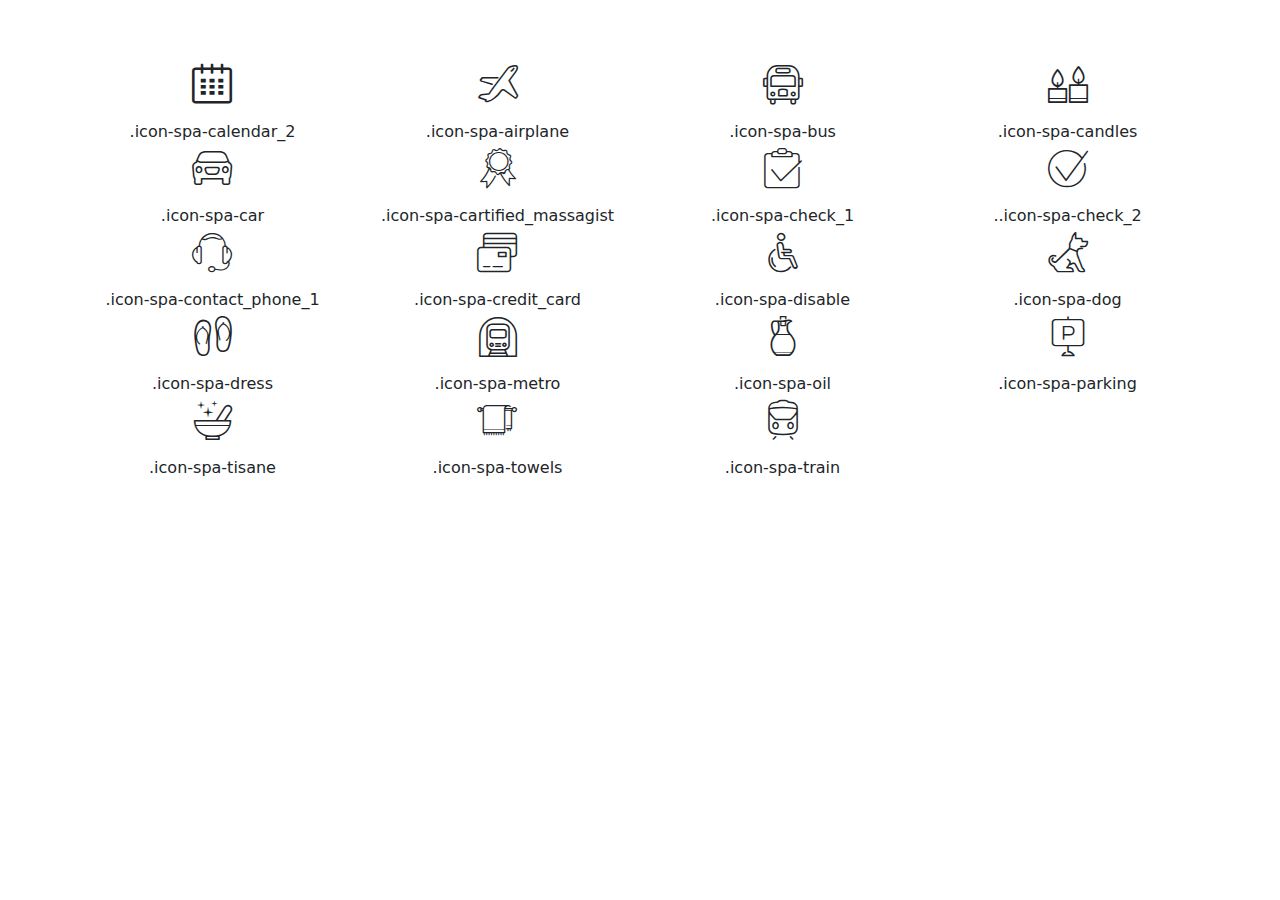
<file: css/custom-icons/demo_icon_set_1.html>
<!doctype html>
<html>
<head>
<title>Your Font/Glyphs</title>
<link rel="stylesheet" href="css/custom-icons.css">
<link href="../bootstrap.min.css" rel="stylesheet">
<!--[if lte IE 7]><script src="lte-ie7.js"></script><![endif]-->
<style>
	#icons i{
		font-size:40px;
		display:block;
}
	</style>
</head>
<body>
 <div class="container" style="margin-top:60px;">
    	<div class="row" id="icons">
        	<div class="col-md-3 col-sm3 text-center add_bottom_20">
            	<i class="icon-spa-calendar_2"></i>.icon-spa-calendar_2
            </div>
           <div class="col-md-3 col-sm3 text-center add_bottom_20">
           <i class="icon-spa-airplane"></i>.icon-spa-airplane
            </div>
            <div class="col-md-3 col-sm3 text-center add_bottom_20">
            <i class="icon-spa-bus"></i>.icon-spa-bus
            </div>
            <div class="col-md-3 col-sm3 text-center add_bottom_20">
            <i class="icon-spa-candles"></i>.icon-spa-candles
            </div>
            <div class="col-md-3 col-sm3 text-center add_bottom_20">
            <i class="icon-spa-car"></i>.icon-spa-car
            </div>
           <div class="col-md-3 col-sm3 text-center add_bottom_20">
            <i class="icon-spa-cartified_massagist"></i>.icon-spa-cartified_massagist
            </div>
            <div class="col-md-3 col-sm3 text-center add_bottom_20">
            <i class="icon-spa-check_1"></i>.icon-spa-check_1
            </div>
          <div class="col-md-3 col-sm3 text-center add_bottom_20">
            <i class="icon-spa-check_2"></i>..icon-spa-check_2
            </div>
            <div class="col-md-3 col-sm3 text-center add_bottom_20">
            <i class="icon-spa-contact_phone_1"></i>.icon-spa-contact_phone_1
            </div>
            <div class="col-md-3 col-sm3 text-center add_bottom_20">
            <i class="icon-spa-credit_card"></i>.icon-spa-credit_card
            </div>
            <div class="col-md-3 col-sm3 text-center add_bottom_20">
            <i class="icon-spa-disable"></i>.icon-spa-disable
            </div>
            <div class="col-md-3 col-sm3 text-center add_bottom_20">
            <i class="icon-spa-dog"></i>.icon-spa-dog
            </div>
            <div class="col-md-3 col-sm3 text-center add_bottom_20">
            <i class="icon-spa-dress"></i>.icon-spa-dress
            </div>
            <div class="col-md-3 col-sm3 text-center add_bottom_20">
            <i class="icon-spa-metro"></i>.icon-spa-metro
            </div>
            <div class="col-md-3 col-sm3 text-center add_bottom_20">
            <i class="icon-spa-oil"></i>.icon-spa-oil
            </div>
            <div class="col-md-3 col-sm3 text-center add_bottom_20">
            <i class="icon-spa-parking"></i>.icon-spa-parking
            </div>
            <div class="col-md-3 col-sm3 text-center add_bottom_20">
            <i class="icon-spa-tisane"></i>.icon-spa-tisane
            </div>
            <div class="col-md-3 col-sm3 text-center add_bottom_20">
            <i class="icon-spa-towels"></i>.icon-spa-towels
            </div>
            <div class="col-md-3 col-sm3 text-center add_bottom_20">
            <i class="icon-spa-train"></i>.icon-spa-train
            </div>
          
        </div>
    </div>
</body>
</html>
</file>
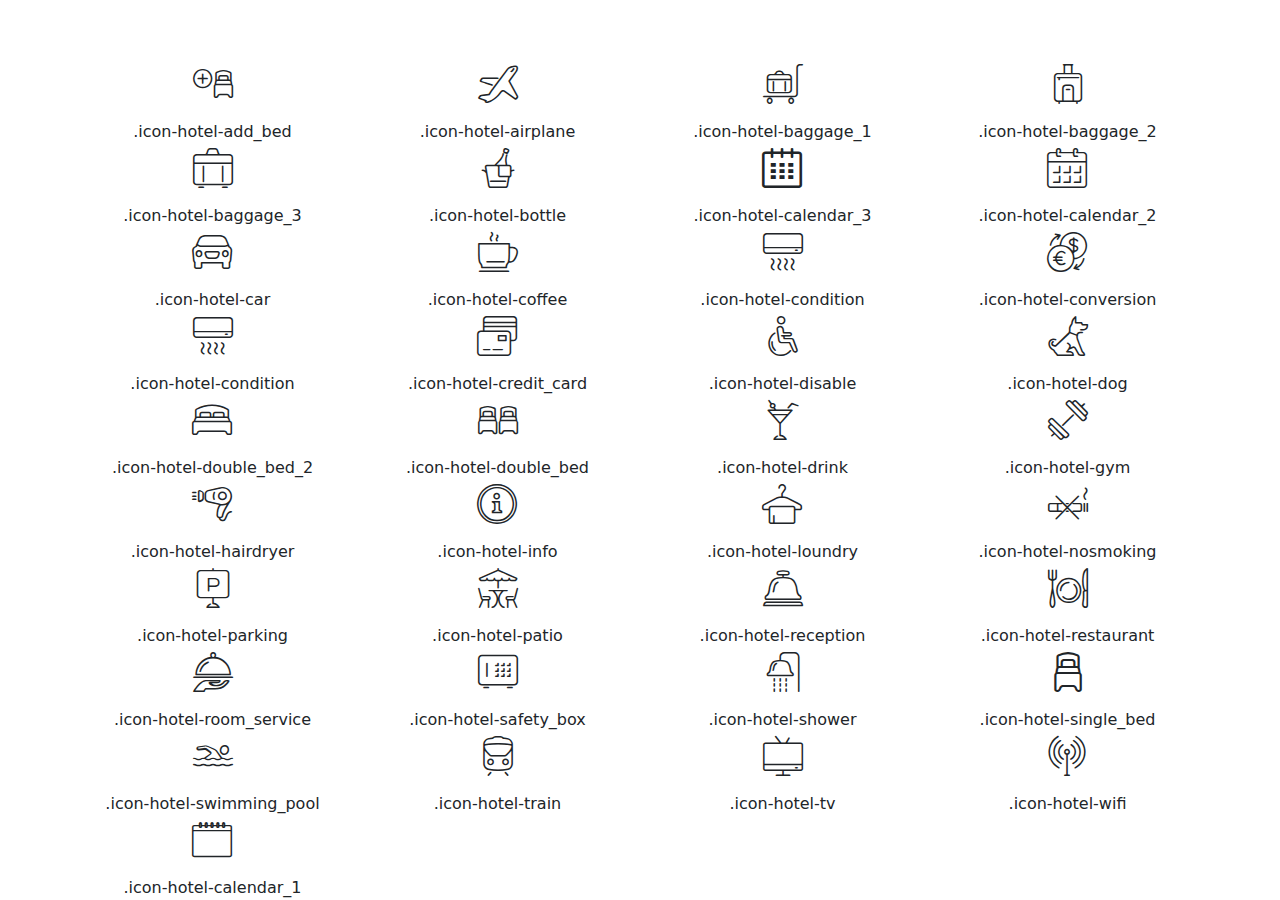
<file: css/custom-icons/demo_icon_set_2.html>
<!doctype html>
<html>
<head>
<title>Your Font/Glyphs</title>
<link rel="stylesheet" href="css/custom-icons.css">
<link href="../bootstrap.min.css" rel="stylesheet">
<!--[if lte IE 7]><script src="lte-ie7.js"></script><![endif]-->
<style>
	#icons i{
		font-size:40px;
		display:block;
}
	</style>
</head>
<body>
  <div class="container" style="margin-top:60px;">
    	<div class="row" id="icons">
        	<div class="col-md-3 col-sm3 text-center add_bottom_20">
            	<i class="icon-hotel-add_bed"></i>.icon-hotel-add_bed
            </div>
           <div class="col-md-3 col-sm3 text-center add_bottom_20">
           <i class="icon-hotel-airplane"></i>.icon-hotel-airplane
            </div>
            <div class="col-md-3 col-sm3 text-center add_bottom_20">
            <i class="icon-hotel-baggage_1"></i>.icon-hotel-baggage_1
            </div>
            <div class="col-md-3 col-sm3 text-center add_bottom_20">
            <i class="icon-hotel-baggage_2"></i>.icon-hotel-baggage_2
            </div>
            <div class="col-md-3 col-sm3 text-center add_bottom_20">
            <i class="icon-hotel-baggage_3"></i>.icon-hotel-baggage_3
            </div>
           <div class="col-md-3 col-sm3 text-center add_bottom_20">
            <i class="icon-hotel-bottle"></i>.icon-hotel-bottle
            </div>
            <div class="col-md-3 col-sm3 text-center add_bottom_20">
            <i class="icon-hotel-calendar_3"></i>.icon-hotel-calendar_3
            </div>
          <div class="col-md-3 col-sm3 text-center add_bottom_20">
            <i class="icon-hotel-calendar_2"></i>.icon-hotel-calendar_2
            </div>
            <div class="col-md-3 col-sm3 text-center add_bottom_20">
            <i class="icon-hotel-car"></i>.icon-hotel-car
            </div>
            <div class="col-md-3 col-sm3 text-center add_bottom_20">
            <i class="icon-hotel-coffee"></i>.icon-hotel-coffee
            </div>
            <div class="col-md-3 col-sm3 text-center add_bottom_20">
            <i class="icon-hotel-condition"></i>.icon-hotel-condition
            </div>
            <div class="col-md-3 col-sm3 text-center add_bottom_20">
            <i class="icon-hotel-conversion"></i>.icon-hotel-conversion
            </div>
            <div class="col-md-3 col-sm3 text-center add_bottom_20">
            <i class="icon-hotel-condition"></i>.icon-hotel-condition
            </div>
            <div class="col-md-3 col-sm3 text-center add_bottom_20">
            <i class="icon-hotel-credit_card"></i>.icon-hotel-credit_card
            </div>
            <div class="col-md-3 col-sm3 text-center add_bottom_20">
            <i class="icon-hotel-disable"></i>.icon-hotel-disable
            </div>
            <div class="col-md-3 col-sm3 text-center add_bottom_20">
            <i class="icon-hotel-dog"></i>.icon-hotel-dog
            </div>
            <div class="col-md-3 col-sm3 text-center add_bottom_20">
            <i class="icon-hotel-double_bed_2"></i>.icon-hotel-double_bed_2
            </div>
            <div class="col-md-3 col-sm3 text-center add_bottom_20">
            <i class="icon-hotel-double_bed"></i>.icon-hotel-double_bed
            </div>
            <div class="col-md-3 col-sm3 text-center add_bottom_20">
            <i class="icon-hotel-drink"></i>.icon-hotel-drink
            </div>
            <div class="col-md-3 col-sm3 text-center add_bottom_20">
            <i class="icon-hotel-gym"></i>.icon-hotel-gym
            </div>
            <div class="col-md-3 col-sm3 text-center add_bottom_20">
            <i class="icon-hotel-hairdryer"></i>.icon-hotel-hairdryer
            </div>
            <div class="col-md-3 col-sm3 text-center add_bottom_20">
            <i class="icon-hotel-info"></i>.icon-hotel-info
            </div>
            <div class="col-md-3 col-sm3 text-center add_bottom_20">
            <i class="icon-hotel-loundry"></i>.icon-hotel-loundry
            </div>
            <div class="col-md-3 col-sm3 text-center add_bottom_20">
            <i class="icon-hotel-nosmoking"></i>.icon-hotel-nosmoking
            </div>
            <div class="col-md-3 col-sm3 text-center add_bottom_20">
            <i class="icon-hotel-parking"></i>.icon-hotel-parking
            </div>
            <div class="col-md-3 col-sm3 text-center add_bottom_20">
            <i class="icon-hotel-patio"></i>.icon-hotel-patio
            </div>
           <div class="col-md-3 col-sm3 text-center add_bottom_20">
            <i class="icon-hotel-reception"></i>.icon-hotel-reception
            </div>
            <div class="col-md-3 col-sm3 text-center add_bottom_20">
            <i class="icon-hotel-restaurant"></i>.icon-hotel-restaurant
            </div>
            <div class="col-md-3 col-sm3 text-center add_bottom_20">
            <i class="icon-hotel-room_service"></i>.icon-hotel-room_service
            </div>
            <div class="col-md-3 col-sm3 text-center add_bottom_20">
            <i class="icon-hotel-safety_box"></i>.icon-hotel-safety_box
            </div>
            <div class="col-md-3 col-sm3 text-center add_bottom_20">
            <i class="icon-hotel-shower"></i>.icon-hotel-shower
            </div>
            <div class="col-md-3 col-sm3 text-center add_bottom_20">
            <i class="icon-hotel-single_bed"></i>.icon-hotel-single_bed
            </div>
            <div class="col-md-3 col-sm3 text-center add_bottom_20">
            <i class="icon-hotel-swimming_pool"></i>.icon-hotel-swimming_pool
            </div>
            <div class="col-md-3 col-sm3 text-center add_bottom_20">
            <i class="icon-hotel-train"></i>.icon-hotel-train
            </div>
            <div class="col-md-3 col-sm3 text-center add_bottom_20">
            <i class="icon-hotel-tv"></i>.icon-hotel-tv
            </div>
            <div class="col-md-3 col-sm3 text-center add_bottom_20">
            <i class="icon-hotel-wifi"></i>.icon-hotel-wifi
            </div>
            <div class="col-md-3 col-sm3 text-center add_bottom_20">
            <i class="icon-hotel-calendar_1"></i>.icon-hotel-calendar_1
            </div>
        </div>
    </div>
</body>
</html>
</file>
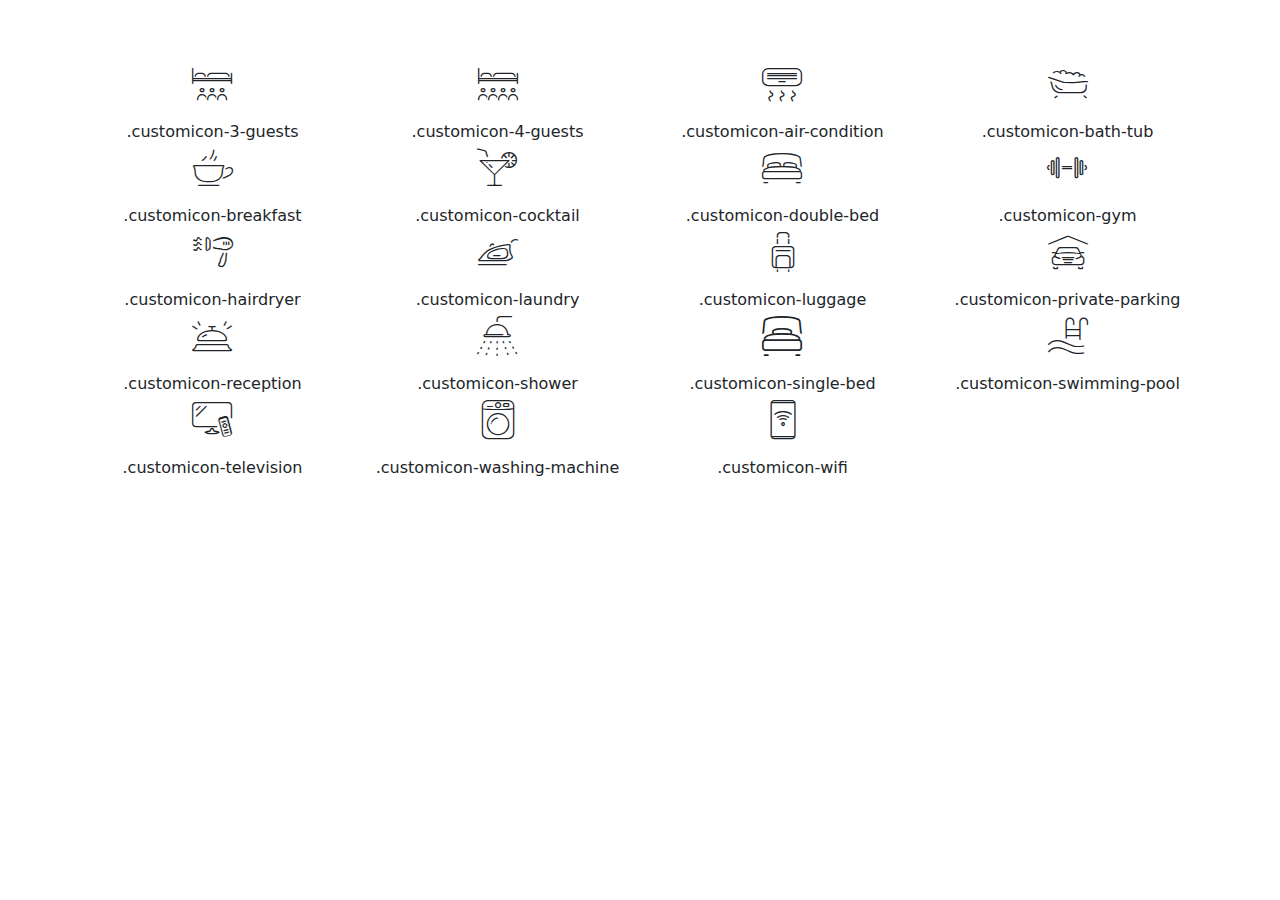
<file: css/custom-icons/demo_icon_set_3.html>
<!doctype html>
<html>
<head>
<title>Your Font/Glyphs</title>
<link rel="stylesheet" href="css/custom-icons.css">
<link href="../bootstrap.min.css" rel="stylesheet">
<!--[if lte IE 7]><script src="lte-ie7.js"></script><![endif]-->
<style>
	#icons i{
		font-size:40px;
		display:block;
}
	</style>
</head>
<body>
  <div class="container" style="margin-top:60px;">
    	<div class="row" id="icons">
           <div class="col-md-3 col-sm3 text-center add_bottom_20">
           <i class="customicon-3-guests"></i>.customicon-3-guests
            </div>
            <div class="col-md-3 col-sm3 text-center add_bottom_20">
            <i class="customicon-4-guests"></i>.customicon-4-guests
            </div>
            <div class="col-md-3 col-sm3 text-center add_bottom_20">
            <i class="customicon-air-condition"></i>.customicon-air-condition
            </div>
            <div class="col-md-3 col-sm3 text-center add_bottom_20">
            <i class="customicon-bath-tub"></i>.customicon-bath-tub
            </div>
           <div class="col-md-3 col-sm3 text-center add_bottom_20">
            <i class="customicon-breakfast"></i>.customicon-breakfast
            </div>
            <div class="col-md-3 col-sm3 text-center add_bottom_20">
            <i class="customicon-cocktail"></i>.customicon-cocktail
            </div>
          <div class="col-md-3 col-sm3 text-center add_bottom_20">
            <i class="customicon-double-bed"></i>.customicon-double-bed
            </div>
            <div class="col-md-3 col-sm3 text-center add_bottom_20">
            <i class="customicon-gym"></i>.customicon-gym
            </div>
            <div class="col-md-3 col-sm3 text-center add_bottom_20">
            <i class="customicon-hairdryer"></i>.customicon-hairdryer
            </div>
            <div class="col-md-3 col-sm3 text-center add_bottom_20">
            <i class="customicon-laundry"></i>.customicon-laundry
            </div>
            <div class="col-md-3 col-sm3 text-center add_bottom_20">
            <i class="customicon-luggage"></i>.customicon-luggage
            </div>
            <div class="col-md-3 col-sm3 text-center add_bottom_20">
            <i class="customicon-private-parking"></i>.customicon-private-parking
            </div>
            <div class="col-md-3 col-sm3 text-center add_bottom_20">
            <i class="customicon-reception"></i>.customicon-reception
            </div>
            <div class="col-md-3 col-sm3 text-center add_bottom_20">
            <i class="customicon-shower"></i>.customicon-shower
            </div>
            <div class="col-md-3 col-sm3 text-center add_bottom_20">
            <i class="customicon-single-bed"></i>.customicon-single-bed
            </div>
            <div class="col-md-3 col-sm3 text-center add_bottom_20">
            <i class="customicon-swimming-pool"></i>.customicon-swimming-pool
            </div>
            <div class="col-md-3 col-sm3 text-center add_bottom_20">
            <i class="customicon-television"></i>.customicon-television
            </div>
            <div class="col-md-3 col-sm3 text-center add_bottom_20">
            <i class="customicon-washing-machine"></i>.customicon-washing-machine
            </div>
            <div class="col-md-3 col-sm3 text-center add_bottom_20">
            <i class="customicon-wifi"></i>.customicon-wifi
            </div>
          
        </div>
    </div>
</body>
</html>
</file>
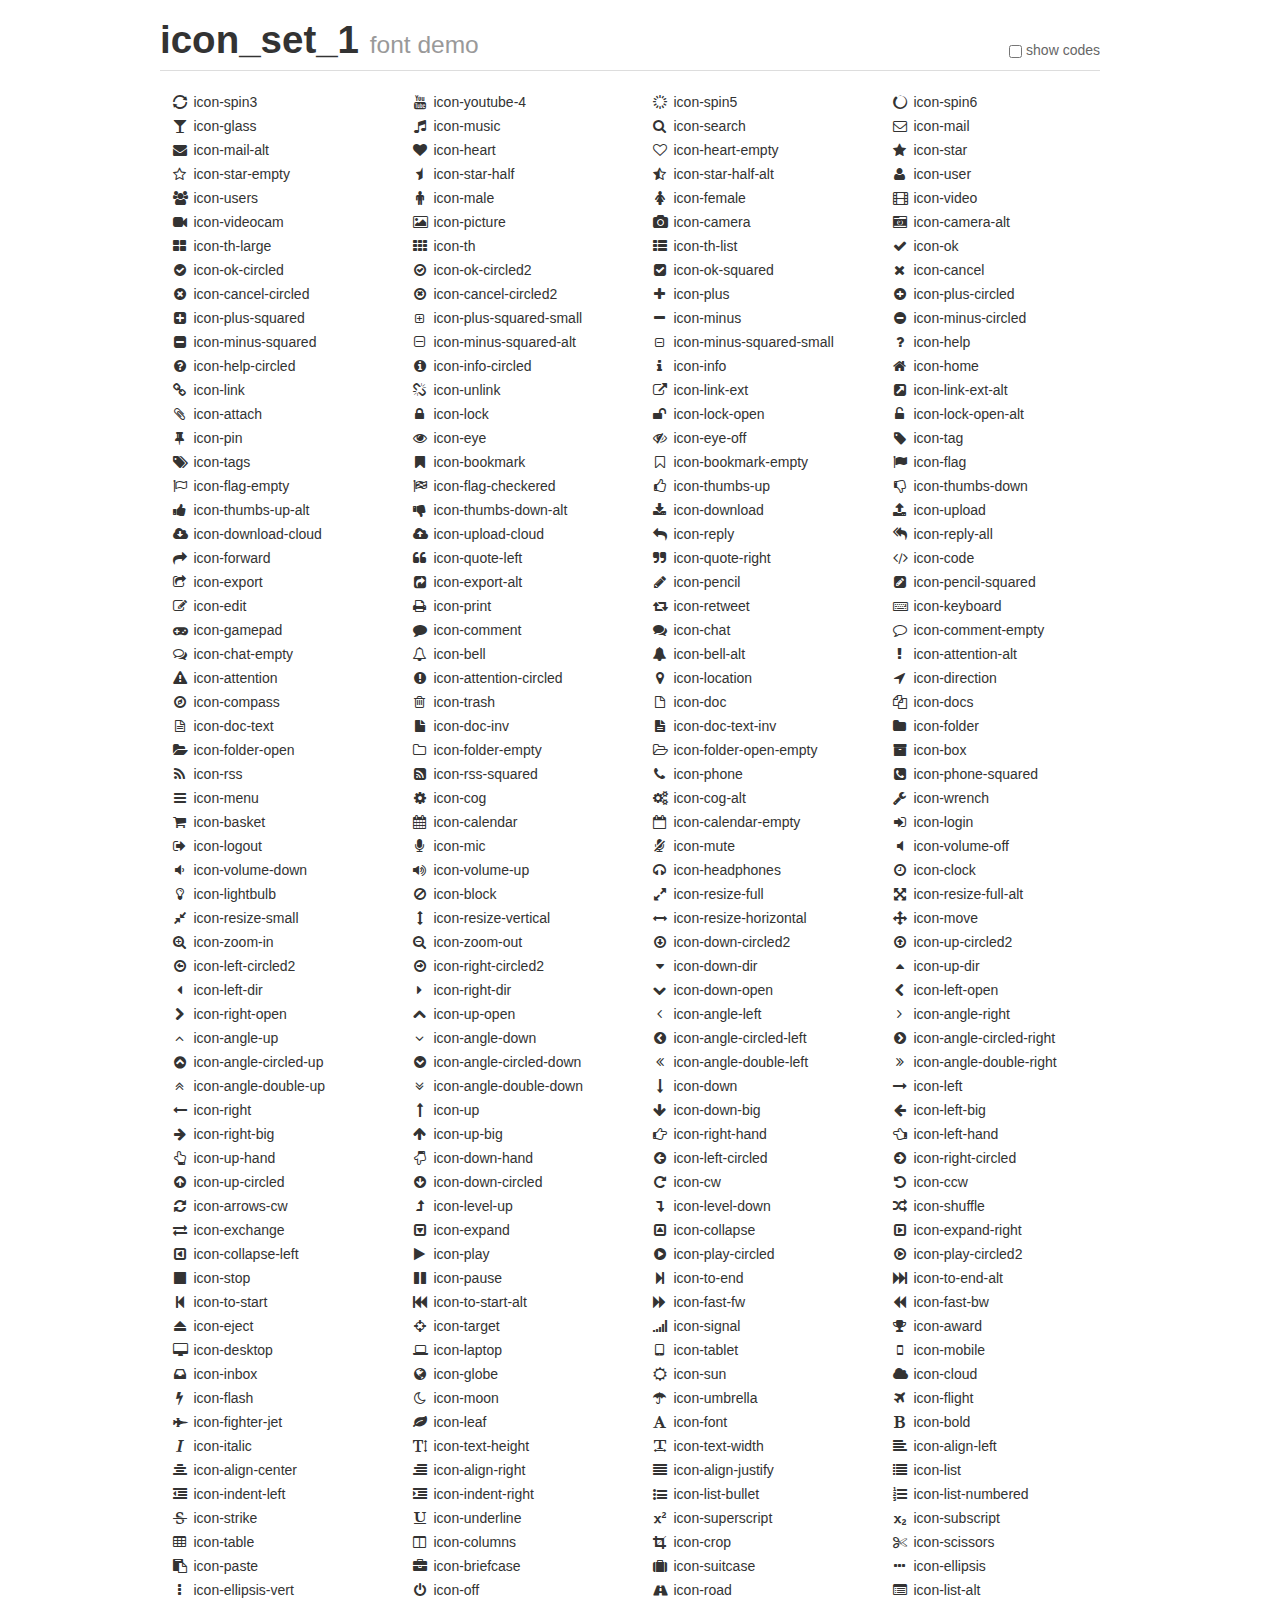
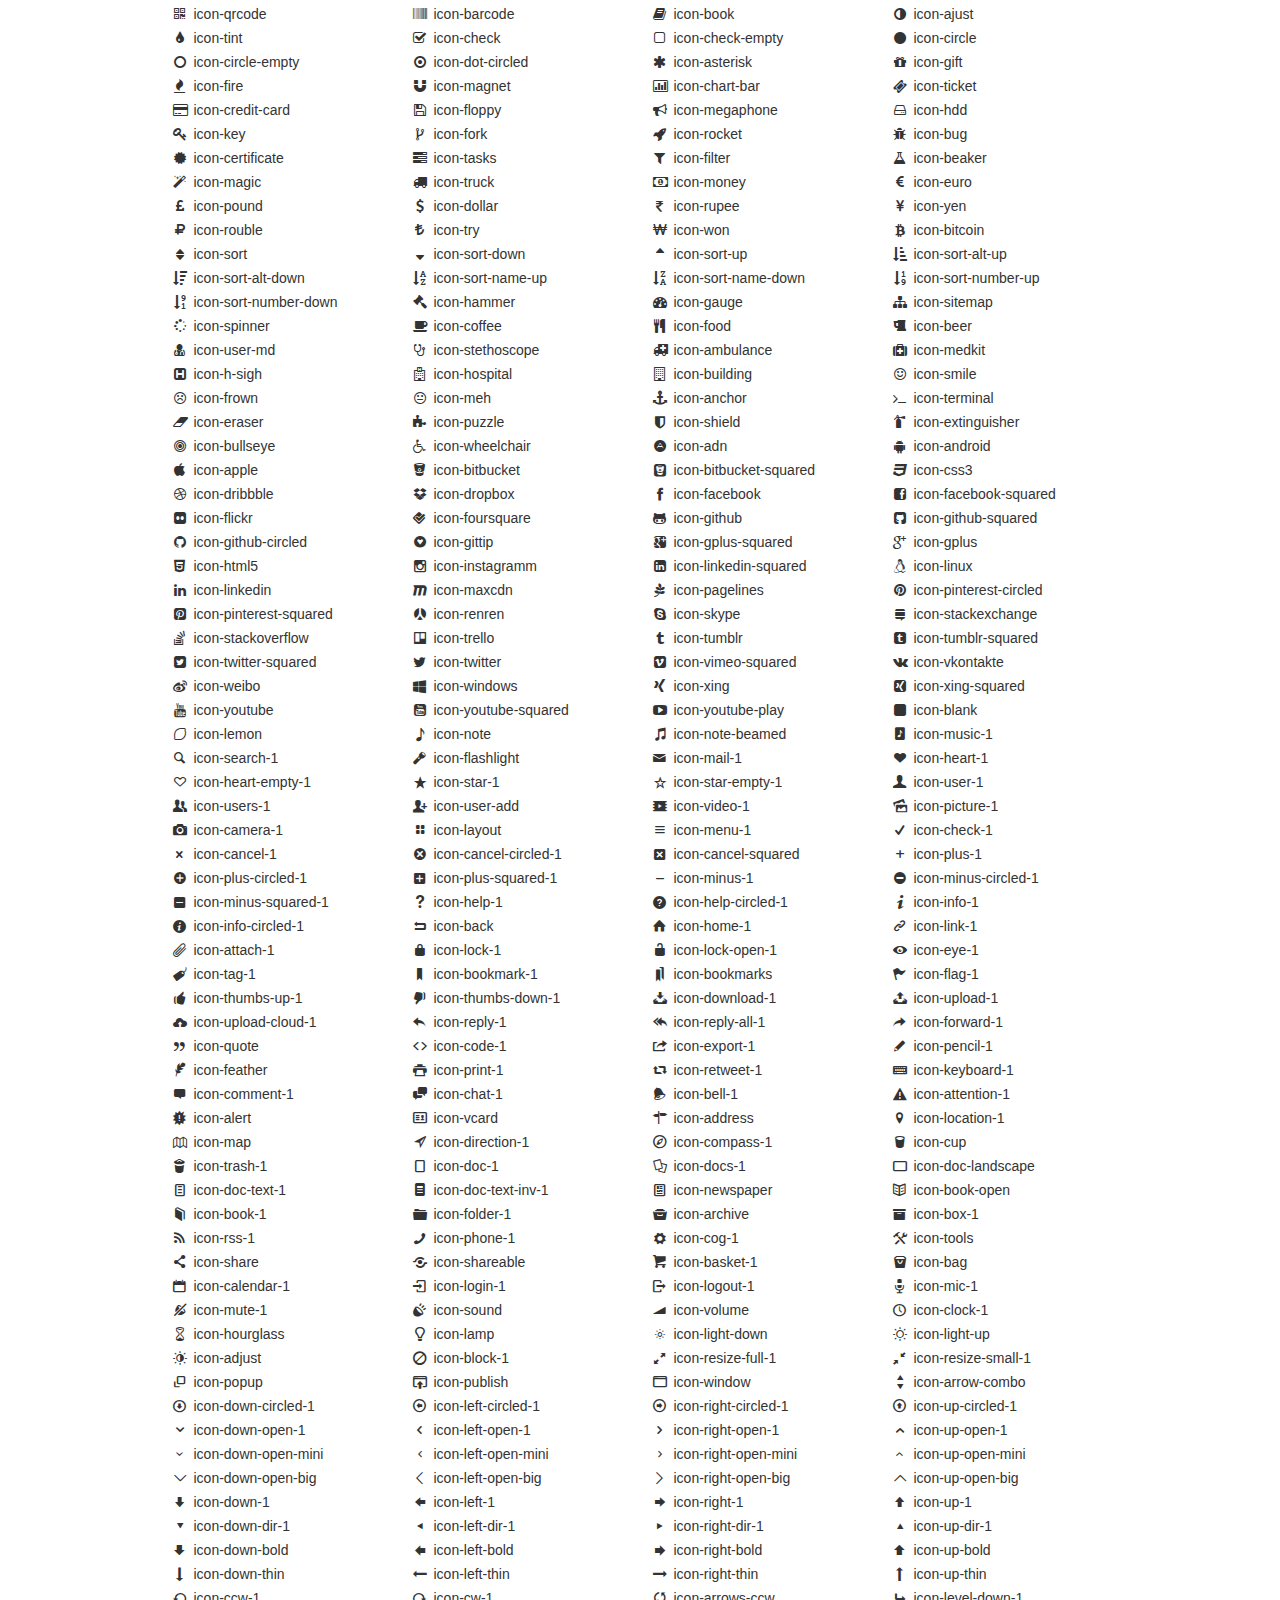
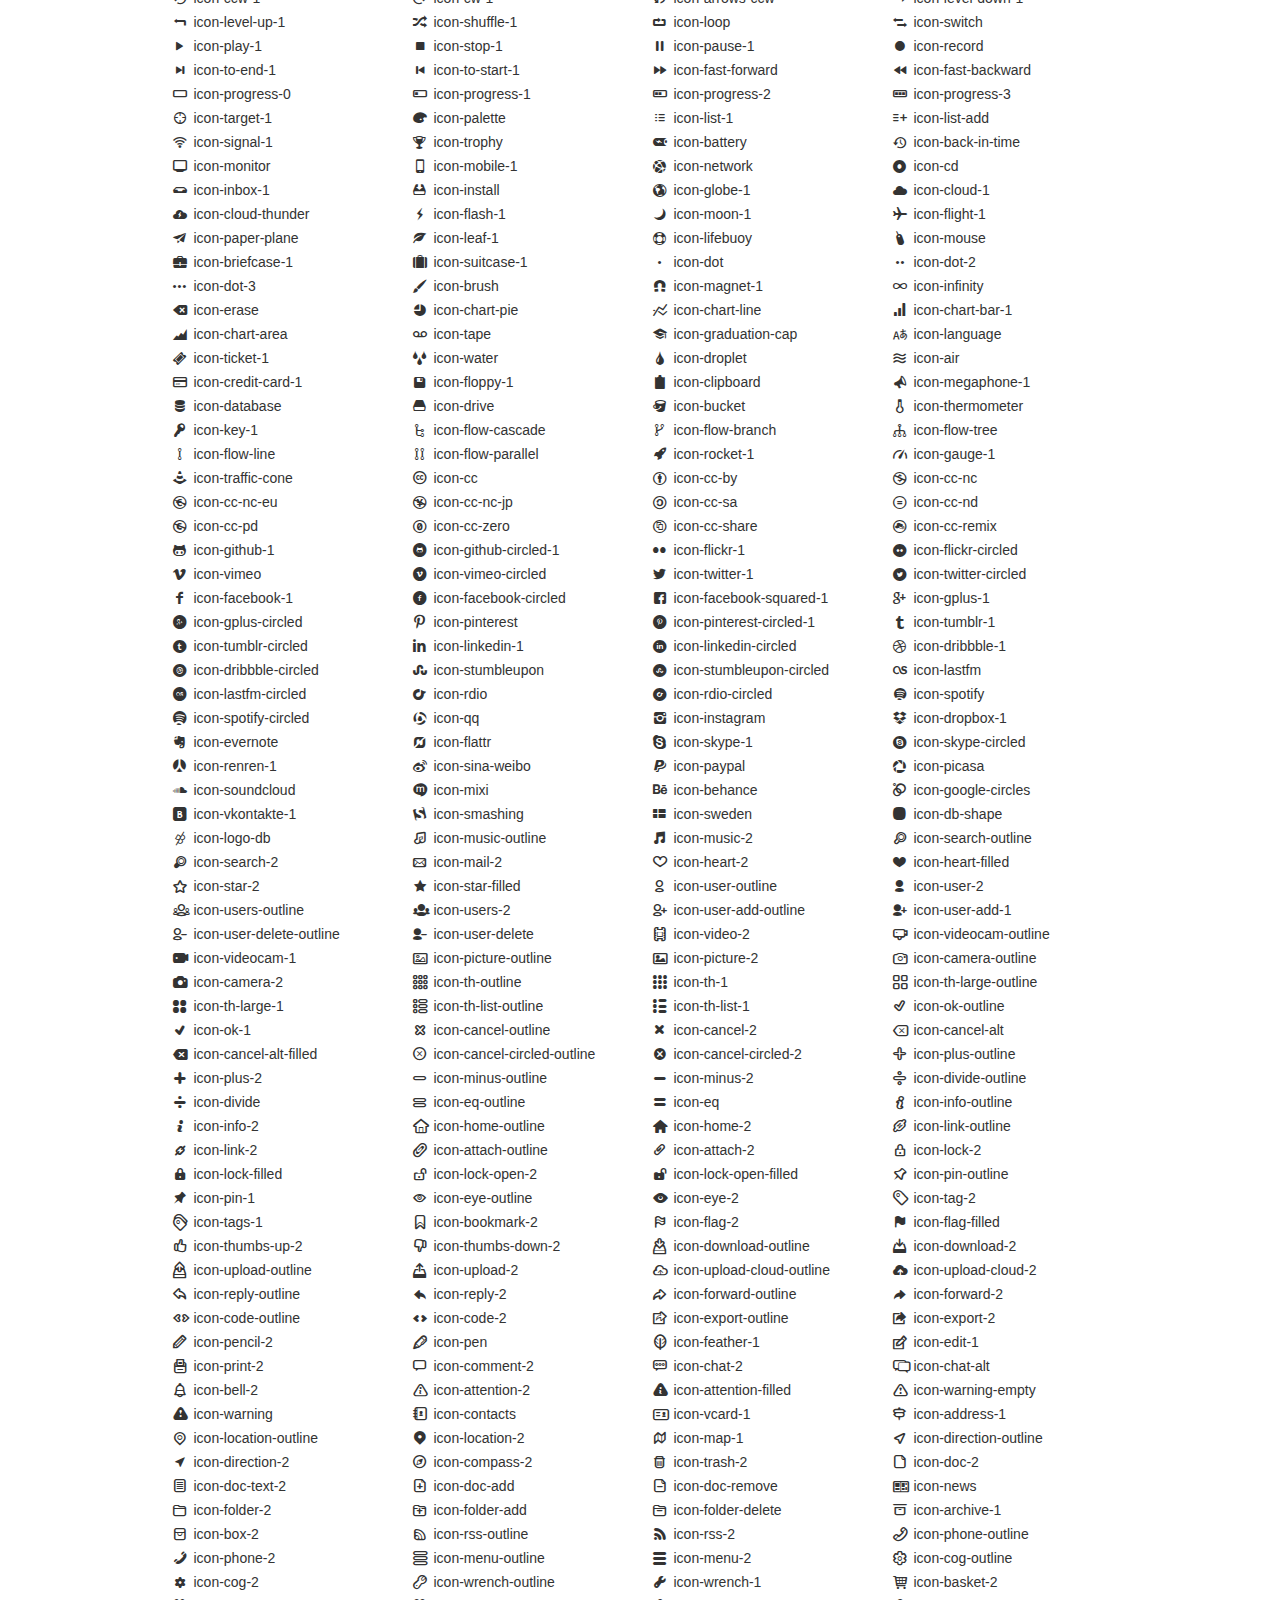
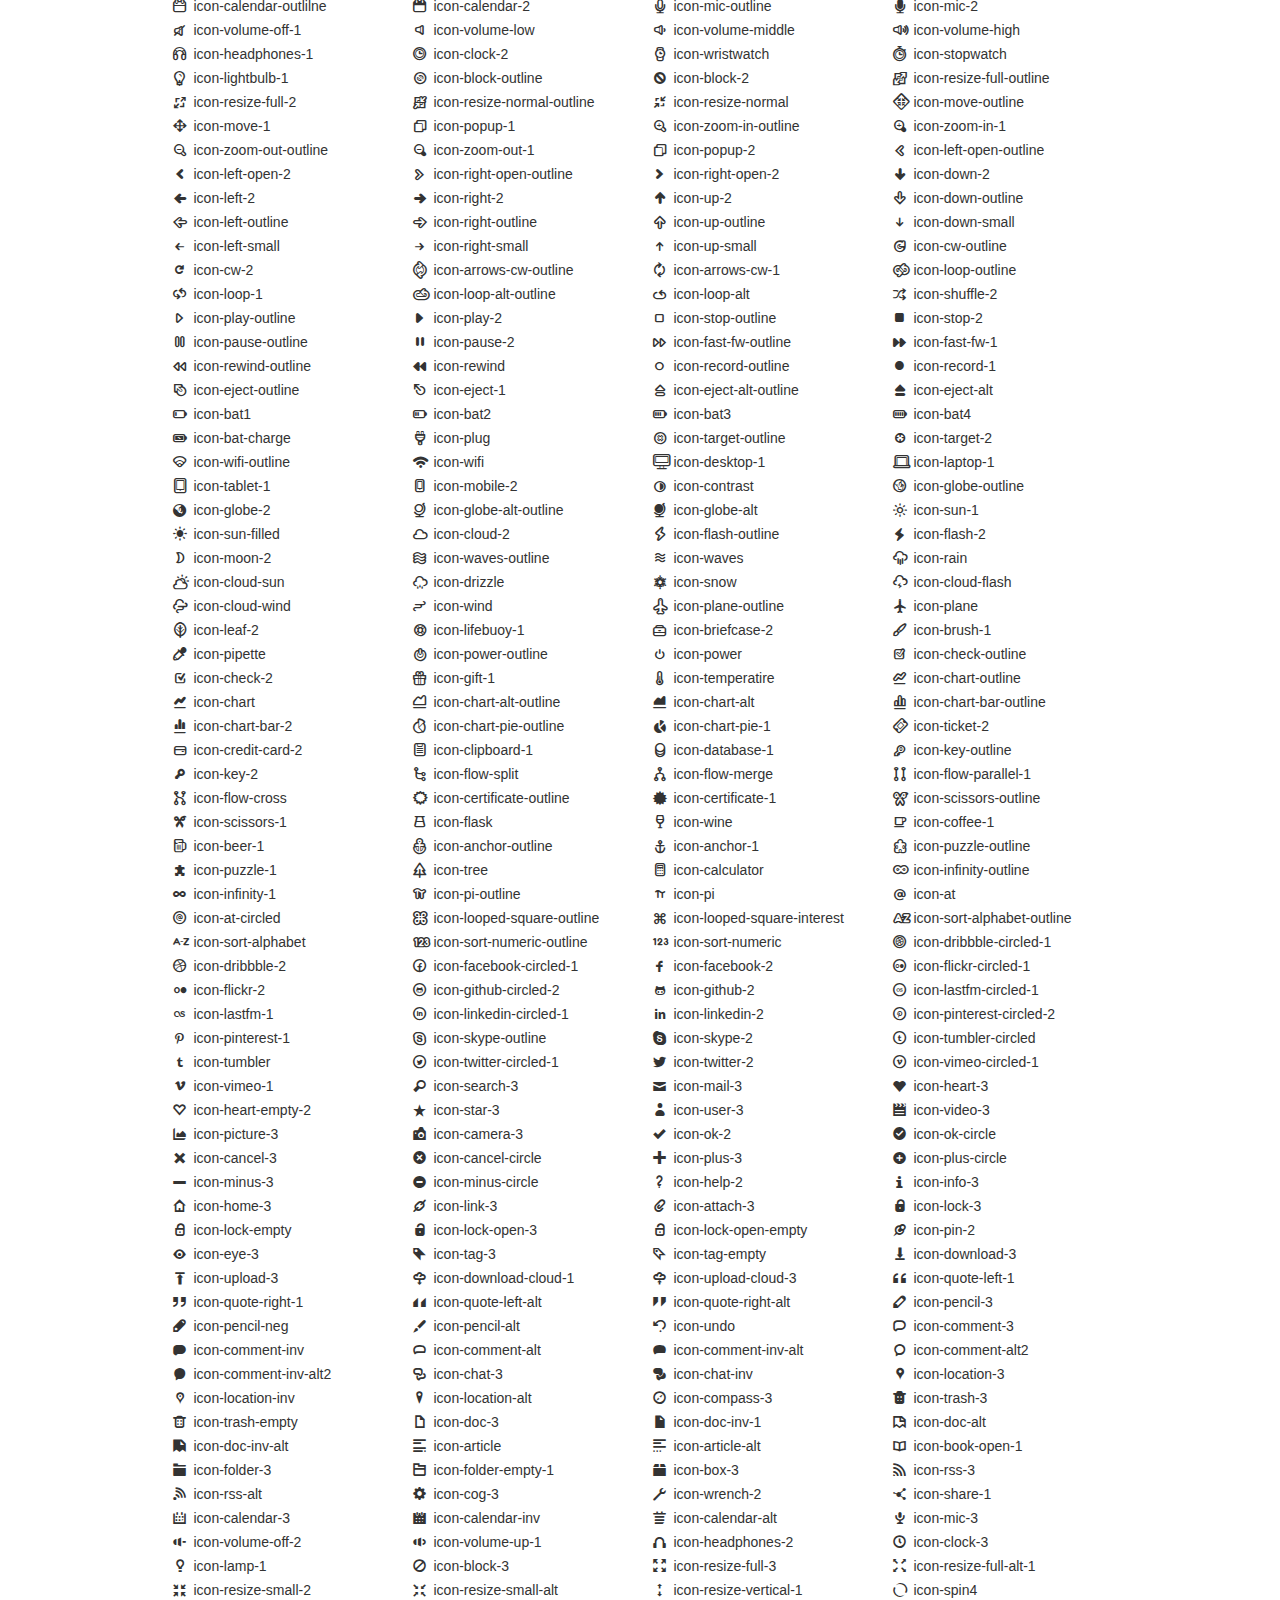
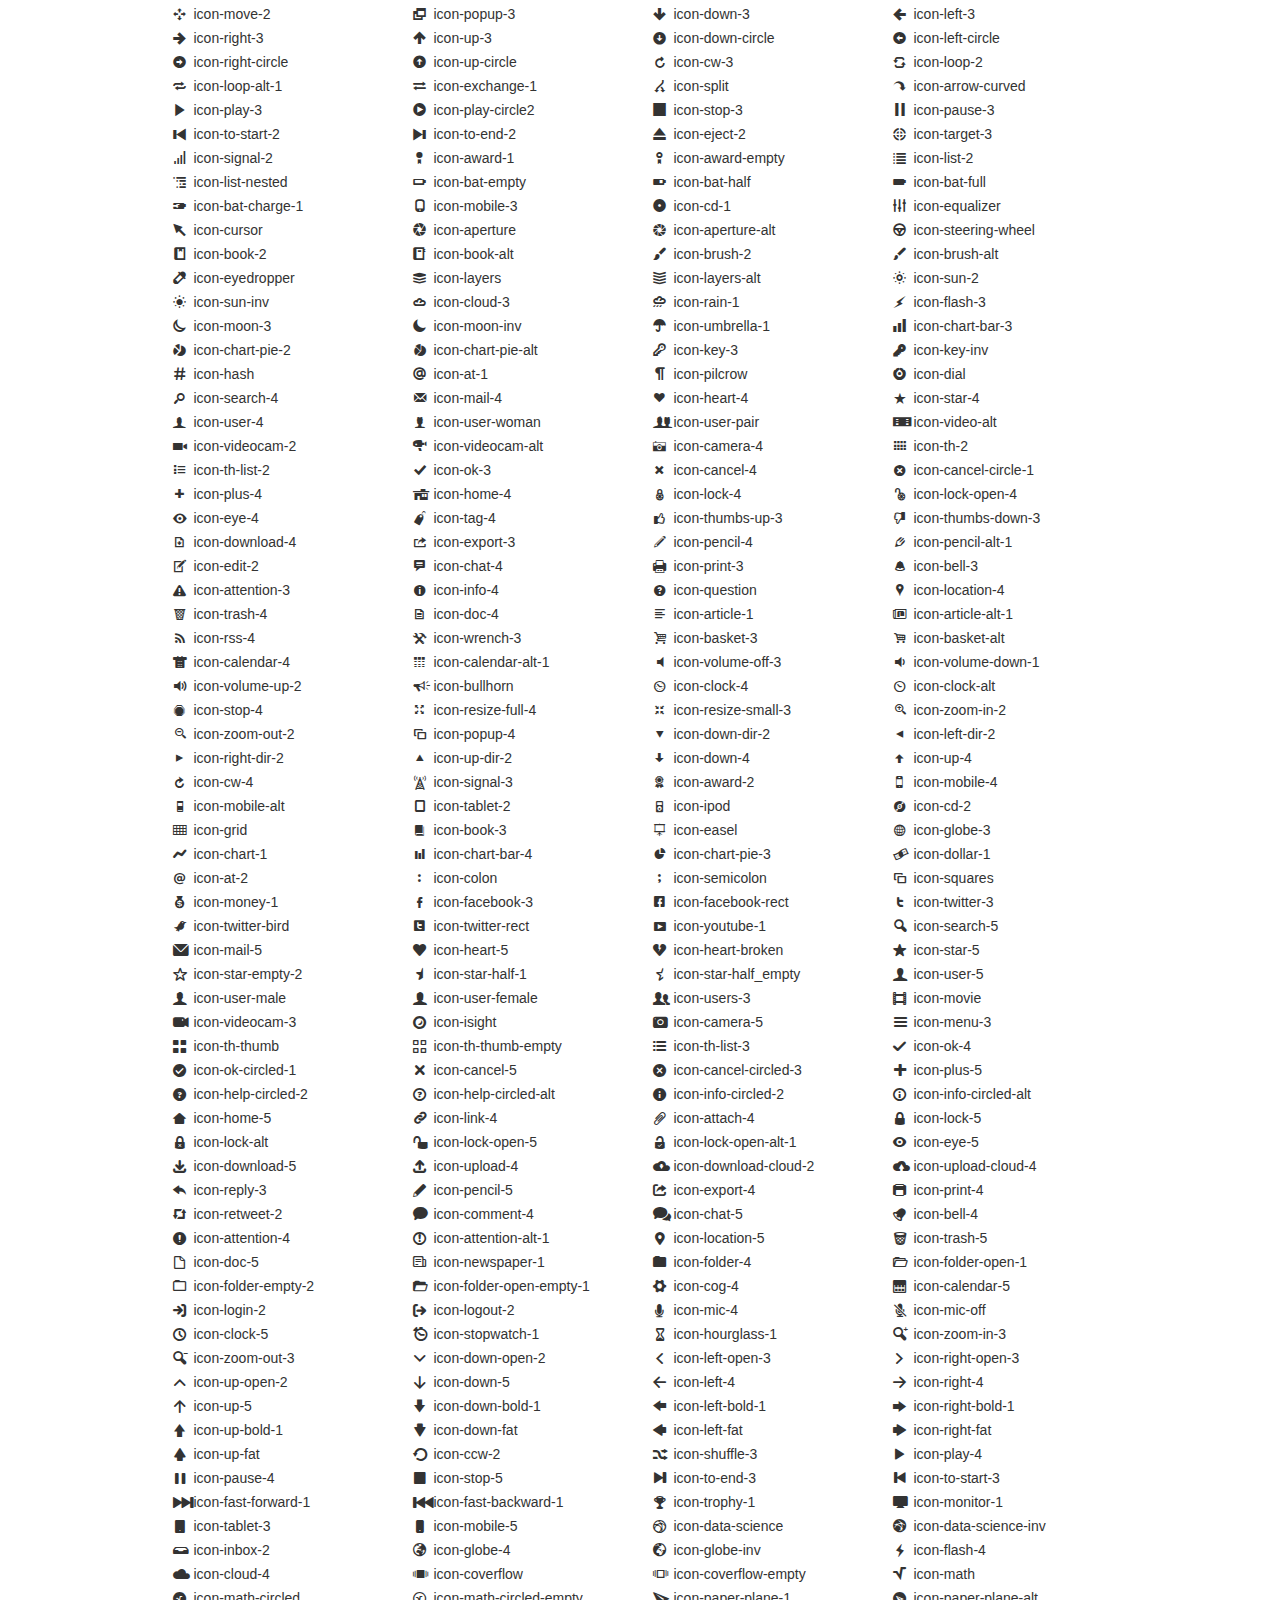
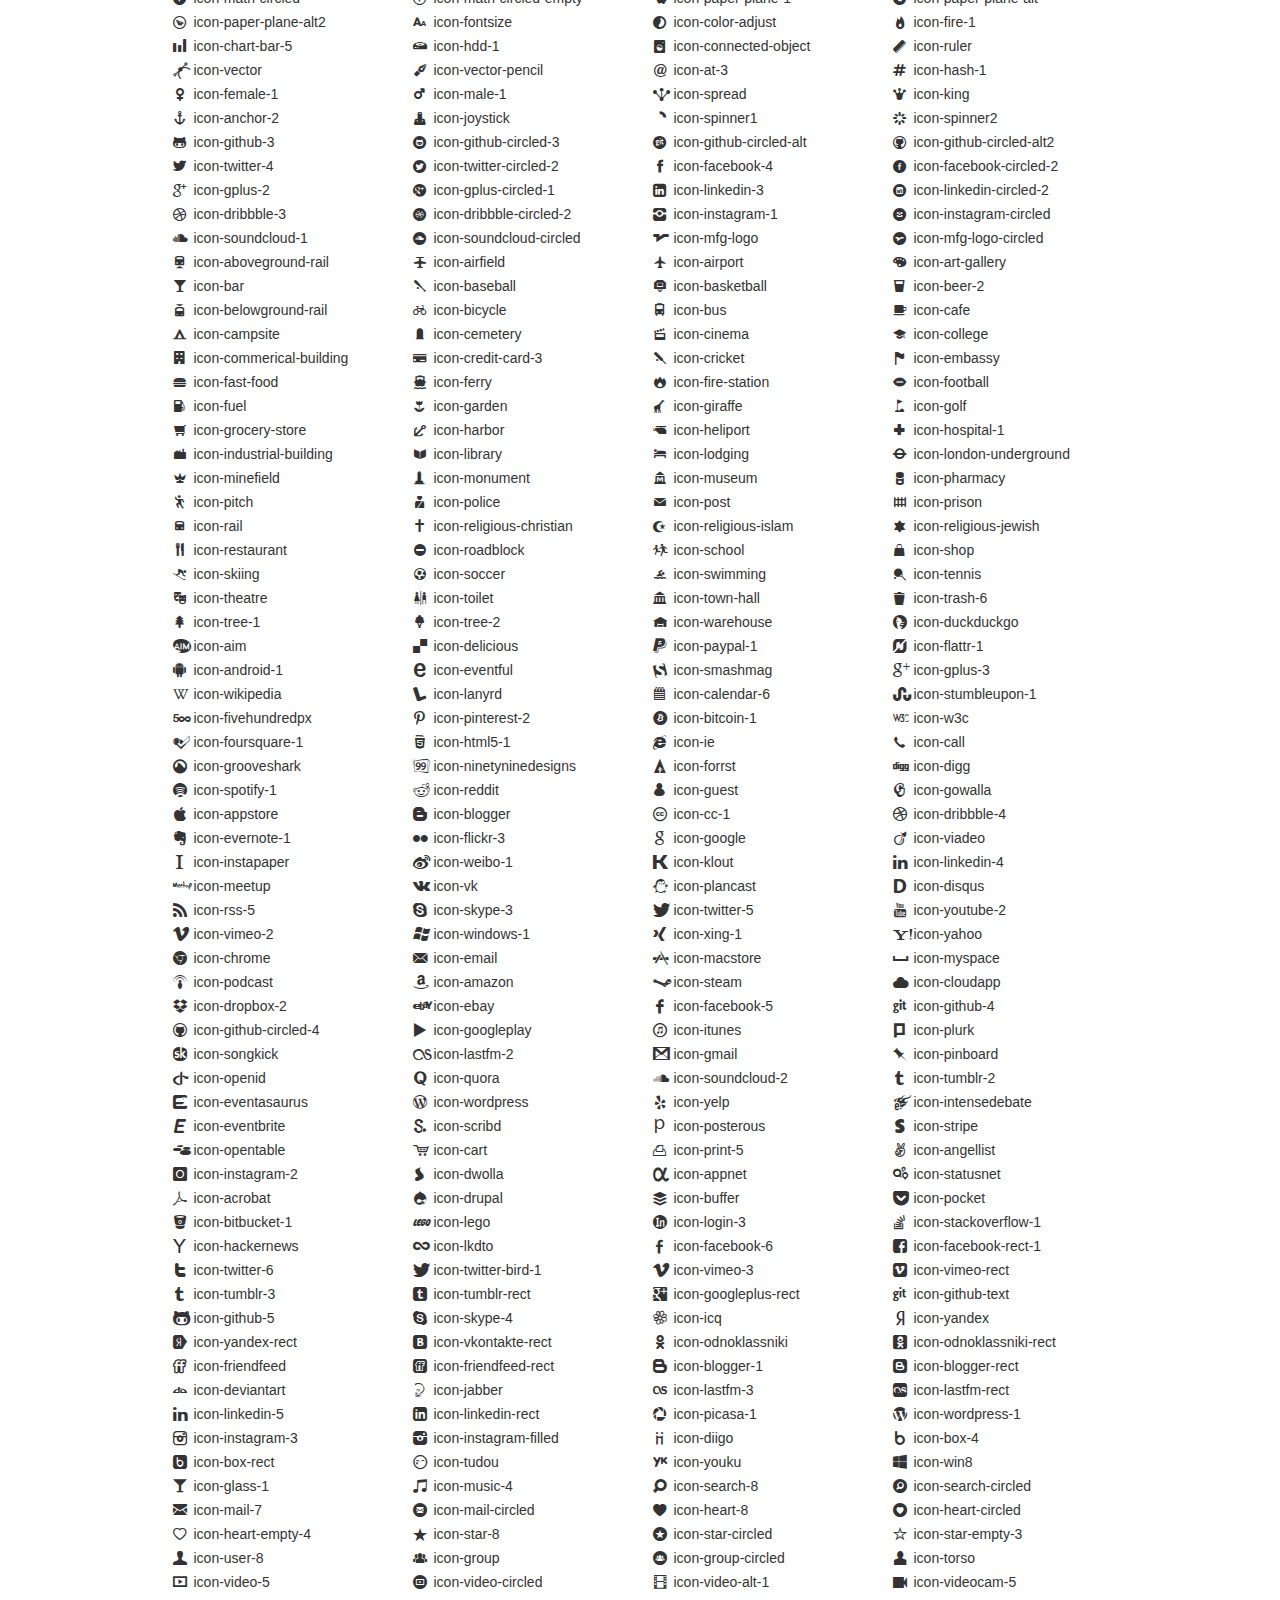
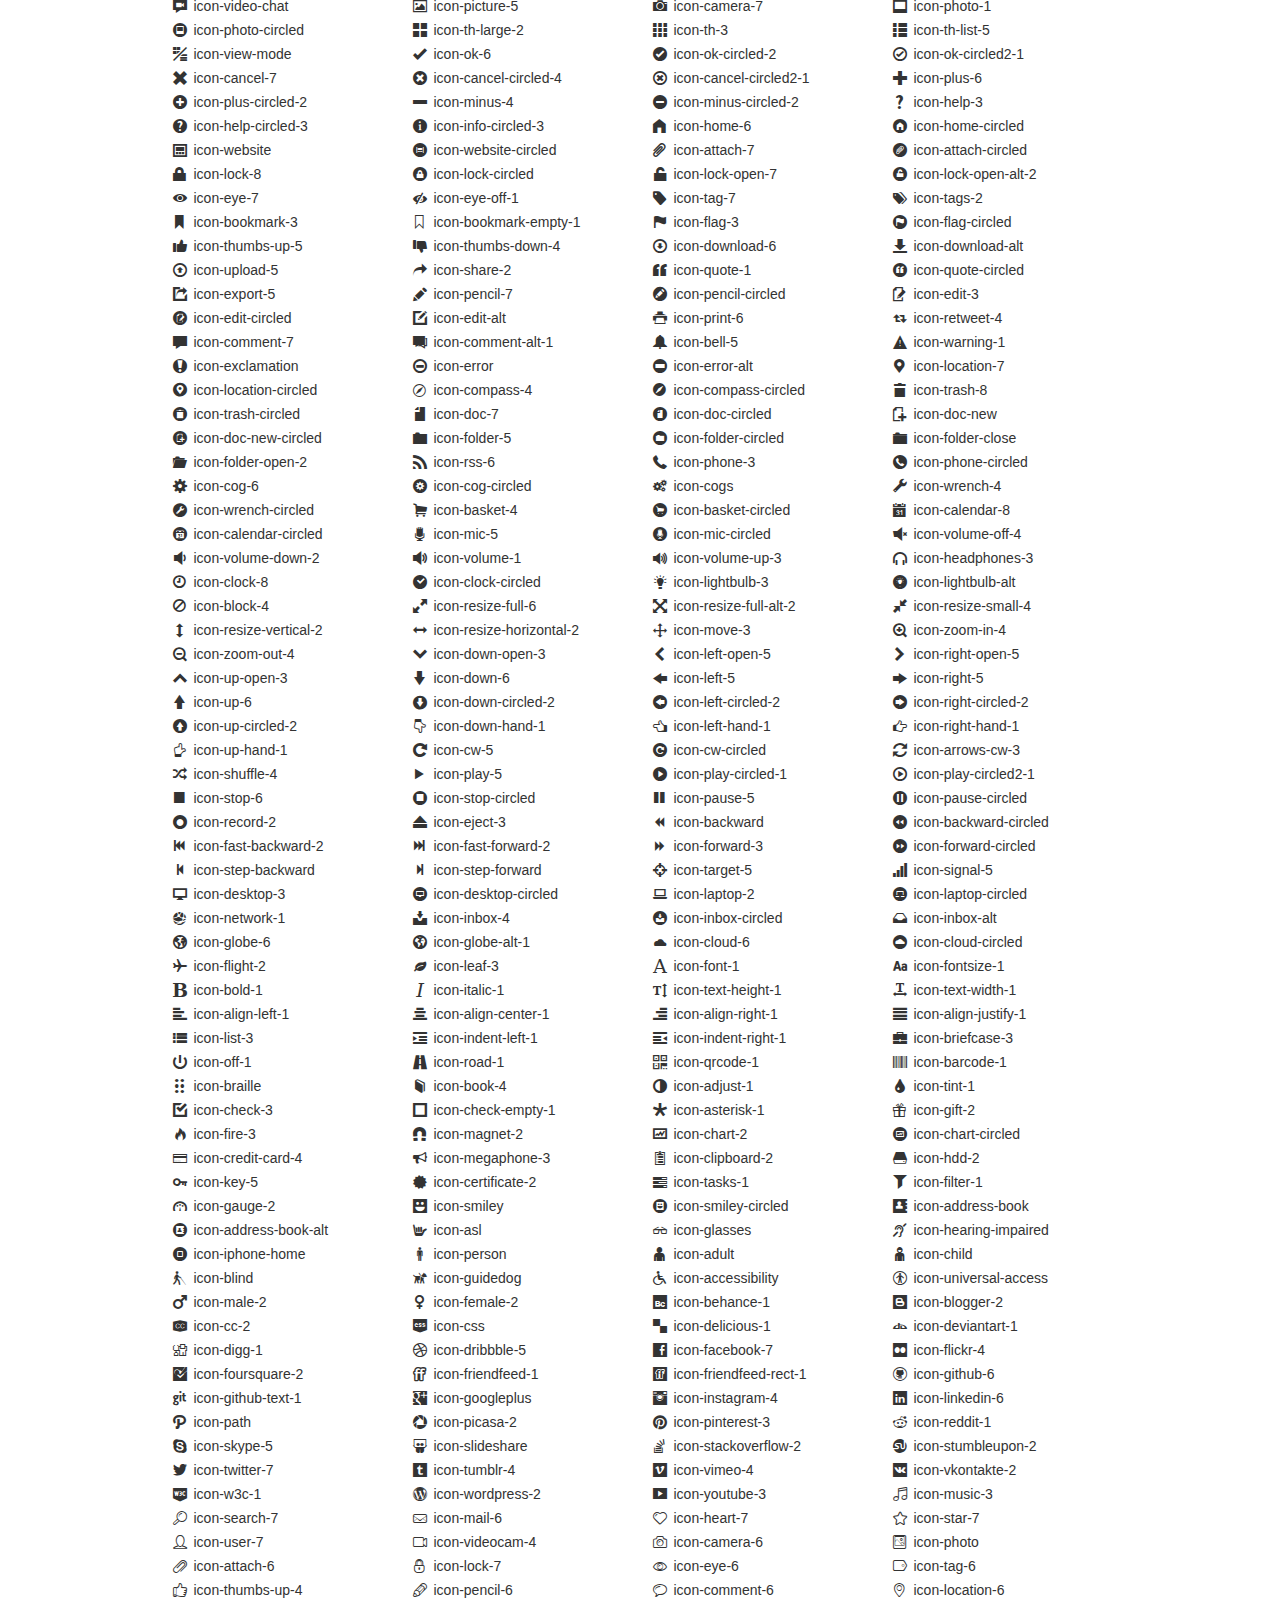
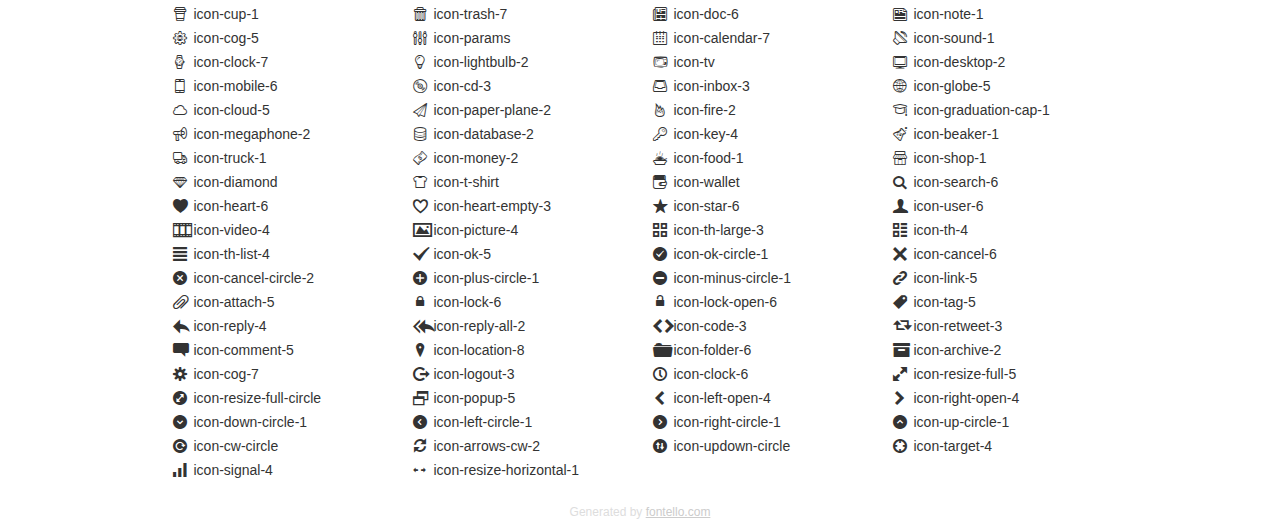
<file: css/icon_fonts/demo_icon_set_1.html>
<!DOCTYPE html>
<html>
  <head>
    <!--[if lt IE 9]>
    <script src="http://html5shim.googlecode.com/svn/trunk/html5.js"></script>
    <![endif]-->
    <meta charset="UTF-8">
	<style type="text/css">/*
	 * Bootstrap v2.2.1
	 *
	 * Copyright 2012 Twitter, Inc
	 * Licensed under the Apache License v2.0
	 * http://www.apache.org/licenses/LICENSE-2.0
	 *
	 * Designed and built with all the love in the world @twitter by @mdo and @fat.
	 */
	.clearfix {
	  *zoom: 1;
	}
	.clearfix:before,
	.clearfix:after {
	  display: table;
	  content: "";
	  line-height: 0;
	}
	.clearfix:after {
	  clear: both;
	}
	html {
	  font-size: 100%;
	  -webkit-text-size-adjust: 100%;
	  -ms-text-size-adjust: 100%;
	}
	a:focus {
	  outline: thin dotted #333;
	  outline: 5px auto -webkit-focus-ring-color;
	  outline-offset: -2px;
	}
	a:hover,
	a:active {
	  outline: 0;
	}
	button,
	input,
	select,
	textarea {
	  margin: 0;
	  font-size: 100%;
	  vertical-align: middle;
	}
	button,
	input {
	  *overflow: visible;
	  line-height: normal;
	}
	button::-moz-focus-inner,
	input::-moz-focus-inner {
	  padding: 0;
	  border: 0;
	}
	body {
	  margin: 0;
	  font-family: "Helvetica Neue", Helvetica, Arial, sans-serif;
	  font-size: 14px;
	  line-height: 20px;
	  color: #333;
	  background-color: #fff;
	}
	a {
	  color: #08c;
	  text-decoration: none;
	}
	a:hover {
	  color: #005580;
	  text-decoration: underline;
	}
	.row {
	  margin-left: -20px;
	  *zoom: 1;
	}
	.row:before,
	.row:after {
	  display: table;
	  content: "";
	  line-height: 0;
	}
	.row:after {
	  clear: both;
	}
	[class*="span"] {
	  float: left;
	  min-height: 1px;
	  margin-left: 20px;
	}
	.container,
	.navbar-static-top .container,
	.navbar-fixed-top .container,
	.navbar-fixed-bottom .container {
	  width: 940px;
	}
	.span12 {
	  width: 940px;
	}
	.span11 {
	  width: 860px;
	}
	.span10 {
	  width: 780px;
	}
	.span9 {
	  width: 700px;
	}
	.span8 {
	  width: 620px;
	}
	.span7 {
	  width: 540px;
	}
	.span6 {
	  width: 460px;
	}
	.span5 {
	  width: 380px;
	}
	.span4 {
	  width: 300px;
	}
	.span3 {
	  width: 220px;
	}
	.span2 {
	  width: 140px;
	}
	.span1 {
	  width: 60px;
	}
	[class*="span"].pull-right,
	.row-fluid [class*="span"].pull-right {
	  float: right;
	}
	.container {
	  margin-right: auto;
	  margin-left: auto;
	  *zoom: 1;
	}
	.container:before,
	.container:after {
	  display: table;
	  content: "";
	  line-height: 0;
	}
	.container:after {
	  clear: both;
	}
	p {
	  margin: 0 0 10px;
	}
	.lead {
	  margin-bottom: 20px;
	  font-size: 21px;
	  font-weight: 200;
	  line-height: 30px;
	}
	small {
	  font-size: 85%;
	}
	h1 {
	  margin: 10px 0;
	  font-family: inherit;
	  font-weight: bold;
	  line-height: 20px;
	  color: inherit;
	  text-rendering: optimizelegibility;
	}
	h1 small {
	  font-weight: normal;
	  line-height: 1;
	  color: #999;
	}
	h1 {
	  line-height: 40px;
	}
	h1 {
	  font-size: 38.5px;
	}
	h1 small {
	  font-size: 24.5px;
	}
	body {
	  margin-top: 90px;
	}
	.header {
	  position: fixed;
	  top: 0;
	  left: 50%;
	  margin-left: -480px;
	  background-color: #fff;
	  border-bottom: 1px solid #ddd;
	  padding-top: 10px;
	  z-index: 10;
	}
	.footer {
	  color: #ddd;
	  font-size: 12px;
	  text-align: center;
	  margin-top: 20px;
	}
	.footer a {
	  color: #ccc;
	  text-decoration: underline;
	}
	.the-icons {
	  font-size: 14px;
	  line-height: 24px;
	}
	.switch {
	  position: absolute;
	  right: 0;
	  bottom: 10px;
	  color: #666;
	}
	.switch input {
	  margin-right: 0.3em;
	}
	.codesOn .i-name {
	  display: none;
	}
	.codesOn .i-code {
	  display: inline;
	}
	.i-code {
	  display: none;
	}
	</style>
    <link rel="stylesheet" href="css/icon_set_1.css">
    <!--[if IE 7]>
    <link rel="stylesheet" href="css/fontello-ie7.css">
    <![endif]-->
    <script>
      function toggleCodes(on) {
        var obj = document.getElementById('icons');
        
        if (on) {
          obj.className += ' codesOn';
        } else {
          obj.className = obj.className.replace(' codesOn', '');
        }
      }
      
    </script>
  </head>
  <body>
    <div class="container header">
      <h1>
        icon_set_1
         <small>font demo</small>
      </h1>
      <label class="switch">
        <input type="checkbox" onclick="toggleCodes(this.checked)">show codes
      </label>
    </div>
    <div id="icons" class="container">
      <div class="row">
        <div title="Code: 0xe800" class="the-icons span3"><i class="icon-spin3 animate-spin"></i> <span class="i-name">icon-spin3</span><span class="i-code">0xe800</span></div>
        <div title="Code: 0xef87" class="the-icons span3"><i class="icon-youtube-4"></i> <span class="i-name">icon-youtube-4</span><span class="i-code">0xef87</span></div>
        <div title="Code: 0xe802" class="the-icons span3"><i class="icon-spin5 animate-spin"></i> <span class="i-name">icon-spin5</span><span class="i-code">0xe802</span></div>
        <div title="Code: 0xe803" class="the-icons span3"><i class="icon-spin6 animate-spin"></i> <span class="i-name">icon-spin6</span><span class="i-code">0xe803</span></div>
      </div>
      <div class="row">
        <div title="Code: 0xe804" class="the-icons span3"><i class="icon-glass"></i> <span class="i-name">icon-glass</span><span class="i-code">0xe804</span></div>
        <div title="Code: 0xe805" class="the-icons span3"><i class="icon-music"></i> <span class="i-name">icon-music</span><span class="i-code">0xe805</span></div>
        <div title="Code: 0xe806" class="the-icons span3"><i class="icon-search"></i> <span class="i-name">icon-search</span><span class="i-code">0xe806</span></div>
        <div title="Code: 0xe807" class="the-icons span3"><i class="icon-mail"></i> <span class="i-name">icon-mail</span><span class="i-code">0xe807</span></div>
      </div>
      <div class="row">
        <div title="Code: 0xe808" class="the-icons span3"><i class="icon-mail-alt"></i> <span class="i-name">icon-mail-alt</span><span class="i-code">0xe808</span></div>
        <div title="Code: 0xe809" class="the-icons span3"><i class="icon-heart"></i> <span class="i-name">icon-heart</span><span class="i-code">0xe809</span></div>
        <div title="Code: 0xe80a" class="the-icons span3"><i class="icon-heart-empty"></i> <span class="i-name">icon-heart-empty</span><span class="i-code">0xe80a</span></div>
        <div title="Code: 0xe80b" class="the-icons span3"><i class="icon-star"></i> <span class="i-name">icon-star</span><span class="i-code">0xe80b</span></div>
      </div>
      <div class="row">
        <div title="Code: 0xe80c" class="the-icons span3"><i class="icon-star-empty"></i> <span class="i-name">icon-star-empty</span><span class="i-code">0xe80c</span></div>
        <div title="Code: 0xe80d" class="the-icons span3"><i class="icon-star-half"></i> <span class="i-name">icon-star-half</span><span class="i-code">0xe80d</span></div>
        <div title="Code: 0xe80e" class="the-icons span3"><i class="icon-star-half-alt"></i> <span class="i-name">icon-star-half-alt</span><span class="i-code">0xe80e</span></div>
        <div title="Code: 0xe80f" class="the-icons span3"><i class="icon-user"></i> <span class="i-name">icon-user</span><span class="i-code">0xe80f</span></div>
      </div>
      <div class="row">
        <div title="Code: 0xe827" class="the-icons span3"><i class="icon-users"></i> <span class="i-name">icon-users</span><span class="i-code">0xe827</span></div>
        <div title="Code: 0xe810" class="the-icons span3"><i class="icon-male"></i> <span class="i-name">icon-male</span><span class="i-code">0xe810</span></div>
        <div title="Code: 0xe811" class="the-icons span3"><i class="icon-female"></i> <span class="i-name">icon-female</span><span class="i-code">0xe811</span></div>
        <div title="Code: 0xe812" class="the-icons span3"><i class="icon-video"></i> <span class="i-name">icon-video</span><span class="i-code">0xe812</span></div>
      </div>
      <div class="row">
        <div title="Code: 0xe813" class="the-icons span3"><i class="icon-videocam"></i> <span class="i-name">icon-videocam</span><span class="i-code">0xe813</span></div>
        <div title="Code: 0xe814" class="the-icons span3"><i class="icon-picture"></i> <span class="i-name">icon-picture</span><span class="i-code">0xe814</span></div>
        <div title="Code: 0xe815" class="the-icons span3"><i class="icon-camera"></i> <span class="i-name">icon-camera</span><span class="i-code">0xe815</span></div>
        <div title="Code: 0xe816" class="the-icons span3"><i class="icon-camera-alt"></i> <span class="i-name">icon-camera-alt</span><span class="i-code">0xe816</span></div>
      </div>
      <div class="row">
        <div title="Code: 0xe817" class="the-icons span3"><i class="icon-th-large"></i> <span class="i-name">icon-th-large</span><span class="i-code">0xe817</span></div>
        <div title="Code: 0xe818" class="the-icons span3"><i class="icon-th"></i> <span class="i-name">icon-th</span><span class="i-code">0xe818</span></div>
        <div title="Code: 0xe819" class="the-icons span3"><i class="icon-th-list"></i> <span class="i-name">icon-th-list</span><span class="i-code">0xe819</span></div>
        <div title="Code: 0xe81a" class="the-icons span3"><i class="icon-ok"></i> <span class="i-name">icon-ok</span><span class="i-code">0xe81a</span></div>
      </div>
      <div class="row">
        <div title="Code: 0xe81b" class="the-icons span3"><i class="icon-ok-circled"></i> <span class="i-name">icon-ok-circled</span><span class="i-code">0xe81b</span></div>
        <div title="Code: 0xe81c" class="the-icons span3"><i class="icon-ok-circled2"></i> <span class="i-name">icon-ok-circled2</span><span class="i-code">0xe81c</span></div>
        <div title="Code: 0xe81d" class="the-icons span3"><i class="icon-ok-squared"></i> <span class="i-name">icon-ok-squared</span><span class="i-code">0xe81d</span></div>
        <div title="Code: 0xe81e" class="the-icons span3"><i class="icon-cancel"></i> <span class="i-name">icon-cancel</span><span class="i-code">0xe81e</span></div>
      </div>
      <div class="row">
        <div title="Code: 0xe81f" class="the-icons span3"><i class="icon-cancel-circled"></i> <span class="i-name">icon-cancel-circled</span><span class="i-code">0xe81f</span></div>
        <div title="Code: 0xe820" class="the-icons span3"><i class="icon-cancel-circled2"></i> <span class="i-name">icon-cancel-circled2</span><span class="i-code">0xe820</span></div>
        <div title="Code: 0xe821" class="the-icons span3"><i class="icon-plus"></i> <span class="i-name">icon-plus</span><span class="i-code">0xe821</span></div>
        <div title="Code: 0xe822" class="the-icons span3"><i class="icon-plus-circled"></i> <span class="i-name">icon-plus-circled</span><span class="i-code">0xe822</span></div>
      </div>
      <div class="row">
        <div title="Code: 0xe823" class="the-icons span3"><i class="icon-plus-squared"></i> <span class="i-name">icon-plus-squared</span><span class="i-code">0xe823</span></div>
        <div title="Code: 0xe824" class="the-icons span3"><i class="icon-plus-squared-small"></i> <span class="i-name">icon-plus-squared-small</span><span class="i-code">0xe824</span></div>
        <div title="Code: 0xe825" class="the-icons span3"><i class="icon-minus"></i> <span class="i-name">icon-minus</span><span class="i-code">0xe825</span></div>
        <div title="Code: 0xe826" class="the-icons span3"><i class="icon-minus-circled"></i> <span class="i-name">icon-minus-circled</span><span class="i-code">0xe826</span></div>
      </div>
      <div class="row">
        <div title="Code: 0xe828" class="the-icons span3"><i class="icon-minus-squared"></i> <span class="i-name">icon-minus-squared</span><span class="i-code">0xe828</span></div>
        <div title="Code: 0xe829" class="the-icons span3"><i class="icon-minus-squared-alt"></i> <span class="i-name">icon-minus-squared-alt</span><span class="i-code">0xe829</span></div>
        <div title="Code: 0xe82a" class="the-icons span3"><i class="icon-minus-squared-small"></i> <span class="i-name">icon-minus-squared-small</span><span class="i-code">0xe82a</span></div>
        <div title="Code: 0xe82b" class="the-icons span3"><i class="icon-help"></i> <span class="i-name">icon-help</span><span class="i-code">0xe82b</span></div>
      </div>
      <div class="row">
        <div title="Code: 0xe82c" class="the-icons span3"><i class="icon-help-circled"></i> <span class="i-name">icon-help-circled</span><span class="i-code">0xe82c</span></div>
        <div title="Code: 0xe82d" class="the-icons span3"><i class="icon-info-circled"></i> <span class="i-name">icon-info-circled</span><span class="i-code">0xe82d</span></div>
        <div title="Code: 0xe82e" class="the-icons span3"><i class="icon-info"></i> <span class="i-name">icon-info</span><span class="i-code">0xe82e</span></div>
        <div title="Code: 0xe82f" class="the-icons span3"><i class="icon-home"></i> <span class="i-name">icon-home</span><span class="i-code">0xe82f</span></div>
      </div>
      <div class="row">
        <div title="Code: 0xe830" class="the-icons span3"><i class="icon-link"></i> <span class="i-name">icon-link</span><span class="i-code">0xe830</span></div>
        <div title="Code: 0xe831" class="the-icons span3"><i class="icon-unlink"></i> <span class="i-name">icon-unlink</span><span class="i-code">0xe831</span></div>
        <div title="Code: 0xe832" class="the-icons span3"><i class="icon-link-ext"></i> <span class="i-name">icon-link-ext</span><span class="i-code">0xe832</span></div>
        <div title="Code: 0xe833" class="the-icons span3"><i class="icon-link-ext-alt"></i> <span class="i-name">icon-link-ext-alt</span><span class="i-code">0xe833</span></div>
      </div>
      <div class="row">
        <div title="Code: 0xe834" class="the-icons span3"><i class="icon-attach"></i> <span class="i-name">icon-attach</span><span class="i-code">0xe834</span></div>
        <div title="Code: 0xe835" class="the-icons span3"><i class="icon-lock"></i> <span class="i-name">icon-lock</span><span class="i-code">0xe835</span></div>
        <div title="Code: 0xe836" class="the-icons span3"><i class="icon-lock-open"></i> <span class="i-name">icon-lock-open</span><span class="i-code">0xe836</span></div>
        <div title="Code: 0xe837" class="the-icons span3"><i class="icon-lock-open-alt"></i> <span class="i-name">icon-lock-open-alt</span><span class="i-code">0xe837</span></div>
      </div>
      <div class="row">
        <div title="Code: 0xe838" class="the-icons span3"><i class="icon-pin"></i> <span class="i-name">icon-pin</span><span class="i-code">0xe838</span></div>
        <div title="Code: 0xe839" class="the-icons span3"><i class="icon-eye"></i> <span class="i-name">icon-eye</span><span class="i-code">0xe839</span></div>
        <div title="Code: 0xe83a" class="the-icons span3"><i class="icon-eye-off"></i> <span class="i-name">icon-eye-off</span><span class="i-code">0xe83a</span></div>
        <div title="Code: 0xe83b" class="the-icons span3"><i class="icon-tag"></i> <span class="i-name">icon-tag</span><span class="i-code">0xe83b</span></div>
      </div>
      <div class="row">
        <div title="Code: 0xe83c" class="the-icons span3"><i class="icon-tags"></i> <span class="i-name">icon-tags</span><span class="i-code">0xe83c</span></div>
        <div title="Code: 0xe83d" class="the-icons span3"><i class="icon-bookmark"></i> <span class="i-name">icon-bookmark</span><span class="i-code">0xe83d</span></div>
        <div title="Code: 0xe83e" class="the-icons span3"><i class="icon-bookmark-empty"></i> <span class="i-name">icon-bookmark-empty</span><span class="i-code">0xe83e</span></div>
        <div title="Code: 0xe83f" class="the-icons span3"><i class="icon-flag"></i> <span class="i-name">icon-flag</span><span class="i-code">0xe83f</span></div>
      </div>
      <div class="row">
        <div title="Code: 0xe840" class="the-icons span3"><i class="icon-flag-empty"></i> <span class="i-name">icon-flag-empty</span><span class="i-code">0xe840</span></div>
        <div title="Code: 0xe841" class="the-icons span3"><i class="icon-flag-checkered"></i> <span class="i-name">icon-flag-checkered</span><span class="i-code">0xe841</span></div>
        <div title="Code: 0xe842" class="the-icons span3"><i class="icon-thumbs-up"></i> <span class="i-name">icon-thumbs-up</span><span class="i-code">0xe842</span></div>
        <div title="Code: 0xe843" class="the-icons span3"><i class="icon-thumbs-down"></i> <span class="i-name">icon-thumbs-down</span><span class="i-code">0xe843</span></div>
      </div>
      <div class="row">
        <div title="Code: 0xe844" class="the-icons span3"><i class="icon-thumbs-up-alt"></i> <span class="i-name">icon-thumbs-up-alt</span><span class="i-code">0xe844</span></div>
        <div title="Code: 0xe845" class="the-icons span3"><i class="icon-thumbs-down-alt"></i> <span class="i-name">icon-thumbs-down-alt</span><span class="i-code">0xe845</span></div>
        <div title="Code: 0xe846" class="the-icons span3"><i class="icon-download"></i> <span class="i-name">icon-download</span><span class="i-code">0xe846</span></div>
        <div title="Code: 0xe847" class="the-icons span3"><i class="icon-upload"></i> <span class="i-name">icon-upload</span><span class="i-code">0xe847</span></div>
      </div>
      <div class="row">
        <div title="Code: 0xe848" class="the-icons span3"><i class="icon-download-cloud"></i> <span class="i-name">icon-download-cloud</span><span class="i-code">0xe848</span></div>
        <div title="Code: 0xe849" class="the-icons span3"><i class="icon-upload-cloud"></i> <span class="i-name">icon-upload-cloud</span><span class="i-code">0xe849</span></div>
        <div title="Code: 0xe84a" class="the-icons span3"><i class="icon-reply"></i> <span class="i-name">icon-reply</span><span class="i-code">0xe84a</span></div>
        <div title="Code: 0xe84b" class="the-icons span3"><i class="icon-reply-all"></i> <span class="i-name">icon-reply-all</span><span class="i-code">0xe84b</span></div>
      </div>
      <div class="row">
        <div title="Code: 0xe84c" class="the-icons span3"><i class="icon-forward"></i> <span class="i-name">icon-forward</span><span class="i-code">0xe84c</span></div>
        <div title="Code: 0xe84d" class="the-icons span3"><i class="icon-quote-left"></i> <span class="i-name">icon-quote-left</span><span class="i-code">0xe84d</span></div>
        <div title="Code: 0xe84e" class="the-icons span3"><i class="icon-quote-right"></i> <span class="i-name">icon-quote-right</span><span class="i-code">0xe84e</span></div>
        <div title="Code: 0xe84f" class="the-icons span3"><i class="icon-code"></i> <span class="i-name">icon-code</span><span class="i-code">0xe84f</span></div>
      </div>
      <div class="row">
        <div title="Code: 0xe850" class="the-icons span3"><i class="icon-export"></i> <span class="i-name">icon-export</span><span class="i-code">0xe850</span></div>
        <div title="Code: 0xe851" class="the-icons span3"><i class="icon-export-alt"></i> <span class="i-name">icon-export-alt</span><span class="i-code">0xe851</span></div>
        <div title="Code: 0xe852" class="the-icons span3"><i class="icon-pencil"></i> <span class="i-name">icon-pencil</span><span class="i-code">0xe852</span></div>
        <div title="Code: 0xe853" class="the-icons span3"><i class="icon-pencil-squared"></i> <span class="i-name">icon-pencil-squared</span><span class="i-code">0xe853</span></div>
      </div>
      <div class="row">
        <div title="Code: 0xe854" class="the-icons span3"><i class="icon-edit"></i> <span class="i-name">icon-edit</span><span class="i-code">0xe854</span></div>
        <div title="Code: 0xe855" class="the-icons span3"><i class="icon-print"></i> <span class="i-name">icon-print</span><span class="i-code">0xe855</span></div>
        <div title="Code: 0xe856" class="the-icons span3"><i class="icon-retweet"></i> <span class="i-name">icon-retweet</span><span class="i-code">0xe856</span></div>
        <div title="Code: 0xe857" class="the-icons span3"><i class="icon-keyboard"></i> <span class="i-name">icon-keyboard</span><span class="i-code">0xe857</span></div>
      </div>
      <div class="row">
        <div title="Code: 0xe858" class="the-icons span3"><i class="icon-gamepad"></i> <span class="i-name">icon-gamepad</span><span class="i-code">0xe858</span></div>
        <div title="Code: 0xe859" class="the-icons span3"><i class="icon-comment"></i> <span class="i-name">icon-comment</span><span class="i-code">0xe859</span></div>
        <div title="Code: 0xe85a" class="the-icons span3"><i class="icon-chat"></i> <span class="i-name">icon-chat</span><span class="i-code">0xe85a</span></div>
        <div title="Code: 0xe85b" class="the-icons span3"><i class="icon-comment-empty"></i> <span class="i-name">icon-comment-empty</span><span class="i-code">0xe85b</span></div>
      </div>
      <div class="row">
        <div title="Code: 0xe85c" class="the-icons span3"><i class="icon-chat-empty"></i> <span class="i-name">icon-chat-empty</span><span class="i-code">0xe85c</span></div>
        <div title="Code: 0xe85d" class="the-icons span3"><i class="icon-bell"></i> <span class="i-name">icon-bell</span><span class="i-code">0xe85d</span></div>
        <div title="Code: 0xe85e" class="the-icons span3"><i class="icon-bell-alt"></i> <span class="i-name">icon-bell-alt</span><span class="i-code">0xe85e</span></div>
        <div title="Code: 0xe85f" class="the-icons span3"><i class="icon-attention-alt"></i> <span class="i-name">icon-attention-alt</span><span class="i-code">0xe85f</span></div>
      </div>
      <div class="row">
        <div title="Code: 0xe860" class="the-icons span3"><i class="icon-attention"></i> <span class="i-name">icon-attention</span><span class="i-code">0xe860</span></div>
        <div title="Code: 0xe861" class="the-icons span3"><i class="icon-attention-circled"></i> <span class="i-name">icon-attention-circled</span><span class="i-code">0xe861</span></div>
        <div title="Code: 0xe862" class="the-icons span3"><i class="icon-location"></i> <span class="i-name">icon-location</span><span class="i-code">0xe862</span></div>
        <div title="Code: 0xe863" class="the-icons span3"><i class="icon-direction"></i> <span class="i-name">icon-direction</span><span class="i-code">0xe863</span></div>
      </div>
      <div class="row">
        <div title="Code: 0xe864" class="the-icons span3"><i class="icon-compass"></i> <span class="i-name">icon-compass</span><span class="i-code">0xe864</span></div>
        <div title="Code: 0xe865" class="the-icons span3"><i class="icon-trash"></i> <span class="i-name">icon-trash</span><span class="i-code">0xe865</span></div>
        <div title="Code: 0xe866" class="the-icons span3"><i class="icon-doc"></i> <span class="i-name">icon-doc</span><span class="i-code">0xe866</span></div>
        <div title="Code: 0xe867" class="the-icons span3"><i class="icon-docs"></i> <span class="i-name">icon-docs</span><span class="i-code">0xe867</span></div>
      </div>
      <div class="row">
        <div title="Code: 0xe868" class="the-icons span3"><i class="icon-doc-text"></i> <span class="i-name">icon-doc-text</span><span class="i-code">0xe868</span></div>
        <div title="Code: 0xe869" class="the-icons span3"><i class="icon-doc-inv"></i> <span class="i-name">icon-doc-inv</span><span class="i-code">0xe869</span></div>
        <div title="Code: 0xe86a" class="the-icons span3"><i class="icon-doc-text-inv"></i> <span class="i-name">icon-doc-text-inv</span><span class="i-code">0xe86a</span></div>
        <div title="Code: 0xe86b" class="the-icons span3"><i class="icon-folder"></i> <span class="i-name">icon-folder</span><span class="i-code">0xe86b</span></div>
      </div>
      <div class="row">
        <div title="Code: 0xe86c" class="the-icons span3"><i class="icon-folder-open"></i> <span class="i-name">icon-folder-open</span><span class="i-code">0xe86c</span></div>
        <div title="Code: 0xe86d" class="the-icons span3"><i class="icon-folder-empty"></i> <span class="i-name">icon-folder-empty</span><span class="i-code">0xe86d</span></div>
        <div title="Code: 0xe86e" class="the-icons span3"><i class="icon-folder-open-empty"></i> <span class="i-name">icon-folder-open-empty</span><span class="i-code">0xe86e</span></div>
        <div title="Code: 0xe86f" class="the-icons span3"><i class="icon-box"></i> <span class="i-name">icon-box</span><span class="i-code">0xe86f</span></div>
      </div>
      <div class="row">
        <div title="Code: 0xe870" class="the-icons span3"><i class="icon-rss"></i> <span class="i-name">icon-rss</span><span class="i-code">0xe870</span></div>
        <div title="Code: 0xe871" class="the-icons span3"><i class="icon-rss-squared"></i> <span class="i-name">icon-rss-squared</span><span class="i-code">0xe871</span></div>
        <div title="Code: 0xe872" class="the-icons span3"><i class="icon-phone"></i> <span class="i-name">icon-phone</span><span class="i-code">0xe872</span></div>
        <div title="Code: 0xe873" class="the-icons span3"><i class="icon-phone-squared"></i> <span class="i-name">icon-phone-squared</span><span class="i-code">0xe873</span></div>
      </div>
      <div class="row">
        <div title="Code: 0xe874" class="the-icons span3"><i class="icon-menu"></i> <span class="i-name">icon-menu</span><span class="i-code">0xe874</span></div>
        <div title="Code: 0xe875" class="the-icons span3"><i class="icon-cog"></i> <span class="i-name">icon-cog</span><span class="i-code">0xe875</span></div>
        <div title="Code: 0xe876" class="the-icons span3"><i class="icon-cog-alt"></i> <span class="i-name">icon-cog-alt</span><span class="i-code">0xe876</span></div>
        <div title="Code: 0xe877" class="the-icons span3"><i class="icon-wrench"></i> <span class="i-name">icon-wrench</span><span class="i-code">0xe877</span></div>
      </div>
      <div class="row">
        <div title="Code: 0xe878" class="the-icons span3"><i class="icon-basket"></i> <span class="i-name">icon-basket</span><span class="i-code">0xe878</span></div>
        <div title="Code: 0xe879" class="the-icons span3"><i class="icon-calendar"></i> <span class="i-name">icon-calendar</span><span class="i-code">0xe879</span></div>
        <div title="Code: 0xe87a" class="the-icons span3"><i class="icon-calendar-empty"></i> <span class="i-name">icon-calendar-empty</span><span class="i-code">0xe87a</span></div>
        <div title="Code: 0xe87b" class="the-icons span3"><i class="icon-login"></i> <span class="i-name">icon-login</span><span class="i-code">0xe87b</span></div>
      </div>
      <div class="row">
        <div title="Code: 0xe87c" class="the-icons span3"><i class="icon-logout"></i> <span class="i-name">icon-logout</span><span class="i-code">0xe87c</span></div>
        <div title="Code: 0xe87d" class="the-icons span3"><i class="icon-mic"></i> <span class="i-name">icon-mic</span><span class="i-code">0xe87d</span></div>
        <div title="Code: 0xe87e" class="the-icons span3"><i class="icon-mute"></i> <span class="i-name">icon-mute</span><span class="i-code">0xe87e</span></div>
        <div title="Code: 0xe87f" class="the-icons span3"><i class="icon-volume-off"></i> <span class="i-name">icon-volume-off</span><span class="i-code">0xe87f</span></div>
      </div>
      <div class="row">
        <div title="Code: 0xe880" class="the-icons span3"><i class="icon-volume-down"></i> <span class="i-name">icon-volume-down</span><span class="i-code">0xe880</span></div>
        <div title="Code: 0xe881" class="the-icons span3"><i class="icon-volume-up"></i> <span class="i-name">icon-volume-up</span><span class="i-code">0xe881</span></div>
        <div title="Code: 0xe882" class="the-icons span3"><i class="icon-headphones"></i> <span class="i-name">icon-headphones</span><span class="i-code">0xe882</span></div>
        <div title="Code: 0xe883" class="the-icons span3"><i class="icon-clock"></i> <span class="i-name">icon-clock</span><span class="i-code">0xe883</span></div>
      </div>
      <div class="row">
        <div title="Code: 0xe884" class="the-icons span3"><i class="icon-lightbulb"></i> <span class="i-name">icon-lightbulb</span><span class="i-code">0xe884</span></div>
        <div title="Code: 0xe885" class="the-icons span3"><i class="icon-block"></i> <span class="i-name">icon-block</span><span class="i-code">0xe885</span></div>
        <div title="Code: 0xe886" class="the-icons span3"><i class="icon-resize-full"></i> <span class="i-name">icon-resize-full</span><span class="i-code">0xe886</span></div>
        <div title="Code: 0xe887" class="the-icons span3"><i class="icon-resize-full-alt"></i> <span class="i-name">icon-resize-full-alt</span><span class="i-code">0xe887</span></div>
      </div>
      <div class="row">
        <div title="Code: 0xe888" class="the-icons span3"><i class="icon-resize-small"></i> <span class="i-name">icon-resize-small</span><span class="i-code">0xe888</span></div>
        <div title="Code: 0xe889" class="the-icons span3"><i class="icon-resize-vertical"></i> <span class="i-name">icon-resize-vertical</span><span class="i-code">0xe889</span></div>
        <div title="Code: 0xe88a" class="the-icons span3"><i class="icon-resize-horizontal"></i> <span class="i-name">icon-resize-horizontal</span><span class="i-code">0xe88a</span></div>
        <div title="Code: 0xe88b" class="the-icons span3"><i class="icon-move"></i> <span class="i-name">icon-move</span><span class="i-code">0xe88b</span></div>
      </div>
      <div class="row">
        <div title="Code: 0xe88c" class="the-icons span3"><i class="icon-zoom-in"></i> <span class="i-name">icon-zoom-in</span><span class="i-code">0xe88c</span></div>
        <div title="Code: 0xe88d" class="the-icons span3"><i class="icon-zoom-out"></i> <span class="i-name">icon-zoom-out</span><span class="i-code">0xe88d</span></div>
        <div title="Code: 0xe88e" class="the-icons span3"><i class="icon-down-circled2"></i> <span class="i-name">icon-down-circled2</span><span class="i-code">0xe88e</span></div>
        <div title="Code: 0xe88f" class="the-icons span3"><i class="icon-up-circled2"></i> <span class="i-name">icon-up-circled2</span><span class="i-code">0xe88f</span></div>
      </div>
      <div class="row">
        <div title="Code: 0xe890" class="the-icons span3"><i class="icon-left-circled2"></i> <span class="i-name">icon-left-circled2</span><span class="i-code">0xe890</span></div>
        <div title="Code: 0xe891" class="the-icons span3"><i class="icon-right-circled2"></i> <span class="i-name">icon-right-circled2</span><span class="i-code">0xe891</span></div>
        <div title="Code: 0xe892" class="the-icons span3"><i class="icon-down-dir"></i> <span class="i-name">icon-down-dir</span><span class="i-code">0xe892</span></div>
        <div title="Code: 0xe893" class="the-icons span3"><i class="icon-up-dir"></i> <span class="i-name">icon-up-dir</span><span class="i-code">0xe893</span></div>
      </div>
      <div class="row">
        <div title="Code: 0xe894" class="the-icons span3"><i class="icon-left-dir"></i> <span class="i-name">icon-left-dir</span><span class="i-code">0xe894</span></div>
        <div title="Code: 0xe895" class="the-icons span3"><i class="icon-right-dir"></i> <span class="i-name">icon-right-dir</span><span class="i-code">0xe895</span></div>
        <div title="Code: 0xe896" class="the-icons span3"><i class="icon-down-open"></i> <span class="i-name">icon-down-open</span><span class="i-code">0xe896</span></div>
        <div title="Code: 0xe897" class="the-icons span3"><i class="icon-left-open"></i> <span class="i-name">icon-left-open</span><span class="i-code">0xe897</span></div>
      </div>
      <div class="row">
        <div title="Code: 0xe898" class="the-icons span3"><i class="icon-right-open"></i> <span class="i-name">icon-right-open</span><span class="i-code">0xe898</span></div>
        <div title="Code: 0xe899" class="the-icons span3"><i class="icon-up-open"></i> <span class="i-name">icon-up-open</span><span class="i-code">0xe899</span></div>
        <div title="Code: 0xe89a" class="the-icons span3"><i class="icon-angle-left"></i> <span class="i-name">icon-angle-left</span><span class="i-code">0xe89a</span></div>
        <div title="Code: 0xe89b" class="the-icons span3"><i class="icon-angle-right"></i> <span class="i-name">icon-angle-right</span><span class="i-code">0xe89b</span></div>
      </div>
      <div class="row">
        <div title="Code: 0xe89c" class="the-icons span3"><i class="icon-angle-up"></i> <span class="i-name">icon-angle-up</span><span class="i-code">0xe89c</span></div>
        <div title="Code: 0xe89d" class="the-icons span3"><i class="icon-angle-down"></i> <span class="i-name">icon-angle-down</span><span class="i-code">0xe89d</span></div>
        <div title="Code: 0xe89e" class="the-icons span3"><i class="icon-angle-circled-left"></i> <span class="i-name">icon-angle-circled-left</span><span class="i-code">0xe89e</span></div>
        <div title="Code: 0xe89f" class="the-icons span3"><i class="icon-angle-circled-right"></i> <span class="i-name">icon-angle-circled-right</span><span class="i-code">0xe89f</span></div>
      </div>
      <div class="row">
        <div title="Code: 0xe8a0" class="the-icons span3"><i class="icon-angle-circled-up"></i> <span class="i-name">icon-angle-circled-up</span><span class="i-code">0xe8a0</span></div>
        <div title="Code: 0xe8a1" class="the-icons span3"><i class="icon-angle-circled-down"></i> <span class="i-name">icon-angle-circled-down</span><span class="i-code">0xe8a1</span></div>
        <div title="Code: 0xe8a2" class="the-icons span3"><i class="icon-angle-double-left"></i> <span class="i-name">icon-angle-double-left</span><span class="i-code">0xe8a2</span></div>
        <div title="Code: 0xe8a3" class="the-icons span3"><i class="icon-angle-double-right"></i> <span class="i-name">icon-angle-double-right</span><span class="i-code">0xe8a3</span></div>
      </div>
      <div class="row">
        <div title="Code: 0xe8a4" class="the-icons span3"><i class="icon-angle-double-up"></i> <span class="i-name">icon-angle-double-up</span><span class="i-code">0xe8a4</span></div>
        <div title="Code: 0xe8a5" class="the-icons span3"><i class="icon-angle-double-down"></i> <span class="i-name">icon-angle-double-down</span><span class="i-code">0xe8a5</span></div>
        <div title="Code: 0xe8a6" class="the-icons span3"><i class="icon-down"></i> <span class="i-name">icon-down</span><span class="i-code">0xe8a6</span></div>
        <div title="Code: 0xe8a7" class="the-icons span3"><i class="icon-left"></i> <span class="i-name">icon-left</span><span class="i-code">0xe8a7</span></div>
      </div>
      <div class="row">
        <div title="Code: 0xe8a8" class="the-icons span3"><i class="icon-right"></i> <span class="i-name">icon-right</span><span class="i-code">0xe8a8</span></div>
        <div title="Code: 0xe8a9" class="the-icons span3"><i class="icon-up"></i> <span class="i-name">icon-up</span><span class="i-code">0xe8a9</span></div>
        <div title="Code: 0xe8aa" class="the-icons span3"><i class="icon-down-big"></i> <span class="i-name">icon-down-big</span><span class="i-code">0xe8aa</span></div>
        <div title="Code: 0xe8ab" class="the-icons span3"><i class="icon-left-big"></i> <span class="i-name">icon-left-big</span><span class="i-code">0xe8ab</span></div>
      </div>
      <div class="row">
        <div title="Code: 0xe8ac" class="the-icons span3"><i class="icon-right-big"></i> <span class="i-name">icon-right-big</span><span class="i-code">0xe8ac</span></div>
        <div title="Code: 0xe8ad" class="the-icons span3"><i class="icon-up-big"></i> <span class="i-name">icon-up-big</span><span class="i-code">0xe8ad</span></div>
        <div title="Code: 0xe8ae" class="the-icons span3"><i class="icon-right-hand"></i> <span class="i-name">icon-right-hand</span><span class="i-code">0xe8ae</span></div>
        <div title="Code: 0xe8af" class="the-icons span3"><i class="icon-left-hand"></i> <span class="i-name">icon-left-hand</span><span class="i-code">0xe8af</span></div>
      </div>
      <div class="row">
        <div title="Code: 0xe8b0" class="the-icons span3"><i class="icon-up-hand"></i> <span class="i-name">icon-up-hand</span><span class="i-code">0xe8b0</span></div>
        <div title="Code: 0xe8b1" class="the-icons span3"><i class="icon-down-hand"></i> <span class="i-name">icon-down-hand</span><span class="i-code">0xe8b1</span></div>
        <div title="Code: 0xe8b2" class="the-icons span3"><i class="icon-left-circled"></i> <span class="i-name">icon-left-circled</span><span class="i-code">0xe8b2</span></div>
        <div title="Code: 0xe8b3" class="the-icons span3"><i class="icon-right-circled"></i> <span class="i-name">icon-right-circled</span><span class="i-code">0xe8b3</span></div>
      </div>
      <div class="row">
        <div title="Code: 0xe8b4" class="the-icons span3"><i class="icon-up-circled"></i> <span class="i-name">icon-up-circled</span><span class="i-code">0xe8b4</span></div>
        <div title="Code: 0xe8b5" class="the-icons span3"><i class="icon-down-circled"></i> <span class="i-name">icon-down-circled</span><span class="i-code">0xe8b5</span></div>
        <div title="Code: 0xe8b6" class="the-icons span3"><i class="icon-cw"></i> <span class="i-name">icon-cw</span><span class="i-code">0xe8b6</span></div>
        <div title="Code: 0xe8b7" class="the-icons span3"><i class="icon-ccw"></i> <span class="i-name">icon-ccw</span><span class="i-code">0xe8b7</span></div>
      </div>
      <div class="row">
        <div title="Code: 0xe8b8" class="the-icons span3"><i class="icon-arrows-cw"></i> <span class="i-name">icon-arrows-cw</span><span class="i-code">0xe8b8</span></div>
        <div title="Code: 0xe8b9" class="the-icons span3"><i class="icon-level-up"></i> <span class="i-name">icon-level-up</span><span class="i-code">0xe8b9</span></div>
        <div title="Code: 0xe8ba" class="the-icons span3"><i class="icon-level-down"></i> <span class="i-name">icon-level-down</span><span class="i-code">0xe8ba</span></div>
        <div title="Code: 0xe8bb" class="the-icons span3"><i class="icon-shuffle"></i> <span class="i-name">icon-shuffle</span><span class="i-code">0xe8bb</span></div>
      </div>
      <div class="row">
        <div title="Code: 0xe8bc" class="the-icons span3"><i class="icon-exchange"></i> <span class="i-name">icon-exchange</span><span class="i-code">0xe8bc</span></div>
        <div title="Code: 0xe8bd" class="the-icons span3"><i class="icon-expand"></i> <span class="i-name">icon-expand</span><span class="i-code">0xe8bd</span></div>
        <div title="Code: 0xe8be" class="the-icons span3"><i class="icon-collapse"></i> <span class="i-name">icon-collapse</span><span class="i-code">0xe8be</span></div>
        <div title="Code: 0xe8bf" class="the-icons span3"><i class="icon-expand-right"></i> <span class="i-name">icon-expand-right</span><span class="i-code">0xe8bf</span></div>
      </div>
      <div class="row">
        <div title="Code: 0xe8c0" class="the-icons span3"><i class="icon-collapse-left"></i> <span class="i-name">icon-collapse-left</span><span class="i-code">0xe8c0</span></div>
        <div title="Code: 0xe8c1" class="the-icons span3"><i class="icon-play"></i> <span class="i-name">icon-play</span><span class="i-code">0xe8c1</span></div>
        <div title="Code: 0xe8c2" class="the-icons span3"><i class="icon-play-circled"></i> <span class="i-name">icon-play-circled</span><span class="i-code">0xe8c2</span></div>
        <div title="Code: 0xe8c3" class="the-icons span3"><i class="icon-play-circled2"></i> <span class="i-name">icon-play-circled2</span><span class="i-code">0xe8c3</span></div>
      </div>
      <div class="row">
        <div title="Code: 0xe8c4" class="the-icons span3"><i class="icon-stop"></i> <span class="i-name">icon-stop</span><span class="i-code">0xe8c4</span></div>
        <div title="Code: 0xe8c5" class="the-icons span3"><i class="icon-pause"></i> <span class="i-name">icon-pause</span><span class="i-code">0xe8c5</span></div>
        <div title="Code: 0xe8c6" class="the-icons span3"><i class="icon-to-end"></i> <span class="i-name">icon-to-end</span><span class="i-code">0xe8c6</span></div>
        <div title="Code: 0xe8c7" class="the-icons span3"><i class="icon-to-end-alt"></i> <span class="i-name">icon-to-end-alt</span><span class="i-code">0xe8c7</span></div>
      </div>
      <div class="row">
        <div title="Code: 0xe8c8" class="the-icons span3"><i class="icon-to-start"></i> <span class="i-name">icon-to-start</span><span class="i-code">0xe8c8</span></div>
        <div title="Code: 0xe8c9" class="the-icons span3"><i class="icon-to-start-alt"></i> <span class="i-name">icon-to-start-alt</span><span class="i-code">0xe8c9</span></div>
        <div title="Code: 0xe8ca" class="the-icons span3"><i class="icon-fast-fw"></i> <span class="i-name">icon-fast-fw</span><span class="i-code">0xe8ca</span></div>
        <div title="Code: 0xe8cb" class="the-icons span3"><i class="icon-fast-bw"></i> <span class="i-name">icon-fast-bw</span><span class="i-code">0xe8cb</span></div>
      </div>
      <div class="row">
        <div title="Code: 0xe8cc" class="the-icons span3"><i class="icon-eject"></i> <span class="i-name">icon-eject</span><span class="i-code">0xe8cc</span></div>
        <div title="Code: 0xe8cd" class="the-icons span3"><i class="icon-target"></i> <span class="i-name">icon-target</span><span class="i-code">0xe8cd</span></div>
        <div title="Code: 0xe8ce" class="the-icons span3"><i class="icon-signal"></i> <span class="i-name">icon-signal</span><span class="i-code">0xe8ce</span></div>
        <div title="Code: 0xe8cf" class="the-icons span3"><i class="icon-award"></i> <span class="i-name">icon-award</span><span class="i-code">0xe8cf</span></div>
      </div>
      <div class="row">
        <div title="Code: 0xe8d0" class="the-icons span3"><i class="icon-desktop"></i> <span class="i-name">icon-desktop</span><span class="i-code">0xe8d0</span></div>
        <div title="Code: 0xe8d1" class="the-icons span3"><i class="icon-laptop"></i> <span class="i-name">icon-laptop</span><span class="i-code">0xe8d1</span></div>
        <div title="Code: 0xe8d2" class="the-icons span3"><i class="icon-tablet"></i> <span class="i-name">icon-tablet</span><span class="i-code">0xe8d2</span></div>
        <div title="Code: 0xe8d3" class="the-icons span3"><i class="icon-mobile"></i> <span class="i-name">icon-mobile</span><span class="i-code">0xe8d3</span></div>
      </div>
      <div class="row">
        <div title="Code: 0xe8d4" class="the-icons span3"><i class="icon-inbox"></i> <span class="i-name">icon-inbox</span><span class="i-code">0xe8d4</span></div>
        <div title="Code: 0xe8d5" class="the-icons span3"><i class="icon-globe"></i> <span class="i-name">icon-globe</span><span class="i-code">0xe8d5</span></div>
        <div title="Code: 0xe8d6" class="the-icons span3"><i class="icon-sun"></i> <span class="i-name">icon-sun</span><span class="i-code">0xe8d6</span></div>
        <div title="Code: 0xe8d7" class="the-icons span3"><i class="icon-cloud"></i> <span class="i-name">icon-cloud</span><span class="i-code">0xe8d7</span></div>
      </div>
      <div class="row">
        <div title="Code: 0xe8d8" class="the-icons span3"><i class="icon-flash"></i> <span class="i-name">icon-flash</span><span class="i-code">0xe8d8</span></div>
        <div title="Code: 0xe8d9" class="the-icons span3"><i class="icon-moon"></i> <span class="i-name">icon-moon</span><span class="i-code">0xe8d9</span></div>
        <div title="Code: 0xe8da" class="the-icons span3"><i class="icon-umbrella"></i> <span class="i-name">icon-umbrella</span><span class="i-code">0xe8da</span></div>
        <div title="Code: 0xe8db" class="the-icons span3"><i class="icon-flight"></i> <span class="i-name">icon-flight</span><span class="i-code">0xe8db</span></div>
      </div>
      <div class="row">
        <div title="Code: 0xe8dc" class="the-icons span3"><i class="icon-fighter-jet"></i> <span class="i-name">icon-fighter-jet</span><span class="i-code">0xe8dc</span></div>
        <div title="Code: 0xe8dd" class="the-icons span3"><i class="icon-leaf"></i> <span class="i-name">icon-leaf</span><span class="i-code">0xe8dd</span></div>
        <div title="Code: 0xe8de" class="the-icons span3"><i class="icon-font"></i> <span class="i-name">icon-font</span><span class="i-code">0xe8de</span></div>
        <div title="Code: 0xe8df" class="the-icons span3"><i class="icon-bold"></i> <span class="i-name">icon-bold</span><span class="i-code">0xe8df</span></div>
      </div>
      <div class="row">
        <div title="Code: 0xe8e0" class="the-icons span3"><i class="icon-italic"></i> <span class="i-name">icon-italic</span><span class="i-code">0xe8e0</span></div>
        <div title="Code: 0xe8e1" class="the-icons span3"><i class="icon-text-height"></i> <span class="i-name">icon-text-height</span><span class="i-code">0xe8e1</span></div>
        <div title="Code: 0xe8e2" class="the-icons span3"><i class="icon-text-width"></i> <span class="i-name">icon-text-width</span><span class="i-code">0xe8e2</span></div>
        <div title="Code: 0xe8e3" class="the-icons span3"><i class="icon-align-left"></i> <span class="i-name">icon-align-left</span><span class="i-code">0xe8e3</span></div>
      </div>
      <div class="row">
        <div title="Code: 0xe8e4" class="the-icons span3"><i class="icon-align-center"></i> <span class="i-name">icon-align-center</span><span class="i-code">0xe8e4</span></div>
        <div title="Code: 0xe8e5" class="the-icons span3"><i class="icon-align-right"></i> <span class="i-name">icon-align-right</span><span class="i-code">0xe8e5</span></div>
        <div title="Code: 0xe8e6" class="the-icons span3"><i class="icon-align-justify"></i> <span class="i-name">icon-align-justify</span><span class="i-code">0xe8e6</span></div>
        <div title="Code: 0xe8e7" class="the-icons span3"><i class="icon-list"></i> <span class="i-name">icon-list</span><span class="i-code">0xe8e7</span></div>
      </div>
      <div class="row">
        <div title="Code: 0xe8e8" class="the-icons span3"><i class="icon-indent-left"></i> <span class="i-name">icon-indent-left</span><span class="i-code">0xe8e8</span></div>
        <div title="Code: 0xe8e9" class="the-icons span3"><i class="icon-indent-right"></i> <span class="i-name">icon-indent-right</span><span class="i-code">0xe8e9</span></div>
        <div title="Code: 0xe8ea" class="the-icons span3"><i class="icon-list-bullet"></i> <span class="i-name">icon-list-bullet</span><span class="i-code">0xe8ea</span></div>
        <div title="Code: 0xe8eb" class="the-icons span3"><i class="icon-list-numbered"></i> <span class="i-name">icon-list-numbered</span><span class="i-code">0xe8eb</span></div>
      </div>
      <div class="row">
        <div title="Code: 0xe8ec" class="the-icons span3"><i class="icon-strike"></i> <span class="i-name">icon-strike</span><span class="i-code">0xe8ec</span></div>
        <div title="Code: 0xe8ed" class="the-icons span3"><i class="icon-underline"></i> <span class="i-name">icon-underline</span><span class="i-code">0xe8ed</span></div>
        <div title="Code: 0xe8ee" class="the-icons span3"><i class="icon-superscript"></i> <span class="i-name">icon-superscript</span><span class="i-code">0xe8ee</span></div>
        <div title="Code: 0xe8ef" class="the-icons span3"><i class="icon-subscript"></i> <span class="i-name">icon-subscript</span><span class="i-code">0xe8ef</span></div>
      </div>
      <div class="row">
        <div title="Code: 0xe8f0" class="the-icons span3"><i class="icon-table"></i> <span class="i-name">icon-table</span><span class="i-code">0xe8f0</span></div>
        <div title="Code: 0xe8f1" class="the-icons span3"><i class="icon-columns"></i> <span class="i-name">icon-columns</span><span class="i-code">0xe8f1</span></div>
        <div title="Code: 0xe8f2" class="the-icons span3"><i class="icon-crop"></i> <span class="i-name">icon-crop</span><span class="i-code">0xe8f2</span></div>
        <div title="Code: 0xe8f3" class="the-icons span3"><i class="icon-scissors"></i> <span class="i-name">icon-scissors</span><span class="i-code">0xe8f3</span></div>
      </div>
      <div class="row">
        <div title="Code: 0xe8f4" class="the-icons span3"><i class="icon-paste"></i> <span class="i-name">icon-paste</span><span class="i-code">0xe8f4</span></div>
        <div title="Code: 0xe8f5" class="the-icons span3"><i class="icon-briefcase"></i> <span class="i-name">icon-briefcase</span><span class="i-code">0xe8f5</span></div>
        <div title="Code: 0xe8f6" class="the-icons span3"><i class="icon-suitcase"></i> <span class="i-name">icon-suitcase</span><span class="i-code">0xe8f6</span></div>
        <div title="Code: 0xe8f7" class="the-icons span3"><i class="icon-ellipsis"></i> <span class="i-name">icon-ellipsis</span><span class="i-code">0xe8f7</span></div>
      </div>
      <div class="row">
        <div title="Code: 0xe8f8" class="the-icons span3"><i class="icon-ellipsis-vert"></i> <span class="i-name">icon-ellipsis-vert</span><span class="i-code">0xe8f8</span></div>
        <div title="Code: 0xe8f9" class="the-icons span3"><i class="icon-off"></i> <span class="i-name">icon-off</span><span class="i-code">0xe8f9</span></div>
        <div title="Code: 0xe8fa" class="the-icons span3"><i class="icon-road"></i> <span class="i-name">icon-road</span><span class="i-code">0xe8fa</span></div>
        <div title="Code: 0xe8fb" class="the-icons span3"><i class="icon-list-alt"></i> <span class="i-name">icon-list-alt</span><span class="i-code">0xe8fb</span></div>
      </div>
      <div class="row">
        <div title="Code: 0xe8fc" class="the-icons span3"><i class="icon-qrcode"></i> <span class="i-name">icon-qrcode</span><span class="i-code">0xe8fc</span></div>
        <div title="Code: 0xe8fd" class="the-icons span3"><i class="icon-barcode"></i> <span class="i-name">icon-barcode</span><span class="i-code">0xe8fd</span></div>
        <div title="Code: 0xe8fe" class="the-icons span3"><i class="icon-book"></i> <span class="i-name">icon-book</span><span class="i-code">0xe8fe</span></div>
        <div title="Code: 0xe8ff" class="the-icons span3"><i class="icon-ajust"></i> <span class="i-name">icon-ajust</span><span class="i-code">0xe8ff</span></div>
      </div>
      <div class="row">
        <div title="Code: 0xe900" class="the-icons span3"><i class="icon-tint"></i> <span class="i-name">icon-tint</span><span class="i-code">0xe900</span></div>
        <div title="Code: 0xe901" class="the-icons span3"><i class="icon-check"></i> <span class="i-name">icon-check</span><span class="i-code">0xe901</span></div>
        <div title="Code: 0xe902" class="the-icons span3"><i class="icon-check-empty"></i> <span class="i-name">icon-check-empty</span><span class="i-code">0xe902</span></div>
        <div title="Code: 0xe903" class="the-icons span3"><i class="icon-circle"></i> <span class="i-name">icon-circle</span><span class="i-code">0xe903</span></div>
      </div>
      <div class="row">
        <div title="Code: 0xe904" class="the-icons span3"><i class="icon-circle-empty"></i> <span class="i-name">icon-circle-empty</span><span class="i-code">0xe904</span></div>
        <div title="Code: 0xe905" class="the-icons span3"><i class="icon-dot-circled"></i> <span class="i-name">icon-dot-circled</span><span class="i-code">0xe905</span></div>
        <div title="Code: 0xe906" class="the-icons span3"><i class="icon-asterisk"></i> <span class="i-name">icon-asterisk</span><span class="i-code">0xe906</span></div>
        <div title="Code: 0xe907" class="the-icons span3"><i class="icon-gift"></i> <span class="i-name">icon-gift</span><span class="i-code">0xe907</span></div>
      </div>
      <div class="row">
        <div title="Code: 0xe908" class="the-icons span3"><i class="icon-fire"></i> <span class="i-name">icon-fire</span><span class="i-code">0xe908</span></div>
        <div title="Code: 0xe909" class="the-icons span3"><i class="icon-magnet"></i> <span class="i-name">icon-magnet</span><span class="i-code">0xe909</span></div>
        <div title="Code: 0xe90a" class="the-icons span3"><i class="icon-chart-bar"></i> <span class="i-name">icon-chart-bar</span><span class="i-code">0xe90a</span></div>
        <div title="Code: 0xe90b" class="the-icons span3"><i class="icon-ticket"></i> <span class="i-name">icon-ticket</span><span class="i-code">0xe90b</span></div>
      </div>
      <div class="row">
        <div title="Code: 0xe90c" class="the-icons span3"><i class="icon-credit-card"></i> <span class="i-name">icon-credit-card</span><span class="i-code">0xe90c</span></div>
        <div title="Code: 0xe90d" class="the-icons span3"><i class="icon-floppy"></i> <span class="i-name">icon-floppy</span><span class="i-code">0xe90d</span></div>
        <div title="Code: 0xe90e" class="the-icons span3"><i class="icon-megaphone"></i> <span class="i-name">icon-megaphone</span><span class="i-code">0xe90e</span></div>
        <div title="Code: 0xe90f" class="the-icons span3"><i class="icon-hdd"></i> <span class="i-name">icon-hdd</span><span class="i-code">0xe90f</span></div>
      </div>
      <div class="row">
        <div title="Code: 0xe910" class="the-icons span3"><i class="icon-key"></i> <span class="i-name">icon-key</span><span class="i-code">0xe910</span></div>
        <div title="Code: 0xe911" class="the-icons span3"><i class="icon-fork"></i> <span class="i-name">icon-fork</span><span class="i-code">0xe911</span></div>
        <div title="Code: 0xe912" class="the-icons span3"><i class="icon-rocket"></i> <span class="i-name">icon-rocket</span><span class="i-code">0xe912</span></div>
        <div title="Code: 0xe913" class="the-icons span3"><i class="icon-bug"></i> <span class="i-name">icon-bug</span><span class="i-code">0xe913</span></div>
      </div>
      <div class="row">
        <div title="Code: 0xe914" class="the-icons span3"><i class="icon-certificate"></i> <span class="i-name">icon-certificate</span><span class="i-code">0xe914</span></div>
        <div title="Code: 0xe915" class="the-icons span3"><i class="icon-tasks"></i> <span class="i-name">icon-tasks</span><span class="i-code">0xe915</span></div>
        <div title="Code: 0xe916" class="the-icons span3"><i class="icon-filter"></i> <span class="i-name">icon-filter</span><span class="i-code">0xe916</span></div>
        <div title="Code: 0xe917" class="the-icons span3"><i class="icon-beaker"></i> <span class="i-name">icon-beaker</span><span class="i-code">0xe917</span></div>
      </div>
      <div class="row">
        <div title="Code: 0xe918" class="the-icons span3"><i class="icon-magic"></i> <span class="i-name">icon-magic</span><span class="i-code">0xe918</span></div>
        <div title="Code: 0xe919" class="the-icons span3"><i class="icon-truck"></i> <span class="i-name">icon-truck</span><span class="i-code">0xe919</span></div>
        <div title="Code: 0xe91a" class="the-icons span3"><i class="icon-money"></i> <span class="i-name">icon-money</span><span class="i-code">0xe91a</span></div>
        <div title="Code: 0xe91b" class="the-icons span3"><i class="icon-euro"></i> <span class="i-name">icon-euro</span><span class="i-code">0xe91b</span></div>
      </div>
      <div class="row">
        <div title="Code: 0xe91c" class="the-icons span3"><i class="icon-pound"></i> <span class="i-name">icon-pound</span><span class="i-code">0xe91c</span></div>
        <div title="Code: 0xe91d" class="the-icons span3"><i class="icon-dollar"></i> <span class="i-name">icon-dollar</span><span class="i-code">0xe91d</span></div>
        <div title="Code: 0xe91e" class="the-icons span3"><i class="icon-rupee"></i> <span class="i-name">icon-rupee</span><span class="i-code">0xe91e</span></div>
        <div title="Code: 0xe91f" class="the-icons span3"><i class="icon-yen"></i> <span class="i-name">icon-yen</span><span class="i-code">0xe91f</span></div>
      </div>
      <div class="row">
        <div title="Code: 0xe920" class="the-icons span3"><i class="icon-rouble"></i> <span class="i-name">icon-rouble</span><span class="i-code">0xe920</span></div>
        <div title="Code: 0xe921" class="the-icons span3"><i class="icon-try"></i> <span class="i-name">icon-try</span><span class="i-code">0xe921</span></div>
        <div title="Code: 0xe922" class="the-icons span3"><i class="icon-won"></i> <span class="i-name">icon-won</span><span class="i-code">0xe922</span></div>
        <div title="Code: 0xe923" class="the-icons span3"><i class="icon-bitcoin"></i> <span class="i-name">icon-bitcoin</span><span class="i-code">0xe923</span></div>
      </div>
      <div class="row">
        <div title="Code: 0xe924" class="the-icons span3"><i class="icon-sort"></i> <span class="i-name">icon-sort</span><span class="i-code">0xe924</span></div>
        <div title="Code: 0xe925" class="the-icons span3"><i class="icon-sort-down"></i> <span class="i-name">icon-sort-down</span><span class="i-code">0xe925</span></div>
        <div title="Code: 0xe926" class="the-icons span3"><i class="icon-sort-up"></i> <span class="i-name">icon-sort-up</span><span class="i-code">0xe926</span></div>
        <div title="Code: 0xe927" class="the-icons span3"><i class="icon-sort-alt-up"></i> <span class="i-name">icon-sort-alt-up</span><span class="i-code">0xe927</span></div>
      </div>
      <div class="row">
        <div title="Code: 0xe928" class="the-icons span3"><i class="icon-sort-alt-down"></i> <span class="i-name">icon-sort-alt-down</span><span class="i-code">0xe928</span></div>
        <div title="Code: 0xe929" class="the-icons span3"><i class="icon-sort-name-up"></i> <span class="i-name">icon-sort-name-up</span><span class="i-code">0xe929</span></div>
        <div title="Code: 0xe92a" class="the-icons span3"><i class="icon-sort-name-down"></i> <span class="i-name">icon-sort-name-down</span><span class="i-code">0xe92a</span></div>
        <div title="Code: 0xe92b" class="the-icons span3"><i class="icon-sort-number-up"></i> <span class="i-name">icon-sort-number-up</span><span class="i-code">0xe92b</span></div>
      </div>
      <div class="row">
        <div title="Code: 0xe92c" class="the-icons span3"><i class="icon-sort-number-down"></i> <span class="i-name">icon-sort-number-down</span><span class="i-code">0xe92c</span></div>
        <div title="Code: 0xe92d" class="the-icons span3"><i class="icon-hammer"></i> <span class="i-name">icon-hammer</span><span class="i-code">0xe92d</span></div>
        <div title="Code: 0xe92e" class="the-icons span3"><i class="icon-gauge"></i> <span class="i-name">icon-gauge</span><span class="i-code">0xe92e</span></div>
        <div title="Code: 0xe92f" class="the-icons span3"><i class="icon-sitemap"></i> <span class="i-name">icon-sitemap</span><span class="i-code">0xe92f</span></div>
      </div>
      <div class="row">
        <div title="Code: 0xe930" class="the-icons span3"><i class="icon-spinner"></i> <span class="i-name">icon-spinner</span><span class="i-code">0xe930</span></div>
        <div title="Code: 0xe931" class="the-icons span3"><i class="icon-coffee"></i> <span class="i-name">icon-coffee</span><span class="i-code">0xe931</span></div>
        <div title="Code: 0xe932" class="the-icons span3"><i class="icon-food"></i> <span class="i-name">icon-food</span><span class="i-code">0xe932</span></div>
        <div title="Code: 0xe933" class="the-icons span3"><i class="icon-beer"></i> <span class="i-name">icon-beer</span><span class="i-code">0xe933</span></div>
      </div>
      <div class="row">
        <div title="Code: 0xe934" class="the-icons span3"><i class="icon-user-md"></i> <span class="i-name">icon-user-md</span><span class="i-code">0xe934</span></div>
        <div title="Code: 0xe935" class="the-icons span3"><i class="icon-stethoscope"></i> <span class="i-name">icon-stethoscope</span><span class="i-code">0xe935</span></div>
        <div title="Code: 0xe936" class="the-icons span3"><i class="icon-ambulance"></i> <span class="i-name">icon-ambulance</span><span class="i-code">0xe936</span></div>
        <div title="Code: 0xe937" class="the-icons span3"><i class="icon-medkit"></i> <span class="i-name">icon-medkit</span><span class="i-code">0xe937</span></div>
      </div>
      <div class="row">
        <div title="Code: 0xe938" class="the-icons span3"><i class="icon-h-sigh"></i> <span class="i-name">icon-h-sigh</span><span class="i-code">0xe938</span></div>
        <div title="Code: 0xe939" class="the-icons span3"><i class="icon-hospital"></i> <span class="i-name">icon-hospital</span><span class="i-code">0xe939</span></div>
        <div title="Code: 0xe93a" class="the-icons span3"><i class="icon-building"></i> <span class="i-name">icon-building</span><span class="i-code">0xe93a</span></div>
        <div title="Code: 0xe93b" class="the-icons span3"><i class="icon-smile"></i> <span class="i-name">icon-smile</span><span class="i-code">0xe93b</span></div>
      </div>
      <div class="row">
        <div title="Code: 0xe93c" class="the-icons span3"><i class="icon-frown"></i> <span class="i-name">icon-frown</span><span class="i-code">0xe93c</span></div>
        <div title="Code: 0xe93d" class="the-icons span3"><i class="icon-meh"></i> <span class="i-name">icon-meh</span><span class="i-code">0xe93d</span></div>
        <div title="Code: 0xe93e" class="the-icons span3"><i class="icon-anchor"></i> <span class="i-name">icon-anchor</span><span class="i-code">0xe93e</span></div>
        <div title="Code: 0xe93f" class="the-icons span3"><i class="icon-terminal"></i> <span class="i-name">icon-terminal</span><span class="i-code">0xe93f</span></div>
      </div>
      <div class="row">
        <div title="Code: 0xe940" class="the-icons span3"><i class="icon-eraser"></i> <span class="i-name">icon-eraser</span><span class="i-code">0xe940</span></div>
        <div title="Code: 0xe941" class="the-icons span3"><i class="icon-puzzle"></i> <span class="i-name">icon-puzzle</span><span class="i-code">0xe941</span></div>
        <div title="Code: 0xe942" class="the-icons span3"><i class="icon-shield"></i> <span class="i-name">icon-shield</span><span class="i-code">0xe942</span></div>
        <div title="Code: 0xe943" class="the-icons span3"><i class="icon-extinguisher"></i> <span class="i-name">icon-extinguisher</span><span class="i-code">0xe943</span></div>
      </div>
      <div class="row">
        <div title="Code: 0xe944" class="the-icons span3"><i class="icon-bullseye"></i> <span class="i-name">icon-bullseye</span><span class="i-code">0xe944</span></div>
        <div title="Code: 0xe945" class="the-icons span3"><i class="icon-wheelchair"></i> <span class="i-name">icon-wheelchair</span><span class="i-code">0xe945</span></div>
        <div title="Code: 0xe946" class="the-icons span3"><i class="icon-adn"></i> <span class="i-name">icon-adn</span><span class="i-code">0xe946</span></div>
        <div title="Code: 0xe947" class="the-icons span3"><i class="icon-android"></i> <span class="i-name">icon-android</span><span class="i-code">0xe947</span></div>
      </div>
      <div class="row">
        <div title="Code: 0xe948" class="the-icons span3"><i class="icon-apple"></i> <span class="i-name">icon-apple</span><span class="i-code">0xe948</span></div>
        <div title="Code: 0xe949" class="the-icons span3"><i class="icon-bitbucket"></i> <span class="i-name">icon-bitbucket</span><span class="i-code">0xe949</span></div>
        <div title="Code: 0xe94a" class="the-icons span3"><i class="icon-bitbucket-squared"></i> <span class="i-name">icon-bitbucket-squared</span><span class="i-code">0xe94a</span></div>
        <div title="Code: 0xe94b" class="the-icons span3"><i class="icon-css3"></i> <span class="i-name">icon-css3</span><span class="i-code">0xe94b</span></div>
      </div>
      <div class="row">
        <div title="Code: 0xe94c" class="the-icons span3"><i class="icon-dribbble"></i> <span class="i-name">icon-dribbble</span><span class="i-code">0xe94c</span></div>
        <div title="Code: 0xe94d" class="the-icons span3"><i class="icon-dropbox"></i> <span class="i-name">icon-dropbox</span><span class="i-code">0xe94d</span></div>
        <div title="Code: 0xe94e" class="the-icons span3"><i class="icon-facebook"></i> <span class="i-name">icon-facebook</span><span class="i-code">0xe94e</span></div>
        <div title="Code: 0xe94f" class="the-icons span3"><i class="icon-facebook-squared"></i> <span class="i-name">icon-facebook-squared</span><span class="i-code">0xe94f</span></div>
      </div>
      <div class="row">
        <div title="Code: 0xe950" class="the-icons span3"><i class="icon-flickr"></i> <span class="i-name">icon-flickr</span><span class="i-code">0xe950</span></div>
        <div title="Code: 0xe951" class="the-icons span3"><i class="icon-foursquare"></i> <span class="i-name">icon-foursquare</span><span class="i-code">0xe951</span></div>
        <div title="Code: 0xe952" class="the-icons span3"><i class="icon-github"></i> <span class="i-name">icon-github</span><span class="i-code">0xe952</span></div>
        <div title="Code: 0xe953" class="the-icons span3"><i class="icon-github-squared"></i> <span class="i-name">icon-github-squared</span><span class="i-code">0xe953</span></div>
      </div>
      <div class="row">
        <div title="Code: 0xe954" class="the-icons span3"><i class="icon-github-circled"></i> <span class="i-name">icon-github-circled</span><span class="i-code">0xe954</span></div>
        <div title="Code: 0xe955" class="the-icons span3"><i class="icon-gittip"></i> <span class="i-name">icon-gittip</span><span class="i-code">0xe955</span></div>
        <div title="Code: 0xe956" class="the-icons span3"><i class="icon-gplus-squared"></i> <span class="i-name">icon-gplus-squared</span><span class="i-code">0xe956</span></div>
        <div title="Code: 0xe957" class="the-icons span3"><i class="icon-gplus"></i> <span class="i-name">icon-gplus</span><span class="i-code">0xe957</span></div>
      </div>
      <div class="row">
        <div title="Code: 0xe958" class="the-icons span3"><i class="icon-html5"></i> <span class="i-name">icon-html5</span><span class="i-code">0xe958</span></div>
        <div title="Code: 0xe959" class="the-icons span3"><i class="icon-instagramm"></i> <span class="i-name">icon-instagramm</span><span class="i-code">0xe959</span></div>
        <div title="Code: 0xe95a" class="the-icons span3"><i class="icon-linkedin-squared"></i> <span class="i-name">icon-linkedin-squared</span><span class="i-code">0xe95a</span></div>
        <div title="Code: 0xe95b" class="the-icons span3"><i class="icon-linux"></i> <span class="i-name">icon-linux</span><span class="i-code">0xe95b</span></div>
      </div>
      <div class="row">
        <div title="Code: 0xe95c" class="the-icons span3"><i class="icon-linkedin"></i> <span class="i-name">icon-linkedin</span><span class="i-code">0xe95c</span></div>
        <div title="Code: 0xe95d" class="the-icons span3"><i class="icon-maxcdn"></i> <span class="i-name">icon-maxcdn</span><span class="i-code">0xe95d</span></div>
        <div title="Code: 0xe95e" class="the-icons span3"><i class="icon-pagelines"></i> <span class="i-name">icon-pagelines</span><span class="i-code">0xe95e</span></div>
        <div title="Code: 0xe95f" class="the-icons span3"><i class="icon-pinterest-circled"></i> <span class="i-name">icon-pinterest-circled</span><span class="i-code">0xe95f</span></div>
      </div>
      <div class="row">
        <div title="Code: 0xe960" class="the-icons span3"><i class="icon-pinterest-squared"></i> <span class="i-name">icon-pinterest-squared</span><span class="i-code">0xe960</span></div>
        <div title="Code: 0xe961" class="the-icons span3"><i class="icon-renren"></i> <span class="i-name">icon-renren</span><span class="i-code">0xe961</span></div>
        <div title="Code: 0xe962" class="the-icons span3"><i class="icon-skype"></i> <span class="i-name">icon-skype</span><span class="i-code">0xe962</span></div>
        <div title="Code: 0xe963" class="the-icons span3"><i class="icon-stackexchange"></i> <span class="i-name">icon-stackexchange</span><span class="i-code">0xe963</span></div>
      </div>
      <div class="row">
        <div title="Code: 0xe964" class="the-icons span3"><i class="icon-stackoverflow"></i> <span class="i-name">icon-stackoverflow</span><span class="i-code">0xe964</span></div>
        <div title="Code: 0xe965" class="the-icons span3"><i class="icon-trello"></i> <span class="i-name">icon-trello</span><span class="i-code">0xe965</span></div>
        <div title="Code: 0xe966" class="the-icons span3"><i class="icon-tumblr"></i> <span class="i-name">icon-tumblr</span><span class="i-code">0xe966</span></div>
        <div title="Code: 0xe967" class="the-icons span3"><i class="icon-tumblr-squared"></i> <span class="i-name">icon-tumblr-squared</span><span class="i-code">0xe967</span></div>
      </div>
      <div class="row">
        <div title="Code: 0xe968" class="the-icons span3"><i class="icon-twitter-squared"></i> <span class="i-name">icon-twitter-squared</span><span class="i-code">0xe968</span></div>
        <div title="Code: 0xe969" class="the-icons span3"><i class="icon-twitter"></i> <span class="i-name">icon-twitter</span><span class="i-code">0xe969</span></div>
        <div title="Code: 0xe96a" class="the-icons span3"><i class="icon-vimeo-squared"></i> <span class="i-name">icon-vimeo-squared</span><span class="i-code">0xe96a</span></div>
        <div title="Code: 0xe96b" class="the-icons span3"><i class="icon-vkontakte"></i> <span class="i-name">icon-vkontakte</span><span class="i-code">0xe96b</span></div>
      </div>
      <div class="row">
        <div title="Code: 0xe96c" class="the-icons span3"><i class="icon-weibo"></i> <span class="i-name">icon-weibo</span><span class="i-code">0xe96c</span></div>
        <div title="Code: 0xe96d" class="the-icons span3"><i class="icon-windows"></i> <span class="i-name">icon-windows</span><span class="i-code">0xe96d</span></div>
        <div title="Code: 0xe96e" class="the-icons span3"><i class="icon-xing"></i> <span class="i-name">icon-xing</span><span class="i-code">0xe96e</span></div>
        <div title="Code: 0xe96f" class="the-icons span3"><i class="icon-xing-squared"></i> <span class="i-name">icon-xing-squared</span><span class="i-code">0xe96f</span></div>
      </div>
      <div class="row">
        <div title="Code: 0xe970" class="the-icons span3"><i class="icon-youtube"></i> <span class="i-name">icon-youtube</span><span class="i-code">0xe970</span></div>
        <div title="Code: 0xe971" class="the-icons span3"><i class="icon-youtube-squared"></i> <span class="i-name">icon-youtube-squared</span><span class="i-code">0xe971</span></div>
        <div title="Code: 0xe972" class="the-icons span3"><i class="icon-youtube-play"></i> <span class="i-name">icon-youtube-play</span><span class="i-code">0xe972</span></div>
        <div title="Code: 0xe973" class="the-icons span3"><i class="icon-blank"></i> <span class="i-name">icon-blank</span><span class="i-code">0xe973</span></div>
      </div>
      <div class="row">
        <div title="Code: 0xe974" class="the-icons span3"><i class="icon-lemon"></i> <span class="i-name">icon-lemon</span><span class="i-code">0xe974</span></div>
        <div title="Code: 0xe975" class="the-icons span3"><i class="icon-note"></i> <span class="i-name">icon-note</span><span class="i-code">0xe975</span></div>
        <div title="Code: 0xe976" class="the-icons span3"><i class="icon-note-beamed"></i> <span class="i-name">icon-note-beamed</span><span class="i-code">0xe976</span></div>
        <div title="Code: 0xe977" class="the-icons span3"><i class="icon-music-1"></i> <span class="i-name">icon-music-1</span><span class="i-code">0xe977</span></div>
      </div>
      <div class="row">
        <div title="Code: 0xe978" class="the-icons span3"><i class="icon-search-1"></i> <span class="i-name">icon-search-1</span><span class="i-code">0xe978</span></div>
        <div title="Code: 0xe979" class="the-icons span3"><i class="icon-flashlight"></i> <span class="i-name">icon-flashlight</span><span class="i-code">0xe979</span></div>
        <div title="Code: 0xe97a" class="the-icons span3"><i class="icon-mail-1"></i> <span class="i-name">icon-mail-1</span><span class="i-code">0xe97a</span></div>
        <div title="Code: 0xe97b" class="the-icons span3"><i class="icon-heart-1"></i> <span class="i-name">icon-heart-1</span><span class="i-code">0xe97b</span></div>
      </div>
      <div class="row">
        <div title="Code: 0xe97c" class="the-icons span3"><i class="icon-heart-empty-1"></i> <span class="i-name">icon-heart-empty-1</span><span class="i-code">0xe97c</span></div>
        <div title="Code: 0xe97d" class="the-icons span3"><i class="icon-star-1"></i> <span class="i-name">icon-star-1</span><span class="i-code">0xe97d</span></div>
        <div title="Code: 0xe97e" class="the-icons span3"><i class="icon-star-empty-1"></i> <span class="i-name">icon-star-empty-1</span><span class="i-code">0xe97e</span></div>
        <div title="Code: 0xe97f" class="the-icons span3"><i class="icon-user-1"></i> <span class="i-name">icon-user-1</span><span class="i-code">0xe97f</span></div>
      </div>
      <div class="row">
        <div title="Code: 0xe980" class="the-icons span3"><i class="icon-users-1"></i> <span class="i-name">icon-users-1</span><span class="i-code">0xe980</span></div>
        <div title="Code: 0xe981" class="the-icons span3"><i class="icon-user-add"></i> <span class="i-name">icon-user-add</span><span class="i-code">0xe981</span></div>
        <div title="Code: 0xe982" class="the-icons span3"><i class="icon-video-1"></i> <span class="i-name">icon-video-1</span><span class="i-code">0xe982</span></div>
        <div title="Code: 0xe983" class="the-icons span3"><i class="icon-picture-1"></i> <span class="i-name">icon-picture-1</span><span class="i-code">0xe983</span></div>
      </div>
      <div class="row">
        <div title="Code: 0xe984" class="the-icons span3"><i class="icon-camera-1"></i> <span class="i-name">icon-camera-1</span><span class="i-code">0xe984</span></div>
        <div title="Code: 0xe985" class="the-icons span3"><i class="icon-layout"></i> <span class="i-name">icon-layout</span><span class="i-code">0xe985</span></div>
        <div title="Code: 0xe986" class="the-icons span3"><i class="icon-menu-1"></i> <span class="i-name">icon-menu-1</span><span class="i-code">0xe986</span></div>
        <div title="Code: 0xe987" class="the-icons span3"><i class="icon-check-1"></i> <span class="i-name">icon-check-1</span><span class="i-code">0xe987</span></div>
      </div>
      <div class="row">
        <div title="Code: 0xe988" class="the-icons span3"><i class="icon-cancel-1"></i> <span class="i-name">icon-cancel-1</span><span class="i-code">0xe988</span></div>
        <div title="Code: 0xe989" class="the-icons span3"><i class="icon-cancel-circled-1"></i> <span class="i-name">icon-cancel-circled-1</span><span class="i-code">0xe989</span></div>
        <div title="Code: 0xe98a" class="the-icons span3"><i class="icon-cancel-squared"></i> <span class="i-name">icon-cancel-squared</span><span class="i-code">0xe98a</span></div>
        <div title="Code: 0xe98b" class="the-icons span3"><i class="icon-plus-1"></i> <span class="i-name">icon-plus-1</span><span class="i-code">0xe98b</span></div>
      </div>
      <div class="row">
        <div title="Code: 0xe98c" class="the-icons span3"><i class="icon-plus-circled-1"></i> <span class="i-name">icon-plus-circled-1</span><span class="i-code">0xe98c</span></div>
        <div title="Code: 0xe98d" class="the-icons span3"><i class="icon-plus-squared-1"></i> <span class="i-name">icon-plus-squared-1</span><span class="i-code">0xe98d</span></div>
        <div title="Code: 0xe98e" class="the-icons span3"><i class="icon-minus-1"></i> <span class="i-name">icon-minus-1</span><span class="i-code">0xe98e</span></div>
        <div title="Code: 0xe98f" class="the-icons span3"><i class="icon-minus-circled-1"></i> <span class="i-name">icon-minus-circled-1</span><span class="i-code">0xe98f</span></div>
      </div>
      <div class="row">
        <div title="Code: 0xe990" class="the-icons span3"><i class="icon-minus-squared-1"></i> <span class="i-name">icon-minus-squared-1</span><span class="i-code">0xe990</span></div>
        <div title="Code: 0xe991" class="the-icons span3"><i class="icon-help-1"></i> <span class="i-name">icon-help-1</span><span class="i-code">0xe991</span></div>
        <div title="Code: 0xe992" class="the-icons span3"><i class="icon-help-circled-1"></i> <span class="i-name">icon-help-circled-1</span><span class="i-code">0xe992</span></div>
        <div title="Code: 0xe993" class="the-icons span3"><i class="icon-info-1"></i> <span class="i-name">icon-info-1</span><span class="i-code">0xe993</span></div>
      </div>
      <div class="row">
        <div title="Code: 0xe994" class="the-icons span3"><i class="icon-info-circled-1"></i> <span class="i-name">icon-info-circled-1</span><span class="i-code">0xe994</span></div>
        <div title="Code: 0xe995" class="the-icons span3"><i class="icon-back"></i> <span class="i-name">icon-back</span><span class="i-code">0xe995</span></div>
        <div title="Code: 0xe996" class="the-icons span3"><i class="icon-home-1"></i> <span class="i-name">icon-home-1</span><span class="i-code">0xe996</span></div>
        <div title="Code: 0xe997" class="the-icons span3"><i class="icon-link-1"></i> <span class="i-name">icon-link-1</span><span class="i-code">0xe997</span></div>
      </div>
      <div class="row">
        <div title="Code: 0xe998" class="the-icons span3"><i class="icon-attach-1"></i> <span class="i-name">icon-attach-1</span><span class="i-code">0xe998</span></div>
        <div title="Code: 0xe999" class="the-icons span3"><i class="icon-lock-1"></i> <span class="i-name">icon-lock-1</span><span class="i-code">0xe999</span></div>
        <div title="Code: 0xe99a" class="the-icons span3"><i class="icon-lock-open-1"></i> <span class="i-name">icon-lock-open-1</span><span class="i-code">0xe99a</span></div>
        <div title="Code: 0xe99b" class="the-icons span3"><i class="icon-eye-1"></i> <span class="i-name">icon-eye-1</span><span class="i-code">0xe99b</span></div>
      </div>
      <div class="row">
        <div title="Code: 0xe99c" class="the-icons span3"><i class="icon-tag-1"></i> <span class="i-name">icon-tag-1</span><span class="i-code">0xe99c</span></div>
        <div title="Code: 0xe99d" class="the-icons span3"><i class="icon-bookmark-1"></i> <span class="i-name">icon-bookmark-1</span><span class="i-code">0xe99d</span></div>
        <div title="Code: 0xe99e" class="the-icons span3"><i class="icon-bookmarks"></i> <span class="i-name">icon-bookmarks</span><span class="i-code">0xe99e</span></div>
        <div title="Code: 0xe99f" class="the-icons span3"><i class="icon-flag-1"></i> <span class="i-name">icon-flag-1</span><span class="i-code">0xe99f</span></div>
      </div>
      <div class="row">
        <div title="Code: 0xe9a0" class="the-icons span3"><i class="icon-thumbs-up-1"></i> <span class="i-name">icon-thumbs-up-1</span><span class="i-code">0xe9a0</span></div>
        <div title="Code: 0xe9a1" class="the-icons span3"><i class="icon-thumbs-down-1"></i> <span class="i-name">icon-thumbs-down-1</span><span class="i-code">0xe9a1</span></div>
        <div title="Code: 0xe9a2" class="the-icons span3"><i class="icon-download-1"></i> <span class="i-name">icon-download-1</span><span class="i-code">0xe9a2</span></div>
        <div title="Code: 0xe9a3" class="the-icons span3"><i class="icon-upload-1"></i> <span class="i-name">icon-upload-1</span><span class="i-code">0xe9a3</span></div>
      </div>
      <div class="row">
        <div title="Code: 0xe9a4" class="the-icons span3"><i class="icon-upload-cloud-1"></i> <span class="i-name">icon-upload-cloud-1</span><span class="i-code">0xe9a4</span></div>
        <div title="Code: 0xe9a5" class="the-icons span3"><i class="icon-reply-1"></i> <span class="i-name">icon-reply-1</span><span class="i-code">0xe9a5</span></div>
        <div title="Code: 0xe9a6" class="the-icons span3"><i class="icon-reply-all-1"></i> <span class="i-name">icon-reply-all-1</span><span class="i-code">0xe9a6</span></div>
        <div title="Code: 0xe9a7" class="the-icons span3"><i class="icon-forward-1"></i> <span class="i-name">icon-forward-1</span><span class="i-code">0xe9a7</span></div>
      </div>
      <div class="row">
        <div title="Code: 0xe9a8" class="the-icons span3"><i class="icon-quote"></i> <span class="i-name">icon-quote</span><span class="i-code">0xe9a8</span></div>
        <div title="Code: 0xe9a9" class="the-icons span3"><i class="icon-code-1"></i> <span class="i-name">icon-code-1</span><span class="i-code">0xe9a9</span></div>
        <div title="Code: 0xe9aa" class="the-icons span3"><i class="icon-export-1"></i> <span class="i-name">icon-export-1</span><span class="i-code">0xe9aa</span></div>
        <div title="Code: 0xe9ab" class="the-icons span3"><i class="icon-pencil-1"></i> <span class="i-name">icon-pencil-1</span><span class="i-code">0xe9ab</span></div>
      </div>
      <div class="row">
        <div title="Code: 0xe9ac" class="the-icons span3"><i class="icon-feather"></i> <span class="i-name">icon-feather</span><span class="i-code">0xe9ac</span></div>
        <div title="Code: 0xe9ad" class="the-icons span3"><i class="icon-print-1"></i> <span class="i-name">icon-print-1</span><span class="i-code">0xe9ad</span></div>
        <div title="Code: 0xe9ae" class="the-icons span3"><i class="icon-retweet-1"></i> <span class="i-name">icon-retweet-1</span><span class="i-code">0xe9ae</span></div>
        <div title="Code: 0xe9af" class="the-icons span3"><i class="icon-keyboard-1"></i> <span class="i-name">icon-keyboard-1</span><span class="i-code">0xe9af</span></div>
      </div>
      <div class="row">
        <div title="Code: 0xe9b0" class="the-icons span3"><i class="icon-comment-1"></i> <span class="i-name">icon-comment-1</span><span class="i-code">0xe9b0</span></div>
        <div title="Code: 0xe9b1" class="the-icons span3"><i class="icon-chat-1"></i> <span class="i-name">icon-chat-1</span><span class="i-code">0xe9b1</span></div>
        <div title="Code: 0xe9b2" class="the-icons span3"><i class="icon-bell-1"></i> <span class="i-name">icon-bell-1</span><span class="i-code">0xe9b2</span></div>
        <div title="Code: 0xe9b3" class="the-icons span3"><i class="icon-attention-1"></i> <span class="i-name">icon-attention-1</span><span class="i-code">0xe9b3</span></div>
      </div>
      <div class="row">
        <div title="Code: 0xe9b4" class="the-icons span3"><i class="icon-alert"></i> <span class="i-name">icon-alert</span><span class="i-code">0xe9b4</span></div>
        <div title="Code: 0xe9b5" class="the-icons span3"><i class="icon-vcard"></i> <span class="i-name">icon-vcard</span><span class="i-code">0xe9b5</span></div>
        <div title="Code: 0xe9b6" class="the-icons span3"><i class="icon-address"></i> <span class="i-name">icon-address</span><span class="i-code">0xe9b6</span></div>
        <div title="Code: 0xe9b7" class="the-icons span3"><i class="icon-location-1"></i> <span class="i-name">icon-location-1</span><span class="i-code">0xe9b7</span></div>
      </div>
      <div class="row">
        <div title="Code: 0xe9b8" class="the-icons span3"><i class="icon-map"></i> <span class="i-name">icon-map</span><span class="i-code">0xe9b8</span></div>
        <div title="Code: 0xe9b9" class="the-icons span3"><i class="icon-direction-1"></i> <span class="i-name">icon-direction-1</span><span class="i-code">0xe9b9</span></div>
        <div title="Code: 0xe9ba" class="the-icons span3"><i class="icon-compass-1"></i> <span class="i-name">icon-compass-1</span><span class="i-code">0xe9ba</span></div>
        <div title="Code: 0xe9bb" class="the-icons span3"><i class="icon-cup"></i> <span class="i-name">icon-cup</span><span class="i-code">0xe9bb</span></div>
      </div>
      <div class="row">
        <div title="Code: 0xe9bc" class="the-icons span3"><i class="icon-trash-1"></i> <span class="i-name">icon-trash-1</span><span class="i-code">0xe9bc</span></div>
        <div title="Code: 0xe9bd" class="the-icons span3"><i class="icon-doc-1"></i> <span class="i-name">icon-doc-1</span><span class="i-code">0xe9bd</span></div>
        <div title="Code: 0xe9be" class="the-icons span3"><i class="icon-docs-1"></i> <span class="i-name">icon-docs-1</span><span class="i-code">0xe9be</span></div>
        <div title="Code: 0xe9bf" class="the-icons span3"><i class="icon-doc-landscape"></i> <span class="i-name">icon-doc-landscape</span><span class="i-code">0xe9bf</span></div>
      </div>
      <div class="row">
        <div title="Code: 0xe9c0" class="the-icons span3"><i class="icon-doc-text-1"></i> <span class="i-name">icon-doc-text-1</span><span class="i-code">0xe9c0</span></div>
        <div title="Code: 0xe9c1" class="the-icons span3"><i class="icon-doc-text-inv-1"></i> <span class="i-name">icon-doc-text-inv-1</span><span class="i-code">0xe9c1</span></div>
        <div title="Code: 0xe9c2" class="the-icons span3"><i class="icon-newspaper"></i> <span class="i-name">icon-newspaper</span><span class="i-code">0xe9c2</span></div>
        <div title="Code: 0xe9c3" class="the-icons span3"><i class="icon-book-open"></i> <span class="i-name">icon-book-open</span><span class="i-code">0xe9c3</span></div>
      </div>
      <div class="row">
        <div title="Code: 0xe9c4" class="the-icons span3"><i class="icon-book-1"></i> <span class="i-name">icon-book-1</span><span class="i-code">0xe9c4</span></div>
        <div title="Code: 0xe9c5" class="the-icons span3"><i class="icon-folder-1"></i> <span class="i-name">icon-folder-1</span><span class="i-code">0xe9c5</span></div>
        <div title="Code: 0xe9c6" class="the-icons span3"><i class="icon-archive"></i> <span class="i-name">icon-archive</span><span class="i-code">0xe9c6</span></div>
        <div title="Code: 0xe9c7" class="the-icons span3"><i class="icon-box-1"></i> <span class="i-name">icon-box-1</span><span class="i-code">0xe9c7</span></div>
      </div>
      <div class="row">
        <div title="Code: 0xe9c8" class="the-icons span3"><i class="icon-rss-1"></i> <span class="i-name">icon-rss-1</span><span class="i-code">0xe9c8</span></div>
        <div title="Code: 0xe9c9" class="the-icons span3"><i class="icon-phone-1"></i> <span class="i-name">icon-phone-1</span><span class="i-code">0xe9c9</span></div>
        <div title="Code: 0xe9ca" class="the-icons span3"><i class="icon-cog-1"></i> <span class="i-name">icon-cog-1</span><span class="i-code">0xe9ca</span></div>
        <div title="Code: 0xe9cb" class="the-icons span3"><i class="icon-tools"></i> <span class="i-name">icon-tools</span><span class="i-code">0xe9cb</span></div>
      </div>
      <div class="row">
        <div title="Code: 0xe9cc" class="the-icons span3"><i class="icon-share"></i> <span class="i-name">icon-share</span><span class="i-code">0xe9cc</span></div>
        <div title="Code: 0xe9cd" class="the-icons span3"><i class="icon-shareable"></i> <span class="i-name">icon-shareable</span><span class="i-code">0xe9cd</span></div>
        <div title="Code: 0xe9ce" class="the-icons span3"><i class="icon-basket-1"></i> <span class="i-name">icon-basket-1</span><span class="i-code">0xe9ce</span></div>
        <div title="Code: 0xe9cf" class="the-icons span3"><i class="icon-bag"></i> <span class="i-name">icon-bag</span><span class="i-code">0xe9cf</span></div>
      </div>
      <div class="row">
        <div title="Code: 0xe9d0" class="the-icons span3"><i class="icon-calendar-1"></i> <span class="i-name">icon-calendar-1</span><span class="i-code">0xe9d0</span></div>
        <div title="Code: 0xe9d1" class="the-icons span3"><i class="icon-login-1"></i> <span class="i-name">icon-login-1</span><span class="i-code">0xe9d1</span></div>
        <div title="Code: 0xe9d2" class="the-icons span3"><i class="icon-logout-1"></i> <span class="i-name">icon-logout-1</span><span class="i-code">0xe9d2</span></div>
        <div title="Code: 0xe9d3" class="the-icons span3"><i class="icon-mic-1"></i> <span class="i-name">icon-mic-1</span><span class="i-code">0xe9d3</span></div>
      </div>
      <div class="row">
        <div title="Code: 0xe9d4" class="the-icons span3"><i class="icon-mute-1"></i> <span class="i-name">icon-mute-1</span><span class="i-code">0xe9d4</span></div>
        <div title="Code: 0xe9d5" class="the-icons span3"><i class="icon-sound"></i> <span class="i-name">icon-sound</span><span class="i-code">0xe9d5</span></div>
        <div title="Code: 0xe9d6" class="the-icons span3"><i class="icon-volume"></i> <span class="i-name">icon-volume</span><span class="i-code">0xe9d6</span></div>
        <div title="Code: 0xe9d7" class="the-icons span3"><i class="icon-clock-1"></i> <span class="i-name">icon-clock-1</span><span class="i-code">0xe9d7</span></div>
      </div>
      <div class="row">
        <div title="Code: 0xe9d8" class="the-icons span3"><i class="icon-hourglass"></i> <span class="i-name">icon-hourglass</span><span class="i-code">0xe9d8</span></div>
        <div title="Code: 0xe9d9" class="the-icons span3"><i class="icon-lamp"></i> <span class="i-name">icon-lamp</span><span class="i-code">0xe9d9</span></div>
        <div title="Code: 0xe9da" class="the-icons span3"><i class="icon-light-down"></i> <span class="i-name">icon-light-down</span><span class="i-code">0xe9da</span></div>
        <div title="Code: 0xe9db" class="the-icons span3"><i class="icon-light-up"></i> <span class="i-name">icon-light-up</span><span class="i-code">0xe9db</span></div>
      </div>
      <div class="row">
        <div title="Code: 0xe9dc" class="the-icons span3"><i class="icon-adjust"></i> <span class="i-name">icon-adjust</span><span class="i-code">0xe9dc</span></div>
        <div title="Code: 0xe9dd" class="the-icons span3"><i class="icon-block-1"></i> <span class="i-name">icon-block-1</span><span class="i-code">0xe9dd</span></div>
        <div title="Code: 0xe9de" class="the-icons span3"><i class="icon-resize-full-1"></i> <span class="i-name">icon-resize-full-1</span><span class="i-code">0xe9de</span></div>
        <div title="Code: 0xe9df" class="the-icons span3"><i class="icon-resize-small-1"></i> <span class="i-name">icon-resize-small-1</span><span class="i-code">0xe9df</span></div>
      </div>
      <div class="row">
        <div title="Code: 0xe9e0" class="the-icons span3"><i class="icon-popup"></i> <span class="i-name">icon-popup</span><span class="i-code">0xe9e0</span></div>
        <div title="Code: 0xe9e1" class="the-icons span3"><i class="icon-publish"></i> <span class="i-name">icon-publish</span><span class="i-code">0xe9e1</span></div>
        <div title="Code: 0xe9e2" class="the-icons span3"><i class="icon-window"></i> <span class="i-name">icon-window</span><span class="i-code">0xe9e2</span></div>
        <div title="Code: 0xe9e3" class="the-icons span3"><i class="icon-arrow-combo"></i> <span class="i-name">icon-arrow-combo</span><span class="i-code">0xe9e3</span></div>
      </div>
      <div class="row">
        <div title="Code: 0xe9e4" class="the-icons span3"><i class="icon-down-circled-1"></i> <span class="i-name">icon-down-circled-1</span><span class="i-code">0xe9e4</span></div>
        <div title="Code: 0xe9e5" class="the-icons span3"><i class="icon-left-circled-1"></i> <span class="i-name">icon-left-circled-1</span><span class="i-code">0xe9e5</span></div>
        <div title="Code: 0xe9e6" class="the-icons span3"><i class="icon-right-circled-1"></i> <span class="i-name">icon-right-circled-1</span><span class="i-code">0xe9e6</span></div>
        <div title="Code: 0xe9e7" class="the-icons span3"><i class="icon-up-circled-1"></i> <span class="i-name">icon-up-circled-1</span><span class="i-code">0xe9e7</span></div>
      </div>
      <div class="row">
        <div title="Code: 0xe9e8" class="the-icons span3"><i class="icon-down-open-1"></i> <span class="i-name">icon-down-open-1</span><span class="i-code">0xe9e8</span></div>
        <div title="Code: 0xe9e9" class="the-icons span3"><i class="icon-left-open-1"></i> <span class="i-name">icon-left-open-1</span><span class="i-code">0xe9e9</span></div>
        <div title="Code: 0xe9ea" class="the-icons span3"><i class="icon-right-open-1"></i> <span class="i-name">icon-right-open-1</span><span class="i-code">0xe9ea</span></div>
        <div title="Code: 0xe9eb" class="the-icons span3"><i class="icon-up-open-1"></i> <span class="i-name">icon-up-open-1</span><span class="i-code">0xe9eb</span></div>
      </div>
      <div class="row">
        <div title="Code: 0xe9ec" class="the-icons span3"><i class="icon-down-open-mini"></i> <span class="i-name">icon-down-open-mini</span><span class="i-code">0xe9ec</span></div>
        <div title="Code: 0xe9ed" class="the-icons span3"><i class="icon-left-open-mini"></i> <span class="i-name">icon-left-open-mini</span><span class="i-code">0xe9ed</span></div>
        <div title="Code: 0xe9ee" class="the-icons span3"><i class="icon-right-open-mini"></i> <span class="i-name">icon-right-open-mini</span><span class="i-code">0xe9ee</span></div>
        <div title="Code: 0xe9ef" class="the-icons span3"><i class="icon-up-open-mini"></i> <span class="i-name">icon-up-open-mini</span><span class="i-code">0xe9ef</span></div>
      </div>
      <div class="row">
        <div title="Code: 0xe9f0" class="the-icons span3"><i class="icon-down-open-big"></i> <span class="i-name">icon-down-open-big</span><span class="i-code">0xe9f0</span></div>
        <div title="Code: 0xe9f1" class="the-icons span3"><i class="icon-left-open-big"></i> <span class="i-name">icon-left-open-big</span><span class="i-code">0xe9f1</span></div>
        <div title="Code: 0xe9f2" class="the-icons span3"><i class="icon-right-open-big"></i> <span class="i-name">icon-right-open-big</span><span class="i-code">0xe9f2</span></div>
        <div title="Code: 0xe9f3" class="the-icons span3"><i class="icon-up-open-big"></i> <span class="i-name">icon-up-open-big</span><span class="i-code">0xe9f3</span></div>
      </div>
      <div class="row">
        <div title="Code: 0xe9f4" class="the-icons span3"><i class="icon-down-1"></i> <span class="i-name">icon-down-1</span><span class="i-code">0xe9f4</span></div>
        <div title="Code: 0xe9f5" class="the-icons span3"><i class="icon-left-1"></i> <span class="i-name">icon-left-1</span><span class="i-code">0xe9f5</span></div>
        <div title="Code: 0xe9f6" class="the-icons span3"><i class="icon-right-1"></i> <span class="i-name">icon-right-1</span><span class="i-code">0xe9f6</span></div>
        <div title="Code: 0xe9f7" class="the-icons span3"><i class="icon-up-1"></i> <span class="i-name">icon-up-1</span><span class="i-code">0xe9f7</span></div>
      </div>
      <div class="row">
        <div title="Code: 0xe9f8" class="the-icons span3"><i class="icon-down-dir-1"></i> <span class="i-name">icon-down-dir-1</span><span class="i-code">0xe9f8</span></div>
        <div title="Code: 0xe9f9" class="the-icons span3"><i class="icon-left-dir-1"></i> <span class="i-name">icon-left-dir-1</span><span class="i-code">0xe9f9</span></div>
        <div title="Code: 0xe9fa" class="the-icons span3"><i class="icon-right-dir-1"></i> <span class="i-name">icon-right-dir-1</span><span class="i-code">0xe9fa</span></div>
        <div title="Code: 0xe9fb" class="the-icons span3"><i class="icon-up-dir-1"></i> <span class="i-name">icon-up-dir-1</span><span class="i-code">0xe9fb</span></div>
      </div>
      <div class="row">
        <div title="Code: 0xe9fc" class="the-icons span3"><i class="icon-down-bold"></i> <span class="i-name">icon-down-bold</span><span class="i-code">0xe9fc</span></div>
        <div title="Code: 0xe9fd" class="the-icons span3"><i class="icon-left-bold"></i> <span class="i-name">icon-left-bold</span><span class="i-code">0xe9fd</span></div>
        <div title="Code: 0xe9fe" class="the-icons span3"><i class="icon-right-bold"></i> <span class="i-name">icon-right-bold</span><span class="i-code">0xe9fe</span></div>
        <div title="Code: 0xe9ff" class="the-icons span3"><i class="icon-up-bold"></i> <span class="i-name">icon-up-bold</span><span class="i-code">0xe9ff</span></div>
      </div>
      <div class="row">
        <div title="Code: 0xea00" class="the-icons span3"><i class="icon-down-thin"></i> <span class="i-name">icon-down-thin</span><span class="i-code">0xea00</span></div>
        <div title="Code: 0xea01" class="the-icons span3"><i class="icon-left-thin"></i> <span class="i-name">icon-left-thin</span><span class="i-code">0xea01</span></div>
        <div title="Code: 0xea02" class="the-icons span3"><i class="icon-right-thin"></i> <span class="i-name">icon-right-thin</span><span class="i-code">0xea02</span></div>
        <div title="Code: 0xea03" class="the-icons span3"><i class="icon-up-thin"></i> <span class="i-name">icon-up-thin</span><span class="i-code">0xea03</span></div>
      </div>
      <div class="row">
        <div title="Code: 0xea04" class="the-icons span3"><i class="icon-ccw-1"></i> <span class="i-name">icon-ccw-1</span><span class="i-code">0xea04</span></div>
        <div title="Code: 0xea05" class="the-icons span3"><i class="icon-cw-1"></i> <span class="i-name">icon-cw-1</span><span class="i-code">0xea05</span></div>
        <div title="Code: 0xea06" class="the-icons span3"><i class="icon-arrows-ccw"></i> <span class="i-name">icon-arrows-ccw</span><span class="i-code">0xea06</span></div>
        <div title="Code: 0xea07" class="the-icons span3"><i class="icon-level-down-1"></i> <span class="i-name">icon-level-down-1</span><span class="i-code">0xea07</span></div>
      </div>
      <div class="row">
        <div title="Code: 0xea08" class="the-icons span3"><i class="icon-level-up-1"></i> <span class="i-name">icon-level-up-1</span><span class="i-code">0xea08</span></div>
        <div title="Code: 0xea09" class="the-icons span3"><i class="icon-shuffle-1"></i> <span class="i-name">icon-shuffle-1</span><span class="i-code">0xea09</span></div>
        <div title="Code: 0xea0a" class="the-icons span3"><i class="icon-loop"></i> <span class="i-name">icon-loop</span><span class="i-code">0xea0a</span></div>
        <div title="Code: 0xea0b" class="the-icons span3"><i class="icon-switch"></i> <span class="i-name">icon-switch</span><span class="i-code">0xea0b</span></div>
      </div>
      <div class="row">
        <div title="Code: 0xea0c" class="the-icons span3"><i class="icon-play-1"></i> <span class="i-name">icon-play-1</span><span class="i-code">0xea0c</span></div>
        <div title="Code: 0xea0d" class="the-icons span3"><i class="icon-stop-1"></i> <span class="i-name">icon-stop-1</span><span class="i-code">0xea0d</span></div>
        <div title="Code: 0xea0e" class="the-icons span3"><i class="icon-pause-1"></i> <span class="i-name">icon-pause-1</span><span class="i-code">0xea0e</span></div>
        <div title="Code: 0xea0f" class="the-icons span3"><i class="icon-record"></i> <span class="i-name">icon-record</span><span class="i-code">0xea0f</span></div>
      </div>
      <div class="row">
        <div title="Code: 0xea10" class="the-icons span3"><i class="icon-to-end-1"></i> <span class="i-name">icon-to-end-1</span><span class="i-code">0xea10</span></div>
        <div title="Code: 0xea11" class="the-icons span3"><i class="icon-to-start-1"></i> <span class="i-name">icon-to-start-1</span><span class="i-code">0xea11</span></div>
        <div title="Code: 0xea12" class="the-icons span3"><i class="icon-fast-forward"></i> <span class="i-name">icon-fast-forward</span><span class="i-code">0xea12</span></div>
        <div title="Code: 0xea13" class="the-icons span3"><i class="icon-fast-backward"></i> <span class="i-name">icon-fast-backward</span><span class="i-code">0xea13</span></div>
      </div>
      <div class="row">
        <div title="Code: 0xea14" class="the-icons span3"><i class="icon-progress-0"></i> <span class="i-name">icon-progress-0</span><span class="i-code">0xea14</span></div>
        <div title="Code: 0xea15" class="the-icons span3"><i class="icon-progress-1"></i> <span class="i-name">icon-progress-1</span><span class="i-code">0xea15</span></div>
        <div title="Code: 0xea16" class="the-icons span3"><i class="icon-progress-2"></i> <span class="i-name">icon-progress-2</span><span class="i-code">0xea16</span></div>
        <div title="Code: 0xea17" class="the-icons span3"><i class="icon-progress-3"></i> <span class="i-name">icon-progress-3</span><span class="i-code">0xea17</span></div>
      </div>
      <div class="row">
        <div title="Code: 0xea18" class="the-icons span3"><i class="icon-target-1"></i> <span class="i-name">icon-target-1</span><span class="i-code">0xea18</span></div>
        <div title="Code: 0xea19" class="the-icons span3"><i class="icon-palette"></i> <span class="i-name">icon-palette</span><span class="i-code">0xea19</span></div>
        <div title="Code: 0xea1a" class="the-icons span3"><i class="icon-list-1"></i> <span class="i-name">icon-list-1</span><span class="i-code">0xea1a</span></div>
        <div title="Code: 0xea1b" class="the-icons span3"><i class="icon-list-add"></i> <span class="i-name">icon-list-add</span><span class="i-code">0xea1b</span></div>
      </div>
      <div class="row">
        <div title="Code: 0xea1c" class="the-icons span3"><i class="icon-signal-1"></i> <span class="i-name">icon-signal-1</span><span class="i-code">0xea1c</span></div>
        <div title="Code: 0xea1d" class="the-icons span3"><i class="icon-trophy"></i> <span class="i-name">icon-trophy</span><span class="i-code">0xea1d</span></div>
        <div title="Code: 0xea1e" class="the-icons span3"><i class="icon-battery"></i> <span class="i-name">icon-battery</span><span class="i-code">0xea1e</span></div>
        <div title="Code: 0xea1f" class="the-icons span3"><i class="icon-back-in-time"></i> <span class="i-name">icon-back-in-time</span><span class="i-code">0xea1f</span></div>
      </div>
      <div class="row">
        <div title="Code: 0xea20" class="the-icons span3"><i class="icon-monitor"></i> <span class="i-name">icon-monitor</span><span class="i-code">0xea20</span></div>
        <div title="Code: 0xea21" class="the-icons span3"><i class="icon-mobile-1"></i> <span class="i-name">icon-mobile-1</span><span class="i-code">0xea21</span></div>
        <div title="Code: 0xea22" class="the-icons span3"><i class="icon-network"></i> <span class="i-name">icon-network</span><span class="i-code">0xea22</span></div>
        <div title="Code: 0xea23" class="the-icons span3"><i class="icon-cd"></i> <span class="i-name">icon-cd</span><span class="i-code">0xea23</span></div>
      </div>
      <div class="row">
        <div title="Code: 0xea24" class="the-icons span3"><i class="icon-inbox-1"></i> <span class="i-name">icon-inbox-1</span><span class="i-code">0xea24</span></div>
        <div title="Code: 0xea25" class="the-icons span3"><i class="icon-install"></i> <span class="i-name">icon-install</span><span class="i-code">0xea25</span></div>
        <div title="Code: 0xea26" class="the-icons span3"><i class="icon-globe-1"></i> <span class="i-name">icon-globe-1</span><span class="i-code">0xea26</span></div>
        <div title="Code: 0xea27" class="the-icons span3"><i class="icon-cloud-1"></i> <span class="i-name">icon-cloud-1</span><span class="i-code">0xea27</span></div>
      </div>
      <div class="row">
        <div title="Code: 0xea28" class="the-icons span3"><i class="icon-cloud-thunder"></i> <span class="i-name">icon-cloud-thunder</span><span class="i-code">0xea28</span></div>
        <div title="Code: 0xea29" class="the-icons span3"><i class="icon-flash-1"></i> <span class="i-name">icon-flash-1</span><span class="i-code">0xea29</span></div>
        <div title="Code: 0xea2a" class="the-icons span3"><i class="icon-moon-1"></i> <span class="i-name">icon-moon-1</span><span class="i-code">0xea2a</span></div>
        <div title="Code: 0xea2b" class="the-icons span3"><i class="icon-flight-1"></i> <span class="i-name">icon-flight-1</span><span class="i-code">0xea2b</span></div>
      </div>
      <div class="row">
        <div title="Code: 0xea2c" class="the-icons span3"><i class="icon-paper-plane"></i> <span class="i-name">icon-paper-plane</span><span class="i-code">0xea2c</span></div>
        <div title="Code: 0xea2d" class="the-icons span3"><i class="icon-leaf-1"></i> <span class="i-name">icon-leaf-1</span><span class="i-code">0xea2d</span></div>
        <div title="Code: 0xea2e" class="the-icons span3"><i class="icon-lifebuoy"></i> <span class="i-name">icon-lifebuoy</span><span class="i-code">0xea2e</span></div>
        <div title="Code: 0xea2f" class="the-icons span3"><i class="icon-mouse"></i> <span class="i-name">icon-mouse</span><span class="i-code">0xea2f</span></div>
      </div>
      <div class="row">
        <div title="Code: 0xea30" class="the-icons span3"><i class="icon-briefcase-1"></i> <span class="i-name">icon-briefcase-1</span><span class="i-code">0xea30</span></div>
        <div title="Code: 0xea31" class="the-icons span3"><i class="icon-suitcase-1"></i> <span class="i-name">icon-suitcase-1</span><span class="i-code">0xea31</span></div>
        <div title="Code: 0xea32" class="the-icons span3"><i class="icon-dot"></i> <span class="i-name">icon-dot</span><span class="i-code">0xea32</span></div>
        <div title="Code: 0xea33" class="the-icons span3"><i class="icon-dot-2"></i> <span class="i-name">icon-dot-2</span><span class="i-code">0xea33</span></div>
      </div>
      <div class="row">
        <div title="Code: 0xea34" class="the-icons span3"><i class="icon-dot-3"></i> <span class="i-name">icon-dot-3</span><span class="i-code">0xea34</span></div>
        <div title="Code: 0xea35" class="the-icons span3"><i class="icon-brush"></i> <span class="i-name">icon-brush</span><span class="i-code">0xea35</span></div>
        <div title="Code: 0xea36" class="the-icons span3"><i class="icon-magnet-1"></i> <span class="i-name">icon-magnet-1</span><span class="i-code">0xea36</span></div>
        <div title="Code: 0xea37" class="the-icons span3"><i class="icon-infinity"></i> <span class="i-name">icon-infinity</span><span class="i-code">0xea37</span></div>
      </div>
      <div class="row">
        <div title="Code: 0xea38" class="the-icons span3"><i class="icon-erase"></i> <span class="i-name">icon-erase</span><span class="i-code">0xea38</span></div>
        <div title="Code: 0xea39" class="the-icons span3"><i class="icon-chart-pie"></i> <span class="i-name">icon-chart-pie</span><span class="i-code">0xea39</span></div>
        <div title="Code: 0xea3a" class="the-icons span3"><i class="icon-chart-line"></i> <span class="i-name">icon-chart-line</span><span class="i-code">0xea3a</span></div>
        <div title="Code: 0xea3b" class="the-icons span3"><i class="icon-chart-bar-1"></i> <span class="i-name">icon-chart-bar-1</span><span class="i-code">0xea3b</span></div>
      </div>
      <div class="row">
        <div title="Code: 0xea3c" class="the-icons span3"><i class="icon-chart-area"></i> <span class="i-name">icon-chart-area</span><span class="i-code">0xea3c</span></div>
        <div title="Code: 0xea3d" class="the-icons span3"><i class="icon-tape"></i> <span class="i-name">icon-tape</span><span class="i-code">0xea3d</span></div>
        <div title="Code: 0xea3e" class="the-icons span3"><i class="icon-graduation-cap"></i> <span class="i-name">icon-graduation-cap</span><span class="i-code">0xea3e</span></div>
        <div title="Code: 0xea3f" class="the-icons span3"><i class="icon-language"></i> <span class="i-name">icon-language</span><span class="i-code">0xea3f</span></div>
      </div>
      <div class="row">
        <div title="Code: 0xea40" class="the-icons span3"><i class="icon-ticket-1"></i> <span class="i-name">icon-ticket-1</span><span class="i-code">0xea40</span></div>
        <div title="Code: 0xea41" class="the-icons span3"><i class="icon-water"></i> <span class="i-name">icon-water</span><span class="i-code">0xea41</span></div>
        <div title="Code: 0xea42" class="the-icons span3"><i class="icon-droplet"></i> <span class="i-name">icon-droplet</span><span class="i-code">0xea42</span></div>
        <div title="Code: 0xea43" class="the-icons span3"><i class="icon-air"></i> <span class="i-name">icon-air</span><span class="i-code">0xea43</span></div>
      </div>
      <div class="row">
        <div title="Code: 0xea44" class="the-icons span3"><i class="icon-credit-card-1"></i> <span class="i-name">icon-credit-card-1</span><span class="i-code">0xea44</span></div>
        <div title="Code: 0xea45" class="the-icons span3"><i class="icon-floppy-1"></i> <span class="i-name">icon-floppy-1</span><span class="i-code">0xea45</span></div>
        <div title="Code: 0xea46" class="the-icons span3"><i class="icon-clipboard"></i> <span class="i-name">icon-clipboard</span><span class="i-code">0xea46</span></div>
        <div title="Code: 0xea47" class="the-icons span3"><i class="icon-megaphone-1"></i> <span class="i-name">icon-megaphone-1</span><span class="i-code">0xea47</span></div>
      </div>
      <div class="row">
        <div title="Code: 0xea48" class="the-icons span3"><i class="icon-database"></i> <span class="i-name">icon-database</span><span class="i-code">0xea48</span></div>
        <div title="Code: 0xea49" class="the-icons span3"><i class="icon-drive"></i> <span class="i-name">icon-drive</span><span class="i-code">0xea49</span></div>
        <div title="Code: 0xea4a" class="the-icons span3"><i class="icon-bucket"></i> <span class="i-name">icon-bucket</span><span class="i-code">0xea4a</span></div>
        <div title="Code: 0xea4b" class="the-icons span3"><i class="icon-thermometer"></i> <span class="i-name">icon-thermometer</span><span class="i-code">0xea4b</span></div>
      </div>
      <div class="row">
        <div title="Code: 0xea4c" class="the-icons span3"><i class="icon-key-1"></i> <span class="i-name">icon-key-1</span><span class="i-code">0xea4c</span></div>
        <div title="Code: 0xea4d" class="the-icons span3"><i class="icon-flow-cascade"></i> <span class="i-name">icon-flow-cascade</span><span class="i-code">0xea4d</span></div>
        <div title="Code: 0xea4e" class="the-icons span3"><i class="icon-flow-branch"></i> <span class="i-name">icon-flow-branch</span><span class="i-code">0xea4e</span></div>
        <div title="Code: 0xea4f" class="the-icons span3"><i class="icon-flow-tree"></i> <span class="i-name">icon-flow-tree</span><span class="i-code">0xea4f</span></div>
      </div>
      <div class="row">
        <div title="Code: 0xea50" class="the-icons span3"><i class="icon-flow-line"></i> <span class="i-name">icon-flow-line</span><span class="i-code">0xea50</span></div>
        <div title="Code: 0xea51" class="the-icons span3"><i class="icon-flow-parallel"></i> <span class="i-name">icon-flow-parallel</span><span class="i-code">0xea51</span></div>
        <div title="Code: 0xea52" class="the-icons span3"><i class="icon-rocket-1"></i> <span class="i-name">icon-rocket-1</span><span class="i-code">0xea52</span></div>
        <div title="Code: 0xea53" class="the-icons span3"><i class="icon-gauge-1"></i> <span class="i-name">icon-gauge-1</span><span class="i-code">0xea53</span></div>
      </div>
      <div class="row">
        <div title="Code: 0xea54" class="the-icons span3"><i class="icon-traffic-cone"></i> <span class="i-name">icon-traffic-cone</span><span class="i-code">0xea54</span></div>
        <div title="Code: 0xea55" class="the-icons span3"><i class="icon-cc"></i> <span class="i-name">icon-cc</span><span class="i-code">0xea55</span></div>
        <div title="Code: 0xea56" class="the-icons span3"><i class="icon-cc-by"></i> <span class="i-name">icon-cc-by</span><span class="i-code">0xea56</span></div>
        <div title="Code: 0xea57" class="the-icons span3"><i class="icon-cc-nc"></i> <span class="i-name">icon-cc-nc</span><span class="i-code">0xea57</span></div>
      </div>
      <div class="row">
        <div title="Code: 0xea58" class="the-icons span3"><i class="icon-cc-nc-eu"></i> <span class="i-name">icon-cc-nc-eu</span><span class="i-code">0xea58</span></div>
        <div title="Code: 0xea59" class="the-icons span3"><i class="icon-cc-nc-jp"></i> <span class="i-name">icon-cc-nc-jp</span><span class="i-code">0xea59</span></div>
        <div title="Code: 0xea5a" class="the-icons span3"><i class="icon-cc-sa"></i> <span class="i-name">icon-cc-sa</span><span class="i-code">0xea5a</span></div>
        <div title="Code: 0xea5b" class="the-icons span3"><i class="icon-cc-nd"></i> <span class="i-name">icon-cc-nd</span><span class="i-code">0xea5b</span></div>
      </div>
      <div class="row">
        <div title="Code: 0xea5c" class="the-icons span3"><i class="icon-cc-pd"></i> <span class="i-name">icon-cc-pd</span><span class="i-code">0xea5c</span></div>
        <div title="Code: 0xea5d" class="the-icons span3"><i class="icon-cc-zero"></i> <span class="i-name">icon-cc-zero</span><span class="i-code">0xea5d</span></div>
        <div title="Code: 0xea5e" class="the-icons span3"><i class="icon-cc-share"></i> <span class="i-name">icon-cc-share</span><span class="i-code">0xea5e</span></div>
        <div title="Code: 0xea5f" class="the-icons span3"><i class="icon-cc-remix"></i> <span class="i-name">icon-cc-remix</span><span class="i-code">0xea5f</span></div>
      </div>
      <div class="row">
        <div title="Code: 0xea60" class="the-icons span3"><i class="icon-github-1"></i> <span class="i-name">icon-github-1</span><span class="i-code">0xea60</span></div>
        <div title="Code: 0xea61" class="the-icons span3"><i class="icon-github-circled-1"></i> <span class="i-name">icon-github-circled-1</span><span class="i-code">0xea61</span></div>
        <div title="Code: 0xea62" class="the-icons span3"><i class="icon-flickr-1"></i> <span class="i-name">icon-flickr-1</span><span class="i-code">0xea62</span></div>
        <div title="Code: 0xea63" class="the-icons span3"><i class="icon-flickr-circled"></i> <span class="i-name">icon-flickr-circled</span><span class="i-code">0xea63</span></div>
      </div>
      <div class="row">
        <div title="Code: 0xea64" class="the-icons span3"><i class="icon-vimeo"></i> <span class="i-name">icon-vimeo</span><span class="i-code">0xea64</span></div>
        <div title="Code: 0xea65" class="the-icons span3"><i class="icon-vimeo-circled"></i> <span class="i-name">icon-vimeo-circled</span><span class="i-code">0xea65</span></div>
        <div title="Code: 0xea66" class="the-icons span3"><i class="icon-twitter-1"></i> <span class="i-name">icon-twitter-1</span><span class="i-code">0xea66</span></div>
        <div title="Code: 0xea67" class="the-icons span3"><i class="icon-twitter-circled"></i> <span class="i-name">icon-twitter-circled</span><span class="i-code">0xea67</span></div>
      </div>
      <div class="row">
        <div title="Code: 0xea68" class="the-icons span3"><i class="icon-facebook-1"></i> <span class="i-name">icon-facebook-1</span><span class="i-code">0xea68</span></div>
        <div title="Code: 0xea69" class="the-icons span3"><i class="icon-facebook-circled"></i> <span class="i-name">icon-facebook-circled</span><span class="i-code">0xea69</span></div>
        <div title="Code: 0xea6a" class="the-icons span3"><i class="icon-facebook-squared-1"></i> <span class="i-name">icon-facebook-squared-1</span><span class="i-code">0xea6a</span></div>
        <div title="Code: 0xea6b" class="the-icons span3"><i class="icon-gplus-1"></i> <span class="i-name">icon-gplus-1</span><span class="i-code">0xea6b</span></div>
      </div>
      <div class="row">
        <div title="Code: 0xea6c" class="the-icons span3"><i class="icon-gplus-circled"></i> <span class="i-name">icon-gplus-circled</span><span class="i-code">0xea6c</span></div>
        <div title="Code: 0xea6d" class="the-icons span3"><i class="icon-pinterest"></i> <span class="i-name">icon-pinterest</span><span class="i-code">0xea6d</span></div>
        <div title="Code: 0xea6e" class="the-icons span3"><i class="icon-pinterest-circled-1"></i> <span class="i-name">icon-pinterest-circled-1</span><span class="i-code">0xea6e</span></div>
        <div title="Code: 0xea6f" class="the-icons span3"><i class="icon-tumblr-1"></i> <span class="i-name">icon-tumblr-1</span><span class="i-code">0xea6f</span></div>
      </div>
      <div class="row">
        <div title="Code: 0xea70" class="the-icons span3"><i class="icon-tumblr-circled"></i> <span class="i-name">icon-tumblr-circled</span><span class="i-code">0xea70</span></div>
        <div title="Code: 0xea71" class="the-icons span3"><i class="icon-linkedin-1"></i> <span class="i-name">icon-linkedin-1</span><span class="i-code">0xea71</span></div>
        <div title="Code: 0xea72" class="the-icons span3"><i class="icon-linkedin-circled"></i> <span class="i-name">icon-linkedin-circled</span><span class="i-code">0xea72</span></div>
        <div title="Code: 0xea73" class="the-icons span3"><i class="icon-dribbble-1"></i> <span class="i-name">icon-dribbble-1</span><span class="i-code">0xea73</span></div>
      </div>
      <div class="row">
        <div title="Code: 0xea74" class="the-icons span3"><i class="icon-dribbble-circled"></i> <span class="i-name">icon-dribbble-circled</span><span class="i-code">0xea74</span></div>
        <div title="Code: 0xea75" class="the-icons span3"><i class="icon-stumbleupon"></i> <span class="i-name">icon-stumbleupon</span><span class="i-code">0xea75</span></div>
        <div title="Code: 0xea76" class="the-icons span3"><i class="icon-stumbleupon-circled"></i> <span class="i-name">icon-stumbleupon-circled</span><span class="i-code">0xea76</span></div>
        <div title="Code: 0xea77" class="the-icons span3"><i class="icon-lastfm"></i> <span class="i-name">icon-lastfm</span><span class="i-code">0xea77</span></div>
      </div>
      <div class="row">
        <div title="Code: 0xea78" class="the-icons span3"><i class="icon-lastfm-circled"></i> <span class="i-name">icon-lastfm-circled</span><span class="i-code">0xea78</span></div>
        <div title="Code: 0xea79" class="the-icons span3"><i class="icon-rdio"></i> <span class="i-name">icon-rdio</span><span class="i-code">0xea79</span></div>
        <div title="Code: 0xea7a" class="the-icons span3"><i class="icon-rdio-circled"></i> <span class="i-name">icon-rdio-circled</span><span class="i-code">0xea7a</span></div>
        <div title="Code: 0xea7b" class="the-icons span3"><i class="icon-spotify"></i> <span class="i-name">icon-spotify</span><span class="i-code">0xea7b</span></div>
      </div>
      <div class="row">
        <div title="Code: 0xea7c" class="the-icons span3"><i class="icon-spotify-circled"></i> <span class="i-name">icon-spotify-circled</span><span class="i-code">0xea7c</span></div>
        <div title="Code: 0xea7d" class="the-icons span3"><i class="icon-qq"></i> <span class="i-name">icon-qq</span><span class="i-code">0xea7d</span></div>
        <div title="Code: 0xea7e" class="the-icons span3"><i class="icon-instagram"></i> <span class="i-name">icon-instagram</span><span class="i-code">0xea7e</span></div>
        <div title="Code: 0xea7f" class="the-icons span3"><i class="icon-dropbox-1"></i> <span class="i-name">icon-dropbox-1</span><span class="i-code">0xea7f</span></div>
      </div>
      <div class="row">
        <div title="Code: 0xea80" class="the-icons span3"><i class="icon-evernote"></i> <span class="i-name">icon-evernote</span><span class="i-code">0xea80</span></div>
        <div title="Code: 0xea81" class="the-icons span3"><i class="icon-flattr"></i> <span class="i-name">icon-flattr</span><span class="i-code">0xea81</span></div>
        <div title="Code: 0xea82" class="the-icons span3"><i class="icon-skype-1"></i> <span class="i-name">icon-skype-1</span><span class="i-code">0xea82</span></div>
        <div title="Code: 0xea83" class="the-icons span3"><i class="icon-skype-circled"></i> <span class="i-name">icon-skype-circled</span><span class="i-code">0xea83</span></div>
      </div>
      <div class="row">
        <div title="Code: 0xea84" class="the-icons span3"><i class="icon-renren-1"></i> <span class="i-name">icon-renren-1</span><span class="i-code">0xea84</span></div>
        <div title="Code: 0xea85" class="the-icons span3"><i class="icon-sina-weibo"></i> <span class="i-name">icon-sina-weibo</span><span class="i-code">0xea85</span></div>
        <div title="Code: 0xea86" class="the-icons span3"><i class="icon-paypal"></i> <span class="i-name">icon-paypal</span><span class="i-code">0xea86</span></div>
        <div title="Code: 0xea87" class="the-icons span3"><i class="icon-picasa"></i> <span class="i-name">icon-picasa</span><span class="i-code">0xea87</span></div>
      </div>
      <div class="row">
        <div title="Code: 0xea88" class="the-icons span3"><i class="icon-soundcloud"></i> <span class="i-name">icon-soundcloud</span><span class="i-code">0xea88</span></div>
        <div title="Code: 0xea89" class="the-icons span3"><i class="icon-mixi"></i> <span class="i-name">icon-mixi</span><span class="i-code">0xea89</span></div>
        <div title="Code: 0xea8a" class="the-icons span3"><i class="icon-behance"></i> <span class="i-name">icon-behance</span><span class="i-code">0xea8a</span></div>
        <div title="Code: 0xea8b" class="the-icons span3"><i class="icon-google-circles"></i> <span class="i-name">icon-google-circles</span><span class="i-code">0xea8b</span></div>
      </div>
      <div class="row">
        <div title="Code: 0xea8c" class="the-icons span3"><i class="icon-vkontakte-1"></i> <span class="i-name">icon-vkontakte-1</span><span class="i-code">0xea8c</span></div>
        <div title="Code: 0xea8d" class="the-icons span3"><i class="icon-smashing"></i> <span class="i-name">icon-smashing</span><span class="i-code">0xea8d</span></div>
        <div title="Code: 0xea8e" class="the-icons span3"><i class="icon-sweden"></i> <span class="i-name">icon-sweden</span><span class="i-code">0xea8e</span></div>
        <div title="Code: 0xea8f" class="the-icons span3"><i class="icon-db-shape"></i> <span class="i-name">icon-db-shape</span><span class="i-code">0xea8f</span></div>
      </div>
      <div class="row">
        <div title="Code: 0xea90" class="the-icons span3"><i class="icon-logo-db"></i> <span class="i-name">icon-logo-db</span><span class="i-code">0xea90</span></div>
        <div title="Code: 0xea91" class="the-icons span3"><i class="icon-music-outline"></i> <span class="i-name">icon-music-outline</span><span class="i-code">0xea91</span></div>
        <div title="Code: 0xea92" class="the-icons span3"><i class="icon-music-2"></i> <span class="i-name">icon-music-2</span><span class="i-code">0xea92</span></div>
        <div title="Code: 0xea93" class="the-icons span3"><i class="icon-search-outline"></i> <span class="i-name">icon-search-outline</span><span class="i-code">0xea93</span></div>
      </div>
      <div class="row">
        <div title="Code: 0xea94" class="the-icons span3"><i class="icon-search-2"></i> <span class="i-name">icon-search-2</span><span class="i-code">0xea94</span></div>
        <div title="Code: 0xea95" class="the-icons span3"><i class="icon-mail-2"></i> <span class="i-name">icon-mail-2</span><span class="i-code">0xea95</span></div>
        <div title="Code: 0xea96" class="the-icons span3"><i class="icon-heart-2"></i> <span class="i-name">icon-heart-2</span><span class="i-code">0xea96</span></div>
        <div title="Code: 0xea97" class="the-icons span3"><i class="icon-heart-filled"></i> <span class="i-name">icon-heart-filled</span><span class="i-code">0xea97</span></div>
      </div>
      <div class="row">
        <div title="Code: 0xea98" class="the-icons span3"><i class="icon-star-2"></i> <span class="i-name">icon-star-2</span><span class="i-code">0xea98</span></div>
        <div title="Code: 0xea99" class="the-icons span3"><i class="icon-star-filled"></i> <span class="i-name">icon-star-filled</span><span class="i-code">0xea99</span></div>
        <div title="Code: 0xea9a" class="the-icons span3"><i class="icon-user-outline"></i> <span class="i-name">icon-user-outline</span><span class="i-code">0xea9a</span></div>
        <div title="Code: 0xea9b" class="the-icons span3"><i class="icon-user-2"></i> <span class="i-name">icon-user-2</span><span class="i-code">0xea9b</span></div>
      </div>
      <div class="row">
        <div title="Code: 0xea9c" class="the-icons span3"><i class="icon-users-outline"></i> <span class="i-name">icon-users-outline</span><span class="i-code">0xea9c</span></div>
        <div title="Code: 0xea9d" class="the-icons span3"><i class="icon-users-2"></i> <span class="i-name">icon-users-2</span><span class="i-code">0xea9d</span></div>
        <div title="Code: 0xea9e" class="the-icons span3"><i class="icon-user-add-outline"></i> <span class="i-name">icon-user-add-outline</span><span class="i-code">0xea9e</span></div>
        <div title="Code: 0xea9f" class="the-icons span3"><i class="icon-user-add-1"></i> <span class="i-name">icon-user-add-1</span><span class="i-code">0xea9f</span></div>
      </div>
      <div class="row">
        <div title="Code: 0xeaa0" class="the-icons span3"><i class="icon-user-delete-outline"></i> <span class="i-name">icon-user-delete-outline</span><span class="i-code">0xeaa0</span></div>
        <div title="Code: 0xeaa1" class="the-icons span3"><i class="icon-user-delete"></i> <span class="i-name">icon-user-delete</span><span class="i-code">0xeaa1</span></div>
        <div title="Code: 0xeaa2" class="the-icons span3"><i class="icon-video-2"></i> <span class="i-name">icon-video-2</span><span class="i-code">0xeaa2</span></div>
        <div title="Code: 0xeaa3" class="the-icons span3"><i class="icon-videocam-outline"></i> <span class="i-name">icon-videocam-outline</span><span class="i-code">0xeaa3</span></div>
      </div>
      <div class="row">
        <div title="Code: 0xeaa4" class="the-icons span3"><i class="icon-videocam-1"></i> <span class="i-name">icon-videocam-1</span><span class="i-code">0xeaa4</span></div>
        <div title="Code: 0xeaa5" class="the-icons span3"><i class="icon-picture-outline"></i> <span class="i-name">icon-picture-outline</span><span class="i-code">0xeaa5</span></div>
        <div title="Code: 0xeaa6" class="the-icons span3"><i class="icon-picture-2"></i> <span class="i-name">icon-picture-2</span><span class="i-code">0xeaa6</span></div>
        <div title="Code: 0xeaa7" class="the-icons span3"><i class="icon-camera-outline"></i> <span class="i-name">icon-camera-outline</span><span class="i-code">0xeaa7</span></div>
      </div>
      <div class="row">
        <div title="Code: 0xeaa8" class="the-icons span3"><i class="icon-camera-2"></i> <span class="i-name">icon-camera-2</span><span class="i-code">0xeaa8</span></div>
        <div title="Code: 0xeaa9" class="the-icons span3"><i class="icon-th-outline"></i> <span class="i-name">icon-th-outline</span><span class="i-code">0xeaa9</span></div>
        <div title="Code: 0xeaaa" class="the-icons span3"><i class="icon-th-1"></i> <span class="i-name">icon-th-1</span><span class="i-code">0xeaaa</span></div>
        <div title="Code: 0xeaab" class="the-icons span3"><i class="icon-th-large-outline"></i> <span class="i-name">icon-th-large-outline</span><span class="i-code">0xeaab</span></div>
      </div>
      <div class="row">
        <div title="Code: 0xeaac" class="the-icons span3"><i class="icon-th-large-1"></i> <span class="i-name">icon-th-large-1</span><span class="i-code">0xeaac</span></div>
        <div title="Code: 0xeaad" class="the-icons span3"><i class="icon-th-list-outline"></i> <span class="i-name">icon-th-list-outline</span><span class="i-code">0xeaad</span></div>
        <div title="Code: 0xeaae" class="the-icons span3"><i class="icon-th-list-1"></i> <span class="i-name">icon-th-list-1</span><span class="i-code">0xeaae</span></div>
        <div title="Code: 0xeaaf" class="the-icons span3"><i class="icon-ok-outline"></i> <span class="i-name">icon-ok-outline</span><span class="i-code">0xeaaf</span></div>
      </div>
      <div class="row">
        <div title="Code: 0xeab0" class="the-icons span3"><i class="icon-ok-1"></i> <span class="i-name">icon-ok-1</span><span class="i-code">0xeab0</span></div>
        <div title="Code: 0xeab1" class="the-icons span3"><i class="icon-cancel-outline"></i> <span class="i-name">icon-cancel-outline</span><span class="i-code">0xeab1</span></div>
        <div title="Code: 0xeab2" class="the-icons span3"><i class="icon-cancel-2"></i> <span class="i-name">icon-cancel-2</span><span class="i-code">0xeab2</span></div>
        <div title="Code: 0xeab3" class="the-icons span3"><i class="icon-cancel-alt"></i> <span class="i-name">icon-cancel-alt</span><span class="i-code">0xeab3</span></div>
      </div>
      <div class="row">
        <div title="Code: 0xeab4" class="the-icons span3"><i class="icon-cancel-alt-filled"></i> <span class="i-name">icon-cancel-alt-filled</span><span class="i-code">0xeab4</span></div>
        <div title="Code: 0xeab5" class="the-icons span3"><i class="icon-cancel-circled-outline"></i> <span class="i-name">icon-cancel-circled-outline</span><span class="i-code">0xeab5</span></div>
        <div title="Code: 0xeab6" class="the-icons span3"><i class="icon-cancel-circled-2"></i> <span class="i-name">icon-cancel-circled-2</span><span class="i-code">0xeab6</span></div>
        <div title="Code: 0xeab7" class="the-icons span3"><i class="icon-plus-outline"></i> <span class="i-name">icon-plus-outline</span><span class="i-code">0xeab7</span></div>
      </div>
      <div class="row">
        <div title="Code: 0xeab8" class="the-icons span3"><i class="icon-plus-2"></i> <span class="i-name">icon-plus-2</span><span class="i-code">0xeab8</span></div>
        <div title="Code: 0xeab9" class="the-icons span3"><i class="icon-minus-outline"></i> <span class="i-name">icon-minus-outline</span><span class="i-code">0xeab9</span></div>
        <div title="Code: 0xeaba" class="the-icons span3"><i class="icon-minus-2"></i> <span class="i-name">icon-minus-2</span><span class="i-code">0xeaba</span></div>
        <div title="Code: 0xeabb" class="the-icons span3"><i class="icon-divide-outline"></i> <span class="i-name">icon-divide-outline</span><span class="i-code">0xeabb</span></div>
      </div>
      <div class="row">
        <div title="Code: 0xeabc" class="the-icons span3"><i class="icon-divide"></i> <span class="i-name">icon-divide</span><span class="i-code">0xeabc</span></div>
        <div title="Code: 0xeabd" class="the-icons span3"><i class="icon-eq-outline"></i> <span class="i-name">icon-eq-outline</span><span class="i-code">0xeabd</span></div>
        <div title="Code: 0xeabe" class="the-icons span3"><i class="icon-eq"></i> <span class="i-name">icon-eq</span><span class="i-code">0xeabe</span></div>
        <div title="Code: 0xeabf" class="the-icons span3"><i class="icon-info-outline"></i> <span class="i-name">icon-info-outline</span><span class="i-code">0xeabf</span></div>
      </div>
      <div class="row">
        <div title="Code: 0xeac0" class="the-icons span3"><i class="icon-info-2"></i> <span class="i-name">icon-info-2</span><span class="i-code">0xeac0</span></div>
        <div title="Code: 0xeac1" class="the-icons span3"><i class="icon-home-outline"></i> <span class="i-name">icon-home-outline</span><span class="i-code">0xeac1</span></div>
        <div title="Code: 0xeac2" class="the-icons span3"><i class="icon-home-2"></i> <span class="i-name">icon-home-2</span><span class="i-code">0xeac2</span></div>
        <div title="Code: 0xeac3" class="the-icons span3"><i class="icon-link-outline"></i> <span class="i-name">icon-link-outline</span><span class="i-code">0xeac3</span></div>
      </div>
      <div class="row">
        <div title="Code: 0xeac4" class="the-icons span3"><i class="icon-link-2"></i> <span class="i-name">icon-link-2</span><span class="i-code">0xeac4</span></div>
        <div title="Code: 0xeac5" class="the-icons span3"><i class="icon-attach-outline"></i> <span class="i-name">icon-attach-outline</span><span class="i-code">0xeac5</span></div>
        <div title="Code: 0xeac6" class="the-icons span3"><i class="icon-attach-2"></i> <span class="i-name">icon-attach-2</span><span class="i-code">0xeac6</span></div>
        <div title="Code: 0xeac7" class="the-icons span3"><i class="icon-lock-2"></i> <span class="i-name">icon-lock-2</span><span class="i-code">0xeac7</span></div>
      </div>
      <div class="row">
        <div title="Code: 0xeac8" class="the-icons span3"><i class="icon-lock-filled"></i> <span class="i-name">icon-lock-filled</span><span class="i-code">0xeac8</span></div>
        <div title="Code: 0xeac9" class="the-icons span3"><i class="icon-lock-open-2"></i> <span class="i-name">icon-lock-open-2</span><span class="i-code">0xeac9</span></div>
        <div title="Code: 0xeaca" class="the-icons span3"><i class="icon-lock-open-filled"></i> <span class="i-name">icon-lock-open-filled</span><span class="i-code">0xeaca</span></div>
        <div title="Code: 0xeacb" class="the-icons span3"><i class="icon-pin-outline"></i> <span class="i-name">icon-pin-outline</span><span class="i-code">0xeacb</span></div>
      </div>
      <div class="row">
        <div title="Code: 0xeacc" class="the-icons span3"><i class="icon-pin-1"></i> <span class="i-name">icon-pin-1</span><span class="i-code">0xeacc</span></div>
        <div title="Code: 0xeacd" class="the-icons span3"><i class="icon-eye-outline"></i> <span class="i-name">icon-eye-outline</span><span class="i-code">0xeacd</span></div>
        <div title="Code: 0xeace" class="the-icons span3"><i class="icon-eye-2"></i> <span class="i-name">icon-eye-2</span><span class="i-code">0xeace</span></div>
        <div title="Code: 0xeacf" class="the-icons span3"><i class="icon-tag-2"></i> <span class="i-name">icon-tag-2</span><span class="i-code">0xeacf</span></div>
      </div>
      <div class="row">
        <div title="Code: 0xead0" class="the-icons span3"><i class="icon-tags-1"></i> <span class="i-name">icon-tags-1</span><span class="i-code">0xead0</span></div>
        <div title="Code: 0xead1" class="the-icons span3"><i class="icon-bookmark-2"></i> <span class="i-name">icon-bookmark-2</span><span class="i-code">0xead1</span></div>
        <div title="Code: 0xead2" class="the-icons span3"><i class="icon-flag-2"></i> <span class="i-name">icon-flag-2</span><span class="i-code">0xead2</span></div>
        <div title="Code: 0xead3" class="the-icons span3"><i class="icon-flag-filled"></i> <span class="i-name">icon-flag-filled</span><span class="i-code">0xead3</span></div>
      </div>
      <div class="row">
        <div title="Code: 0xead4" class="the-icons span3"><i class="icon-thumbs-up-2"></i> <span class="i-name">icon-thumbs-up-2</span><span class="i-code">0xead4</span></div>
        <div title="Code: 0xead5" class="the-icons span3"><i class="icon-thumbs-down-2"></i> <span class="i-name">icon-thumbs-down-2</span><span class="i-code">0xead5</span></div>
        <div title="Code: 0xead6" class="the-icons span3"><i class="icon-download-outline"></i> <span class="i-name">icon-download-outline</span><span class="i-code">0xead6</span></div>
        <div title="Code: 0xead7" class="the-icons span3"><i class="icon-download-2"></i> <span class="i-name">icon-download-2</span><span class="i-code">0xead7</span></div>
      </div>
      <div class="row">
        <div title="Code: 0xead8" class="the-icons span3"><i class="icon-upload-outline"></i> <span class="i-name">icon-upload-outline</span><span class="i-code">0xead8</span></div>
        <div title="Code: 0xead9" class="the-icons span3"><i class="icon-upload-2"></i> <span class="i-name">icon-upload-2</span><span class="i-code">0xead9</span></div>
        <div title="Code: 0xeada" class="the-icons span3"><i class="icon-upload-cloud-outline"></i> <span class="i-name">icon-upload-cloud-outline</span><span class="i-code">0xeada</span></div>
        <div title="Code: 0xeadb" class="the-icons span3"><i class="icon-upload-cloud-2"></i> <span class="i-name">icon-upload-cloud-2</span><span class="i-code">0xeadb</span></div>
      </div>
      <div class="row">
        <div title="Code: 0xeadc" class="the-icons span3"><i class="icon-reply-outline"></i> <span class="i-name">icon-reply-outline</span><span class="i-code">0xeadc</span></div>
        <div title="Code: 0xeadd" class="the-icons span3"><i class="icon-reply-2"></i> <span class="i-name">icon-reply-2</span><span class="i-code">0xeadd</span></div>
        <div title="Code: 0xeade" class="the-icons span3"><i class="icon-forward-outline"></i> <span class="i-name">icon-forward-outline</span><span class="i-code">0xeade</span></div>
        <div title="Code: 0xeadf" class="the-icons span3"><i class="icon-forward-2"></i> <span class="i-name">icon-forward-2</span><span class="i-code">0xeadf</span></div>
      </div>
      <div class="row">
        <div title="Code: 0xeae0" class="the-icons span3"><i class="icon-code-outline"></i> <span class="i-name">icon-code-outline</span><span class="i-code">0xeae0</span></div>
        <div title="Code: 0xeae1" class="the-icons span3"><i class="icon-code-2"></i> <span class="i-name">icon-code-2</span><span class="i-code">0xeae1</span></div>
        <div title="Code: 0xeae2" class="the-icons span3"><i class="icon-export-outline"></i> <span class="i-name">icon-export-outline</span><span class="i-code">0xeae2</span></div>
        <div title="Code: 0xeae3" class="the-icons span3"><i class="icon-export-2"></i> <span class="i-name">icon-export-2</span><span class="i-code">0xeae3</span></div>
      </div>
      <div class="row">
        <div title="Code: 0xeae4" class="the-icons span3"><i class="icon-pencil-2"></i> <span class="i-name">icon-pencil-2</span><span class="i-code">0xeae4</span></div>
        <div title="Code: 0xeae5" class="the-icons span3"><i class="icon-pen"></i> <span class="i-name">icon-pen</span><span class="i-code">0xeae5</span></div>
        <div title="Code: 0xeae6" class="the-icons span3"><i class="icon-feather-1"></i> <span class="i-name">icon-feather-1</span><span class="i-code">0xeae6</span></div>
        <div title="Code: 0xeae7" class="the-icons span3"><i class="icon-edit-1"></i> <span class="i-name">icon-edit-1</span><span class="i-code">0xeae7</span></div>
      </div>
      <div class="row">
        <div title="Code: 0xeae8" class="the-icons span3"><i class="icon-print-2"></i> <span class="i-name">icon-print-2</span><span class="i-code">0xeae8</span></div>
        <div title="Code: 0xeae9" class="the-icons span3"><i class="icon-comment-2"></i> <span class="i-name">icon-comment-2</span><span class="i-code">0xeae9</span></div>
        <div title="Code: 0xeaea" class="the-icons span3"><i class="icon-chat-2"></i> <span class="i-name">icon-chat-2</span><span class="i-code">0xeaea</span></div>
        <div title="Code: 0xeaeb" class="the-icons span3"><i class="icon-chat-alt"></i> <span class="i-name">icon-chat-alt</span><span class="i-code">0xeaeb</span></div>
      </div>
      <div class="row">
        <div title="Code: 0xeaec" class="the-icons span3"><i class="icon-bell-2"></i> <span class="i-name">icon-bell-2</span><span class="i-code">0xeaec</span></div>
        <div title="Code: 0xeaed" class="the-icons span3"><i class="icon-attention-2"></i> <span class="i-name">icon-attention-2</span><span class="i-code">0xeaed</span></div>
        <div title="Code: 0xeaee" class="the-icons span3"><i class="icon-attention-filled"></i> <span class="i-name">icon-attention-filled</span><span class="i-code">0xeaee</span></div>
        <div title="Code: 0xeaef" class="the-icons span3"><i class="icon-warning-empty"></i> <span class="i-name">icon-warning-empty</span><span class="i-code">0xeaef</span></div>
      </div>
      <div class="row">
        <div title="Code: 0xeaf0" class="the-icons span3"><i class="icon-warning"></i> <span class="i-name">icon-warning</span><span class="i-code">0xeaf0</span></div>
        <div title="Code: 0xeaf1" class="the-icons span3"><i class="icon-contacts"></i> <span class="i-name">icon-contacts</span><span class="i-code">0xeaf1</span></div>
        <div title="Code: 0xeaf2" class="the-icons span3"><i class="icon-vcard-1"></i> <span class="i-name">icon-vcard-1</span><span class="i-code">0xeaf2</span></div>
        <div title="Code: 0xeaf3" class="the-icons span3"><i class="icon-address-1"></i> <span class="i-name">icon-address-1</span><span class="i-code">0xeaf3</span></div>
      </div>
      <div class="row">
        <div title="Code: 0xeaf4" class="the-icons span3"><i class="icon-location-outline"></i> <span class="i-name">icon-location-outline</span><span class="i-code">0xeaf4</span></div>
        <div title="Code: 0xeaf5" class="the-icons span3"><i class="icon-location-2"></i> <span class="i-name">icon-location-2</span><span class="i-code">0xeaf5</span></div>
        <div title="Code: 0xeaf6" class="the-icons span3"><i class="icon-map-1"></i> <span class="i-name">icon-map-1</span><span class="i-code">0xeaf6</span></div>
        <div title="Code: 0xeaf7" class="the-icons span3"><i class="icon-direction-outline"></i> <span class="i-name">icon-direction-outline</span><span class="i-code">0xeaf7</span></div>
      </div>
      <div class="row">
        <div title="Code: 0xeaf8" class="the-icons span3"><i class="icon-direction-2"></i> <span class="i-name">icon-direction-2</span><span class="i-code">0xeaf8</span></div>
        <div title="Code: 0xeaf9" class="the-icons span3"><i class="icon-compass-2"></i> <span class="i-name">icon-compass-2</span><span class="i-code">0xeaf9</span></div>
        <div title="Code: 0xeafa" class="the-icons span3"><i class="icon-trash-2"></i> <span class="i-name">icon-trash-2</span><span class="i-code">0xeafa</span></div>
        <div title="Code: 0xeafb" class="the-icons span3"><i class="icon-doc-2"></i> <span class="i-name">icon-doc-2</span><span class="i-code">0xeafb</span></div>
      </div>
      <div class="row">
        <div title="Code: 0xeafc" class="the-icons span3"><i class="icon-doc-text-2"></i> <span class="i-name">icon-doc-text-2</span><span class="i-code">0xeafc</span></div>
        <div title="Code: 0xeafd" class="the-icons span3"><i class="icon-doc-add"></i> <span class="i-name">icon-doc-add</span><span class="i-code">0xeafd</span></div>
        <div title="Code: 0xeafe" class="the-icons span3"><i class="icon-doc-remove"></i> <span class="i-name">icon-doc-remove</span><span class="i-code">0xeafe</span></div>
        <div title="Code: 0xeaff" class="the-icons span3"><i class="icon-news"></i> <span class="i-name">icon-news</span><span class="i-code">0xeaff</span></div>
      </div>
      <div class="row">
        <div title="Code: 0xeb00" class="the-icons span3"><i class="icon-folder-2"></i> <span class="i-name">icon-folder-2</span><span class="i-code">0xeb00</span></div>
        <div title="Code: 0xeb01" class="the-icons span3"><i class="icon-folder-add"></i> <span class="i-name">icon-folder-add</span><span class="i-code">0xeb01</span></div>
        <div title="Code: 0xeb02" class="the-icons span3"><i class="icon-folder-delete"></i> <span class="i-name">icon-folder-delete</span><span class="i-code">0xeb02</span></div>
        <div title="Code: 0xeb03" class="the-icons span3"><i class="icon-archive-1"></i> <span class="i-name">icon-archive-1</span><span class="i-code">0xeb03</span></div>
      </div>
      <div class="row">
        <div title="Code: 0xeb04" class="the-icons span3"><i class="icon-box-2"></i> <span class="i-name">icon-box-2</span><span class="i-code">0xeb04</span></div>
        <div title="Code: 0xeb05" class="the-icons span3"><i class="icon-rss-outline"></i> <span class="i-name">icon-rss-outline</span><span class="i-code">0xeb05</span></div>
        <div title="Code: 0xeb06" class="the-icons span3"><i class="icon-rss-2"></i> <span class="i-name">icon-rss-2</span><span class="i-code">0xeb06</span></div>
        <div title="Code: 0xeb07" class="the-icons span3"><i class="icon-phone-outline"></i> <span class="i-name">icon-phone-outline</span><span class="i-code">0xeb07</span></div>
      </div>
      <div class="row">
        <div title="Code: 0xeb08" class="the-icons span3"><i class="icon-phone-2"></i> <span class="i-name">icon-phone-2</span><span class="i-code">0xeb08</span></div>
        <div title="Code: 0xeb09" class="the-icons span3"><i class="icon-menu-outline"></i> <span class="i-name">icon-menu-outline</span><span class="i-code">0xeb09</span></div>
        <div title="Code: 0xeb0a" class="the-icons span3"><i class="icon-menu-2"></i> <span class="i-name">icon-menu-2</span><span class="i-code">0xeb0a</span></div>
        <div title="Code: 0xeb0b" class="the-icons span3"><i class="icon-cog-outline"></i> <span class="i-name">icon-cog-outline</span><span class="i-code">0xeb0b</span></div>
      </div>
      <div class="row">
        <div title="Code: 0xeb0c" class="the-icons span3"><i class="icon-cog-2"></i> <span class="i-name">icon-cog-2</span><span class="i-code">0xeb0c</span></div>
        <div title="Code: 0xeb0d" class="the-icons span3"><i class="icon-wrench-outline"></i> <span class="i-name">icon-wrench-outline</span><span class="i-code">0xeb0d</span></div>
        <div title="Code: 0xeb0e" class="the-icons span3"><i class="icon-wrench-1"></i> <span class="i-name">icon-wrench-1</span><span class="i-code">0xeb0e</span></div>
        <div title="Code: 0xeb0f" class="the-icons span3"><i class="icon-basket-2"></i> <span class="i-name">icon-basket-2</span><span class="i-code">0xeb0f</span></div>
      </div>
      <div class="row">
        <div title="Code: 0xeb10" class="the-icons span3"><i class="icon-calendar-outlilne"></i> <span class="i-name">icon-calendar-outlilne</span><span class="i-code">0xeb10</span></div>
        <div title="Code: 0xeb11" class="the-icons span3"><i class="icon-calendar-2"></i> <span class="i-name">icon-calendar-2</span><span class="i-code">0xeb11</span></div>
        <div title="Code: 0xeb12" class="the-icons span3"><i class="icon-mic-outline"></i> <span class="i-name">icon-mic-outline</span><span class="i-code">0xeb12</span></div>
        <div title="Code: 0xeb13" class="the-icons span3"><i class="icon-mic-2"></i> <span class="i-name">icon-mic-2</span><span class="i-code">0xeb13</span></div>
      </div>
      <div class="row">
        <div title="Code: 0xeb14" class="the-icons span3"><i class="icon-volume-off-1"></i> <span class="i-name">icon-volume-off-1</span><span class="i-code">0xeb14</span></div>
        <div title="Code: 0xeb15" class="the-icons span3"><i class="icon-volume-low"></i> <span class="i-name">icon-volume-low</span><span class="i-code">0xeb15</span></div>
        <div title="Code: 0xeb16" class="the-icons span3"><i class="icon-volume-middle"></i> <span class="i-name">icon-volume-middle</span><span class="i-code">0xeb16</span></div>
        <div title="Code: 0xeb17" class="the-icons span3"><i class="icon-volume-high"></i> <span class="i-name">icon-volume-high</span><span class="i-code">0xeb17</span></div>
      </div>
      <div class="row">
        <div title="Code: 0xeb18" class="the-icons span3"><i class="icon-headphones-1"></i> <span class="i-name">icon-headphones-1</span><span class="i-code">0xeb18</span></div>
        <div title="Code: 0xeb19" class="the-icons span3"><i class="icon-clock-2"></i> <span class="i-name">icon-clock-2</span><span class="i-code">0xeb19</span></div>
        <div title="Code: 0xeb1a" class="the-icons span3"><i class="icon-wristwatch"></i> <span class="i-name">icon-wristwatch</span><span class="i-code">0xeb1a</span></div>
        <div title="Code: 0xeb1b" class="the-icons span3"><i class="icon-stopwatch"></i> <span class="i-name">icon-stopwatch</span><span class="i-code">0xeb1b</span></div>
      </div>
      <div class="row">
        <div title="Code: 0xeb1c" class="the-icons span3"><i class="icon-lightbulb-1"></i> <span class="i-name">icon-lightbulb-1</span><span class="i-code">0xeb1c</span></div>
        <div title="Code: 0xeb1d" class="the-icons span3"><i class="icon-block-outline"></i> <span class="i-name">icon-block-outline</span><span class="i-code">0xeb1d</span></div>
        <div title="Code: 0xeb1e" class="the-icons span3"><i class="icon-block-2"></i> <span class="i-name">icon-block-2</span><span class="i-code">0xeb1e</span></div>
        <div title="Code: 0xeb1f" class="the-icons span3"><i class="icon-resize-full-outline"></i> <span class="i-name">icon-resize-full-outline</span><span class="i-code">0xeb1f</span></div>
      </div>
      <div class="row">
        <div title="Code: 0xeb20" class="the-icons span3"><i class="icon-resize-full-2"></i> <span class="i-name">icon-resize-full-2</span><span class="i-code">0xeb20</span></div>
        <div title="Code: 0xeb21" class="the-icons span3"><i class="icon-resize-normal-outline"></i> <span class="i-name">icon-resize-normal-outline</span><span class="i-code">0xeb21</span></div>
        <div title="Code: 0xeb22" class="the-icons span3"><i class="icon-resize-normal"></i> <span class="i-name">icon-resize-normal</span><span class="i-code">0xeb22</span></div>
        <div title="Code: 0xeb23" class="the-icons span3"><i class="icon-move-outline"></i> <span class="i-name">icon-move-outline</span><span class="i-code">0xeb23</span></div>
      </div>
      <div class="row">
        <div title="Code: 0xeb24" class="the-icons span3"><i class="icon-move-1"></i> <span class="i-name">icon-move-1</span><span class="i-code">0xeb24</span></div>
        <div title="Code: 0xeb25" class="the-icons span3"><i class="icon-popup-1"></i> <span class="i-name">icon-popup-1</span><span class="i-code">0xeb25</span></div>
        <div title="Code: 0xeb26" class="the-icons span3"><i class="icon-zoom-in-outline"></i> <span class="i-name">icon-zoom-in-outline</span><span class="i-code">0xeb26</span></div>
        <div title="Code: 0xeb27" class="the-icons span3"><i class="icon-zoom-in-1"></i> <span class="i-name">icon-zoom-in-1</span><span class="i-code">0xeb27</span></div>
      </div>
      <div class="row">
        <div title="Code: 0xeb28" class="the-icons span3"><i class="icon-zoom-out-outline"></i> <span class="i-name">icon-zoom-out-outline</span><span class="i-code">0xeb28</span></div>
        <div title="Code: 0xeb29" class="the-icons span3"><i class="icon-zoom-out-1"></i> <span class="i-name">icon-zoom-out-1</span><span class="i-code">0xeb29</span></div>
        <div title="Code: 0xeb2a" class="the-icons span3"><i class="icon-popup-2"></i> <span class="i-name">icon-popup-2</span><span class="i-code">0xeb2a</span></div>
        <div title="Code: 0xeb2b" class="the-icons span3"><i class="icon-left-open-outline"></i> <span class="i-name">icon-left-open-outline</span><span class="i-code">0xeb2b</span></div>
      </div>
      <div class="row">
        <div title="Code: 0xeb2c" class="the-icons span3"><i class="icon-left-open-2"></i> <span class="i-name">icon-left-open-2</span><span class="i-code">0xeb2c</span></div>
        <div title="Code: 0xeb2d" class="the-icons span3"><i class="icon-right-open-outline"></i> <span class="i-name">icon-right-open-outline</span><span class="i-code">0xeb2d</span></div>
        <div title="Code: 0xeb2e" class="the-icons span3"><i class="icon-right-open-2"></i> <span class="i-name">icon-right-open-2</span><span class="i-code">0xeb2e</span></div>
        <div title="Code: 0xeb2f" class="the-icons span3"><i class="icon-down-2"></i> <span class="i-name">icon-down-2</span><span class="i-code">0xeb2f</span></div>
      </div>
      <div class="row">
        <div title="Code: 0xeb30" class="the-icons span3"><i class="icon-left-2"></i> <span class="i-name">icon-left-2</span><span class="i-code">0xeb30</span></div>
        <div title="Code: 0xeb31" class="the-icons span3"><i class="icon-right-2"></i> <span class="i-name">icon-right-2</span><span class="i-code">0xeb31</span></div>
        <div title="Code: 0xeb32" class="the-icons span3"><i class="icon-up-2"></i> <span class="i-name">icon-up-2</span><span class="i-code">0xeb32</span></div>
        <div title="Code: 0xeb33" class="the-icons span3"><i class="icon-down-outline"></i> <span class="i-name">icon-down-outline</span><span class="i-code">0xeb33</span></div>
      </div>
      <div class="row">
        <div title="Code: 0xeb34" class="the-icons span3"><i class="icon-left-outline"></i> <span class="i-name">icon-left-outline</span><span class="i-code">0xeb34</span></div>
        <div title="Code: 0xeb35" class="the-icons span3"><i class="icon-right-outline"></i> <span class="i-name">icon-right-outline</span><span class="i-code">0xeb35</span></div>
        <div title="Code: 0xeb36" class="the-icons span3"><i class="icon-up-outline"></i> <span class="i-name">icon-up-outline</span><span class="i-code">0xeb36</span></div>
        <div title="Code: 0xeb37" class="the-icons span3"><i class="icon-down-small"></i> <span class="i-name">icon-down-small</span><span class="i-code">0xeb37</span></div>
      </div>
      <div class="row">
        <div title="Code: 0xeb38" class="the-icons span3"><i class="icon-left-small"></i> <span class="i-name">icon-left-small</span><span class="i-code">0xeb38</span></div>
        <div title="Code: 0xeb39" class="the-icons span3"><i class="icon-right-small"></i> <span class="i-name">icon-right-small</span><span class="i-code">0xeb39</span></div>
        <div title="Code: 0xeb3a" class="the-icons span3"><i class="icon-up-small"></i> <span class="i-name">icon-up-small</span><span class="i-code">0xeb3a</span></div>
        <div title="Code: 0xeb3b" class="the-icons span3"><i class="icon-cw-outline"></i> <span class="i-name">icon-cw-outline</span><span class="i-code">0xeb3b</span></div>
      </div>
      <div class="row">
        <div title="Code: 0xeb3c" class="the-icons span3"><i class="icon-cw-2"></i> <span class="i-name">icon-cw-2</span><span class="i-code">0xeb3c</span></div>
        <div title="Code: 0xeb3d" class="the-icons span3"><i class="icon-arrows-cw-outline"></i> <span class="i-name">icon-arrows-cw-outline</span><span class="i-code">0xeb3d</span></div>
        <div title="Code: 0xeb3e" class="the-icons span3"><i class="icon-arrows-cw-1"></i> <span class="i-name">icon-arrows-cw-1</span><span class="i-code">0xeb3e</span></div>
        <div title="Code: 0xeb3f" class="the-icons span3"><i class="icon-loop-outline"></i> <span class="i-name">icon-loop-outline</span><span class="i-code">0xeb3f</span></div>
      </div>
      <div class="row">
        <div title="Code: 0xeb40" class="the-icons span3"><i class="icon-loop-1"></i> <span class="i-name">icon-loop-1</span><span class="i-code">0xeb40</span></div>
        <div title="Code: 0xeb41" class="the-icons span3"><i class="icon-loop-alt-outline"></i> <span class="i-name">icon-loop-alt-outline</span><span class="i-code">0xeb41</span></div>
        <div title="Code: 0xeb42" class="the-icons span3"><i class="icon-loop-alt"></i> <span class="i-name">icon-loop-alt</span><span class="i-code">0xeb42</span></div>
        <div title="Code: 0xeb43" class="the-icons span3"><i class="icon-shuffle-2"></i> <span class="i-name">icon-shuffle-2</span><span class="i-code">0xeb43</span></div>
      </div>
      <div class="row">
        <div title="Code: 0xeb44" class="the-icons span3"><i class="icon-play-outline"></i> <span class="i-name">icon-play-outline</span><span class="i-code">0xeb44</span></div>
        <div title="Code: 0xeb45" class="the-icons span3"><i class="icon-play-2"></i> <span class="i-name">icon-play-2</span><span class="i-code">0xeb45</span></div>
        <div title="Code: 0xeb46" class="the-icons span3"><i class="icon-stop-outline"></i> <span class="i-name">icon-stop-outline</span><span class="i-code">0xeb46</span></div>
        <div title="Code: 0xeb47" class="the-icons span3"><i class="icon-stop-2"></i> <span class="i-name">icon-stop-2</span><span class="i-code">0xeb47</span></div>
      </div>
      <div class="row">
        <div title="Code: 0xeb48" class="the-icons span3"><i class="icon-pause-outline"></i> <span class="i-name">icon-pause-outline</span><span class="i-code">0xeb48</span></div>
        <div title="Code: 0xeb49" class="the-icons span3"><i class="icon-pause-2"></i> <span class="i-name">icon-pause-2</span><span class="i-code">0xeb49</span></div>
        <div title="Code: 0xeb4a" class="the-icons span3"><i class="icon-fast-fw-outline"></i> <span class="i-name">icon-fast-fw-outline</span><span class="i-code">0xeb4a</span></div>
        <div title="Code: 0xeb4b" class="the-icons span3"><i class="icon-fast-fw-1"></i> <span class="i-name">icon-fast-fw-1</span><span class="i-code">0xeb4b</span></div>
      </div>
      <div class="row">
        <div title="Code: 0xeb4c" class="the-icons span3"><i class="icon-rewind-outline"></i> <span class="i-name">icon-rewind-outline</span><span class="i-code">0xeb4c</span></div>
        <div title="Code: 0xeb4d" class="the-icons span3"><i class="icon-rewind"></i> <span class="i-name">icon-rewind</span><span class="i-code">0xeb4d</span></div>
        <div title="Code: 0xeb4e" class="the-icons span3"><i class="icon-record-outline"></i> <span class="i-name">icon-record-outline</span><span class="i-code">0xeb4e</span></div>
        <div title="Code: 0xeb4f" class="the-icons span3"><i class="icon-record-1"></i> <span class="i-name">icon-record-1</span><span class="i-code">0xeb4f</span></div>
      </div>
      <div class="row">
        <div title="Code: 0xeb50" class="the-icons span3"><i class="icon-eject-outline"></i> <span class="i-name">icon-eject-outline</span><span class="i-code">0xeb50</span></div>
        <div title="Code: 0xeb51" class="the-icons span3"><i class="icon-eject-1"></i> <span class="i-name">icon-eject-1</span><span class="i-code">0xeb51</span></div>
        <div title="Code: 0xeb52" class="the-icons span3"><i class="icon-eject-alt-outline"></i> <span class="i-name">icon-eject-alt-outline</span><span class="i-code">0xeb52</span></div>
        <div title="Code: 0xeb53" class="the-icons span3"><i class="icon-eject-alt"></i> <span class="i-name">icon-eject-alt</span><span class="i-code">0xeb53</span></div>
      </div>
      <div class="row">
        <div title="Code: 0xeb54" class="the-icons span3"><i class="icon-bat1"></i> <span class="i-name">icon-bat1</span><span class="i-code">0xeb54</span></div>
        <div title="Code: 0xeb55" class="the-icons span3"><i class="icon-bat2"></i> <span class="i-name">icon-bat2</span><span class="i-code">0xeb55</span></div>
        <div title="Code: 0xeb56" class="the-icons span3"><i class="icon-bat3"></i> <span class="i-name">icon-bat3</span><span class="i-code">0xeb56</span></div>
        <div title="Code: 0xeb57" class="the-icons span3"><i class="icon-bat4"></i> <span class="i-name">icon-bat4</span><span class="i-code">0xeb57</span></div>
      </div>
      <div class="row">
        <div title="Code: 0xeb58" class="the-icons span3"><i class="icon-bat-charge"></i> <span class="i-name">icon-bat-charge</span><span class="i-code">0xeb58</span></div>
        <div title="Code: 0xeb59" class="the-icons span3"><i class="icon-plug"></i> <span class="i-name">icon-plug</span><span class="i-code">0xeb59</span></div>
        <div title="Code: 0xeb5a" class="the-icons span3"><i class="icon-target-outline"></i> <span class="i-name">icon-target-outline</span><span class="i-code">0xeb5a</span></div>
        <div title="Code: 0xeb5b" class="the-icons span3"><i class="icon-target-2"></i> <span class="i-name">icon-target-2</span><span class="i-code">0xeb5b</span></div>
      </div>
      <div class="row">
        <div title="Code: 0xeb5c" class="the-icons span3"><i class="icon-wifi-outline"></i> <span class="i-name">icon-wifi-outline</span><span class="i-code">0xeb5c</span></div>
        <div title="Code: 0xeb5d" class="the-icons span3"><i class="icon-wifi"></i> <span class="i-name">icon-wifi</span><span class="i-code">0xeb5d</span></div>
        <div title="Code: 0xeb5e" class="the-icons span3"><i class="icon-desktop-1"></i> <span class="i-name">icon-desktop-1</span><span class="i-code">0xeb5e</span></div>
        <div title="Code: 0xeb5f" class="the-icons span3"><i class="icon-laptop-1"></i> <span class="i-name">icon-laptop-1</span><span class="i-code">0xeb5f</span></div>
      </div>
      <div class="row">
        <div title="Code: 0xeb60" class="the-icons span3"><i class="icon-tablet-1"></i> <span class="i-name">icon-tablet-1</span><span class="i-code">0xeb60</span></div>
        <div title="Code: 0xeb61" class="the-icons span3"><i class="icon-mobile-2"></i> <span class="i-name">icon-mobile-2</span><span class="i-code">0xeb61</span></div>
        <div title="Code: 0xeb62" class="the-icons span3"><i class="icon-contrast"></i> <span class="i-name">icon-contrast</span><span class="i-code">0xeb62</span></div>
        <div title="Code: 0xeb63" class="the-icons span3"><i class="icon-globe-outline"></i> <span class="i-name">icon-globe-outline</span><span class="i-code">0xeb63</span></div>
      </div>
      <div class="row">
        <div title="Code: 0xeb64" class="the-icons span3"><i class="icon-globe-2"></i> <span class="i-name">icon-globe-2</span><span class="i-code">0xeb64</span></div>
        <div title="Code: 0xeb65" class="the-icons span3"><i class="icon-globe-alt-outline"></i> <span class="i-name">icon-globe-alt-outline</span><span class="i-code">0xeb65</span></div>
        <div title="Code: 0xeb66" class="the-icons span3"><i class="icon-globe-alt"></i> <span class="i-name">icon-globe-alt</span><span class="i-code">0xeb66</span></div>
        <div title="Code: 0xeb67" class="the-icons span3"><i class="icon-sun-1"></i> <span class="i-name">icon-sun-1</span><span class="i-code">0xeb67</span></div>
      </div>
      <div class="row">
        <div title="Code: 0xeb68" class="the-icons span3"><i class="icon-sun-filled"></i> <span class="i-name">icon-sun-filled</span><span class="i-code">0xeb68</span></div>
        <div title="Code: 0xeb69" class="the-icons span3"><i class="icon-cloud-2"></i> <span class="i-name">icon-cloud-2</span><span class="i-code">0xeb69</span></div>
        <div title="Code: 0xeb6a" class="the-icons span3"><i class="icon-flash-outline"></i> <span class="i-name">icon-flash-outline</span><span class="i-code">0xeb6a</span></div>
        <div title="Code: 0xeb6b" class="the-icons span3"><i class="icon-flash-2"></i> <span class="i-name">icon-flash-2</span><span class="i-code">0xeb6b</span></div>
      </div>
      <div class="row">
        <div title="Code: 0xeb6c" class="the-icons span3"><i class="icon-moon-2"></i> <span class="i-name">icon-moon-2</span><span class="i-code">0xeb6c</span></div>
        <div title="Code: 0xeb6d" class="the-icons span3"><i class="icon-waves-outline"></i> <span class="i-name">icon-waves-outline</span><span class="i-code">0xeb6d</span></div>
        <div title="Code: 0xeb6e" class="the-icons span3"><i class="icon-waves"></i> <span class="i-name">icon-waves</span><span class="i-code">0xeb6e</span></div>
        <div title="Code: 0xeb6f" class="the-icons span3"><i class="icon-rain"></i> <span class="i-name">icon-rain</span><span class="i-code">0xeb6f</span></div>
      </div>
      <div class="row">
        <div title="Code: 0xeb70" class="the-icons span3"><i class="icon-cloud-sun"></i> <span class="i-name">icon-cloud-sun</span><span class="i-code">0xeb70</span></div>
        <div title="Code: 0xeb71" class="the-icons span3"><i class="icon-drizzle"></i> <span class="i-name">icon-drizzle</span><span class="i-code">0xeb71</span></div>
        <div title="Code: 0xeb72" class="the-icons span3"><i class="icon-snow"></i> <span class="i-name">icon-snow</span><span class="i-code">0xeb72</span></div>
        <div title="Code: 0xeb73" class="the-icons span3"><i class="icon-cloud-flash"></i> <span class="i-name">icon-cloud-flash</span><span class="i-code">0xeb73</span></div>
      </div>
      <div class="row">
        <div title="Code: 0xeb74" class="the-icons span3"><i class="icon-cloud-wind"></i> <span class="i-name">icon-cloud-wind</span><span class="i-code">0xeb74</span></div>
        <div title="Code: 0xeb75" class="the-icons span3"><i class="icon-wind"></i> <span class="i-name">icon-wind</span><span class="i-code">0xeb75</span></div>
        <div title="Code: 0xeb76" class="the-icons span3"><i class="icon-plane-outline"></i> <span class="i-name">icon-plane-outline</span><span class="i-code">0xeb76</span></div>
        <div title="Code: 0xeb77" class="the-icons span3"><i class="icon-plane"></i> <span class="i-name">icon-plane</span><span class="i-code">0xeb77</span></div>
      </div>
      <div class="row">
        <div title="Code: 0xeb78" class="the-icons span3"><i class="icon-leaf-2"></i> <span class="i-name">icon-leaf-2</span><span class="i-code">0xeb78</span></div>
        <div title="Code: 0xeb79" class="the-icons span3"><i class="icon-lifebuoy-1"></i> <span class="i-name">icon-lifebuoy-1</span><span class="i-code">0xeb79</span></div>
        <div title="Code: 0xeb7a" class="the-icons span3"><i class="icon-briefcase-2"></i> <span class="i-name">icon-briefcase-2</span><span class="i-code">0xeb7a</span></div>
        <div title="Code: 0xeb7b" class="the-icons span3"><i class="icon-brush-1"></i> <span class="i-name">icon-brush-1</span><span class="i-code">0xeb7b</span></div>
      </div>
      <div class="row">
        <div title="Code: 0xeb7c" class="the-icons span3"><i class="icon-pipette"></i> <span class="i-name">icon-pipette</span><span class="i-code">0xeb7c</span></div>
        <div title="Code: 0xeb7d" class="the-icons span3"><i class="icon-power-outline"></i> <span class="i-name">icon-power-outline</span><span class="i-code">0xeb7d</span></div>
        <div title="Code: 0xeb7e" class="the-icons span3"><i class="icon-power"></i> <span class="i-name">icon-power</span><span class="i-code">0xeb7e</span></div>
        <div title="Code: 0xeb7f" class="the-icons span3"><i class="icon-check-outline"></i> <span class="i-name">icon-check-outline</span><span class="i-code">0xeb7f</span></div>
      </div>
      <div class="row">
        <div title="Code: 0xeb80" class="the-icons span3"><i class="icon-check-2"></i> <span class="i-name">icon-check-2</span><span class="i-code">0xeb80</span></div>
        <div title="Code: 0xeb81" class="the-icons span3"><i class="icon-gift-1"></i> <span class="i-name">icon-gift-1</span><span class="i-code">0xeb81</span></div>
        <div title="Code: 0xeb82" class="the-icons span3"><i class="icon-temperatire"></i> <span class="i-name">icon-temperatire</span><span class="i-code">0xeb82</span></div>
        <div title="Code: 0xeb83" class="the-icons span3"><i class="icon-chart-outline"></i> <span class="i-name">icon-chart-outline</span><span class="i-code">0xeb83</span></div>
      </div>
      <div class="row">
        <div title="Code: 0xeb84" class="the-icons span3"><i class="icon-chart"></i> <span class="i-name">icon-chart</span><span class="i-code">0xeb84</span></div>
        <div title="Code: 0xeb85" class="the-icons span3"><i class="icon-chart-alt-outline"></i> <span class="i-name">icon-chart-alt-outline</span><span class="i-code">0xeb85</span></div>
        <div title="Code: 0xeb86" class="the-icons span3"><i class="icon-chart-alt"></i> <span class="i-name">icon-chart-alt</span><span class="i-code">0xeb86</span></div>
        <div title="Code: 0xeb87" class="the-icons span3"><i class="icon-chart-bar-outline"></i> <span class="i-name">icon-chart-bar-outline</span><span class="i-code">0xeb87</span></div>
      </div>
      <div class="row">
        <div title="Code: 0xeb88" class="the-icons span3"><i class="icon-chart-bar-2"></i> <span class="i-name">icon-chart-bar-2</span><span class="i-code">0xeb88</span></div>
        <div title="Code: 0xeb89" class="the-icons span3"><i class="icon-chart-pie-outline"></i> <span class="i-name">icon-chart-pie-outline</span><span class="i-code">0xeb89</span></div>
        <div title="Code: 0xeb8a" class="the-icons span3"><i class="icon-chart-pie-1"></i> <span class="i-name">icon-chart-pie-1</span><span class="i-code">0xeb8a</span></div>
        <div title="Code: 0xeb8b" class="the-icons span3"><i class="icon-ticket-2"></i> <span class="i-name">icon-ticket-2</span><span class="i-code">0xeb8b</span></div>
      </div>
      <div class="row">
        <div title="Code: 0xeb8c" class="the-icons span3"><i class="icon-credit-card-2"></i> <span class="i-name">icon-credit-card-2</span><span class="i-code">0xeb8c</span></div>
        <div title="Code: 0xeb8d" class="the-icons span3"><i class="icon-clipboard-1"></i> <span class="i-name">icon-clipboard-1</span><span class="i-code">0xeb8d</span></div>
        <div title="Code: 0xeb8e" class="the-icons span3"><i class="icon-database-1"></i> <span class="i-name">icon-database-1</span><span class="i-code">0xeb8e</span></div>
        <div title="Code: 0xeb8f" class="the-icons span3"><i class="icon-key-outline"></i> <span class="i-name">icon-key-outline</span><span class="i-code">0xeb8f</span></div>
      </div>
      <div class="row">
        <div title="Code: 0xeb90" class="the-icons span3"><i class="icon-key-2"></i> <span class="i-name">icon-key-2</span><span class="i-code">0xeb90</span></div>
        <div title="Code: 0xeb91" class="the-icons span3"><i class="icon-flow-split"></i> <span class="i-name">icon-flow-split</span><span class="i-code">0xeb91</span></div>
        <div title="Code: 0xeb92" class="the-icons span3"><i class="icon-flow-merge"></i> <span class="i-name">icon-flow-merge</span><span class="i-code">0xeb92</span></div>
        <div title="Code: 0xeb93" class="the-icons span3"><i class="icon-flow-parallel-1"></i> <span class="i-name">icon-flow-parallel-1</span><span class="i-code">0xeb93</span></div>
      </div>
      <div class="row">
        <div title="Code: 0xeb94" class="the-icons span3"><i class="icon-flow-cross"></i> <span class="i-name">icon-flow-cross</span><span class="i-code">0xeb94</span></div>
        <div title="Code: 0xeb95" class="the-icons span3"><i class="icon-certificate-outline"></i> <span class="i-name">icon-certificate-outline</span><span class="i-code">0xeb95</span></div>
        <div title="Code: 0xeb96" class="the-icons span3"><i class="icon-certificate-1"></i> <span class="i-name">icon-certificate-1</span><span class="i-code">0xeb96</span></div>
        <div title="Code: 0xeb97" class="the-icons span3"><i class="icon-scissors-outline"></i> <span class="i-name">icon-scissors-outline</span><span class="i-code">0xeb97</span></div>
      </div>
      <div class="row">
        <div title="Code: 0xeb98" class="the-icons span3"><i class="icon-scissors-1"></i> <span class="i-name">icon-scissors-1</span><span class="i-code">0xeb98</span></div>
        <div title="Code: 0xeb99" class="the-icons span3"><i class="icon-flask"></i> <span class="i-name">icon-flask</span><span class="i-code">0xeb99</span></div>
        <div title="Code: 0xeb9a" class="the-icons span3"><i class="icon-wine"></i> <span class="i-name">icon-wine</span><span class="i-code">0xeb9a</span></div>
        <div title="Code: 0xeb9b" class="the-icons span3"><i class="icon-coffee-1"></i> <span class="i-name">icon-coffee-1</span><span class="i-code">0xeb9b</span></div>
      </div>
      <div class="row">
        <div title="Code: 0xeb9c" class="the-icons span3"><i class="icon-beer-1"></i> <span class="i-name">icon-beer-1</span><span class="i-code">0xeb9c</span></div>
        <div title="Code: 0xeb9d" class="the-icons span3"><i class="icon-anchor-outline"></i> <span class="i-name">icon-anchor-outline</span><span class="i-code">0xeb9d</span></div>
        <div title="Code: 0xeb9e" class="the-icons span3"><i class="icon-anchor-1"></i> <span class="i-name">icon-anchor-1</span><span class="i-code">0xeb9e</span></div>
        <div title="Code: 0xeb9f" class="the-icons span3"><i class="icon-puzzle-outline"></i> <span class="i-name">icon-puzzle-outline</span><span class="i-code">0xeb9f</span></div>
      </div>
      <div class="row">
        <div title="Code: 0xeba0" class="the-icons span3"><i class="icon-puzzle-1"></i> <span class="i-name">icon-puzzle-1</span><span class="i-code">0xeba0</span></div>
        <div title="Code: 0xeba1" class="the-icons span3"><i class="icon-tree"></i> <span class="i-name">icon-tree</span><span class="i-code">0xeba1</span></div>
        <div title="Code: 0xeba2" class="the-icons span3"><i class="icon-calculator"></i> <span class="i-name">icon-calculator</span><span class="i-code">0xeba2</span></div>
        <div title="Code: 0xeba3" class="the-icons span3"><i class="icon-infinity-outline"></i> <span class="i-name">icon-infinity-outline</span><span class="i-code">0xeba3</span></div>
      </div>
      <div class="row">
        <div title="Code: 0xeba4" class="the-icons span3"><i class="icon-infinity-1"></i> <span class="i-name">icon-infinity-1</span><span class="i-code">0xeba4</span></div>
        <div title="Code: 0xeba5" class="the-icons span3"><i class="icon-pi-outline"></i> <span class="i-name">icon-pi-outline</span><span class="i-code">0xeba5</span></div>
        <div title="Code: 0xeba6" class="the-icons span3"><i class="icon-pi"></i> <span class="i-name">icon-pi</span><span class="i-code">0xeba6</span></div>
        <div title="Code: 0xeba7" class="the-icons span3"><i class="icon-at"></i> <span class="i-name">icon-at</span><span class="i-code">0xeba7</span></div>
      </div>
      <div class="row">
        <div title="Code: 0xeba8" class="the-icons span3"><i class="icon-at-circled"></i> <span class="i-name">icon-at-circled</span><span class="i-code">0xeba8</span></div>
        <div title="Code: 0xeba9" class="the-icons span3"><i class="icon-looped-square-outline"></i> <span class="i-name">icon-looped-square-outline</span><span class="i-code">0xeba9</span></div>
        <div title="Code: 0xebaa" class="the-icons span3"><i class="icon-looped-square-interest"></i> <span class="i-name">icon-looped-square-interest</span><span class="i-code">0xebaa</span></div>
        <div title="Code: 0xebab" class="the-icons span3"><i class="icon-sort-alphabet-outline"></i> <span class="i-name">icon-sort-alphabet-outline</span><span class="i-code">0xebab</span></div>
      </div>
      <div class="row">
        <div title="Code: 0xebac" class="the-icons span3"><i class="icon-sort-alphabet"></i> <span class="i-name">icon-sort-alphabet</span><span class="i-code">0xebac</span></div>
        <div title="Code: 0xebad" class="the-icons span3"><i class="icon-sort-numeric-outline"></i> <span class="i-name">icon-sort-numeric-outline</span><span class="i-code">0xebad</span></div>
        <div title="Code: 0xebae" class="the-icons span3"><i class="icon-sort-numeric"></i> <span class="i-name">icon-sort-numeric</span><span class="i-code">0xebae</span></div>
        <div title="Code: 0xebaf" class="the-icons span3"><i class="icon-dribbble-circled-1"></i> <span class="i-name">icon-dribbble-circled-1</span><span class="i-code">0xebaf</span></div>
      </div>
      <div class="row">
        <div title="Code: 0xebb0" class="the-icons span3"><i class="icon-dribbble-2"></i> <span class="i-name">icon-dribbble-2</span><span class="i-code">0xebb0</span></div>
        <div title="Code: 0xebb1" class="the-icons span3"><i class="icon-facebook-circled-1"></i> <span class="i-name">icon-facebook-circled-1</span><span class="i-code">0xebb1</span></div>
        <div title="Code: 0xebb2" class="the-icons span3"><i class="icon-facebook-2"></i> <span class="i-name">icon-facebook-2</span><span class="i-code">0xebb2</span></div>
        <div title="Code: 0xebb3" class="the-icons span3"><i class="icon-flickr-circled-1"></i> <span class="i-name">icon-flickr-circled-1</span><span class="i-code">0xebb3</span></div>
      </div>
      <div class="row">
        <div title="Code: 0xebb4" class="the-icons span3"><i class="icon-flickr-2"></i> <span class="i-name">icon-flickr-2</span><span class="i-code">0xebb4</span></div>
        <div title="Code: 0xebb5" class="the-icons span3"><i class="icon-github-circled-2"></i> <span class="i-name">icon-github-circled-2</span><span class="i-code">0xebb5</span></div>
        <div title="Code: 0xebb6" class="the-icons span3"><i class="icon-github-2"></i> <span class="i-name">icon-github-2</span><span class="i-code">0xebb6</span></div>
        <div title="Code: 0xebb7" class="the-icons span3"><i class="icon-lastfm-circled-1"></i> <span class="i-name">icon-lastfm-circled-1</span><span class="i-code">0xebb7</span></div>
      </div>
      <div class="row">
        <div title="Code: 0xebb8" class="the-icons span3"><i class="icon-lastfm-1"></i> <span class="i-name">icon-lastfm-1</span><span class="i-code">0xebb8</span></div>
        <div title="Code: 0xebb9" class="the-icons span3"><i class="icon-linkedin-circled-1"></i> <span class="i-name">icon-linkedin-circled-1</span><span class="i-code">0xebb9</span></div>
        <div title="Code: 0xebba" class="the-icons span3"><i class="icon-linkedin-2"></i> <span class="i-name">icon-linkedin-2</span><span class="i-code">0xebba</span></div>
        <div title="Code: 0xebbb" class="the-icons span3"><i class="icon-pinterest-circled-2"></i> <span class="i-name">icon-pinterest-circled-2</span><span class="i-code">0xebbb</span></div>
      </div>
      <div class="row">
        <div title="Code: 0xebbc" class="the-icons span3"><i class="icon-pinterest-1"></i> <span class="i-name">icon-pinterest-1</span><span class="i-code">0xebbc</span></div>
        <div title="Code: 0xebbd" class="the-icons span3"><i class="icon-skype-outline"></i> <span class="i-name">icon-skype-outline</span><span class="i-code">0xebbd</span></div>
        <div title="Code: 0xebbe" class="the-icons span3"><i class="icon-skype-2"></i> <span class="i-name">icon-skype-2</span><span class="i-code">0xebbe</span></div>
        <div title="Code: 0xebbf" class="the-icons span3"><i class="icon-tumbler-circled"></i> <span class="i-name">icon-tumbler-circled</span><span class="i-code">0xebbf</span></div>
      </div>
      <div class="row">
        <div title="Code: 0xebc0" class="the-icons span3"><i class="icon-tumbler"></i> <span class="i-name">icon-tumbler</span><span class="i-code">0xebc0</span></div>
        <div title="Code: 0xebc1" class="the-icons span3"><i class="icon-twitter-circled-1"></i> <span class="i-name">icon-twitter-circled-1</span><span class="i-code">0xebc1</span></div>
        <div title="Code: 0xebc2" class="the-icons span3"><i class="icon-twitter-2"></i> <span class="i-name">icon-twitter-2</span><span class="i-code">0xebc2</span></div>
        <div title="Code: 0xebc3" class="the-icons span3"><i class="icon-vimeo-circled-1"></i> <span class="i-name">icon-vimeo-circled-1</span><span class="i-code">0xebc3</span></div>
      </div>
      <div class="row">
        <div title="Code: 0xebc4" class="the-icons span3"><i class="icon-vimeo-1"></i> <span class="i-name">icon-vimeo-1</span><span class="i-code">0xebc4</span></div>
        <div title="Code: 0xebc5" class="the-icons span3"><i class="icon-search-3"></i> <span class="i-name">icon-search-3</span><span class="i-code">0xebc5</span></div>
        <div title="Code: 0xebc6" class="the-icons span3"><i class="icon-mail-3"></i> <span class="i-name">icon-mail-3</span><span class="i-code">0xebc6</span></div>
        <div title="Code: 0xebc7" class="the-icons span3"><i class="icon-heart-3"></i> <span class="i-name">icon-heart-3</span><span class="i-code">0xebc7</span></div>
      </div>
      <div class="row">
        <div title="Code: 0xebc8" class="the-icons span3"><i class="icon-heart-empty-2"></i> <span class="i-name">icon-heart-empty-2</span><span class="i-code">0xebc8</span></div>
        <div title="Code: 0xebc9" class="the-icons span3"><i class="icon-star-3"></i> <span class="i-name">icon-star-3</span><span class="i-code">0xebc9</span></div>
        <div title="Code: 0xebca" class="the-icons span3"><i class="icon-user-3"></i> <span class="i-name">icon-user-3</span><span class="i-code">0xebca</span></div>
        <div title="Code: 0xebcb" class="the-icons span3"><i class="icon-video-3"></i> <span class="i-name">icon-video-3</span><span class="i-code">0xebcb</span></div>
      </div>
      <div class="row">
        <div title="Code: 0xebcc" class="the-icons span3"><i class="icon-picture-3"></i> <span class="i-name">icon-picture-3</span><span class="i-code">0xebcc</span></div>
        <div title="Code: 0xebcd" class="the-icons span3"><i class="icon-camera-3"></i> <span class="i-name">icon-camera-3</span><span class="i-code">0xebcd</span></div>
        <div title="Code: 0xebce" class="the-icons span3"><i class="icon-ok-2"></i> <span class="i-name">icon-ok-2</span><span class="i-code">0xebce</span></div>
        <div title="Code: 0xebcf" class="the-icons span3"><i class="icon-ok-circle"></i> <span class="i-name">icon-ok-circle</span><span class="i-code">0xebcf</span></div>
      </div>
      <div class="row">
        <div title="Code: 0xebd0" class="the-icons span3"><i class="icon-cancel-3"></i> <span class="i-name">icon-cancel-3</span><span class="i-code">0xebd0</span></div>
        <div title="Code: 0xebd1" class="the-icons span3"><i class="icon-cancel-circle"></i> <span class="i-name">icon-cancel-circle</span><span class="i-code">0xebd1</span></div>
        <div title="Code: 0xebd2" class="the-icons span3"><i class="icon-plus-3"></i> <span class="i-name">icon-plus-3</span><span class="i-code">0xebd2</span></div>
        <div title="Code: 0xebd3" class="the-icons span3"><i class="icon-plus-circle"></i> <span class="i-name">icon-plus-circle</span><span class="i-code">0xebd3</span></div>
      </div>
      <div class="row">
        <div title="Code: 0xebd4" class="the-icons span3"><i class="icon-minus-3"></i> <span class="i-name">icon-minus-3</span><span class="i-code">0xebd4</span></div>
        <div title="Code: 0xebd5" class="the-icons span3"><i class="icon-minus-circle"></i> <span class="i-name">icon-minus-circle</span><span class="i-code">0xebd5</span></div>
        <div title="Code: 0xebd6" class="the-icons span3"><i class="icon-help-2"></i> <span class="i-name">icon-help-2</span><span class="i-code">0xebd6</span></div>
        <div title="Code: 0xebd7" class="the-icons span3"><i class="icon-info-3"></i> <span class="i-name">icon-info-3</span><span class="i-code">0xebd7</span></div>
      </div>
      <div class="row">
        <div title="Code: 0xebd8" class="the-icons span3"><i class="icon-home-3"></i> <span class="i-name">icon-home-3</span><span class="i-code">0xebd8</span></div>
        <div title="Code: 0xebd9" class="the-icons span3"><i class="icon-link-3"></i> <span class="i-name">icon-link-3</span><span class="i-code">0xebd9</span></div>
        <div title="Code: 0xebda" class="the-icons span3"><i class="icon-attach-3"></i> <span class="i-name">icon-attach-3</span><span class="i-code">0xebda</span></div>
        <div title="Code: 0xebdb" class="the-icons span3"><i class="icon-lock-3"></i> <span class="i-name">icon-lock-3</span><span class="i-code">0xebdb</span></div>
      </div>
      <div class="row">
        <div title="Code: 0xebdc" class="the-icons span3"><i class="icon-lock-empty"></i> <span class="i-name">icon-lock-empty</span><span class="i-code">0xebdc</span></div>
        <div title="Code: 0xebdd" class="the-icons span3"><i class="icon-lock-open-3"></i> <span class="i-name">icon-lock-open-3</span><span class="i-code">0xebdd</span></div>
        <div title="Code: 0xebde" class="the-icons span3"><i class="icon-lock-open-empty"></i> <span class="i-name">icon-lock-open-empty</span><span class="i-code">0xebde</span></div>
        <div title="Code: 0xebdf" class="the-icons span3"><i class="icon-pin-2"></i> <span class="i-name">icon-pin-2</span><span class="i-code">0xebdf</span></div>
      </div>
      <div class="row">
        <div title="Code: 0xebe0" class="the-icons span3"><i class="icon-eye-3"></i> <span class="i-name">icon-eye-3</span><span class="i-code">0xebe0</span></div>
        <div title="Code: 0xebe1" class="the-icons span3"><i class="icon-tag-3"></i> <span class="i-name">icon-tag-3</span><span class="i-code">0xebe1</span></div>
        <div title="Code: 0xebe2" class="the-icons span3"><i class="icon-tag-empty"></i> <span class="i-name">icon-tag-empty</span><span class="i-code">0xebe2</span></div>
        <div title="Code: 0xebe3" class="the-icons span3"><i class="icon-download-3"></i> <span class="i-name">icon-download-3</span><span class="i-code">0xebe3</span></div>
      </div>
      <div class="row">
        <div title="Code: 0xebe4" class="the-icons span3"><i class="icon-upload-3"></i> <span class="i-name">icon-upload-3</span><span class="i-code">0xebe4</span></div>
        <div title="Code: 0xebe5" class="the-icons span3"><i class="icon-download-cloud-1"></i> <span class="i-name">icon-download-cloud-1</span><span class="i-code">0xebe5</span></div>
        <div title="Code: 0xebe6" class="the-icons span3"><i class="icon-upload-cloud-3"></i> <span class="i-name">icon-upload-cloud-3</span><span class="i-code">0xebe6</span></div>
        <div title="Code: 0xebe7" class="the-icons span3"><i class="icon-quote-left-1"></i> <span class="i-name">icon-quote-left-1</span><span class="i-code">0xebe7</span></div>
      </div>
      <div class="row">
        <div title="Code: 0xebe8" class="the-icons span3"><i class="icon-quote-right-1"></i> <span class="i-name">icon-quote-right-1</span><span class="i-code">0xebe8</span></div>
        <div title="Code: 0xebe9" class="the-icons span3"><i class="icon-quote-left-alt"></i> <span class="i-name">icon-quote-left-alt</span><span class="i-code">0xebe9</span></div>
        <div title="Code: 0xebea" class="the-icons span3"><i class="icon-quote-right-alt"></i> <span class="i-name">icon-quote-right-alt</span><span class="i-code">0xebea</span></div>
        <div title="Code: 0xebeb" class="the-icons span3"><i class="icon-pencil-3"></i> <span class="i-name">icon-pencil-3</span><span class="i-code">0xebeb</span></div>
      </div>
      <div class="row">
        <div title="Code: 0xebec" class="the-icons span3"><i class="icon-pencil-neg"></i> <span class="i-name">icon-pencil-neg</span><span class="i-code">0xebec</span></div>
        <div title="Code: 0xebed" class="the-icons span3"><i class="icon-pencil-alt"></i> <span class="i-name">icon-pencil-alt</span><span class="i-code">0xebed</span></div>
        <div title="Code: 0xebee" class="the-icons span3"><i class="icon-undo"></i> <span class="i-name">icon-undo</span><span class="i-code">0xebee</span></div>
        <div title="Code: 0xebef" class="the-icons span3"><i class="icon-comment-3"></i> <span class="i-name">icon-comment-3</span><span class="i-code">0xebef</span></div>
      </div>
      <div class="row">
        <div title="Code: 0xebf0" class="the-icons span3"><i class="icon-comment-inv"></i> <span class="i-name">icon-comment-inv</span><span class="i-code">0xebf0</span></div>
        <div title="Code: 0xebf1" class="the-icons span3"><i class="icon-comment-alt"></i> <span class="i-name">icon-comment-alt</span><span class="i-code">0xebf1</span></div>
        <div title="Code: 0xebf2" class="the-icons span3"><i class="icon-comment-inv-alt"></i> <span class="i-name">icon-comment-inv-alt</span><span class="i-code">0xebf2</span></div>
        <div title="Code: 0xebf3" class="the-icons span3"><i class="icon-comment-alt2"></i> <span class="i-name">icon-comment-alt2</span><span class="i-code">0xebf3</span></div>
      </div>
      <div class="row">
        <div title="Code: 0xebf4" class="the-icons span3"><i class="icon-comment-inv-alt2"></i> <span class="i-name">icon-comment-inv-alt2</span><span class="i-code">0xebf4</span></div>
        <div title="Code: 0xebf5" class="the-icons span3"><i class="icon-chat-3"></i> <span class="i-name">icon-chat-3</span><span class="i-code">0xebf5</span></div>
        <div title="Code: 0xebf6" class="the-icons span3"><i class="icon-chat-inv"></i> <span class="i-name">icon-chat-inv</span><span class="i-code">0xebf6</span></div>
        <div title="Code: 0xebf7" class="the-icons span3"><i class="icon-location-3"></i> <span class="i-name">icon-location-3</span><span class="i-code">0xebf7</span></div>
      </div>
      <div class="row">
        <div title="Code: 0xebf8" class="the-icons span3"><i class="icon-location-inv"></i> <span class="i-name">icon-location-inv</span><span class="i-code">0xebf8</span></div>
        <div title="Code: 0xebf9" class="the-icons span3"><i class="icon-location-alt"></i> <span class="i-name">icon-location-alt</span><span class="i-code">0xebf9</span></div>
        <div title="Code: 0xebfa" class="the-icons span3"><i class="icon-compass-3"></i> <span class="i-name">icon-compass-3</span><span class="i-code">0xebfa</span></div>
        <div title="Code: 0xebfb" class="the-icons span3"><i class="icon-trash-3"></i> <span class="i-name">icon-trash-3</span><span class="i-code">0xebfb</span></div>
      </div>
      <div class="row">
        <div title="Code: 0xebfc" class="the-icons span3"><i class="icon-trash-empty"></i> <span class="i-name">icon-trash-empty</span><span class="i-code">0xebfc</span></div>
        <div title="Code: 0xebfd" class="the-icons span3"><i class="icon-doc-3"></i> <span class="i-name">icon-doc-3</span><span class="i-code">0xebfd</span></div>
        <div title="Code: 0xebfe" class="the-icons span3"><i class="icon-doc-inv-1"></i> <span class="i-name">icon-doc-inv-1</span><span class="i-code">0xebfe</span></div>
        <div title="Code: 0xebff" class="the-icons span3"><i class="icon-doc-alt"></i> <span class="i-name">icon-doc-alt</span><span class="i-code">0xebff</span></div>
      </div>
      <div class="row">
        <div title="Code: 0xec00" class="the-icons span3"><i class="icon-doc-inv-alt"></i> <span class="i-name">icon-doc-inv-alt</span><span class="i-code">0xec00</span></div>
        <div title="Code: 0xec01" class="the-icons span3"><i class="icon-article"></i> <span class="i-name">icon-article</span><span class="i-code">0xec01</span></div>
        <div title="Code: 0xec02" class="the-icons span3"><i class="icon-article-alt"></i> <span class="i-name">icon-article-alt</span><span class="i-code">0xec02</span></div>
        <div title="Code: 0xec03" class="the-icons span3"><i class="icon-book-open-1"></i> <span class="i-name">icon-book-open-1</span><span class="i-code">0xec03</span></div>
      </div>
      <div class="row">
        <div title="Code: 0xec04" class="the-icons span3"><i class="icon-folder-3"></i> <span class="i-name">icon-folder-3</span><span class="i-code">0xec04</span></div>
        <div title="Code: 0xec05" class="the-icons span3"><i class="icon-folder-empty-1"></i> <span class="i-name">icon-folder-empty-1</span><span class="i-code">0xec05</span></div>
        <div title="Code: 0xec06" class="the-icons span3"><i class="icon-box-3"></i> <span class="i-name">icon-box-3</span><span class="i-code">0xec06</span></div>
        <div title="Code: 0xec07" class="the-icons span3"><i class="icon-rss-3"></i> <span class="i-name">icon-rss-3</span><span class="i-code">0xec07</span></div>
      </div>
      <div class="row">
        <div title="Code: 0xec08" class="the-icons span3"><i class="icon-rss-alt"></i> <span class="i-name">icon-rss-alt</span><span class="i-code">0xec08</span></div>
        <div title="Code: 0xec09" class="the-icons span3"><i class="icon-cog-3"></i> <span class="i-name">icon-cog-3</span><span class="i-code">0xec09</span></div>
        <div title="Code: 0xec0a" class="the-icons span3"><i class="icon-wrench-2"></i> <span class="i-name">icon-wrench-2</span><span class="i-code">0xec0a</span></div>
        <div title="Code: 0xec0b" class="the-icons span3"><i class="icon-share-1"></i> <span class="i-name">icon-share-1</span><span class="i-code">0xec0b</span></div>
      </div>
      <div class="row">
        <div title="Code: 0xec0c" class="the-icons span3"><i class="icon-calendar-3"></i> <span class="i-name">icon-calendar-3</span><span class="i-code">0xec0c</span></div>
        <div title="Code: 0xec0d" class="the-icons span3"><i class="icon-calendar-inv"></i> <span class="i-name">icon-calendar-inv</span><span class="i-code">0xec0d</span></div>
        <div title="Code: 0xec0e" class="the-icons span3"><i class="icon-calendar-alt"></i> <span class="i-name">icon-calendar-alt</span><span class="i-code">0xec0e</span></div>
        <div title="Code: 0xec0f" class="the-icons span3"><i class="icon-mic-3"></i> <span class="i-name">icon-mic-3</span><span class="i-code">0xec0f</span></div>
      </div>
      <div class="row">
        <div title="Code: 0xec10" class="the-icons span3"><i class="icon-volume-off-2"></i> <span class="i-name">icon-volume-off-2</span><span class="i-code">0xec10</span></div>
        <div title="Code: 0xec11" class="the-icons span3"><i class="icon-volume-up-1"></i> <span class="i-name">icon-volume-up-1</span><span class="i-code">0xec11</span></div>
        <div title="Code: 0xec12" class="the-icons span3"><i class="icon-headphones-2"></i> <span class="i-name">icon-headphones-2</span><span class="i-code">0xec12</span></div>
        <div title="Code: 0xec13" class="the-icons span3"><i class="icon-clock-3"></i> <span class="i-name">icon-clock-3</span><span class="i-code">0xec13</span></div>
      </div>
      <div class="row">
        <div title="Code: 0xec14" class="the-icons span3"><i class="icon-lamp-1"></i> <span class="i-name">icon-lamp-1</span><span class="i-code">0xec14</span></div>
        <div title="Code: 0xec15" class="the-icons span3"><i class="icon-block-3"></i> <span class="i-name">icon-block-3</span><span class="i-code">0xec15</span></div>
        <div title="Code: 0xec16" class="the-icons span3"><i class="icon-resize-full-3"></i> <span class="i-name">icon-resize-full-3</span><span class="i-code">0xec16</span></div>
        <div title="Code: 0xec17" class="the-icons span3"><i class="icon-resize-full-alt-1"></i> <span class="i-name">icon-resize-full-alt-1</span><span class="i-code">0xec17</span></div>
      </div>
      <div class="row">
        <div title="Code: 0xec18" class="the-icons span3"><i class="icon-resize-small-2"></i> <span class="i-name">icon-resize-small-2</span><span class="i-code">0xec18</span></div>
        <div title="Code: 0xec19" class="the-icons span3"><i class="icon-resize-small-alt"></i> <span class="i-name">icon-resize-small-alt</span><span class="i-code">0xec19</span></div>
        <div title="Code: 0xec1a" class="the-icons span3"><i class="icon-resize-vertical-1"></i> <span class="i-name">icon-resize-vertical-1</span><span class="i-code">0xec1a</span></div>
        <div title="Code: 0xe801" class="the-icons span3"><i class="icon-spin4 animate-spin"></i> <span class="i-name">icon-spin4</span><span class="i-code">0xe801</span></div>
      </div>
      <div class="row">
        <div title="Code: 0xec1c" class="the-icons span3"><i class="icon-move-2"></i> <span class="i-name">icon-move-2</span><span class="i-code">0xec1c</span></div>
        <div title="Code: 0xec1d" class="the-icons span3"><i class="icon-popup-3"></i> <span class="i-name">icon-popup-3</span><span class="i-code">0xec1d</span></div>
        <div title="Code: 0xec1e" class="the-icons span3"><i class="icon-down-3"></i> <span class="i-name">icon-down-3</span><span class="i-code">0xec1e</span></div>
        <div title="Code: 0xec1f" class="the-icons span3"><i class="icon-left-3"></i> <span class="i-name">icon-left-3</span><span class="i-code">0xec1f</span></div>
      </div>
      <div class="row">
        <div title="Code: 0xec20" class="the-icons span3"><i class="icon-right-3"></i> <span class="i-name">icon-right-3</span><span class="i-code">0xec20</span></div>
        <div title="Code: 0xec21" class="the-icons span3"><i class="icon-up-3"></i> <span class="i-name">icon-up-3</span><span class="i-code">0xec21</span></div>
        <div title="Code: 0xec22" class="the-icons span3"><i class="icon-down-circle"></i> <span class="i-name">icon-down-circle</span><span class="i-code">0xec22</span></div>
        <div title="Code: 0xec23" class="the-icons span3"><i class="icon-left-circle"></i> <span class="i-name">icon-left-circle</span><span class="i-code">0xec23</span></div>
      </div>
      <div class="row">
        <div title="Code: 0xec24" class="the-icons span3"><i class="icon-right-circle"></i> <span class="i-name">icon-right-circle</span><span class="i-code">0xec24</span></div>
        <div title="Code: 0xec25" class="the-icons span3"><i class="icon-up-circle"></i> <span class="i-name">icon-up-circle</span><span class="i-code">0xec25</span></div>
        <div title="Code: 0xec26" class="the-icons span3"><i class="icon-cw-3"></i> <span class="i-name">icon-cw-3</span><span class="i-code">0xec26</span></div>
        <div title="Code: 0xec27" class="the-icons span3"><i class="icon-loop-2"></i> <span class="i-name">icon-loop-2</span><span class="i-code">0xec27</span></div>
      </div>
      <div class="row">
        <div title="Code: 0xec28" class="the-icons span3"><i class="icon-loop-alt-1"></i> <span class="i-name">icon-loop-alt-1</span><span class="i-code">0xec28</span></div>
        <div title="Code: 0xec29" class="the-icons span3"><i class="icon-exchange-1"></i> <span class="i-name">icon-exchange-1</span><span class="i-code">0xec29</span></div>
        <div title="Code: 0xec2a" class="the-icons span3"><i class="icon-split"></i> <span class="i-name">icon-split</span><span class="i-code">0xec2a</span></div>
        <div title="Code: 0xec2b" class="the-icons span3"><i class="icon-arrow-curved"></i> <span class="i-name">icon-arrow-curved</span><span class="i-code">0xec2b</span></div>
      </div>
      <div class="row">
        <div title="Code: 0xec2c" class="the-icons span3"><i class="icon-play-3"></i> <span class="i-name">icon-play-3</span><span class="i-code">0xec2c</span></div>
        <div title="Code: 0xec2d" class="the-icons span3"><i class="icon-play-circle2"></i> <span class="i-name">icon-play-circle2</span><span class="i-code">0xec2d</span></div>
        <div title="Code: 0xec2e" class="the-icons span3"><i class="icon-stop-3"></i> <span class="i-name">icon-stop-3</span><span class="i-code">0xec2e</span></div>
        <div title="Code: 0xec2f" class="the-icons span3"><i class="icon-pause-3"></i> <span class="i-name">icon-pause-3</span><span class="i-code">0xec2f</span></div>
      </div>
      <div class="row">
        <div title="Code: 0xec30" class="the-icons span3"><i class="icon-to-start-2"></i> <span class="i-name">icon-to-start-2</span><span class="i-code">0xec30</span></div>
        <div title="Code: 0xec31" class="the-icons span3"><i class="icon-to-end-2"></i> <span class="i-name">icon-to-end-2</span><span class="i-code">0xec31</span></div>
        <div title="Code: 0xec32" class="the-icons span3"><i class="icon-eject-2"></i> <span class="i-name">icon-eject-2</span><span class="i-code">0xec32</span></div>
        <div title="Code: 0xec33" class="the-icons span3"><i class="icon-target-3"></i> <span class="i-name">icon-target-3</span><span class="i-code">0xec33</span></div>
      </div>
      <div class="row">
        <div title="Code: 0xec34" class="the-icons span3"><i class="icon-signal-2"></i> <span class="i-name">icon-signal-2</span><span class="i-code">0xec34</span></div>
        <div title="Code: 0xec35" class="the-icons span3"><i class="icon-award-1"></i> <span class="i-name">icon-award-1</span><span class="i-code">0xec35</span></div>
        <div title="Code: 0xec36" class="the-icons span3"><i class="icon-award-empty"></i> <span class="i-name">icon-award-empty</span><span class="i-code">0xec36</span></div>
        <div title="Code: 0xec37" class="the-icons span3"><i class="icon-list-2"></i> <span class="i-name">icon-list-2</span><span class="i-code">0xec37</span></div>
      </div>
      <div class="row">
        <div title="Code: 0xec38" class="the-icons span3"><i class="icon-list-nested"></i> <span class="i-name">icon-list-nested</span><span class="i-code">0xec38</span></div>
        <div title="Code: 0xec39" class="the-icons span3"><i class="icon-bat-empty"></i> <span class="i-name">icon-bat-empty</span><span class="i-code">0xec39</span></div>
        <div title="Code: 0xec3a" class="the-icons span3"><i class="icon-bat-half"></i> <span class="i-name">icon-bat-half</span><span class="i-code">0xec3a</span></div>
        <div title="Code: 0xec3b" class="the-icons span3"><i class="icon-bat-full"></i> <span class="i-name">icon-bat-full</span><span class="i-code">0xec3b</span></div>
      </div>
      <div class="row">
        <div title="Code: 0xec3c" class="the-icons span3"><i class="icon-bat-charge-1"></i> <span class="i-name">icon-bat-charge-1</span><span class="i-code">0xec3c</span></div>
        <div title="Code: 0xec3d" class="the-icons span3"><i class="icon-mobile-3"></i> <span class="i-name">icon-mobile-3</span><span class="i-code">0xec3d</span></div>
        <div title="Code: 0xec3e" class="the-icons span3"><i class="icon-cd-1"></i> <span class="i-name">icon-cd-1</span><span class="i-code">0xec3e</span></div>
        <div title="Code: 0xec3f" class="the-icons span3"><i class="icon-equalizer"></i> <span class="i-name">icon-equalizer</span><span class="i-code">0xec3f</span></div>
      </div>
      <div class="row">
        <div title="Code: 0xec40" class="the-icons span3"><i class="icon-cursor"></i> <span class="i-name">icon-cursor</span><span class="i-code">0xec40</span></div>
        <div title="Code: 0xec41" class="the-icons span3"><i class="icon-aperture"></i> <span class="i-name">icon-aperture</span><span class="i-code">0xec41</span></div>
        <div title="Code: 0xec42" class="the-icons span3"><i class="icon-aperture-alt"></i> <span class="i-name">icon-aperture-alt</span><span class="i-code">0xec42</span></div>
        <div title="Code: 0xec43" class="the-icons span3"><i class="icon-steering-wheel"></i> <span class="i-name">icon-steering-wheel</span><span class="i-code">0xec43</span></div>
      </div>
      <div class="row">
        <div title="Code: 0xec44" class="the-icons span3"><i class="icon-book-2"></i> <span class="i-name">icon-book-2</span><span class="i-code">0xec44</span></div>
        <div title="Code: 0xec45" class="the-icons span3"><i class="icon-book-alt"></i> <span class="i-name">icon-book-alt</span><span class="i-code">0xec45</span></div>
        <div title="Code: 0xec46" class="the-icons span3"><i class="icon-brush-2"></i> <span class="i-name">icon-brush-2</span><span class="i-code">0xec46</span></div>
        <div title="Code: 0xec47" class="the-icons span3"><i class="icon-brush-alt"></i> <span class="i-name">icon-brush-alt</span><span class="i-code">0xec47</span></div>
      </div>
      <div class="row">
        <div title="Code: 0xec48" class="the-icons span3"><i class="icon-eyedropper"></i> <span class="i-name">icon-eyedropper</span><span class="i-code">0xec48</span></div>
        <div title="Code: 0xec49" class="the-icons span3"><i class="icon-layers"></i> <span class="i-name">icon-layers</span><span class="i-code">0xec49</span></div>
        <div title="Code: 0xec4a" class="the-icons span3"><i class="icon-layers-alt"></i> <span class="i-name">icon-layers-alt</span><span class="i-code">0xec4a</span></div>
        <div title="Code: 0xec4b" class="the-icons span3"><i class="icon-sun-2"></i> <span class="i-name">icon-sun-2</span><span class="i-code">0xec4b</span></div>
      </div>
      <div class="row">
        <div title="Code: 0xec4c" class="the-icons span3"><i class="icon-sun-inv"></i> <span class="i-name">icon-sun-inv</span><span class="i-code">0xec4c</span></div>
        <div title="Code: 0xec4d" class="the-icons span3"><i class="icon-cloud-3"></i> <span class="i-name">icon-cloud-3</span><span class="i-code">0xec4d</span></div>
        <div title="Code: 0xec4e" class="the-icons span3"><i class="icon-rain-1"></i> <span class="i-name">icon-rain-1</span><span class="i-code">0xec4e</span></div>
        <div title="Code: 0xec4f" class="the-icons span3"><i class="icon-flash-3"></i> <span class="i-name">icon-flash-3</span><span class="i-code">0xec4f</span></div>
      </div>
      <div class="row">
        <div title="Code: 0xec50" class="the-icons span3"><i class="icon-moon-3"></i> <span class="i-name">icon-moon-3</span><span class="i-code">0xec50</span></div>
        <div title="Code: 0xec51" class="the-icons span3"><i class="icon-moon-inv"></i> <span class="i-name">icon-moon-inv</span><span class="i-code">0xec51</span></div>
        <div title="Code: 0xec52" class="the-icons span3"><i class="icon-umbrella-1"></i> <span class="i-name">icon-umbrella-1</span><span class="i-code">0xec52</span></div>
        <div title="Code: 0xec53" class="the-icons span3"><i class="icon-chart-bar-3"></i> <span class="i-name">icon-chart-bar-3</span><span class="i-code">0xec53</span></div>
      </div>
      <div class="row">
        <div title="Code: 0xec54" class="the-icons span3"><i class="icon-chart-pie-2"></i> <span class="i-name">icon-chart-pie-2</span><span class="i-code">0xec54</span></div>
        <div title="Code: 0xec55" class="the-icons span3"><i class="icon-chart-pie-alt"></i> <span class="i-name">icon-chart-pie-alt</span><span class="i-code">0xec55</span></div>
        <div title="Code: 0xec56" class="the-icons span3"><i class="icon-key-3"></i> <span class="i-name">icon-key-3</span><span class="i-code">0xec56</span></div>
        <div title="Code: 0xec57" class="the-icons span3"><i class="icon-key-inv"></i> <span class="i-name">icon-key-inv</span><span class="i-code">0xec57</span></div>
      </div>
      <div class="row">
        <div title="Code: 0xec58" class="the-icons span3"><i class="icon-hash"></i> <span class="i-name">icon-hash</span><span class="i-code">0xec58</span></div>
        <div title="Code: 0xec59" class="the-icons span3"><i class="icon-at-1"></i> <span class="i-name">icon-at-1</span><span class="i-code">0xec59</span></div>
        <div title="Code: 0xec5a" class="the-icons span3"><i class="icon-pilcrow"></i> <span class="i-name">icon-pilcrow</span><span class="i-code">0xec5a</span></div>
        <div title="Code: 0xec5b" class="the-icons span3"><i class="icon-dial"></i> <span class="i-name">icon-dial</span><span class="i-code">0xec5b</span></div>
      </div>
      <div class="row">
        <div title="Code: 0xec5c" class="the-icons span3"><i class="icon-search-4"></i> <span class="i-name">icon-search-4</span><span class="i-code">0xec5c</span></div>
        <div title="Code: 0xec5d" class="the-icons span3"><i class="icon-mail-4"></i> <span class="i-name">icon-mail-4</span><span class="i-code">0xec5d</span></div>
        <div title="Code: 0xec5e" class="the-icons span3"><i class="icon-heart-4"></i> <span class="i-name">icon-heart-4</span><span class="i-code">0xec5e</span></div>
        <div title="Code: 0xec5f" class="the-icons span3"><i class="icon-star-4"></i> <span class="i-name">icon-star-4</span><span class="i-code">0xec5f</span></div>
      </div>
      <div class="row">
        <div title="Code: 0xec60" class="the-icons span3"><i class="icon-user-4"></i> <span class="i-name">icon-user-4</span><span class="i-code">0xec60</span></div>
        <div title="Code: 0xec61" class="the-icons span3"><i class="icon-user-woman"></i> <span class="i-name">icon-user-woman</span><span class="i-code">0xec61</span></div>
        <div title="Code: 0xec62" class="the-icons span3"><i class="icon-user-pair"></i> <span class="i-name">icon-user-pair</span><span class="i-code">0xec62</span></div>
        <div title="Code: 0xec63" class="the-icons span3"><i class="icon-video-alt"></i> <span class="i-name">icon-video-alt</span><span class="i-code">0xec63</span></div>
      </div>
      <div class="row">
        <div title="Code: 0xec64" class="the-icons span3"><i class="icon-videocam-2"></i> <span class="i-name">icon-videocam-2</span><span class="i-code">0xec64</span></div>
        <div title="Code: 0xec65" class="the-icons span3"><i class="icon-videocam-alt"></i> <span class="i-name">icon-videocam-alt</span><span class="i-code">0xec65</span></div>
        <div title="Code: 0xec66" class="the-icons span3"><i class="icon-camera-4"></i> <span class="i-name">icon-camera-4</span><span class="i-code">0xec66</span></div>
        <div title="Code: 0xec67" class="the-icons span3"><i class="icon-th-2"></i> <span class="i-name">icon-th-2</span><span class="i-code">0xec67</span></div>
      </div>
      <div class="row">
        <div title="Code: 0xec68" class="the-icons span3"><i class="icon-th-list-2"></i> <span class="i-name">icon-th-list-2</span><span class="i-code">0xec68</span></div>
        <div title="Code: 0xec69" class="the-icons span3"><i class="icon-ok-3"></i> <span class="i-name">icon-ok-3</span><span class="i-code">0xec69</span></div>
        <div title="Code: 0xec6a" class="the-icons span3"><i class="icon-cancel-4"></i> <span class="i-name">icon-cancel-4</span><span class="i-code">0xec6a</span></div>
        <div title="Code: 0xec6b" class="the-icons span3"><i class="icon-cancel-circle-1"></i> <span class="i-name">icon-cancel-circle-1</span><span class="i-code">0xec6b</span></div>
      </div>
      <div class="row">
        <div title="Code: 0xec6c" class="the-icons span3"><i class="icon-plus-4"></i> <span class="i-name">icon-plus-4</span><span class="i-code">0xec6c</span></div>
        <div title="Code: 0xec6d" class="the-icons span3"><i class="icon-home-4"></i> <span class="i-name">icon-home-4</span><span class="i-code">0xec6d</span></div>
        <div title="Code: 0xec6e" class="the-icons span3"><i class="icon-lock-4"></i> <span class="i-name">icon-lock-4</span><span class="i-code">0xec6e</span></div>
        <div title="Code: 0xec6f" class="the-icons span3"><i class="icon-lock-open-4"></i> <span class="i-name">icon-lock-open-4</span><span class="i-code">0xec6f</span></div>
      </div>
      <div class="row">
        <div title="Code: 0xec70" class="the-icons span3"><i class="icon-eye-4"></i> <span class="i-name">icon-eye-4</span><span class="i-code">0xec70</span></div>
        <div title="Code: 0xec71" class="the-icons span3"><i class="icon-tag-4"></i> <span class="i-name">icon-tag-4</span><span class="i-code">0xec71</span></div>
        <div title="Code: 0xec72" class="the-icons span3"><i class="icon-thumbs-up-3"></i> <span class="i-name">icon-thumbs-up-3</span><span class="i-code">0xec72</span></div>
        <div title="Code: 0xec73" class="the-icons span3"><i class="icon-thumbs-down-3"></i> <span class="i-name">icon-thumbs-down-3</span><span class="i-code">0xec73</span></div>
      </div>
      <div class="row">
        <div title="Code: 0xec74" class="the-icons span3"><i class="icon-download-4"></i> <span class="i-name">icon-download-4</span><span class="i-code">0xec74</span></div>
        <div title="Code: 0xec75" class="the-icons span3"><i class="icon-export-3"></i> <span class="i-name">icon-export-3</span><span class="i-code">0xec75</span></div>
        <div title="Code: 0xec76" class="the-icons span3"><i class="icon-pencil-4"></i> <span class="i-name">icon-pencil-4</span><span class="i-code">0xec76</span></div>
        <div title="Code: 0xec77" class="the-icons span3"><i class="icon-pencil-alt-1"></i> <span class="i-name">icon-pencil-alt-1</span><span class="i-code">0xec77</span></div>
      </div>
      <div class="row">
        <div title="Code: 0xec78" class="the-icons span3"><i class="icon-edit-2"></i> <span class="i-name">icon-edit-2</span><span class="i-code">0xec78</span></div>
        <div title="Code: 0xec79" class="the-icons span3"><i class="icon-chat-4"></i> <span class="i-name">icon-chat-4</span><span class="i-code">0xec79</span></div>
        <div title="Code: 0xec7a" class="the-icons span3"><i class="icon-print-3"></i> <span class="i-name">icon-print-3</span><span class="i-code">0xec7a</span></div>
        <div title="Code: 0xec7b" class="the-icons span3"><i class="icon-bell-3"></i> <span class="i-name">icon-bell-3</span><span class="i-code">0xec7b</span></div>
      </div>
      <div class="row">
        <div title="Code: 0xec7c" class="the-icons span3"><i class="icon-attention-3"></i> <span class="i-name">icon-attention-3</span><span class="i-code">0xec7c</span></div>
        <div title="Code: 0xec7d" class="the-icons span3"><i class="icon-info-4"></i> <span class="i-name">icon-info-4</span><span class="i-code">0xec7d</span></div>
        <div title="Code: 0xec7e" class="the-icons span3"><i class="icon-question"></i> <span class="i-name">icon-question</span><span class="i-code">0xec7e</span></div>
        <div title="Code: 0xec7f" class="the-icons span3"><i class="icon-location-4"></i> <span class="i-name">icon-location-4</span><span class="i-code">0xec7f</span></div>
      </div>
      <div class="row">
        <div title="Code: 0xec80" class="the-icons span3"><i class="icon-trash-4"></i> <span class="i-name">icon-trash-4</span><span class="i-code">0xec80</span></div>
        <div title="Code: 0xec81" class="the-icons span3"><i class="icon-doc-4"></i> <span class="i-name">icon-doc-4</span><span class="i-code">0xec81</span></div>
        <div title="Code: 0xec82" class="the-icons span3"><i class="icon-article-1"></i> <span class="i-name">icon-article-1</span><span class="i-code">0xec82</span></div>
        <div title="Code: 0xec83" class="the-icons span3"><i class="icon-article-alt-1"></i> <span class="i-name">icon-article-alt-1</span><span class="i-code">0xec83</span></div>
      </div>
      <div class="row">
        <div title="Code: 0xec84" class="the-icons span3"><i class="icon-rss-4"></i> <span class="i-name">icon-rss-4</span><span class="i-code">0xec84</span></div>
        <div title="Code: 0xec85" class="the-icons span3"><i class="icon-wrench-3"></i> <span class="i-name">icon-wrench-3</span><span class="i-code">0xec85</span></div>
        <div title="Code: 0xec86" class="the-icons span3"><i class="icon-basket-3"></i> <span class="i-name">icon-basket-3</span><span class="i-code">0xec86</span></div>
        <div title="Code: 0xec87" class="the-icons span3"><i class="icon-basket-alt"></i> <span class="i-name">icon-basket-alt</span><span class="i-code">0xec87</span></div>
      </div>
      <div class="row">
        <div title="Code: 0xec88" class="the-icons span3"><i class="icon-calendar-4"></i> <span class="i-name">icon-calendar-4</span><span class="i-code">0xec88</span></div>
        <div title="Code: 0xec89" class="the-icons span3"><i class="icon-calendar-alt-1"></i> <span class="i-name">icon-calendar-alt-1</span><span class="i-code">0xec89</span></div>
        <div title="Code: 0xec8a" class="the-icons span3"><i class="icon-volume-off-3"></i> <span class="i-name">icon-volume-off-3</span><span class="i-code">0xec8a</span></div>
        <div title="Code: 0xec8b" class="the-icons span3"><i class="icon-volume-down-1"></i> <span class="i-name">icon-volume-down-1</span><span class="i-code">0xec8b</span></div>
      </div>
      <div class="row">
        <div title="Code: 0xec8c" class="the-icons span3"><i class="icon-volume-up-2"></i> <span class="i-name">icon-volume-up-2</span><span class="i-code">0xec8c</span></div>
        <div title="Code: 0xec8d" class="the-icons span3"><i class="icon-bullhorn"></i> <span class="i-name">icon-bullhorn</span><span class="i-code">0xec8d</span></div>
        <div title="Code: 0xec8e" class="the-icons span3"><i class="icon-clock-4"></i> <span class="i-name">icon-clock-4</span><span class="i-code">0xec8e</span></div>
        <div title="Code: 0xec8f" class="the-icons span3"><i class="icon-clock-alt"></i> <span class="i-name">icon-clock-alt</span><span class="i-code">0xec8f</span></div>
      </div>
      <div class="row">
        <div title="Code: 0xec90" class="the-icons span3"><i class="icon-stop-4"></i> <span class="i-name">icon-stop-4</span><span class="i-code">0xec90</span></div>
        <div title="Code: 0xec91" class="the-icons span3"><i class="icon-resize-full-4"></i> <span class="i-name">icon-resize-full-4</span><span class="i-code">0xec91</span></div>
        <div title="Code: 0xec92" class="the-icons span3"><i class="icon-resize-small-3"></i> <span class="i-name">icon-resize-small-3</span><span class="i-code">0xec92</span></div>
        <div title="Code: 0xec93" class="the-icons span3"><i class="icon-zoom-in-2"></i> <span class="i-name">icon-zoom-in-2</span><span class="i-code">0xec93</span></div>
      </div>
      <div class="row">
        <div title="Code: 0xec94" class="the-icons span3"><i class="icon-zoom-out-2"></i> <span class="i-name">icon-zoom-out-2</span><span class="i-code">0xec94</span></div>
        <div title="Code: 0xec95" class="the-icons span3"><i class="icon-popup-4"></i> <span class="i-name">icon-popup-4</span><span class="i-code">0xec95</span></div>
        <div title="Code: 0xec96" class="the-icons span3"><i class="icon-down-dir-2"></i> <span class="i-name">icon-down-dir-2</span><span class="i-code">0xec96</span></div>
        <div title="Code: 0xec97" class="the-icons span3"><i class="icon-left-dir-2"></i> <span class="i-name">icon-left-dir-2</span><span class="i-code">0xec97</span></div>
      </div>
      <div class="row">
        <div title="Code: 0xec98" class="the-icons span3"><i class="icon-right-dir-2"></i> <span class="i-name">icon-right-dir-2</span><span class="i-code">0xec98</span></div>
        <div title="Code: 0xec99" class="the-icons span3"><i class="icon-up-dir-2"></i> <span class="i-name">icon-up-dir-2</span><span class="i-code">0xec99</span></div>
        <div title="Code: 0xec9a" class="the-icons span3"><i class="icon-down-4"></i> <span class="i-name">icon-down-4</span><span class="i-code">0xec9a</span></div>
        <div title="Code: 0xec9b" class="the-icons span3"><i class="icon-up-4"></i> <span class="i-name">icon-up-4</span><span class="i-code">0xec9b</span></div>
      </div>
      <div class="row">
        <div title="Code: 0xec9c" class="the-icons span3"><i class="icon-cw-4"></i> <span class="i-name">icon-cw-4</span><span class="i-code">0xec9c</span></div>
        <div title="Code: 0xec9d" class="the-icons span3"><i class="icon-signal-3"></i> <span class="i-name">icon-signal-3</span><span class="i-code">0xec9d</span></div>
        <div title="Code: 0xec9e" class="the-icons span3"><i class="icon-award-2"></i> <span class="i-name">icon-award-2</span><span class="i-code">0xec9e</span></div>
        <div title="Code: 0xec9f" class="the-icons span3"><i class="icon-mobile-4"></i> <span class="i-name">icon-mobile-4</span><span class="i-code">0xec9f</span></div>
      </div>
      <div class="row">
        <div title="Code: 0xeca0" class="the-icons span3"><i class="icon-mobile-alt"></i> <span class="i-name">icon-mobile-alt</span><span class="i-code">0xeca0</span></div>
        <div title="Code: 0xeca1" class="the-icons span3"><i class="icon-tablet-2"></i> <span class="i-name">icon-tablet-2</span><span class="i-code">0xeca1</span></div>
        <div title="Code: 0xeca2" class="the-icons span3"><i class="icon-ipod"></i> <span class="i-name">icon-ipod</span><span class="i-code">0xeca2</span></div>
        <div title="Code: 0xeca3" class="the-icons span3"><i class="icon-cd-2"></i> <span class="i-name">icon-cd-2</span><span class="i-code">0xeca3</span></div>
      </div>
      <div class="row">
        <div title="Code: 0xeca4" class="the-icons span3"><i class="icon-grid"></i> <span class="i-name">icon-grid</span><span class="i-code">0xeca4</span></div>
        <div title="Code: 0xeca5" class="the-icons span3"><i class="icon-book-3"></i> <span class="i-name">icon-book-3</span><span class="i-code">0xeca5</span></div>
        <div title="Code: 0xeca6" class="the-icons span3"><i class="icon-easel"></i> <span class="i-name">icon-easel</span><span class="i-code">0xeca6</span></div>
        <div title="Code: 0xeca7" class="the-icons span3"><i class="icon-globe-3"></i> <span class="i-name">icon-globe-3</span><span class="i-code">0xeca7</span></div>
      </div>
      <div class="row">
        <div title="Code: 0xeca8" class="the-icons span3"><i class="icon-chart-1"></i> <span class="i-name">icon-chart-1</span><span class="i-code">0xeca8</span></div>
        <div title="Code: 0xeca9" class="the-icons span3"><i class="icon-chart-bar-4"></i> <span class="i-name">icon-chart-bar-4</span><span class="i-code">0xeca9</span></div>
        <div title="Code: 0xecaa" class="the-icons span3"><i class="icon-chart-pie-3"></i> <span class="i-name">icon-chart-pie-3</span><span class="i-code">0xecaa</span></div>
        <div title="Code: 0xecab" class="the-icons span3"><i class="icon-dollar-1"></i> <span class="i-name">icon-dollar-1</span><span class="i-code">0xecab</span></div>
      </div>
      <div class="row">
        <div title="Code: 0xecac" class="the-icons span3"><i class="icon-at-2"></i> <span class="i-name">icon-at-2</span><span class="i-code">0xecac</span></div>
        <div title="Code: 0xecad" class="the-icons span3"><i class="icon-colon"></i> <span class="i-name">icon-colon</span><span class="i-code">0xecad</span></div>
        <div title="Code: 0xecae" class="the-icons span3"><i class="icon-semicolon"></i> <span class="i-name">icon-semicolon</span><span class="i-code">0xecae</span></div>
        <div title="Code: 0xecaf" class="the-icons span3"><i class="icon-squares"></i> <span class="i-name">icon-squares</span><span class="i-code">0xecaf</span></div>
      </div>
      <div class="row">
        <div title="Code: 0xecb0" class="the-icons span3"><i class="icon-money-1"></i> <span class="i-name">icon-money-1</span><span class="i-code">0xecb0</span></div>
        <div title="Code: 0xecb1" class="the-icons span3"><i class="icon-facebook-3"></i> <span class="i-name">icon-facebook-3</span><span class="i-code">0xecb1</span></div>
        <div title="Code: 0xecb2" class="the-icons span3"><i class="icon-facebook-rect"></i> <span class="i-name">icon-facebook-rect</span><span class="i-code">0xecb2</span></div>
        <div title="Code: 0xecb3" class="the-icons span3"><i class="icon-twitter-3"></i> <span class="i-name">icon-twitter-3</span><span class="i-code">0xecb3</span></div>
      </div>
      <div class="row">
        <div title="Code: 0xecb4" class="the-icons span3"><i class="icon-twitter-bird"></i> <span class="i-name">icon-twitter-bird</span><span class="i-code">0xecb4</span></div>
        <div title="Code: 0xecb5" class="the-icons span3"><i class="icon-twitter-rect"></i> <span class="i-name">icon-twitter-rect</span><span class="i-code">0xecb5</span></div>
        <div title="Code: 0xecb6" class="the-icons span3"><i class="icon-youtube-1"></i> <span class="i-name">icon-youtube-1</span><span class="i-code">0xecb6</span></div>
        <div title="Code: 0xecb7" class="the-icons span3"><i class="icon-search-5"></i> <span class="i-name">icon-search-5</span><span class="i-code">0xecb7</span></div>
      </div>
      <div class="row">
        <div title="Code: 0xecb8" class="the-icons span3"><i class="icon-mail-5"></i> <span class="i-name">icon-mail-5</span><span class="i-code">0xecb8</span></div>
        <div title="Code: 0xecb9" class="the-icons span3"><i class="icon-heart-5"></i> <span class="i-name">icon-heart-5</span><span class="i-code">0xecb9</span></div>
        <div title="Code: 0xecba" class="the-icons span3"><i class="icon-heart-broken"></i> <span class="i-name">icon-heart-broken</span><span class="i-code">0xecba</span></div>
        <div title="Code: 0xecbb" class="the-icons span3"><i class="icon-star-5"></i> <span class="i-name">icon-star-5</span><span class="i-code">0xecbb</span></div>
      </div>
      <div class="row">
        <div title="Code: 0xecbc" class="the-icons span3"><i class="icon-star-empty-2"></i> <span class="i-name">icon-star-empty-2</span><span class="i-code">0xecbc</span></div>
        <div title="Code: 0xecbd" class="the-icons span3"><i class="icon-star-half-1"></i> <span class="i-name">icon-star-half-1</span><span class="i-code">0xecbd</span></div>
        <div title="Code: 0xecbe" class="the-icons span3"><i class="icon-star-half_empty"></i> <span class="i-name">icon-star-half_empty</span><span class="i-code">0xecbe</span></div>
        <div title="Code: 0xecbf" class="the-icons span3"><i class="icon-user-5"></i> <span class="i-name">icon-user-5</span><span class="i-code">0xecbf</span></div>
      </div>
      <div class="row">
        <div title="Code: 0xecc0" class="the-icons span3"><i class="icon-user-male"></i> <span class="i-name">icon-user-male</span><span class="i-code">0xecc0</span></div>
        <div title="Code: 0xecc1" class="the-icons span3"><i class="icon-user-female"></i> <span class="i-name">icon-user-female</span><span class="i-code">0xecc1</span></div>
        <div title="Code: 0xecc2" class="the-icons span3"><i class="icon-users-3"></i> <span class="i-name">icon-users-3</span><span class="i-code">0xecc2</span></div>
        <div title="Code: 0xecc3" class="the-icons span3"><i class="icon-movie"></i> <span class="i-name">icon-movie</span><span class="i-code">0xecc3</span></div>
      </div>
      <div class="row">
        <div title="Code: 0xecc4" class="the-icons span3"><i class="icon-videocam-3"></i> <span class="i-name">icon-videocam-3</span><span class="i-code">0xecc4</span></div>
        <div title="Code: 0xecc5" class="the-icons span3"><i class="icon-isight"></i> <span class="i-name">icon-isight</span><span class="i-code">0xecc5</span></div>
        <div title="Code: 0xecc6" class="the-icons span3"><i class="icon-camera-5"></i> <span class="i-name">icon-camera-5</span><span class="i-code">0xecc6</span></div>
        <div title="Code: 0xecc7" class="the-icons span3"><i class="icon-menu-3"></i> <span class="i-name">icon-menu-3</span><span class="i-code">0xecc7</span></div>
      </div>
      <div class="row">
        <div title="Code: 0xecc8" class="the-icons span3"><i class="icon-th-thumb"></i> <span class="i-name">icon-th-thumb</span><span class="i-code">0xecc8</span></div>
        <div title="Code: 0xecc9" class="the-icons span3"><i class="icon-th-thumb-empty"></i> <span class="i-name">icon-th-thumb-empty</span><span class="i-code">0xecc9</span></div>
        <div title="Code: 0xecca" class="the-icons span3"><i class="icon-th-list-3"></i> <span class="i-name">icon-th-list-3</span><span class="i-code">0xecca</span></div>
        <div title="Code: 0xeccb" class="the-icons span3"><i class="icon-ok-4"></i> <span class="i-name">icon-ok-4</span><span class="i-code">0xeccb</span></div>
      </div>
      <div class="row">
        <div title="Code: 0xeccc" class="the-icons span3"><i class="icon-ok-circled-1"></i> <span class="i-name">icon-ok-circled-1</span><span class="i-code">0xeccc</span></div>
        <div title="Code: 0xeccd" class="the-icons span3"><i class="icon-cancel-5"></i> <span class="i-name">icon-cancel-5</span><span class="i-code">0xeccd</span></div>
        <div title="Code: 0xecce" class="the-icons span3"><i class="icon-cancel-circled-3"></i> <span class="i-name">icon-cancel-circled-3</span><span class="i-code">0xecce</span></div>
        <div title="Code: 0xeccf" class="the-icons span3"><i class="icon-plus-5"></i> <span class="i-name">icon-plus-5</span><span class="i-code">0xeccf</span></div>
      </div>
      <div class="row">
        <div title="Code: 0xecd0" class="the-icons span3"><i class="icon-help-circled-2"></i> <span class="i-name">icon-help-circled-2</span><span class="i-code">0xecd0</span></div>
        <div title="Code: 0xecd1" class="the-icons span3"><i class="icon-help-circled-alt"></i> <span class="i-name">icon-help-circled-alt</span><span class="i-code">0xecd1</span></div>
        <div title="Code: 0xecd2" class="the-icons span3"><i class="icon-info-circled-2"></i> <span class="i-name">icon-info-circled-2</span><span class="i-code">0xecd2</span></div>
        <div title="Code: 0xecd3" class="the-icons span3"><i class="icon-info-circled-alt"></i> <span class="i-name">icon-info-circled-alt</span><span class="i-code">0xecd3</span></div>
      </div>
      <div class="row">
        <div title="Code: 0xecd4" class="the-icons span3"><i class="icon-home-5"></i> <span class="i-name">icon-home-5</span><span class="i-code">0xecd4</span></div>
        <div title="Code: 0xecd5" class="the-icons span3"><i class="icon-link-4"></i> <span class="i-name">icon-link-4</span><span class="i-code">0xecd5</span></div>
        <div title="Code: 0xecd6" class="the-icons span3"><i class="icon-attach-4"></i> <span class="i-name">icon-attach-4</span><span class="i-code">0xecd6</span></div>
        <div title="Code: 0xecd7" class="the-icons span3"><i class="icon-lock-5"></i> <span class="i-name">icon-lock-5</span><span class="i-code">0xecd7</span></div>
      </div>
      <div class="row">
        <div title="Code: 0xecd8" class="the-icons span3"><i class="icon-lock-alt"></i> <span class="i-name">icon-lock-alt</span><span class="i-code">0xecd8</span></div>
        <div title="Code: 0xecd9" class="the-icons span3"><i class="icon-lock-open-5"></i> <span class="i-name">icon-lock-open-5</span><span class="i-code">0xecd9</span></div>
        <div title="Code: 0xecda" class="the-icons span3"><i class="icon-lock-open-alt-1"></i> <span class="i-name">icon-lock-open-alt-1</span><span class="i-code">0xecda</span></div>
        <div title="Code: 0xecdb" class="the-icons span3"><i class="icon-eye-5"></i> <span class="i-name">icon-eye-5</span><span class="i-code">0xecdb</span></div>
      </div>
      <div class="row">
        <div title="Code: 0xecdc" class="the-icons span3"><i class="icon-download-5"></i> <span class="i-name">icon-download-5</span><span class="i-code">0xecdc</span></div>
        <div title="Code: 0xecdd" class="the-icons span3"><i class="icon-upload-4"></i> <span class="i-name">icon-upload-4</span><span class="i-code">0xecdd</span></div>
        <div title="Code: 0xecde" class="the-icons span3"><i class="icon-download-cloud-2"></i> <span class="i-name">icon-download-cloud-2</span><span class="i-code">0xecde</span></div>
        <div title="Code: 0xecdf" class="the-icons span3"><i class="icon-upload-cloud-4"></i> <span class="i-name">icon-upload-cloud-4</span><span class="i-code">0xecdf</span></div>
      </div>
      <div class="row">
        <div title="Code: 0xece0" class="the-icons span3"><i class="icon-reply-3"></i> <span class="i-name">icon-reply-3</span><span class="i-code">0xece0</span></div>
        <div title="Code: 0xece1" class="the-icons span3"><i class="icon-pencil-5"></i> <span class="i-name">icon-pencil-5</span><span class="i-code">0xece1</span></div>
        <div title="Code: 0xece2" class="the-icons span3"><i class="icon-export-4"></i> <span class="i-name">icon-export-4</span><span class="i-code">0xece2</span></div>
        <div title="Code: 0xece3" class="the-icons span3"><i class="icon-print-4"></i> <span class="i-name">icon-print-4</span><span class="i-code">0xece3</span></div>
      </div>
      <div class="row">
        <div title="Code: 0xece4" class="the-icons span3"><i class="icon-retweet-2"></i> <span class="i-name">icon-retweet-2</span><span class="i-code">0xece4</span></div>
        <div title="Code: 0xece5" class="the-icons span3"><i class="icon-comment-4"></i> <span class="i-name">icon-comment-4</span><span class="i-code">0xece5</span></div>
        <div title="Code: 0xece6" class="the-icons span3"><i class="icon-chat-5"></i> <span class="i-name">icon-chat-5</span><span class="i-code">0xece6</span></div>
        <div title="Code: 0xece7" class="the-icons span3"><i class="icon-bell-4"></i> <span class="i-name">icon-bell-4</span><span class="i-code">0xece7</span></div>
      </div>
      <div class="row">
        <div title="Code: 0xece8" class="the-icons span3"><i class="icon-attention-4"></i> <span class="i-name">icon-attention-4</span><span class="i-code">0xece8</span></div>
        <div title="Code: 0xece9" class="the-icons span3"><i class="icon-attention-alt-1"></i> <span class="i-name">icon-attention-alt-1</span><span class="i-code">0xece9</span></div>
        <div title="Code: 0xecea" class="the-icons span3"><i class="icon-location-5"></i> <span class="i-name">icon-location-5</span><span class="i-code">0xecea</span></div>
        <div title="Code: 0xeceb" class="the-icons span3"><i class="icon-trash-5"></i> <span class="i-name">icon-trash-5</span><span class="i-code">0xeceb</span></div>
      </div>
      <div class="row">
        <div title="Code: 0xecec" class="the-icons span3"><i class="icon-doc-5"></i> <span class="i-name">icon-doc-5</span><span class="i-code">0xecec</span></div>
        <div title="Code: 0xeced" class="the-icons span3"><i class="icon-newspaper-1"></i> <span class="i-name">icon-newspaper-1</span><span class="i-code">0xeced</span></div>
        <div title="Code: 0xecee" class="the-icons span3"><i class="icon-folder-4"></i> <span class="i-name">icon-folder-4</span><span class="i-code">0xecee</span></div>
        <div title="Code: 0xecef" class="the-icons span3"><i class="icon-folder-open-1"></i> <span class="i-name">icon-folder-open-1</span><span class="i-code">0xecef</span></div>
      </div>
      <div class="row">
        <div title="Code: 0xecf0" class="the-icons span3"><i class="icon-folder-empty-2"></i> <span class="i-name">icon-folder-empty-2</span><span class="i-code">0xecf0</span></div>
        <div title="Code: 0xecf1" class="the-icons span3"><i class="icon-folder-open-empty-1"></i> <span class="i-name">icon-folder-open-empty-1</span><span class="i-code">0xecf1</span></div>
        <div title="Code: 0xecf2" class="the-icons span3"><i class="icon-cog-4"></i> <span class="i-name">icon-cog-4</span><span class="i-code">0xecf2</span></div>
        <div title="Code: 0xecf3" class="the-icons span3"><i class="icon-calendar-5"></i> <span class="i-name">icon-calendar-5</span><span class="i-code">0xecf3</span></div>
      </div>
      <div class="row">
        <div title="Code: 0xecf4" class="the-icons span3"><i class="icon-login-2"></i> <span class="i-name">icon-login-2</span><span class="i-code">0xecf4</span></div>
        <div title="Code: 0xecf5" class="the-icons span3"><i class="icon-logout-2"></i> <span class="i-name">icon-logout-2</span><span class="i-code">0xecf5</span></div>
        <div title="Code: 0xecf6" class="the-icons span3"><i class="icon-mic-4"></i> <span class="i-name">icon-mic-4</span><span class="i-code">0xecf6</span></div>
        <div title="Code: 0xecf7" class="the-icons span3"><i class="icon-mic-off"></i> <span class="i-name">icon-mic-off</span><span class="i-code">0xecf7</span></div>
      </div>
      <div class="row">
        <div title="Code: 0xecf8" class="the-icons span3"><i class="icon-clock-5"></i> <span class="i-name">icon-clock-5</span><span class="i-code">0xecf8</span></div>
        <div title="Code: 0xecf9" class="the-icons span3"><i class="icon-stopwatch-1"></i> <span class="i-name">icon-stopwatch-1</span><span class="i-code">0xecf9</span></div>
        <div title="Code: 0xecfa" class="the-icons span3"><i class="icon-hourglass-1"></i> <span class="i-name">icon-hourglass-1</span><span class="i-code">0xecfa</span></div>
        <div title="Code: 0xecfb" class="the-icons span3"><i class="icon-zoom-in-3"></i> <span class="i-name">icon-zoom-in-3</span><span class="i-code">0xecfb</span></div>
      </div>
      <div class="row">
        <div title="Code: 0xecfc" class="the-icons span3"><i class="icon-zoom-out-3"></i> <span class="i-name">icon-zoom-out-3</span><span class="i-code">0xecfc</span></div>
        <div title="Code: 0xecfd" class="the-icons span3"><i class="icon-down-open-2"></i> <span class="i-name">icon-down-open-2</span><span class="i-code">0xecfd</span></div>
        <div title="Code: 0xecfe" class="the-icons span3"><i class="icon-left-open-3"></i> <span class="i-name">icon-left-open-3</span><span class="i-code">0xecfe</span></div>
        <div title="Code: 0xecff" class="the-icons span3"><i class="icon-right-open-3"></i> <span class="i-name">icon-right-open-3</span><span class="i-code">0xecff</span></div>
      </div>
      <div class="row">
        <div title="Code: 0xed00" class="the-icons span3"><i class="icon-up-open-2"></i> <span class="i-name">icon-up-open-2</span><span class="i-code">0xed00</span></div>
        <div title="Code: 0xed01" class="the-icons span3"><i class="icon-down-5"></i> <span class="i-name">icon-down-5</span><span class="i-code">0xed01</span></div>
        <div title="Code: 0xed02" class="the-icons span3"><i class="icon-left-4"></i> <span class="i-name">icon-left-4</span><span class="i-code">0xed02</span></div>
        <div title="Code: 0xed03" class="the-icons span3"><i class="icon-right-4"></i> <span class="i-name">icon-right-4</span><span class="i-code">0xed03</span></div>
      </div>
      <div class="row">
        <div title="Code: 0xed04" class="the-icons span3"><i class="icon-up-5"></i> <span class="i-name">icon-up-5</span><span class="i-code">0xed04</span></div>
        <div title="Code: 0xed05" class="the-icons span3"><i class="icon-down-bold-1"></i> <span class="i-name">icon-down-bold-1</span><span class="i-code">0xed05</span></div>
        <div title="Code: 0xed06" class="the-icons span3"><i class="icon-left-bold-1"></i> <span class="i-name">icon-left-bold-1</span><span class="i-code">0xed06</span></div>
        <div title="Code: 0xed07" class="the-icons span3"><i class="icon-right-bold-1"></i> <span class="i-name">icon-right-bold-1</span><span class="i-code">0xed07</span></div>
      </div>
      <div class="row">
        <div title="Code: 0xed08" class="the-icons span3"><i class="icon-up-bold-1"></i> <span class="i-name">icon-up-bold-1</span><span class="i-code">0xed08</span></div>
        <div title="Code: 0xed09" class="the-icons span3"><i class="icon-down-fat"></i> <span class="i-name">icon-down-fat</span><span class="i-code">0xed09</span></div>
        <div title="Code: 0xed0a" class="the-icons span3"><i class="icon-left-fat"></i> <span class="i-name">icon-left-fat</span><span class="i-code">0xed0a</span></div>
        <div title="Code: 0xed0b" class="the-icons span3"><i class="icon-right-fat"></i> <span class="i-name">icon-right-fat</span><span class="i-code">0xed0b</span></div>
      </div>
      <div class="row">
        <div title="Code: 0xed0c" class="the-icons span3"><i class="icon-up-fat"></i> <span class="i-name">icon-up-fat</span><span class="i-code">0xed0c</span></div>
        <div title="Code: 0xed0d" class="the-icons span3"><i class="icon-ccw-2"></i> <span class="i-name">icon-ccw-2</span><span class="i-code">0xed0d</span></div>
        <div title="Code: 0xed0e" class="the-icons span3"><i class="icon-shuffle-3"></i> <span class="i-name">icon-shuffle-3</span><span class="i-code">0xed0e</span></div>
        <div title="Code: 0xed0f" class="the-icons span3"><i class="icon-play-4"></i> <span class="i-name">icon-play-4</span><span class="i-code">0xed0f</span></div>
      </div>
      <div class="row">
        <div title="Code: 0xed10" class="the-icons span3"><i class="icon-pause-4"></i> <span class="i-name">icon-pause-4</span><span class="i-code">0xed10</span></div>
        <div title="Code: 0xed11" class="the-icons span3"><i class="icon-stop-5"></i> <span class="i-name">icon-stop-5</span><span class="i-code">0xed11</span></div>
        <div title="Code: 0xed12" class="the-icons span3"><i class="icon-to-end-3"></i> <span class="i-name">icon-to-end-3</span><span class="i-code">0xed12</span></div>
        <div title="Code: 0xed13" class="the-icons span3"><i class="icon-to-start-3"></i> <span class="i-name">icon-to-start-3</span><span class="i-code">0xed13</span></div>
      </div>
      <div class="row">
        <div title="Code: 0xed14" class="the-icons span3"><i class="icon-fast-forward-1"></i> <span class="i-name">icon-fast-forward-1</span><span class="i-code">0xed14</span></div>
        <div title="Code: 0xed15" class="the-icons span3"><i class="icon-fast-backward-1"></i> <span class="i-name">icon-fast-backward-1</span><span class="i-code">0xed15</span></div>
        <div title="Code: 0xed16" class="the-icons span3"><i class="icon-trophy-1"></i> <span class="i-name">icon-trophy-1</span><span class="i-code">0xed16</span></div>
        <div title="Code: 0xed17" class="the-icons span3"><i class="icon-monitor-1"></i> <span class="i-name">icon-monitor-1</span><span class="i-code">0xed17</span></div>
      </div>
      <div class="row">
        <div title="Code: 0xed18" class="the-icons span3"><i class="icon-tablet-3"></i> <span class="i-name">icon-tablet-3</span><span class="i-code">0xed18</span></div>
        <div title="Code: 0xed19" class="the-icons span3"><i class="icon-mobile-5"></i> <span class="i-name">icon-mobile-5</span><span class="i-code">0xed19</span></div>
        <div title="Code: 0xed1a" class="the-icons span3"><i class="icon-data-science"></i> <span class="i-name">icon-data-science</span><span class="i-code">0xed1a</span></div>
        <div title="Code: 0xed1b" class="the-icons span3"><i class="icon-data-science-inv"></i> <span class="i-name">icon-data-science-inv</span><span class="i-code">0xed1b</span></div>
      </div>
      <div class="row">
        <div title="Code: 0xed1c" class="the-icons span3"><i class="icon-inbox-2"></i> <span class="i-name">icon-inbox-2</span><span class="i-code">0xed1c</span></div>
        <div title="Code: 0xed1d" class="the-icons span3"><i class="icon-globe-4"></i> <span class="i-name">icon-globe-4</span><span class="i-code">0xed1d</span></div>
        <div title="Code: 0xed1e" class="the-icons span3"><i class="icon-globe-inv"></i> <span class="i-name">icon-globe-inv</span><span class="i-code">0xed1e</span></div>
        <div title="Code: 0xed1f" class="the-icons span3"><i class="icon-flash-4"></i> <span class="i-name">icon-flash-4</span><span class="i-code">0xed1f</span></div>
      </div>
      <div class="row">
        <div title="Code: 0xed20" class="the-icons span3"><i class="icon-cloud-4"></i> <span class="i-name">icon-cloud-4</span><span class="i-code">0xed20</span></div>
        <div title="Code: 0xed21" class="the-icons span3"><i class="icon-coverflow"></i> <span class="i-name">icon-coverflow</span><span class="i-code">0xed21</span></div>
        <div title="Code: 0xed22" class="the-icons span3"><i class="icon-coverflow-empty"></i> <span class="i-name">icon-coverflow-empty</span><span class="i-code">0xed22</span></div>
        <div title="Code: 0xed23" class="the-icons span3"><i class="icon-math"></i> <span class="i-name">icon-math</span><span class="i-code">0xed23</span></div>
      </div>
      <div class="row">
        <div title="Code: 0xed24" class="the-icons span3"><i class="icon-math-circled"></i> <span class="i-name">icon-math-circled</span><span class="i-code">0xed24</span></div>
        <div title="Code: 0xed25" class="the-icons span3"><i class="icon-math-circled-empty"></i> <span class="i-name">icon-math-circled-empty</span><span class="i-code">0xed25</span></div>
        <div title="Code: 0xed26" class="the-icons span3"><i class="icon-paper-plane-1"></i> <span class="i-name">icon-paper-plane-1</span><span class="i-code">0xed26</span></div>
        <div title="Code: 0xed27" class="the-icons span3"><i class="icon-paper-plane-alt"></i> <span class="i-name">icon-paper-plane-alt</span><span class="i-code">0xed27</span></div>
      </div>
      <div class="row">
        <div title="Code: 0xed28" class="the-icons span3"><i class="icon-paper-plane-alt2"></i> <span class="i-name">icon-paper-plane-alt2</span><span class="i-code">0xed28</span></div>
        <div title="Code: 0xed29" class="the-icons span3"><i class="icon-fontsize"></i> <span class="i-name">icon-fontsize</span><span class="i-code">0xed29</span></div>
        <div title="Code: 0xed2a" class="the-icons span3"><i class="icon-color-adjust"></i> <span class="i-name">icon-color-adjust</span><span class="i-code">0xed2a</span></div>
        <div title="Code: 0xed2b" class="the-icons span3"><i class="icon-fire-1"></i> <span class="i-name">icon-fire-1</span><span class="i-code">0xed2b</span></div>
      </div>
      <div class="row">
        <div title="Code: 0xed2c" class="the-icons span3"><i class="icon-chart-bar-5"></i> <span class="i-name">icon-chart-bar-5</span><span class="i-code">0xed2c</span></div>
        <div title="Code: 0xed2d" class="the-icons span3"><i class="icon-hdd-1"></i> <span class="i-name">icon-hdd-1</span><span class="i-code">0xed2d</span></div>
        <div title="Code: 0xed2e" class="the-icons span3"><i class="icon-connected-object"></i> <span class="i-name">icon-connected-object</span><span class="i-code">0xed2e</span></div>
        <div title="Code: 0xed2f" class="the-icons span3"><i class="icon-ruler"></i> <span class="i-name">icon-ruler</span><span class="i-code">0xed2f</span></div>
      </div>
      <div class="row">
        <div title="Code: 0xed30" class="the-icons span3"><i class="icon-vector"></i> <span class="i-name">icon-vector</span><span class="i-code">0xed30</span></div>
        <div title="Code: 0xed31" class="the-icons span3"><i class="icon-vector-pencil"></i> <span class="i-name">icon-vector-pencil</span><span class="i-code">0xed31</span></div>
        <div title="Code: 0xed32" class="the-icons span3"><i class="icon-at-3"></i> <span class="i-name">icon-at-3</span><span class="i-code">0xed32</span></div>
        <div title="Code: 0xed33" class="the-icons span3"><i class="icon-hash-1"></i> <span class="i-name">icon-hash-1</span><span class="i-code">0xed33</span></div>
      </div>
      <div class="row">
        <div title="Code: 0xed34" class="the-icons span3"><i class="icon-female-1"></i> <span class="i-name">icon-female-1</span><span class="i-code">0xed34</span></div>
        <div title="Code: 0xed35" class="the-icons span3"><i class="icon-male-1"></i> <span class="i-name">icon-male-1</span><span class="i-code">0xed35</span></div>
        <div title="Code: 0xed36" class="the-icons span3"><i class="icon-spread"></i> <span class="i-name">icon-spread</span><span class="i-code">0xed36</span></div>
        <div title="Code: 0xed37" class="the-icons span3"><i class="icon-king"></i> <span class="i-name">icon-king</span><span class="i-code">0xed37</span></div>
      </div>
      <div class="row">
        <div title="Code: 0xed38" class="the-icons span3"><i class="icon-anchor-2"></i> <span class="i-name">icon-anchor-2</span><span class="i-code">0xed38</span></div>
        <div title="Code: 0xed39" class="the-icons span3"><i class="icon-joystick"></i> <span class="i-name">icon-joystick</span><span class="i-code">0xed39</span></div>
        <div title="Code: 0xed3a" class="the-icons span3"><i class="icon-spinner1"></i> <span class="i-name">icon-spinner1</span><span class="i-code">0xed3a</span></div>
        <div title="Code: 0xed3b" class="the-icons span3"><i class="icon-spinner2"></i> <span class="i-name">icon-spinner2</span><span class="i-code">0xed3b</span></div>
      </div>
      <div class="row">
        <div title="Code: 0xed3c" class="the-icons span3"><i class="icon-github-3"></i> <span class="i-name">icon-github-3</span><span class="i-code">0xed3c</span></div>
        <div title="Code: 0xed3d" class="the-icons span3"><i class="icon-github-circled-3"></i> <span class="i-name">icon-github-circled-3</span><span class="i-code">0xed3d</span></div>
        <div title="Code: 0xed3e" class="the-icons span3"><i class="icon-github-circled-alt"></i> <span class="i-name">icon-github-circled-alt</span><span class="i-code">0xed3e</span></div>
        <div title="Code: 0xed3f" class="the-icons span3"><i class="icon-github-circled-alt2"></i> <span class="i-name">icon-github-circled-alt2</span><span class="i-code">0xed3f</span></div>
      </div>
      <div class="row">
        <div title="Code: 0xed40" class="the-icons span3"><i class="icon-twitter-4"></i> <span class="i-name">icon-twitter-4</span><span class="i-code">0xed40</span></div>
        <div title="Code: 0xed41" class="the-icons span3"><i class="icon-twitter-circled-2"></i> <span class="i-name">icon-twitter-circled-2</span><span class="i-code">0xed41</span></div>
        <div title="Code: 0xed42" class="the-icons span3"><i class="icon-facebook-4"></i> <span class="i-name">icon-facebook-4</span><span class="i-code">0xed42</span></div>
        <div title="Code: 0xed43" class="the-icons span3"><i class="icon-facebook-circled-2"></i> <span class="i-name">icon-facebook-circled-2</span><span class="i-code">0xed43</span></div>
      </div>
      <div class="row">
        <div title="Code: 0xed44" class="the-icons span3"><i class="icon-gplus-2"></i> <span class="i-name">icon-gplus-2</span><span class="i-code">0xed44</span></div>
        <div title="Code: 0xed45" class="the-icons span3"><i class="icon-gplus-circled-1"></i> <span class="i-name">icon-gplus-circled-1</span><span class="i-code">0xed45</span></div>
        <div title="Code: 0xed46" class="the-icons span3"><i class="icon-linkedin-3"></i> <span class="i-name">icon-linkedin-3</span><span class="i-code">0xed46</span></div>
        <div title="Code: 0xed47" class="the-icons span3"><i class="icon-linkedin-circled-2"></i> <span class="i-name">icon-linkedin-circled-2</span><span class="i-code">0xed47</span></div>
      </div>
      <div class="row">
        <div title="Code: 0xed48" class="the-icons span3"><i class="icon-dribbble-3"></i> <span class="i-name">icon-dribbble-3</span><span class="i-code">0xed48</span></div>
        <div title="Code: 0xed49" class="the-icons span3"><i class="icon-dribbble-circled-2"></i> <span class="i-name">icon-dribbble-circled-2</span><span class="i-code">0xed49</span></div>
        <div title="Code: 0xed4a" class="the-icons span3"><i class="icon-instagram-1"></i> <span class="i-name">icon-instagram-1</span><span class="i-code">0xed4a</span></div>
        <div title="Code: 0xed4b" class="the-icons span3"><i class="icon-instagram-circled"></i> <span class="i-name">icon-instagram-circled</span><span class="i-code">0xed4b</span></div>
      </div>
      <div class="row">
        <div title="Code: 0xed4c" class="the-icons span3"><i class="icon-soundcloud-1"></i> <span class="i-name">icon-soundcloud-1</span><span class="i-code">0xed4c</span></div>
        <div title="Code: 0xed4d" class="the-icons span3"><i class="icon-soundcloud-circled"></i> <span class="i-name">icon-soundcloud-circled</span><span class="i-code">0xed4d</span></div>
        <div title="Code: 0xed4e" class="the-icons span3"><i class="icon-mfg-logo"></i> <span class="i-name">icon-mfg-logo</span><span class="i-code">0xed4e</span></div>
        <div title="Code: 0xed4f" class="the-icons span3"><i class="icon-mfg-logo-circled"></i> <span class="i-name">icon-mfg-logo-circled</span><span class="i-code">0xed4f</span></div>
      </div>
      <div class="row">
        <div title="Code: 0xed50" class="the-icons span3"><i class="icon-aboveground-rail"></i> <span class="i-name">icon-aboveground-rail</span><span class="i-code">0xed50</span></div>
        <div title="Code: 0xed51" class="the-icons span3"><i class="icon-airfield"></i> <span class="i-name">icon-airfield</span><span class="i-code">0xed51</span></div>
        <div title="Code: 0xed52" class="the-icons span3"><i class="icon-airport"></i> <span class="i-name">icon-airport</span><span class="i-code">0xed52</span></div>
        <div title="Code: 0xed53" class="the-icons span3"><i class="icon-art-gallery"></i> <span class="i-name">icon-art-gallery</span><span class="i-code">0xed53</span></div>
      </div>
      <div class="row">
        <div title="Code: 0xed54" class="the-icons span3"><i class="icon-bar"></i> <span class="i-name">icon-bar</span><span class="i-code">0xed54</span></div>
        <div title="Code: 0xed55" class="the-icons span3"><i class="icon-baseball"></i> <span class="i-name">icon-baseball</span><span class="i-code">0xed55</span></div>
        <div title="Code: 0xed56" class="the-icons span3"><i class="icon-basketball"></i> <span class="i-name">icon-basketball</span><span class="i-code">0xed56</span></div>
        <div title="Code: 0xed57" class="the-icons span3"><i class="icon-beer-2"></i> <span class="i-name">icon-beer-2</span><span class="i-code">0xed57</span></div>
      </div>
      <div class="row">
        <div title="Code: 0xed58" class="the-icons span3"><i class="icon-belowground-rail"></i> <span class="i-name">icon-belowground-rail</span><span class="i-code">0xed58</span></div>
        <div title="Code: 0xed59" class="the-icons span3"><i class="icon-bicycle"></i> <span class="i-name">icon-bicycle</span><span class="i-code">0xed59</span></div>
        <div title="Code: 0xed5a" class="the-icons span3"><i class="icon-bus"></i> <span class="i-name">icon-bus</span><span class="i-code">0xed5a</span></div>
        <div title="Code: 0xed5b" class="the-icons span3"><i class="icon-cafe"></i> <span class="i-name">icon-cafe</span><span class="i-code">0xed5b</span></div>
      </div>
      <div class="row">
        <div title="Code: 0xed5c" class="the-icons span3"><i class="icon-campsite"></i> <span class="i-name">icon-campsite</span><span class="i-code">0xed5c</span></div>
        <div title="Code: 0xed5d" class="the-icons span3"><i class="icon-cemetery"></i> <span class="i-name">icon-cemetery</span><span class="i-code">0xed5d</span></div>
        <div title="Code: 0xed5e" class="the-icons span3"><i class="icon-cinema"></i> <span class="i-name">icon-cinema</span><span class="i-code">0xed5e</span></div>
        <div title="Code: 0xed5f" class="the-icons span3"><i class="icon-college"></i> <span class="i-name">icon-college</span><span class="i-code">0xed5f</span></div>
      </div>
      <div class="row">
        <div title="Code: 0xed60" class="the-icons span3"><i class="icon-commerical-building"></i> <span class="i-name">icon-commerical-building</span><span class="i-code">0xed60</span></div>
        <div title="Code: 0xed61" class="the-icons span3"><i class="icon-credit-card-3"></i> <span class="i-name">icon-credit-card-3</span><span class="i-code">0xed61</span></div>
        <div title="Code: 0xed62" class="the-icons span3"><i class="icon-cricket"></i> <span class="i-name">icon-cricket</span><span class="i-code">0xed62</span></div>
        <div title="Code: 0xed63" class="the-icons span3"><i class="icon-embassy"></i> <span class="i-name">icon-embassy</span><span class="i-code">0xed63</span></div>
      </div>
      <div class="row">
        <div title="Code: 0xed64" class="the-icons span3"><i class="icon-fast-food"></i> <span class="i-name">icon-fast-food</span><span class="i-code">0xed64</span></div>
        <div title="Code: 0xed65" class="the-icons span3"><i class="icon-ferry"></i> <span class="i-name">icon-ferry</span><span class="i-code">0xed65</span></div>
        <div title="Code: 0xed66" class="the-icons span3"><i class="icon-fire-station"></i> <span class="i-name">icon-fire-station</span><span class="i-code">0xed66</span></div>
        <div title="Code: 0xed67" class="the-icons span3"><i class="icon-football"></i> <span class="i-name">icon-football</span><span class="i-code">0xed67</span></div>
      </div>
      <div class="row">
        <div title="Code: 0xed68" class="the-icons span3"><i class="icon-fuel"></i> <span class="i-name">icon-fuel</span><span class="i-code">0xed68</span></div>
        <div title="Code: 0xed69" class="the-icons span3"><i class="icon-garden"></i> <span class="i-name">icon-garden</span><span class="i-code">0xed69</span></div>
        <div title="Code: 0xed6a" class="the-icons span3"><i class="icon-giraffe"></i> <span class="i-name">icon-giraffe</span><span class="i-code">0xed6a</span></div>
        <div title="Code: 0xed6b" class="the-icons span3"><i class="icon-golf"></i> <span class="i-name">icon-golf</span><span class="i-code">0xed6b</span></div>
      </div>
      <div class="row">
        <div title="Code: 0xed6c" class="the-icons span3"><i class="icon-grocery-store"></i> <span class="i-name">icon-grocery-store</span><span class="i-code">0xed6c</span></div>
        <div title="Code: 0xed6d" class="the-icons span3"><i class="icon-harbor"></i> <span class="i-name">icon-harbor</span><span class="i-code">0xed6d</span></div>
        <div title="Code: 0xed6e" class="the-icons span3"><i class="icon-heliport"></i> <span class="i-name">icon-heliport</span><span class="i-code">0xed6e</span></div>
        <div title="Code: 0xed6f" class="the-icons span3"><i class="icon-hospital-1"></i> <span class="i-name">icon-hospital-1</span><span class="i-code">0xed6f</span></div>
      </div>
      <div class="row">
        <div title="Code: 0xed70" class="the-icons span3"><i class="icon-industrial-building"></i> <span class="i-name">icon-industrial-building</span><span class="i-code">0xed70</span></div>
        <div title="Code: 0xed71" class="the-icons span3"><i class="icon-library"></i> <span class="i-name">icon-library</span><span class="i-code">0xed71</span></div>
        <div title="Code: 0xed72" class="the-icons span3"><i class="icon-lodging"></i> <span class="i-name">icon-lodging</span><span class="i-code">0xed72</span></div>
        <div title="Code: 0xed73" class="the-icons span3"><i class="icon-london-underground"></i> <span class="i-name">icon-london-underground</span><span class="i-code">0xed73</span></div>
      </div>
      <div class="row">
        <div title="Code: 0xed74" class="the-icons span3"><i class="icon-minefield"></i> <span class="i-name">icon-minefield</span><span class="i-code">0xed74</span></div>
        <div title="Code: 0xed75" class="the-icons span3"><i class="icon-monument"></i> <span class="i-name">icon-monument</span><span class="i-code">0xed75</span></div>
        <div title="Code: 0xed76" class="the-icons span3"><i class="icon-museum"></i> <span class="i-name">icon-museum</span><span class="i-code">0xed76</span></div>
        <div title="Code: 0xed77" class="the-icons span3"><i class="icon-pharmacy"></i> <span class="i-name">icon-pharmacy</span><span class="i-code">0xed77</span></div>
      </div>
      <div class="row">
        <div title="Code: 0xed78" class="the-icons span3"><i class="icon-pitch"></i> <span class="i-name">icon-pitch</span><span class="i-code">0xed78</span></div>
        <div title="Code: 0xed79" class="the-icons span3"><i class="icon-police"></i> <span class="i-name">icon-police</span><span class="i-code">0xed79</span></div>
        <div title="Code: 0xed7a" class="the-icons span3"><i class="icon-post"></i> <span class="i-name">icon-post</span><span class="i-code">0xed7a</span></div>
        <div title="Code: 0xed7b" class="the-icons span3"><i class="icon-prison"></i> <span class="i-name">icon-prison</span><span class="i-code">0xed7b</span></div>
      </div>
      <div class="row">
        <div title="Code: 0xed7c" class="the-icons span3"><i class="icon-rail"></i> <span class="i-name">icon-rail</span><span class="i-code">0xed7c</span></div>
        <div title="Code: 0xed7d" class="the-icons span3"><i class="icon-religious-christian"></i> <span class="i-name">icon-religious-christian</span><span class="i-code">0xed7d</span></div>
        <div title="Code: 0xed7e" class="the-icons span3"><i class="icon-religious-islam"></i> <span class="i-name">icon-religious-islam</span><span class="i-code">0xed7e</span></div>
        <div title="Code: 0xed7f" class="the-icons span3"><i class="icon-religious-jewish"></i> <span class="i-name">icon-religious-jewish</span><span class="i-code">0xed7f</span></div>
      </div>
      <div class="row">
        <div title="Code: 0xed80" class="the-icons span3"><i class="icon-restaurant"></i> <span class="i-name">icon-restaurant</span><span class="i-code">0xed80</span></div>
        <div title="Code: 0xed81" class="the-icons span3"><i class="icon-roadblock"></i> <span class="i-name">icon-roadblock</span><span class="i-code">0xed81</span></div>
        <div title="Code: 0xed82" class="the-icons span3"><i class="icon-school"></i> <span class="i-name">icon-school</span><span class="i-code">0xed82</span></div>
        <div title="Code: 0xed83" class="the-icons span3"><i class="icon-shop"></i> <span class="i-name">icon-shop</span><span class="i-code">0xed83</span></div>
      </div>
      <div class="row">
        <div title="Code: 0xed84" class="the-icons span3"><i class="icon-skiing"></i> <span class="i-name">icon-skiing</span><span class="i-code">0xed84</span></div>
        <div title="Code: 0xed85" class="the-icons span3"><i class="icon-soccer"></i> <span class="i-name">icon-soccer</span><span class="i-code">0xed85</span></div>
        <div title="Code: 0xed86" class="the-icons span3"><i class="icon-swimming"></i> <span class="i-name">icon-swimming</span><span class="i-code">0xed86</span></div>
        <div title="Code: 0xed87" class="the-icons span3"><i class="icon-tennis"></i> <span class="i-name">icon-tennis</span><span class="i-code">0xed87</span></div>
      </div>
      <div class="row">
        <div title="Code: 0xed88" class="the-icons span3"><i class="icon-theatre"></i> <span class="i-name">icon-theatre</span><span class="i-code">0xed88</span></div>
        <div title="Code: 0xed89" class="the-icons span3"><i class="icon-toilet"></i> <span class="i-name">icon-toilet</span><span class="i-code">0xed89</span></div>
        <div title="Code: 0xed8a" class="the-icons span3"><i class="icon-town-hall"></i> <span class="i-name">icon-town-hall</span><span class="i-code">0xed8a</span></div>
        <div title="Code: 0xed8b" class="the-icons span3"><i class="icon-trash-6"></i> <span class="i-name">icon-trash-6</span><span class="i-code">0xed8b</span></div>
      </div>
      <div class="row">
        <div title="Code: 0xed8c" class="the-icons span3"><i class="icon-tree-1"></i> <span class="i-name">icon-tree-1</span><span class="i-code">0xed8c</span></div>
        <div title="Code: 0xed8d" class="the-icons span3"><i class="icon-tree-2"></i> <span class="i-name">icon-tree-2</span><span class="i-code">0xed8d</span></div>
        <div title="Code: 0xed8e" class="the-icons span3"><i class="icon-warehouse"></i> <span class="i-name">icon-warehouse</span><span class="i-code">0xed8e</span></div>
        <div title="Code: 0xed8f" class="the-icons span3"><i class="icon-duckduckgo"></i> <span class="i-name">icon-duckduckgo</span><span class="i-code">0xed8f</span></div>
      </div>
      <div class="row">
        <div title="Code: 0xed90" class="the-icons span3"><i class="icon-aim"></i> <span class="i-name">icon-aim</span><span class="i-code">0xed90</span></div>
        <div title="Code: 0xed91" class="the-icons span3"><i class="icon-delicious"></i> <span class="i-name">icon-delicious</span><span class="i-code">0xed91</span></div>
        <div title="Code: 0xed92" class="the-icons span3"><i class="icon-paypal-1"></i> <span class="i-name">icon-paypal-1</span><span class="i-code">0xed92</span></div>
        <div title="Code: 0xed93" class="the-icons span3"><i class="icon-flattr-1"></i> <span class="i-name">icon-flattr-1</span><span class="i-code">0xed93</span></div>
      </div>
      <div class="row">
        <div title="Code: 0xed94" class="the-icons span3"><i class="icon-android-1"></i> <span class="i-name">icon-android-1</span><span class="i-code">0xed94</span></div>
        <div title="Code: 0xed95" class="the-icons span3"><i class="icon-eventful"></i> <span class="i-name">icon-eventful</span><span class="i-code">0xed95</span></div>
        <div title="Code: 0xed96" class="the-icons span3"><i class="icon-smashmag"></i> <span class="i-name">icon-smashmag</span><span class="i-code">0xed96</span></div>
        <div title="Code: 0xed97" class="the-icons span3"><i class="icon-gplus-3"></i> <span class="i-name">icon-gplus-3</span><span class="i-code">0xed97</span></div>
      </div>
      <div class="row">
        <div title="Code: 0xed98" class="the-icons span3"><i class="icon-wikipedia"></i> <span class="i-name">icon-wikipedia</span><span class="i-code">0xed98</span></div>
        <div title="Code: 0xed99" class="the-icons span3"><i class="icon-lanyrd"></i> <span class="i-name">icon-lanyrd</span><span class="i-code">0xed99</span></div>
        <div title="Code: 0xed9a" class="the-icons span3"><i class="icon-calendar-6"></i> <span class="i-name">icon-calendar-6</span><span class="i-code">0xed9a</span></div>
        <div title="Code: 0xed9b" class="the-icons span3"><i class="icon-stumbleupon-1"></i> <span class="i-name">icon-stumbleupon-1</span><span class="i-code">0xed9b</span></div>
      </div>
      <div class="row">
        <div title="Code: 0xed9c" class="the-icons span3"><i class="icon-fivehundredpx"></i> <span class="i-name">icon-fivehundredpx</span><span class="i-code">0xed9c</span></div>
        <div title="Code: 0xed9d" class="the-icons span3"><i class="icon-pinterest-2"></i> <span class="i-name">icon-pinterest-2</span><span class="i-code">0xed9d</span></div>
        <div title="Code: 0xed9e" class="the-icons span3"><i class="icon-bitcoin-1"></i> <span class="i-name">icon-bitcoin-1</span><span class="i-code">0xed9e</span></div>
        <div title="Code: 0xed9f" class="the-icons span3"><i class="icon-w3c"></i> <span class="i-name">icon-w3c</span><span class="i-code">0xed9f</span></div>
      </div>
      <div class="row">
        <div title="Code: 0xeda0" class="the-icons span3"><i class="icon-foursquare-1"></i> <span class="i-name">icon-foursquare-1</span><span class="i-code">0xeda0</span></div>
        <div title="Code: 0xeda1" class="the-icons span3"><i class="icon-html5-1"></i> <span class="i-name">icon-html5-1</span><span class="i-code">0xeda1</span></div>
        <div title="Code: 0xeda2" class="the-icons span3"><i class="icon-ie"></i> <span class="i-name">icon-ie</span><span class="i-code">0xeda2</span></div>
        <div title="Code: 0xeda3" class="the-icons span3"><i class="icon-call"></i> <span class="i-name">icon-call</span><span class="i-code">0xeda3</span></div>
      </div>
      <div class="row">
        <div title="Code: 0xeda4" class="the-icons span3"><i class="icon-grooveshark"></i> <span class="i-name">icon-grooveshark</span><span class="i-code">0xeda4</span></div>
        <div title="Code: 0xeda5" class="the-icons span3"><i class="icon-ninetyninedesigns"></i> <span class="i-name">icon-ninetyninedesigns</span><span class="i-code">0xeda5</span></div>
        <div title="Code: 0xeda6" class="the-icons span3"><i class="icon-forrst"></i> <span class="i-name">icon-forrst</span><span class="i-code">0xeda6</span></div>
        <div title="Code: 0xeda7" class="the-icons span3"><i class="icon-digg"></i> <span class="i-name">icon-digg</span><span class="i-code">0xeda7</span></div>
      </div>
      <div class="row">
        <div title="Code: 0xeda8" class="the-icons span3"><i class="icon-spotify-1"></i> <span class="i-name">icon-spotify-1</span><span class="i-code">0xeda8</span></div>
        <div title="Code: 0xeda9" class="the-icons span3"><i class="icon-reddit"></i> <span class="i-name">icon-reddit</span><span class="i-code">0xeda9</span></div>
        <div title="Code: 0xedaa" class="the-icons span3"><i class="icon-guest"></i> <span class="i-name">icon-guest</span><span class="i-code">0xedaa</span></div>
        <div title="Code: 0xedab" class="the-icons span3"><i class="icon-gowalla"></i> <span class="i-name">icon-gowalla</span><span class="i-code">0xedab</span></div>
      </div>
      <div class="row">
        <div title="Code: 0xedac" class="the-icons span3"><i class="icon-appstore"></i> <span class="i-name">icon-appstore</span><span class="i-code">0xedac</span></div>
        <div title="Code: 0xedad" class="the-icons span3"><i class="icon-blogger"></i> <span class="i-name">icon-blogger</span><span class="i-code">0xedad</span></div>
        <div title="Code: 0xedae" class="the-icons span3"><i class="icon-cc-1"></i> <span class="i-name">icon-cc-1</span><span class="i-code">0xedae</span></div>
        <div title="Code: 0xedaf" class="the-icons span3"><i class="icon-dribbble-4"></i> <span class="i-name">icon-dribbble-4</span><span class="i-code">0xedaf</span></div>
      </div>
      <div class="row">
        <div title="Code: 0xedb0" class="the-icons span3"><i class="icon-evernote-1"></i> <span class="i-name">icon-evernote-1</span><span class="i-code">0xedb0</span></div>
        <div title="Code: 0xedb1" class="the-icons span3"><i class="icon-flickr-3"></i> <span class="i-name">icon-flickr-3</span><span class="i-code">0xedb1</span></div>
        <div title="Code: 0xedb2" class="the-icons span3"><i class="icon-google"></i> <span class="i-name">icon-google</span><span class="i-code">0xedb2</span></div>
        <div title="Code: 0xedb3" class="the-icons span3"><i class="icon-viadeo"></i> <span class="i-name">icon-viadeo</span><span class="i-code">0xedb3</span></div>
      </div>
      <div class="row">
        <div title="Code: 0xedb4" class="the-icons span3"><i class="icon-instapaper"></i> <span class="i-name">icon-instapaper</span><span class="i-code">0xedb4</span></div>
        <div title="Code: 0xedb5" class="the-icons span3"><i class="icon-weibo-1"></i> <span class="i-name">icon-weibo-1</span><span class="i-code">0xedb5</span></div>
        <div title="Code: 0xedb6" class="the-icons span3"><i class="icon-klout"></i> <span class="i-name">icon-klout</span><span class="i-code">0xedb6</span></div>
        <div title="Code: 0xedb7" class="the-icons span3"><i class="icon-linkedin-4"></i> <span class="i-name">icon-linkedin-4</span><span class="i-code">0xedb7</span></div>
      </div>
      <div class="row">
        <div title="Code: 0xedb8" class="the-icons span3"><i class="icon-meetup"></i> <span class="i-name">icon-meetup</span><span class="i-code">0xedb8</span></div>
        <div title="Code: 0xedb9" class="the-icons span3"><i class="icon-vk"></i> <span class="i-name">icon-vk</span><span class="i-code">0xedb9</span></div>
        <div title="Code: 0xedba" class="the-icons span3"><i class="icon-plancast"></i> <span class="i-name">icon-plancast</span><span class="i-code">0xedba</span></div>
        <div title="Code: 0xedbb" class="the-icons span3"><i class="icon-disqus"></i> <span class="i-name">icon-disqus</span><span class="i-code">0xedbb</span></div>
      </div>
      <div class="row">
        <div title="Code: 0xedbc" class="the-icons span3"><i class="icon-rss-5"></i> <span class="i-name">icon-rss-5</span><span class="i-code">0xedbc</span></div>
        <div title="Code: 0xedbd" class="the-icons span3"><i class="icon-skype-3"></i> <span class="i-name">icon-skype-3</span><span class="i-code">0xedbd</span></div>
        <div title="Code: 0xedbe" class="the-icons span3"><i class="icon-twitter-5"></i> <span class="i-name">icon-twitter-5</span><span class="i-code">0xedbe</span></div>
        <div title="Code: 0xedbf" class="the-icons span3"><i class="icon-youtube-2"></i> <span class="i-name">icon-youtube-2</span><span class="i-code">0xedbf</span></div>
      </div>
      <div class="row">
        <div title="Code: 0xedc0" class="the-icons span3"><i class="icon-vimeo-2"></i> <span class="i-name">icon-vimeo-2</span><span class="i-code">0xedc0</span></div>
        <div title="Code: 0xedc1" class="the-icons span3"><i class="icon-windows-1"></i> <span class="i-name">icon-windows-1</span><span class="i-code">0xedc1</span></div>
        <div title="Code: 0xedc2" class="the-icons span3"><i class="icon-xing-1"></i> <span class="i-name">icon-xing-1</span><span class="i-code">0xedc2</span></div>
        <div title="Code: 0xedc3" class="the-icons span3"><i class="icon-yahoo"></i> <span class="i-name">icon-yahoo</span><span class="i-code">0xedc3</span></div>
      </div>
      <div class="row">
        <div title="Code: 0xedc4" class="the-icons span3"><i class="icon-chrome"></i> <span class="i-name">icon-chrome</span><span class="i-code">0xedc4</span></div>
        <div title="Code: 0xedc5" class="the-icons span3"><i class="icon-email"></i> <span class="i-name">icon-email</span><span class="i-code">0xedc5</span></div>
        <div title="Code: 0xedc6" class="the-icons span3"><i class="icon-macstore"></i> <span class="i-name">icon-macstore</span><span class="i-code">0xedc6</span></div>
        <div title="Code: 0xedc7" class="the-icons span3"><i class="icon-myspace"></i> <span class="i-name">icon-myspace</span><span class="i-code">0xedc7</span></div>
      </div>
      <div class="row">
        <div title="Code: 0xedc8" class="the-icons span3"><i class="icon-podcast"></i> <span class="i-name">icon-podcast</span><span class="i-code">0xedc8</span></div>
        <div title="Code: 0xedc9" class="the-icons span3"><i class="icon-amazon"></i> <span class="i-name">icon-amazon</span><span class="i-code">0xedc9</span></div>
        <div title="Code: 0xedca" class="the-icons span3"><i class="icon-steam"></i> <span class="i-name">icon-steam</span><span class="i-code">0xedca</span></div>
        <div title="Code: 0xedcb" class="the-icons span3"><i class="icon-cloudapp"></i> <span class="i-name">icon-cloudapp</span><span class="i-code">0xedcb</span></div>
      </div>
      <div class="row">
        <div title="Code: 0xedcc" class="the-icons span3"><i class="icon-dropbox-2"></i> <span class="i-name">icon-dropbox-2</span><span class="i-code">0xedcc</span></div>
        <div title="Code: 0xedcd" class="the-icons span3"><i class="icon-ebay"></i> <span class="i-name">icon-ebay</span><span class="i-code">0xedcd</span></div>
        <div title="Code: 0xedce" class="the-icons span3"><i class="icon-facebook-5"></i> <span class="i-name">icon-facebook-5</span><span class="i-code">0xedce</span></div>
        <div title="Code: 0xedcf" class="the-icons span3"><i class="icon-github-4"></i> <span class="i-name">icon-github-4</span><span class="i-code">0xedcf</span></div>
      </div>
      <div class="row">
        <div title="Code: 0xedd0" class="the-icons span3"><i class="icon-github-circled-4"></i> <span class="i-name">icon-github-circled-4</span><span class="i-code">0xedd0</span></div>
        <div title="Code: 0xedd1" class="the-icons span3"><i class="icon-googleplay"></i> <span class="i-name">icon-googleplay</span><span class="i-code">0xedd1</span></div>
        <div title="Code: 0xedd2" class="the-icons span3"><i class="icon-itunes"></i> <span class="i-name">icon-itunes</span><span class="i-code">0xedd2</span></div>
        <div title="Code: 0xedd3" class="the-icons span3"><i class="icon-plurk"></i> <span class="i-name">icon-plurk</span><span class="i-code">0xedd3</span></div>
      </div>
      <div class="row">
        <div title="Code: 0xedd4" class="the-icons span3"><i class="icon-songkick"></i> <span class="i-name">icon-songkick</span><span class="i-code">0xedd4</span></div>
        <div title="Code: 0xedd5" class="the-icons span3"><i class="icon-lastfm-2"></i> <span class="i-name">icon-lastfm-2</span><span class="i-code">0xedd5</span></div>
        <div title="Code: 0xedd6" class="the-icons span3"><i class="icon-gmail"></i> <span class="i-name">icon-gmail</span><span class="i-code">0xedd6</span></div>
        <div title="Code: 0xedd7" class="the-icons span3"><i class="icon-pinboard"></i> <span class="i-name">icon-pinboard</span><span class="i-code">0xedd7</span></div>
      </div>
      <div class="row">
        <div title="Code: 0xedd8" class="the-icons span3"><i class="icon-openid"></i> <span class="i-name">icon-openid</span><span class="i-code">0xedd8</span></div>
        <div title="Code: 0xedd9" class="the-icons span3"><i class="icon-quora"></i> <span class="i-name">icon-quora</span><span class="i-code">0xedd9</span></div>
        <div title="Code: 0xedda" class="the-icons span3"><i class="icon-soundcloud-2"></i> <span class="i-name">icon-soundcloud-2</span><span class="i-code">0xedda</span></div>
        <div title="Code: 0xeddb" class="the-icons span3"><i class="icon-tumblr-2"></i> <span class="i-name">icon-tumblr-2</span><span class="i-code">0xeddb</span></div>
      </div>
      <div class="row">
        <div title="Code: 0xeddc" class="the-icons span3"><i class="icon-eventasaurus"></i> <span class="i-name">icon-eventasaurus</span><span class="i-code">0xeddc</span></div>
        <div title="Code: 0xeddd" class="the-icons span3"><i class="icon-wordpress"></i> <span class="i-name">icon-wordpress</span><span class="i-code">0xeddd</span></div>
        <div title="Code: 0xedde" class="the-icons span3"><i class="icon-yelp"></i> <span class="i-name">icon-yelp</span><span class="i-code">0xedde</span></div>
        <div title="Code: 0xeddf" class="the-icons span3"><i class="icon-intensedebate"></i> <span class="i-name">icon-intensedebate</span><span class="i-code">0xeddf</span></div>
      </div>
      <div class="row">
        <div title="Code: 0xede0" class="the-icons span3"><i class="icon-eventbrite"></i> <span class="i-name">icon-eventbrite</span><span class="i-code">0xede0</span></div>
        <div title="Code: 0xede1" class="the-icons span3"><i class="icon-scribd"></i> <span class="i-name">icon-scribd</span><span class="i-code">0xede1</span></div>
        <div title="Code: 0xede2" class="the-icons span3"><i class="icon-posterous"></i> <span class="i-name">icon-posterous</span><span class="i-code">0xede2</span></div>
        <div title="Code: 0xede3" class="the-icons span3"><i class="icon-stripe"></i> <span class="i-name">icon-stripe</span><span class="i-code">0xede3</span></div>
      </div>
      <div class="row">
        <div title="Code: 0xede4" class="the-icons span3"><i class="icon-opentable"></i> <span class="i-name">icon-opentable</span><span class="i-code">0xede4</span></div>
        <div title="Code: 0xede5" class="the-icons span3"><i class="icon-cart"></i> <span class="i-name">icon-cart</span><span class="i-code">0xede5</span></div>
        <div title="Code: 0xede6" class="the-icons span3"><i class="icon-print-5"></i> <span class="i-name">icon-print-5</span><span class="i-code">0xede6</span></div>
        <div title="Code: 0xede7" class="the-icons span3"><i class="icon-angellist"></i> <span class="i-name">icon-angellist</span><span class="i-code">0xede7</span></div>
      </div>
      <div class="row">
        <div title="Code: 0xede8" class="the-icons span3"><i class="icon-instagram-2"></i> <span class="i-name">icon-instagram-2</span><span class="i-code">0xede8</span></div>
        <div title="Code: 0xede9" class="the-icons span3"><i class="icon-dwolla"></i> <span class="i-name">icon-dwolla</span><span class="i-code">0xede9</span></div>
        <div title="Code: 0xedea" class="the-icons span3"><i class="icon-appnet"></i> <span class="i-name">icon-appnet</span><span class="i-code">0xedea</span></div>
        <div title="Code: 0xedeb" class="the-icons span3"><i class="icon-statusnet"></i> <span class="i-name">icon-statusnet</span><span class="i-code">0xedeb</span></div>
      </div>
      <div class="row">
        <div title="Code: 0xedec" class="the-icons span3"><i class="icon-acrobat"></i> <span class="i-name">icon-acrobat</span><span class="i-code">0xedec</span></div>
        <div title="Code: 0xeded" class="the-icons span3"><i class="icon-drupal"></i> <span class="i-name">icon-drupal</span><span class="i-code">0xeded</span></div>
        <div title="Code: 0xedee" class="the-icons span3"><i class="icon-buffer"></i> <span class="i-name">icon-buffer</span><span class="i-code">0xedee</span></div>
        <div title="Code: 0xedef" class="the-icons span3"><i class="icon-pocket"></i> <span class="i-name">icon-pocket</span><span class="i-code">0xedef</span></div>
      </div>
      <div class="row">
        <div title="Code: 0xedf0" class="the-icons span3"><i class="icon-bitbucket-1"></i> <span class="i-name">icon-bitbucket-1</span><span class="i-code">0xedf0</span></div>
        <div title="Code: 0xedf1" class="the-icons span3"><i class="icon-lego"></i> <span class="i-name">icon-lego</span><span class="i-code">0xedf1</span></div>
        <div title="Code: 0xedf2" class="the-icons span3"><i class="icon-login-3"></i> <span class="i-name">icon-login-3</span><span class="i-code">0xedf2</span></div>
        <div title="Code: 0xedf3" class="the-icons span3"><i class="icon-stackoverflow-1"></i> <span class="i-name">icon-stackoverflow-1</span><span class="i-code">0xedf3</span></div>
      </div>
      <div class="row">
        <div title="Code: 0xedf4" class="the-icons span3"><i class="icon-hackernews"></i> <span class="i-name">icon-hackernews</span><span class="i-code">0xedf4</span></div>
        <div title="Code: 0xedf5" class="the-icons span3"><i class="icon-lkdto"></i> <span class="i-name">icon-lkdto</span><span class="i-code">0xedf5</span></div>
        <div title="Code: 0xedf6" class="the-icons span3"><i class="icon-facebook-6"></i> <span class="i-name">icon-facebook-6</span><span class="i-code">0xedf6</span></div>
        <div title="Code: 0xedf7" class="the-icons span3"><i class="icon-facebook-rect-1"></i> <span class="i-name">icon-facebook-rect-1</span><span class="i-code">0xedf7</span></div>
      </div>
      <div class="row">
        <div title="Code: 0xedf8" class="the-icons span3"><i class="icon-twitter-6"></i> <span class="i-name">icon-twitter-6</span><span class="i-code">0xedf8</span></div>
        <div title="Code: 0xedf9" class="the-icons span3"><i class="icon-twitter-bird-1"></i> <span class="i-name">icon-twitter-bird-1</span><span class="i-code">0xedf9</span></div>
        <div title="Code: 0xedfa" class="the-icons span3"><i class="icon-vimeo-3"></i> <span class="i-name">icon-vimeo-3</span><span class="i-code">0xedfa</span></div>
        <div title="Code: 0xedfb" class="the-icons span3"><i class="icon-vimeo-rect"></i> <span class="i-name">icon-vimeo-rect</span><span class="i-code">0xedfb</span></div>
      </div>
      <div class="row">
        <div title="Code: 0xedfc" class="the-icons span3"><i class="icon-tumblr-3"></i> <span class="i-name">icon-tumblr-3</span><span class="i-code">0xedfc</span></div>
        <div title="Code: 0xedfd" class="the-icons span3"><i class="icon-tumblr-rect"></i> <span class="i-name">icon-tumblr-rect</span><span class="i-code">0xedfd</span></div>
        <div title="Code: 0xedfe" class="the-icons span3"><i class="icon-googleplus-rect"></i> <span class="i-name">icon-googleplus-rect</span><span class="i-code">0xedfe</span></div>
        <div title="Code: 0xedff" class="the-icons span3"><i class="icon-github-text"></i> <span class="i-name">icon-github-text</span><span class="i-code">0xedff</span></div>
      </div>
      <div class="row">
        <div title="Code: 0xee00" class="the-icons span3"><i class="icon-github-5"></i> <span class="i-name">icon-github-5</span><span class="i-code">0xee00</span></div>
        <div title="Code: 0xee01" class="the-icons span3"><i class="icon-skype-4"></i> <span class="i-name">icon-skype-4</span><span class="i-code">0xee01</span></div>
        <div title="Code: 0xee02" class="the-icons span3"><i class="icon-icq"></i> <span class="i-name">icon-icq</span><span class="i-code">0xee02</span></div>
        <div title="Code: 0xee03" class="the-icons span3"><i class="icon-yandex"></i> <span class="i-name">icon-yandex</span><span class="i-code">0xee03</span></div>
      </div>
      <div class="row">
        <div title="Code: 0xee04" class="the-icons span3"><i class="icon-yandex-rect"></i> <span class="i-name">icon-yandex-rect</span><span class="i-code">0xee04</span></div>
        <div title="Code: 0xee05" class="the-icons span3"><i class="icon-vkontakte-rect"></i> <span class="i-name">icon-vkontakte-rect</span><span class="i-code">0xee05</span></div>
        <div title="Code: 0xee06" class="the-icons span3"><i class="icon-odnoklassniki"></i> <span class="i-name">icon-odnoklassniki</span><span class="i-code">0xee06</span></div>
        <div title="Code: 0xee07" class="the-icons span3"><i class="icon-odnoklassniki-rect"></i> <span class="i-name">icon-odnoklassniki-rect</span><span class="i-code">0xee07</span></div>
      </div>
      <div class="row">
        <div title="Code: 0xee08" class="the-icons span3"><i class="icon-friendfeed"></i> <span class="i-name">icon-friendfeed</span><span class="i-code">0xee08</span></div>
        <div title="Code: 0xee09" class="the-icons span3"><i class="icon-friendfeed-rect"></i> <span class="i-name">icon-friendfeed-rect</span><span class="i-code">0xee09</span></div>
        <div title="Code: 0xee0a" class="the-icons span3"><i class="icon-blogger-1"></i> <span class="i-name">icon-blogger-1</span><span class="i-code">0xee0a</span></div>
        <div title="Code: 0xee0b" class="the-icons span3"><i class="icon-blogger-rect"></i> <span class="i-name">icon-blogger-rect</span><span class="i-code">0xee0b</span></div>
      </div>
      <div class="row">
        <div title="Code: 0xee0c" class="the-icons span3"><i class="icon-deviantart"></i> <span class="i-name">icon-deviantart</span><span class="i-code">0xee0c</span></div>
        <div title="Code: 0xee0d" class="the-icons span3"><i class="icon-jabber"></i> <span class="i-name">icon-jabber</span><span class="i-code">0xee0d</span></div>
        <div title="Code: 0xee0e" class="the-icons span3"><i class="icon-lastfm-3"></i> <span class="i-name">icon-lastfm-3</span><span class="i-code">0xee0e</span></div>
        <div title="Code: 0xee0f" class="the-icons span3"><i class="icon-lastfm-rect"></i> <span class="i-name">icon-lastfm-rect</span><span class="i-code">0xee0f</span></div>
      </div>
      <div class="row">
        <div title="Code: 0xee10" class="the-icons span3"><i class="icon-linkedin-5"></i> <span class="i-name">icon-linkedin-5</span><span class="i-code">0xee10</span></div>
        <div title="Code: 0xee11" class="the-icons span3"><i class="icon-linkedin-rect"></i> <span class="i-name">icon-linkedin-rect</span><span class="i-code">0xee11</span></div>
        <div title="Code: 0xee12" class="the-icons span3"><i class="icon-picasa-1"></i> <span class="i-name">icon-picasa-1</span><span class="i-code">0xee12</span></div>
        <div title="Code: 0xee13" class="the-icons span3"><i class="icon-wordpress-1"></i> <span class="i-name">icon-wordpress-1</span><span class="i-code">0xee13</span></div>
      </div>
      <div class="row">
        <div title="Code: 0xee14" class="the-icons span3"><i class="icon-instagram-3"></i> <span class="i-name">icon-instagram-3</span><span class="i-code">0xee14</span></div>
        <div title="Code: 0xee15" class="the-icons span3"><i class="icon-instagram-filled"></i> <span class="i-name">icon-instagram-filled</span><span class="i-code">0xee15</span></div>
        <div title="Code: 0xee16" class="the-icons span3"><i class="icon-diigo"></i> <span class="i-name">icon-diigo</span><span class="i-code">0xee16</span></div>
        <div title="Code: 0xee17" class="the-icons span3"><i class="icon-box-4"></i> <span class="i-name">icon-box-4</span><span class="i-code">0xee17</span></div>
      </div>
      <div class="row">
        <div title="Code: 0xee18" class="the-icons span3"><i class="icon-box-rect"></i> <span class="i-name">icon-box-rect</span><span class="i-code">0xee18</span></div>
        <div title="Code: 0xee19" class="the-icons span3"><i class="icon-tudou"></i> <span class="i-name">icon-tudou</span><span class="i-code">0xee19</span></div>
        <div title="Code: 0xee1a" class="the-icons span3"><i class="icon-youku"></i> <span class="i-name">icon-youku</span><span class="i-code">0xee1a</span></div>
        <div title="Code: 0xee1b" class="the-icons span3"><i class="icon-win8"></i> <span class="i-name">icon-win8</span><span class="i-code">0xee1b</span></div>
      </div>
      <div class="row">
        <div title="Code: 0xee72" class="the-icons span3"><i class="icon-glass-1"></i> <span class="i-name">icon-glass-1</span><span class="i-code">0xee72</span></div>
        <div title="Code: 0xee73" class="the-icons span3"><i class="icon-music-4"></i> <span class="i-name">icon-music-4</span><span class="i-code">0xee73</span></div>
        <div title="Code: 0xee74" class="the-icons span3"><i class="icon-search-8"></i> <span class="i-name">icon-search-8</span><span class="i-code">0xee74</span></div>
        <div title="Code: 0xee75" class="the-icons span3"><i class="icon-search-circled"></i> <span class="i-name">icon-search-circled</span><span class="i-code">0xee75</span></div>
      </div>
      <div class="row">
        <div title="Code: 0xee76" class="the-icons span3"><i class="icon-mail-7"></i> <span class="i-name">icon-mail-7</span><span class="i-code">0xee76</span></div>
        <div title="Code: 0xee77" class="the-icons span3"><i class="icon-mail-circled"></i> <span class="i-name">icon-mail-circled</span><span class="i-code">0xee77</span></div>
        <div title="Code: 0xee78" class="the-icons span3"><i class="icon-heart-8"></i> <span class="i-name">icon-heart-8</span><span class="i-code">0xee78</span></div>
        <div title="Code: 0xee79" class="the-icons span3"><i class="icon-heart-circled"></i> <span class="i-name">icon-heart-circled</span><span class="i-code">0xee79</span></div>
      </div>
      <div class="row">
        <div title="Code: 0xee7a" class="the-icons span3"><i class="icon-heart-empty-4"></i> <span class="i-name">icon-heart-empty-4</span><span class="i-code">0xee7a</span></div>
        <div title="Code: 0xee7b" class="the-icons span3"><i class="icon-star-8"></i> <span class="i-name">icon-star-8</span><span class="i-code">0xee7b</span></div>
        <div title="Code: 0xee7c" class="the-icons span3"><i class="icon-star-circled"></i> <span class="i-name">icon-star-circled</span><span class="i-code">0xee7c</span></div>
        <div title="Code: 0xee7d" class="the-icons span3"><i class="icon-star-empty-3"></i> <span class="i-name">icon-star-empty-3</span><span class="i-code">0xee7d</span></div>
      </div>
      <div class="row">
        <div title="Code: 0xee7e" class="the-icons span3"><i class="icon-user-8"></i> <span class="i-name">icon-user-8</span><span class="i-code">0xee7e</span></div>
        <div title="Code: 0xee7f" class="the-icons span3"><i class="icon-group"></i> <span class="i-name">icon-group</span><span class="i-code">0xee7f</span></div>
        <div title="Code: 0xee80" class="the-icons span3"><i class="icon-group-circled"></i> <span class="i-name">icon-group-circled</span><span class="i-code">0xee80</span></div>
        <div title="Code: 0xee81" class="the-icons span3"><i class="icon-torso"></i> <span class="i-name">icon-torso</span><span class="i-code">0xee81</span></div>
      </div>
      <div class="row">
        <div title="Code: 0xee82" class="the-icons span3"><i class="icon-video-5"></i> <span class="i-name">icon-video-5</span><span class="i-code">0xee82</span></div>
        <div title="Code: 0xee83" class="the-icons span3"><i class="icon-video-circled"></i> <span class="i-name">icon-video-circled</span><span class="i-code">0xee83</span></div>
        <div title="Code: 0xee84" class="the-icons span3"><i class="icon-video-alt-1"></i> <span class="i-name">icon-video-alt-1</span><span class="i-code">0xee84</span></div>
        <div title="Code: 0xee85" class="the-icons span3"><i class="icon-videocam-5"></i> <span class="i-name">icon-videocam-5</span><span class="i-code">0xee85</span></div>
      </div>
      <div class="row">
        <div title="Code: 0xee86" class="the-icons span3"><i class="icon-video-chat"></i> <span class="i-name">icon-video-chat</span><span class="i-code">0xee86</span></div>
        <div title="Code: 0xee87" class="the-icons span3"><i class="icon-picture-5"></i> <span class="i-name">icon-picture-5</span><span class="i-code">0xee87</span></div>
        <div title="Code: 0xee88" class="the-icons span3"><i class="icon-camera-7"></i> <span class="i-name">icon-camera-7</span><span class="i-code">0xee88</span></div>
        <div title="Code: 0xee89" class="the-icons span3"><i class="icon-photo-1"></i> <span class="i-name">icon-photo-1</span><span class="i-code">0xee89</span></div>
      </div>
      <div class="row">
        <div title="Code: 0xee8a" class="the-icons span3"><i class="icon-photo-circled"></i> <span class="i-name">icon-photo-circled</span><span class="i-code">0xee8a</span></div>
        <div title="Code: 0xee8b" class="the-icons span3"><i class="icon-th-large-2"></i> <span class="i-name">icon-th-large-2</span><span class="i-code">0xee8b</span></div>
        <div title="Code: 0xee8c" class="the-icons span3"><i class="icon-th-3"></i> <span class="i-name">icon-th-3</span><span class="i-code">0xee8c</span></div>
        <div title="Code: 0xee8d" class="the-icons span3"><i class="icon-th-list-5"></i> <span class="i-name">icon-th-list-5</span><span class="i-code">0xee8d</span></div>
      </div>
      <div class="row">
        <div title="Code: 0xee8e" class="the-icons span3"><i class="icon-view-mode"></i> <span class="i-name">icon-view-mode</span><span class="i-code">0xee8e</span></div>
        <div title="Code: 0xee8f" class="the-icons span3"><i class="icon-ok-6"></i> <span class="i-name">icon-ok-6</span><span class="i-code">0xee8f</span></div>
        <div title="Code: 0xee90" class="the-icons span3"><i class="icon-ok-circled-2"></i> <span class="i-name">icon-ok-circled-2</span><span class="i-code">0xee90</span></div>
        <div title="Code: 0xee91" class="the-icons span3"><i class="icon-ok-circled2-1"></i> <span class="i-name">icon-ok-circled2-1</span><span class="i-code">0xee91</span></div>
      </div>
      <div class="row">
        <div title="Code: 0xee92" class="the-icons span3"><i class="icon-cancel-7"></i> <span class="i-name">icon-cancel-7</span><span class="i-code">0xee92</span></div>
        <div title="Code: 0xee93" class="the-icons span3"><i class="icon-cancel-circled-4"></i> <span class="i-name">icon-cancel-circled-4</span><span class="i-code">0xee93</span></div>
        <div title="Code: 0xee94" class="the-icons span3"><i class="icon-cancel-circled2-1"></i> <span class="i-name">icon-cancel-circled2-1</span><span class="i-code">0xee94</span></div>
        <div title="Code: 0xee95" class="the-icons span3"><i class="icon-plus-6"></i> <span class="i-name">icon-plus-6</span><span class="i-code">0xee95</span></div>
      </div>
      <div class="row">
        <div title="Code: 0xee96" class="the-icons span3"><i class="icon-plus-circled-2"></i> <span class="i-name">icon-plus-circled-2</span><span class="i-code">0xee96</span></div>
        <div title="Code: 0xee97" class="the-icons span3"><i class="icon-minus-4"></i> <span class="i-name">icon-minus-4</span><span class="i-code">0xee97</span></div>
        <div title="Code: 0xee98" class="the-icons span3"><i class="icon-minus-circled-2"></i> <span class="i-name">icon-minus-circled-2</span><span class="i-code">0xee98</span></div>
        <div title="Code: 0xee99" class="the-icons span3"><i class="icon-help-3"></i> <span class="i-name">icon-help-3</span><span class="i-code">0xee99</span></div>
      </div>
      <div class="row">
        <div title="Code: 0xee9a" class="the-icons span3"><i class="icon-help-circled-3"></i> <span class="i-name">icon-help-circled-3</span><span class="i-code">0xee9a</span></div>
        <div title="Code: 0xee9b" class="the-icons span3"><i class="icon-info-circled-3"></i> <span class="i-name">icon-info-circled-3</span><span class="i-code">0xee9b</span></div>
        <div title="Code: 0xee9c" class="the-icons span3"><i class="icon-home-6"></i> <span class="i-name">icon-home-6</span><span class="i-code">0xee9c</span></div>
        <div title="Code: 0xee9d" class="the-icons span3"><i class="icon-home-circled"></i> <span class="i-name">icon-home-circled</span><span class="i-code">0xee9d</span></div>
      </div>
      <div class="row">
        <div title="Code: 0xee9e" class="the-icons span3"><i class="icon-website"></i> <span class="i-name">icon-website</span><span class="i-code">0xee9e</span></div>
        <div title="Code: 0xee9f" class="the-icons span3"><i class="icon-website-circled"></i> <span class="i-name">icon-website-circled</span><span class="i-code">0xee9f</span></div>
        <div title="Code: 0xeea0" class="the-icons span3"><i class="icon-attach-7"></i> <span class="i-name">icon-attach-7</span><span class="i-code">0xeea0</span></div>
        <div title="Code: 0xeea1" class="the-icons span3"><i class="icon-attach-circled"></i> <span class="i-name">icon-attach-circled</span><span class="i-code">0xeea1</span></div>
      </div>
      <div class="row">
        <div title="Code: 0xeea2" class="the-icons span3"><i class="icon-lock-8"></i> <span class="i-name">icon-lock-8</span><span class="i-code">0xeea2</span></div>
        <div title="Code: 0xeea3" class="the-icons span3"><i class="icon-lock-circled"></i> <span class="i-name">icon-lock-circled</span><span class="i-code">0xeea3</span></div>
        <div title="Code: 0xeea4" class="the-icons span3"><i class="icon-lock-open-7"></i> <span class="i-name">icon-lock-open-7</span><span class="i-code">0xeea4</span></div>
        <div title="Code: 0xeea5" class="the-icons span3"><i class="icon-lock-open-alt-2"></i> <span class="i-name">icon-lock-open-alt-2</span><span class="i-code">0xeea5</span></div>
      </div>
      <div class="row">
        <div title="Code: 0xeea6" class="the-icons span3"><i class="icon-eye-7"></i> <span class="i-name">icon-eye-7</span><span class="i-code">0xeea6</span></div>
        <div title="Code: 0xeea7" class="the-icons span3"><i class="icon-eye-off-1"></i> <span class="i-name">icon-eye-off-1</span><span class="i-code">0xeea7</span></div>
        <div title="Code: 0xeea8" class="the-icons span3"><i class="icon-tag-7"></i> <span class="i-name">icon-tag-7</span><span class="i-code">0xeea8</span></div>
        <div title="Code: 0xeea9" class="the-icons span3"><i class="icon-tags-2"></i> <span class="i-name">icon-tags-2</span><span class="i-code">0xeea9</span></div>
      </div>
      <div class="row">
        <div title="Code: 0xeeaa" class="the-icons span3"><i class="icon-bookmark-3"></i> <span class="i-name">icon-bookmark-3</span><span class="i-code">0xeeaa</span></div>
        <div title="Code: 0xeeab" class="the-icons span3"><i class="icon-bookmark-empty-1"></i> <span class="i-name">icon-bookmark-empty-1</span><span class="i-code">0xeeab</span></div>
        <div title="Code: 0xeeac" class="the-icons span3"><i class="icon-flag-3"></i> <span class="i-name">icon-flag-3</span><span class="i-code">0xeeac</span></div>
        <div title="Code: 0xeead" class="the-icons span3"><i class="icon-flag-circled"></i> <span class="i-name">icon-flag-circled</span><span class="i-code">0xeead</span></div>
      </div>
      <div class="row">
        <div title="Code: 0xeeae" class="the-icons span3"><i class="icon-thumbs-up-5"></i> <span class="i-name">icon-thumbs-up-5</span><span class="i-code">0xeeae</span></div>
        <div title="Code: 0xeeaf" class="the-icons span3"><i class="icon-thumbs-down-4"></i> <span class="i-name">icon-thumbs-down-4</span><span class="i-code">0xeeaf</span></div>
        <div title="Code: 0xeeb0" class="the-icons span3"><i class="icon-download-6"></i> <span class="i-name">icon-download-6</span><span class="i-code">0xeeb0</span></div>
        <div title="Code: 0xeeb1" class="the-icons span3"><i class="icon-download-alt"></i> <span class="i-name">icon-download-alt</span><span class="i-code">0xeeb1</span></div>
      </div>
      <div class="row">
        <div title="Code: 0xeeb2" class="the-icons span3"><i class="icon-upload-5"></i> <span class="i-name">icon-upload-5</span><span class="i-code">0xeeb2</span></div>
        <div title="Code: 0xeeb3" class="the-icons span3"><i class="icon-share-2"></i> <span class="i-name">icon-share-2</span><span class="i-code">0xeeb3</span></div>
        <div title="Code: 0xeeb4" class="the-icons span3"><i class="icon-quote-1"></i> <span class="i-name">icon-quote-1</span><span class="i-code">0xeeb4</span></div>
        <div title="Code: 0xeeb5" class="the-icons span3"><i class="icon-quote-circled"></i> <span class="i-name">icon-quote-circled</span><span class="i-code">0xeeb5</span></div>
      </div>
      <div class="row">
        <div title="Code: 0xeeb6" class="the-icons span3"><i class="icon-export-5"></i> <span class="i-name">icon-export-5</span><span class="i-code">0xeeb6</span></div>
        <div title="Code: 0xeeb7" class="the-icons span3"><i class="icon-pencil-7"></i> <span class="i-name">icon-pencil-7</span><span class="i-code">0xeeb7</span></div>
        <div title="Code: 0xeeb8" class="the-icons span3"><i class="icon-pencil-circled"></i> <span class="i-name">icon-pencil-circled</span><span class="i-code">0xeeb8</span></div>
        <div title="Code: 0xeeb9" class="the-icons span3"><i class="icon-edit-3"></i> <span class="i-name">icon-edit-3</span><span class="i-code">0xeeb9</span></div>
      </div>
      <div class="row">
        <div title="Code: 0xeeba" class="the-icons span3"><i class="icon-edit-circled"></i> <span class="i-name">icon-edit-circled</span><span class="i-code">0xeeba</span></div>
        <div title="Code: 0xeebb" class="the-icons span3"><i class="icon-edit-alt"></i> <span class="i-name">icon-edit-alt</span><span class="i-code">0xeebb</span></div>
        <div title="Code: 0xeebc" class="the-icons span3"><i class="icon-print-6"></i> <span class="i-name">icon-print-6</span><span class="i-code">0xeebc</span></div>
        <div title="Code: 0xeebd" class="the-icons span3"><i class="icon-retweet-4"></i> <span class="i-name">icon-retweet-4</span><span class="i-code">0xeebd</span></div>
      </div>
      <div class="row">
        <div title="Code: 0xeebe" class="the-icons span3"><i class="icon-comment-7"></i> <span class="i-name">icon-comment-7</span><span class="i-code">0xeebe</span></div>
        <div title="Code: 0xeebf" class="the-icons span3"><i class="icon-comment-alt-1"></i> <span class="i-name">icon-comment-alt-1</span><span class="i-code">0xeebf</span></div>
        <div title="Code: 0xeec0" class="the-icons span3"><i class="icon-bell-5"></i> <span class="i-name">icon-bell-5</span><span class="i-code">0xeec0</span></div>
        <div title="Code: 0xeec1" class="the-icons span3"><i class="icon-warning-1"></i> <span class="i-name">icon-warning-1</span><span class="i-code">0xeec1</span></div>
      </div>
      <div class="row">
        <div title="Code: 0xeec2" class="the-icons span3"><i class="icon-exclamation"></i> <span class="i-name">icon-exclamation</span><span class="i-code">0xeec2</span></div>
        <div title="Code: 0xeec3" class="the-icons span3"><i class="icon-error"></i> <span class="i-name">icon-error</span><span class="i-code">0xeec3</span></div>
        <div title="Code: 0xeec4" class="the-icons span3"><i class="icon-error-alt"></i> <span class="i-name">icon-error-alt</span><span class="i-code">0xeec4</span></div>
        <div title="Code: 0xeec5" class="the-icons span3"><i class="icon-location-7"></i> <span class="i-name">icon-location-7</span><span class="i-code">0xeec5</span></div>
      </div>
      <div class="row">
        <div title="Code: 0xeec6" class="the-icons span3"><i class="icon-location-circled"></i> <span class="i-name">icon-location-circled</span><span class="i-code">0xeec6</span></div>
        <div title="Code: 0xeec7" class="the-icons span3"><i class="icon-compass-4"></i> <span class="i-name">icon-compass-4</span><span class="i-code">0xeec7</span></div>
        <div title="Code: 0xeec8" class="the-icons span3"><i class="icon-compass-circled"></i> <span class="i-name">icon-compass-circled</span><span class="i-code">0xeec8</span></div>
        <div title="Code: 0xeec9" class="the-icons span3"><i class="icon-trash-8"></i> <span class="i-name">icon-trash-8</span><span class="i-code">0xeec9</span></div>
      </div>
      <div class="row">
        <div title="Code: 0xeeca" class="the-icons span3"><i class="icon-trash-circled"></i> <span class="i-name">icon-trash-circled</span><span class="i-code">0xeeca</span></div>
        <div title="Code: 0xeecb" class="the-icons span3"><i class="icon-doc-7"></i> <span class="i-name">icon-doc-7</span><span class="i-code">0xeecb</span></div>
        <div title="Code: 0xeecc" class="the-icons span3"><i class="icon-doc-circled"></i> <span class="i-name">icon-doc-circled</span><span class="i-code">0xeecc</span></div>
        <div title="Code: 0xeecd" class="the-icons span3"><i class="icon-doc-new"></i> <span class="i-name">icon-doc-new</span><span class="i-code">0xeecd</span></div>
      </div>
      <div class="row">
        <div title="Code: 0xeece" class="the-icons span3"><i class="icon-doc-new-circled"></i> <span class="i-name">icon-doc-new-circled</span><span class="i-code">0xeece</span></div>
        <div title="Code: 0xeecf" class="the-icons span3"><i class="icon-folder-5"></i> <span class="i-name">icon-folder-5</span><span class="i-code">0xeecf</span></div>
        <div title="Code: 0xeed0" class="the-icons span3"><i class="icon-folder-circled"></i> <span class="i-name">icon-folder-circled</span><span class="i-code">0xeed0</span></div>
        <div title="Code: 0xeed1" class="the-icons span3"><i class="icon-folder-close"></i> <span class="i-name">icon-folder-close</span><span class="i-code">0xeed1</span></div>
      </div>
      <div class="row">
        <div title="Code: 0xeed2" class="the-icons span3"><i class="icon-folder-open-2"></i> <span class="i-name">icon-folder-open-2</span><span class="i-code">0xeed2</span></div>
        <div title="Code: 0xeed3" class="the-icons span3"><i class="icon-rss-6"></i> <span class="i-name">icon-rss-6</span><span class="i-code">0xeed3</span></div>
        <div title="Code: 0xeed4" class="the-icons span3"><i class="icon-phone-3"></i> <span class="i-name">icon-phone-3</span><span class="i-code">0xeed4</span></div>
        <div title="Code: 0xeed5" class="the-icons span3"><i class="icon-phone-circled"></i> <span class="i-name">icon-phone-circled</span><span class="i-code">0xeed5</span></div>
      </div>
      <div class="row">
        <div title="Code: 0xeed6" class="the-icons span3"><i class="icon-cog-6"></i> <span class="i-name">icon-cog-6</span><span class="i-code">0xeed6</span></div>
        <div title="Code: 0xeed7" class="the-icons span3"><i class="icon-cog-circled"></i> <span class="i-name">icon-cog-circled</span><span class="i-code">0xeed7</span></div>
        <div title="Code: 0xeed8" class="the-icons span3"><i class="icon-cogs"></i> <span class="i-name">icon-cogs</span><span class="i-code">0xeed8</span></div>
        <div title="Code: 0xeed9" class="the-icons span3"><i class="icon-wrench-4"></i> <span class="i-name">icon-wrench-4</span><span class="i-code">0xeed9</span></div>
      </div>
      <div class="row">
        <div title="Code: 0xeeda" class="the-icons span3"><i class="icon-wrench-circled"></i> <span class="i-name">icon-wrench-circled</span><span class="i-code">0xeeda</span></div>
        <div title="Code: 0xeedb" class="the-icons span3"><i class="icon-basket-4"></i> <span class="i-name">icon-basket-4</span><span class="i-code">0xeedb</span></div>
        <div title="Code: 0xeedc" class="the-icons span3"><i class="icon-basket-circled"></i> <span class="i-name">icon-basket-circled</span><span class="i-code">0xeedc</span></div>
        <div title="Code: 0xeedd" class="the-icons span3"><i class="icon-calendar-8"></i> <span class="i-name">icon-calendar-8</span><span class="i-code">0xeedd</span></div>
      </div>
      <div class="row">
        <div title="Code: 0xeede" class="the-icons span3"><i class="icon-calendar-circled"></i> <span class="i-name">icon-calendar-circled</span><span class="i-code">0xeede</span></div>
        <div title="Code: 0xeedf" class="the-icons span3"><i class="icon-mic-5"></i> <span class="i-name">icon-mic-5</span><span class="i-code">0xeedf</span></div>
        <div title="Code: 0xeee0" class="the-icons span3"><i class="icon-mic-circled"></i> <span class="i-name">icon-mic-circled</span><span class="i-code">0xeee0</span></div>
        <div title="Code: 0xeee1" class="the-icons span3"><i class="icon-volume-off-4"></i> <span class="i-name">icon-volume-off-4</span><span class="i-code">0xeee1</span></div>
      </div>
      <div class="row">
        <div title="Code: 0xeee2" class="the-icons span3"><i class="icon-volume-down-2"></i> <span class="i-name">icon-volume-down-2</span><span class="i-code">0xeee2</span></div>
        <div title="Code: 0xeee3" class="the-icons span3"><i class="icon-volume-1"></i> <span class="i-name">icon-volume-1</span><span class="i-code">0xeee3</span></div>
        <div title="Code: 0xeee4" class="the-icons span3"><i class="icon-volume-up-3"></i> <span class="i-name">icon-volume-up-3</span><span class="i-code">0xeee4</span></div>
        <div title="Code: 0xeee5" class="the-icons span3"><i class="icon-headphones-3"></i> <span class="i-name">icon-headphones-3</span><span class="i-code">0xeee5</span></div>
      </div>
      <div class="row">
        <div title="Code: 0xeee6" class="the-icons span3"><i class="icon-clock-8"></i> <span class="i-name">icon-clock-8</span><span class="i-code">0xeee6</span></div>
        <div title="Code: 0xeee7" class="the-icons span3"><i class="icon-clock-circled"></i> <span class="i-name">icon-clock-circled</span><span class="i-code">0xeee7</span></div>
        <div title="Code: 0xeee8" class="the-icons span3"><i class="icon-lightbulb-3"></i> <span class="i-name">icon-lightbulb-3</span><span class="i-code">0xeee8</span></div>
        <div title="Code: 0xeee9" class="the-icons span3"><i class="icon-lightbulb-alt"></i> <span class="i-name">icon-lightbulb-alt</span><span class="i-code">0xeee9</span></div>
      </div>
      <div class="row">
        <div title="Code: 0xeeea" class="the-icons span3"><i class="icon-block-4"></i> <span class="i-name">icon-block-4</span><span class="i-code">0xeeea</span></div>
        <div title="Code: 0xeeeb" class="the-icons span3"><i class="icon-resize-full-6"></i> <span class="i-name">icon-resize-full-6</span><span class="i-code">0xeeeb</span></div>
        <div title="Code: 0xeeec" class="the-icons span3"><i class="icon-resize-full-alt-2"></i> <span class="i-name">icon-resize-full-alt-2</span><span class="i-code">0xeeec</span></div>
        <div title="Code: 0xeeed" class="the-icons span3"><i class="icon-resize-small-4"></i> <span class="i-name">icon-resize-small-4</span><span class="i-code">0xeeed</span></div>
      </div>
      <div class="row">
        <div title="Code: 0xeeee" class="the-icons span3"><i class="icon-resize-vertical-2"></i> <span class="i-name">icon-resize-vertical-2</span><span class="i-code">0xeeee</span></div>
        <div title="Code: 0xeeef" class="the-icons span3"><i class="icon-resize-horizontal-2"></i> <span class="i-name">icon-resize-horizontal-2</span><span class="i-code">0xeeef</span></div>
        <div title="Code: 0xeef0" class="the-icons span3"><i class="icon-move-3"></i> <span class="i-name">icon-move-3</span><span class="i-code">0xeef0</span></div>
        <div title="Code: 0xeef1" class="the-icons span3"><i class="icon-zoom-in-4"></i> <span class="i-name">icon-zoom-in-4</span><span class="i-code">0xeef1</span></div>
      </div>
      <div class="row">
        <div title="Code: 0xeef2" class="the-icons span3"><i class="icon-zoom-out-4"></i> <span class="i-name">icon-zoom-out-4</span><span class="i-code">0xeef2</span></div>
        <div title="Code: 0xeef3" class="the-icons span3"><i class="icon-down-open-3"></i> <span class="i-name">icon-down-open-3</span><span class="i-code">0xeef3</span></div>
        <div title="Code: 0xeef4" class="the-icons span3"><i class="icon-left-open-5"></i> <span class="i-name">icon-left-open-5</span><span class="i-code">0xeef4</span></div>
        <div title="Code: 0xeef5" class="the-icons span3"><i class="icon-right-open-5"></i> <span class="i-name">icon-right-open-5</span><span class="i-code">0xeef5</span></div>
      </div>
      <div class="row">
        <div title="Code: 0xeef6" class="the-icons span3"><i class="icon-up-open-3"></i> <span class="i-name">icon-up-open-3</span><span class="i-code">0xeef6</span></div>
        <div title="Code: 0xeef7" class="the-icons span3"><i class="icon-down-6"></i> <span class="i-name">icon-down-6</span><span class="i-code">0xeef7</span></div>
        <div title="Code: 0xeef8" class="the-icons span3"><i class="icon-left-5"></i> <span class="i-name">icon-left-5</span><span class="i-code">0xeef8</span></div>
        <div title="Code: 0xeef9" class="the-icons span3"><i class="icon-right-5"></i> <span class="i-name">icon-right-5</span><span class="i-code">0xeef9</span></div>
      </div>
      <div class="row">
        <div title="Code: 0xeefa" class="the-icons span3"><i class="icon-up-6"></i> <span class="i-name">icon-up-6</span><span class="i-code">0xeefa</span></div>
        <div title="Code: 0xeefb" class="the-icons span3"><i class="icon-down-circled-2"></i> <span class="i-name">icon-down-circled-2</span><span class="i-code">0xeefb</span></div>
        <div title="Code: 0xeefc" class="the-icons span3"><i class="icon-left-circled-2"></i> <span class="i-name">icon-left-circled-2</span><span class="i-code">0xeefc</span></div>
        <div title="Code: 0xeefd" class="the-icons span3"><i class="icon-right-circled-2"></i> <span class="i-name">icon-right-circled-2</span><span class="i-code">0xeefd</span></div>
      </div>
      <div class="row">
        <div title="Code: 0xeefe" class="the-icons span3"><i class="icon-up-circled-2"></i> <span class="i-name">icon-up-circled-2</span><span class="i-code">0xeefe</span></div>
        <div title="Code: 0xeeff" class="the-icons span3"><i class="icon-down-hand-1"></i> <span class="i-name">icon-down-hand-1</span><span class="i-code">0xeeff</span></div>
        <div title="Code: 0xef00" class="the-icons span3"><i class="icon-left-hand-1"></i> <span class="i-name">icon-left-hand-1</span><span class="i-code">0xef00</span></div>
        <div title="Code: 0xef01" class="the-icons span3"><i class="icon-right-hand-1"></i> <span class="i-name">icon-right-hand-1</span><span class="i-code">0xef01</span></div>
      </div>
      <div class="row">
        <div title="Code: 0xef02" class="the-icons span3"><i class="icon-up-hand-1"></i> <span class="i-name">icon-up-hand-1</span><span class="i-code">0xef02</span></div>
        <div title="Code: 0xef03" class="the-icons span3"><i class="icon-cw-5"></i> <span class="i-name">icon-cw-5</span><span class="i-code">0xef03</span></div>
        <div title="Code: 0xef04" class="the-icons span3"><i class="icon-cw-circled"></i> <span class="i-name">icon-cw-circled</span><span class="i-code">0xef04</span></div>
        <div title="Code: 0xef05" class="the-icons span3"><i class="icon-arrows-cw-3"></i> <span class="i-name">icon-arrows-cw-3</span><span class="i-code">0xef05</span></div>
      </div>
      <div class="row">
        <div title="Code: 0xef06" class="the-icons span3"><i class="icon-shuffle-4"></i> <span class="i-name">icon-shuffle-4</span><span class="i-code">0xef06</span></div>
        <div title="Code: 0xef07" class="the-icons span3"><i class="icon-play-5"></i> <span class="i-name">icon-play-5</span><span class="i-code">0xef07</span></div>
        <div title="Code: 0xef08" class="the-icons span3"><i class="icon-play-circled-1"></i> <span class="i-name">icon-play-circled-1</span><span class="i-code">0xef08</span></div>
        <div title="Code: 0xef09" class="the-icons span3"><i class="icon-play-circled2-1"></i> <span class="i-name">icon-play-circled2-1</span><span class="i-code">0xef09</span></div>
      </div>
      <div class="row">
        <div title="Code: 0xef0a" class="the-icons span3"><i class="icon-stop-6"></i> <span class="i-name">icon-stop-6</span><span class="i-code">0xef0a</span></div>
        <div title="Code: 0xef0b" class="the-icons span3"><i class="icon-stop-circled"></i> <span class="i-name">icon-stop-circled</span><span class="i-code">0xef0b</span></div>
        <div title="Code: 0xef0c" class="the-icons span3"><i class="icon-pause-5"></i> <span class="i-name">icon-pause-5</span><span class="i-code">0xef0c</span></div>
        <div title="Code: 0xef0d" class="the-icons span3"><i class="icon-pause-circled"></i> <span class="i-name">icon-pause-circled</span><span class="i-code">0xef0d</span></div>
      </div>
      <div class="row">
        <div title="Code: 0xef0e" class="the-icons span3"><i class="icon-record-2"></i> <span class="i-name">icon-record-2</span><span class="i-code">0xef0e</span></div>
        <div title="Code: 0xef0f" class="the-icons span3"><i class="icon-eject-3"></i> <span class="i-name">icon-eject-3</span><span class="i-code">0xef0f</span></div>
        <div title="Code: 0xef10" class="the-icons span3"><i class="icon-backward"></i> <span class="i-name">icon-backward</span><span class="i-code">0xef10</span></div>
        <div title="Code: 0xef11" class="the-icons span3"><i class="icon-backward-circled"></i> <span class="i-name">icon-backward-circled</span><span class="i-code">0xef11</span></div>
      </div>
      <div class="row">
        <div title="Code: 0xef12" class="the-icons span3"><i class="icon-fast-backward-2"></i> <span class="i-name">icon-fast-backward-2</span><span class="i-code">0xef12</span></div>
        <div title="Code: 0xef13" class="the-icons span3"><i class="icon-fast-forward-2"></i> <span class="i-name">icon-fast-forward-2</span><span class="i-code">0xef13</span></div>
        <div title="Code: 0xef14" class="the-icons span3"><i class="icon-forward-3"></i> <span class="i-name">icon-forward-3</span><span class="i-code">0xef14</span></div>
        <div title="Code: 0xef15" class="the-icons span3"><i class="icon-forward-circled"></i> <span class="i-name">icon-forward-circled</span><span class="i-code">0xef15</span></div>
      </div>
      <div class="row">
        <div title="Code: 0xef16" class="the-icons span3"><i class="icon-step-backward"></i> <span class="i-name">icon-step-backward</span><span class="i-code">0xef16</span></div>
        <div title="Code: 0xef17" class="the-icons span3"><i class="icon-step-forward"></i> <span class="i-name">icon-step-forward</span><span class="i-code">0xef17</span></div>
        <div title="Code: 0xef18" class="the-icons span3"><i class="icon-target-5"></i> <span class="i-name">icon-target-5</span><span class="i-code">0xef18</span></div>
        <div title="Code: 0xef19" class="the-icons span3"><i class="icon-signal-5"></i> <span class="i-name">icon-signal-5</span><span class="i-code">0xef19</span></div>
      </div>
      <div class="row">
        <div title="Code: 0xef1a" class="the-icons span3"><i class="icon-desktop-3"></i> <span class="i-name">icon-desktop-3</span><span class="i-code">0xef1a</span></div>
        <div title="Code: 0xef1b" class="the-icons span3"><i class="icon-desktop-circled"></i> <span class="i-name">icon-desktop-circled</span><span class="i-code">0xef1b</span></div>
        <div title="Code: 0xef1c" class="the-icons span3"><i class="icon-laptop-2"></i> <span class="i-name">icon-laptop-2</span><span class="i-code">0xef1c</span></div>
        <div title="Code: 0xef1d" class="the-icons span3"><i class="icon-laptop-circled"></i> <span class="i-name">icon-laptop-circled</span><span class="i-code">0xef1d</span></div>
      </div>
      <div class="row">
        <div title="Code: 0xef1e" class="the-icons span3"><i class="icon-network-1"></i> <span class="i-name">icon-network-1</span><span class="i-code">0xef1e</span></div>
        <div title="Code: 0xef1f" class="the-icons span3"><i class="icon-inbox-4"></i> <span class="i-name">icon-inbox-4</span><span class="i-code">0xef1f</span></div>
        <div title="Code: 0xef20" class="the-icons span3"><i class="icon-inbox-circled"></i> <span class="i-name">icon-inbox-circled</span><span class="i-code">0xef20</span></div>
        <div title="Code: 0xef21" class="the-icons span3"><i class="icon-inbox-alt"></i> <span class="i-name">icon-inbox-alt</span><span class="i-code">0xef21</span></div>
      </div>
      <div class="row">
        <div title="Code: 0xef22" class="the-icons span3"><i class="icon-globe-6"></i> <span class="i-name">icon-globe-6</span><span class="i-code">0xef22</span></div>
        <div title="Code: 0xef23" class="the-icons span3"><i class="icon-globe-alt-1"></i> <span class="i-name">icon-globe-alt-1</span><span class="i-code">0xef23</span></div>
        <div title="Code: 0xef24" class="the-icons span3"><i class="icon-cloud-6"></i> <span class="i-name">icon-cloud-6</span><span class="i-code">0xef24</span></div>
        <div title="Code: 0xef25" class="the-icons span3"><i class="icon-cloud-circled"></i> <span class="i-name">icon-cloud-circled</span><span class="i-code">0xef25</span></div>
      </div>
      <div class="row">
        <div title="Code: 0xef26" class="the-icons span3"><i class="icon-flight-2"></i> <span class="i-name">icon-flight-2</span><span class="i-code">0xef26</span></div>
        <div title="Code: 0xef27" class="the-icons span3"><i class="icon-leaf-3"></i> <span class="i-name">icon-leaf-3</span><span class="i-code">0xef27</span></div>
        <div title="Code: 0xef28" class="the-icons span3"><i class="icon-font-1"></i> <span class="i-name">icon-font-1</span><span class="i-code">0xef28</span></div>
        <div title="Code: 0xef29" class="the-icons span3"><i class="icon-fontsize-1"></i> <span class="i-name">icon-fontsize-1</span><span class="i-code">0xef29</span></div>
      </div>
      <div class="row">
        <div title="Code: 0xef2a" class="the-icons span3"><i class="icon-bold-1"></i> <span class="i-name">icon-bold-1</span><span class="i-code">0xef2a</span></div>
        <div title="Code: 0xef2b" class="the-icons span3"><i class="icon-italic-1"></i> <span class="i-name">icon-italic-1</span><span class="i-code">0xef2b</span></div>
        <div title="Code: 0xef2c" class="the-icons span3"><i class="icon-text-height-1"></i> <span class="i-name">icon-text-height-1</span><span class="i-code">0xef2c</span></div>
        <div title="Code: 0xef2d" class="the-icons span3"><i class="icon-text-width-1"></i> <span class="i-name">icon-text-width-1</span><span class="i-code">0xef2d</span></div>
      </div>
      <div class="row">
        <div title="Code: 0xef2e" class="the-icons span3"><i class="icon-align-left-1"></i> <span class="i-name">icon-align-left-1</span><span class="i-code">0xef2e</span></div>
        <div title="Code: 0xef2f" class="the-icons span3"><i class="icon-align-center-1"></i> <span class="i-name">icon-align-center-1</span><span class="i-code">0xef2f</span></div>
        <div title="Code: 0xef30" class="the-icons span3"><i class="icon-align-right-1"></i> <span class="i-name">icon-align-right-1</span><span class="i-code">0xef30</span></div>
        <div title="Code: 0xef31" class="the-icons span3"><i class="icon-align-justify-1"></i> <span class="i-name">icon-align-justify-1</span><span class="i-code">0xef31</span></div>
      </div>
      <div class="row">
        <div title="Code: 0xef32" class="the-icons span3"><i class="icon-list-3"></i> <span class="i-name">icon-list-3</span><span class="i-code">0xef32</span></div>
        <div title="Code: 0xef33" class="the-icons span3"><i class="icon-indent-left-1"></i> <span class="i-name">icon-indent-left-1</span><span class="i-code">0xef33</span></div>
        <div title="Code: 0xef34" class="the-icons span3"><i class="icon-indent-right-1"></i> <span class="i-name">icon-indent-right-1</span><span class="i-code">0xef34</span></div>
        <div title="Code: 0xef35" class="the-icons span3"><i class="icon-briefcase-3"></i> <span class="i-name">icon-briefcase-3</span><span class="i-code">0xef35</span></div>
      </div>
      <div class="row">
        <div title="Code: 0xef36" class="the-icons span3"><i class="icon-off-1"></i> <span class="i-name">icon-off-1</span><span class="i-code">0xef36</span></div>
        <div title="Code: 0xef37" class="the-icons span3"><i class="icon-road-1"></i> <span class="i-name">icon-road-1</span><span class="i-code">0xef37</span></div>
        <div title="Code: 0xef38" class="the-icons span3"><i class="icon-qrcode-1"></i> <span class="i-name">icon-qrcode-1</span><span class="i-code">0xef38</span></div>
        <div title="Code: 0xef39" class="the-icons span3"><i class="icon-barcode-1"></i> <span class="i-name">icon-barcode-1</span><span class="i-code">0xef39</span></div>
      </div>
      <div class="row">
        <div title="Code: 0xef3a" class="the-icons span3"><i class="icon-braille"></i> <span class="i-name">icon-braille</span><span class="i-code">0xef3a</span></div>
        <div title="Code: 0xef3b" class="the-icons span3"><i class="icon-book-4"></i> <span class="i-name">icon-book-4</span><span class="i-code">0xef3b</span></div>
        <div title="Code: 0xef3c" class="the-icons span3"><i class="icon-adjust-1"></i> <span class="i-name">icon-adjust-1</span><span class="i-code">0xef3c</span></div>
        <div title="Code: 0xef3d" class="the-icons span3"><i class="icon-tint-1"></i> <span class="i-name">icon-tint-1</span><span class="i-code">0xef3d</span></div>
      </div>
      <div class="row">
        <div title="Code: 0xef3e" class="the-icons span3"><i class="icon-check-3"></i> <span class="i-name">icon-check-3</span><span class="i-code">0xef3e</span></div>
        <div title="Code: 0xef3f" class="the-icons span3"><i class="icon-check-empty-1"></i> <span class="i-name">icon-check-empty-1</span><span class="i-code">0xef3f</span></div>
        <div title="Code: 0xef40" class="the-icons span3"><i class="icon-asterisk-1"></i> <span class="i-name">icon-asterisk-1</span><span class="i-code">0xef40</span></div>
        <div title="Code: 0xef41" class="the-icons span3"><i class="icon-gift-2"></i> <span class="i-name">icon-gift-2</span><span class="i-code">0xef41</span></div>
      </div>
      <div class="row">
        <div title="Code: 0xef42" class="the-icons span3"><i class="icon-fire-3"></i> <span class="i-name">icon-fire-3</span><span class="i-code">0xef42</span></div>
        <div title="Code: 0xef43" class="the-icons span3"><i class="icon-magnet-2"></i> <span class="i-name">icon-magnet-2</span><span class="i-code">0xef43</span></div>
        <div title="Code: 0xef44" class="the-icons span3"><i class="icon-chart-2"></i> <span class="i-name">icon-chart-2</span><span class="i-code">0xef44</span></div>
        <div title="Code: 0xef45" class="the-icons span3"><i class="icon-chart-circled"></i> <span class="i-name">icon-chart-circled</span><span class="i-code">0xef45</span></div>
      </div>
      <div class="row">
        <div title="Code: 0xef46" class="the-icons span3"><i class="icon-credit-card-4"></i> <span class="i-name">icon-credit-card-4</span><span class="i-code">0xef46</span></div>
        <div title="Code: 0xef47" class="the-icons span3"><i class="icon-megaphone-3"></i> <span class="i-name">icon-megaphone-3</span><span class="i-code">0xef47</span></div>
        <div title="Code: 0xef48" class="the-icons span3"><i class="icon-clipboard-2"></i> <span class="i-name">icon-clipboard-2</span><span class="i-code">0xef48</span></div>
        <div title="Code: 0xef49" class="the-icons span3"><i class="icon-hdd-2"></i> <span class="i-name">icon-hdd-2</span><span class="i-code">0xef49</span></div>
      </div>
      <div class="row">
        <div title="Code: 0xef4a" class="the-icons span3"><i class="icon-key-5"></i> <span class="i-name">icon-key-5</span><span class="i-code">0xef4a</span></div>
        <div title="Code: 0xef4b" class="the-icons span3"><i class="icon-certificate-2"></i> <span class="i-name">icon-certificate-2</span><span class="i-code">0xef4b</span></div>
        <div title="Code: 0xef4c" class="the-icons span3"><i class="icon-tasks-1"></i> <span class="i-name">icon-tasks-1</span><span class="i-code">0xef4c</span></div>
        <div title="Code: 0xef4d" class="the-icons span3"><i class="icon-filter-1"></i> <span class="i-name">icon-filter-1</span><span class="i-code">0xef4d</span></div>
      </div>
      <div class="row">
        <div title="Code: 0xef4e" class="the-icons span3"><i class="icon-gauge-2"></i> <span class="i-name">icon-gauge-2</span><span class="i-code">0xef4e</span></div>
        <div title="Code: 0xef4f" class="the-icons span3"><i class="icon-smiley"></i> <span class="i-name">icon-smiley</span><span class="i-code">0xef4f</span></div>
        <div title="Code: 0xef50" class="the-icons span3"><i class="icon-smiley-circled"></i> <span class="i-name">icon-smiley-circled</span><span class="i-code">0xef50</span></div>
        <div title="Code: 0xef51" class="the-icons span3"><i class="icon-address-book"></i> <span class="i-name">icon-address-book</span><span class="i-code">0xef51</span></div>
      </div>
      <div class="row">
        <div title="Code: 0xef52" class="the-icons span3"><i class="icon-address-book-alt"></i> <span class="i-name">icon-address-book-alt</span><span class="i-code">0xef52</span></div>
        <div title="Code: 0xef53" class="the-icons span3"><i class="icon-asl"></i> <span class="i-name">icon-asl</span><span class="i-code">0xef53</span></div>
        <div title="Code: 0xef54" class="the-icons span3"><i class="icon-glasses"></i> <span class="i-name">icon-glasses</span><span class="i-code">0xef54</span></div>
        <div title="Code: 0xef55" class="the-icons span3"><i class="icon-hearing-impaired"></i> <span class="i-name">icon-hearing-impaired</span><span class="i-code">0xef55</span></div>
      </div>
      <div class="row">
        <div title="Code: 0xef56" class="the-icons span3"><i class="icon-iphone-home"></i> <span class="i-name">icon-iphone-home</span><span class="i-code">0xef56</span></div>
        <div title="Code: 0xef57" class="the-icons span3"><i class="icon-person"></i> <span class="i-name">icon-person</span><span class="i-code">0xef57</span></div>
        <div title="Code: 0xef58" class="the-icons span3"><i class="icon-adult"></i> <span class="i-name">icon-adult</span><span class="i-code">0xef58</span></div>
        <div title="Code: 0xef59" class="the-icons span3"><i class="icon-child"></i> <span class="i-name">icon-child</span><span class="i-code">0xef59</span></div>
      </div>
      <div class="row">
        <div title="Code: 0xef5a" class="the-icons span3"><i class="icon-blind"></i> <span class="i-name">icon-blind</span><span class="i-code">0xef5a</span></div>
        <div title="Code: 0xef5b" class="the-icons span3"><i class="icon-guidedog"></i> <span class="i-name">icon-guidedog</span><span class="i-code">0xef5b</span></div>
        <div title="Code: 0xef5c" class="the-icons span3"><i class="icon-accessibility"></i> <span class="i-name">icon-accessibility</span><span class="i-code">0xef5c</span></div>
        <div title="Code: 0xef5d" class="the-icons span3"><i class="icon-universal-access"></i> <span class="i-name">icon-universal-access</span><span class="i-code">0xef5d</span></div>
      </div>
      <div class="row">
        <div title="Code: 0xef5e" class="the-icons span3"><i class="icon-male-2"></i> <span class="i-name">icon-male-2</span><span class="i-code">0xef5e</span></div>
        <div title="Code: 0xef5f" class="the-icons span3"><i class="icon-female-2"></i> <span class="i-name">icon-female-2</span><span class="i-code">0xef5f</span></div>
        <div title="Code: 0xef60" class="the-icons span3"><i class="icon-behance-1"></i> <span class="i-name">icon-behance-1</span><span class="i-code">0xef60</span></div>
        <div title="Code: 0xef61" class="the-icons span3"><i class="icon-blogger-2"></i> <span class="i-name">icon-blogger-2</span><span class="i-code">0xef61</span></div>
      </div>
      <div class="row">
        <div title="Code: 0xef62" class="the-icons span3"><i class="icon-cc-2"></i> <span class="i-name">icon-cc-2</span><span class="i-code">0xef62</span></div>
        <div title="Code: 0xef63" class="the-icons span3"><i class="icon-css"></i> <span class="i-name">icon-css</span><span class="i-code">0xef63</span></div>
        <div title="Code: 0xef64" class="the-icons span3"><i class="icon-delicious-1"></i> <span class="i-name">icon-delicious-1</span><span class="i-code">0xef64</span></div>
        <div title="Code: 0xef65" class="the-icons span3"><i class="icon-deviantart-1"></i> <span class="i-name">icon-deviantart-1</span><span class="i-code">0xef65</span></div>
      </div>
      <div class="row">
        <div title="Code: 0xef66" class="the-icons span3"><i class="icon-digg-1"></i> <span class="i-name">icon-digg-1</span><span class="i-code">0xef66</span></div>
        <div title="Code: 0xef67" class="the-icons span3"><i class="icon-dribbble-5"></i> <span class="i-name">icon-dribbble-5</span><span class="i-code">0xef67</span></div>
        <div title="Code: 0xef68" class="the-icons span3"><i class="icon-facebook-7"></i> <span class="i-name">icon-facebook-7</span><span class="i-code">0xef68</span></div>
        <div title="Code: 0xef69" class="the-icons span3"><i class="icon-flickr-4"></i> <span class="i-name">icon-flickr-4</span><span class="i-code">0xef69</span></div>
      </div>
      <div class="row">
        <div title="Code: 0xef6a" class="the-icons span3"><i class="icon-foursquare-2"></i> <span class="i-name">icon-foursquare-2</span><span class="i-code">0xef6a</span></div>
        <div title="Code: 0xef6b" class="the-icons span3"><i class="icon-friendfeed-1"></i> <span class="i-name">icon-friendfeed-1</span><span class="i-code">0xef6b</span></div>
        <div title="Code: 0xef6c" class="the-icons span3"><i class="icon-friendfeed-rect-1"></i> <span class="i-name">icon-friendfeed-rect-1</span><span class="i-code">0xef6c</span></div>
        <div title="Code: 0xef6d" class="the-icons span3"><i class="icon-github-6"></i> <span class="i-name">icon-github-6</span><span class="i-code">0xef6d</span></div>
      </div>
      <div class="row">
        <div title="Code: 0xef6e" class="the-icons span3"><i class="icon-github-text-1"></i> <span class="i-name">icon-github-text-1</span><span class="i-code">0xef6e</span></div>
        <div title="Code: 0xef6f" class="the-icons span3"><i class="icon-googleplus"></i> <span class="i-name">icon-googleplus</span><span class="i-code">0xef6f</span></div>
        <div title="Code: 0xef70" class="the-icons span3"><i class="icon-instagram-4"></i> <span class="i-name">icon-instagram-4</span><span class="i-code">0xef70</span></div>
        <div title="Code: 0xef71" class="the-icons span3"><i class="icon-linkedin-6"></i> <span class="i-name">icon-linkedin-6</span><span class="i-code">0xef71</span></div>
      </div>
      <div class="row">
        <div title="Code: 0xef72" class="the-icons span3"><i class="icon-path"></i> <span class="i-name">icon-path</span><span class="i-code">0xef72</span></div>
        <div title="Code: 0xef73" class="the-icons span3"><i class="icon-picasa-2"></i> <span class="i-name">icon-picasa-2</span><span class="i-code">0xef73</span></div>
        <div title="Code: 0xef74" class="the-icons span3"><i class="icon-pinterest-3"></i> <span class="i-name">icon-pinterest-3</span><span class="i-code">0xef74</span></div>
        <div title="Code: 0xef75" class="the-icons span3"><i class="icon-reddit-1"></i> <span class="i-name">icon-reddit-1</span><span class="i-code">0xef75</span></div>
      </div>
      <div class="row">
        <div title="Code: 0xef76" class="the-icons span3"><i class="icon-skype-5"></i> <span class="i-name">icon-skype-5</span><span class="i-code">0xef76</span></div>
        <div title="Code: 0xef77" class="the-icons span3"><i class="icon-slideshare"></i> <span class="i-name">icon-slideshare</span><span class="i-code">0xef77</span></div>
        <div title="Code: 0xef78" class="the-icons span3"><i class="icon-stackoverflow-2"></i> <span class="i-name">icon-stackoverflow-2</span><span class="i-code">0xef78</span></div>
        <div title="Code: 0xef79" class="the-icons span3"><i class="icon-stumbleupon-2"></i> <span class="i-name">icon-stumbleupon-2</span><span class="i-code">0xef79</span></div>
      </div>
      <div class="row">
        <div title="Code: 0xef7a" class="the-icons span3"><i class="icon-twitter-7"></i> <span class="i-name">icon-twitter-7</span><span class="i-code">0xef7a</span></div>
        <div title="Code: 0xef7b" class="the-icons span3"><i class="icon-tumblr-4"></i> <span class="i-name">icon-tumblr-4</span><span class="i-code">0xef7b</span></div>
        <div title="Code: 0xef7c" class="the-icons span3"><i class="icon-vimeo-4"></i> <span class="i-name">icon-vimeo-4</span><span class="i-code">0xef7c</span></div>
        <div title="Code: 0xef7d" class="the-icons span3"><i class="icon-vkontakte-2"></i> <span class="i-name">icon-vkontakte-2</span><span class="i-code">0xef7d</span></div>
      </div>
      <div class="row">
        <div title="Code: 0xef7e" class="the-icons span3"><i class="icon-w3c-1"></i> <span class="i-name">icon-w3c-1</span><span class="i-code">0xef7e</span></div>
        <div title="Code: 0xef7f" class="the-icons span3"><i class="icon-wordpress-2"></i> <span class="i-name">icon-wordpress-2</span><span class="i-code">0xef7f</span></div>
        <div title="Code: 0xef80" class="the-icons span3"><i class="icon-youtube-3"></i> <span class="i-name">icon-youtube-3</span><span class="i-code">0xef80</span></div>
        <div title="Code: 0xee42" class="the-icons span3"><i class="icon-music-3"></i> <span class="i-name">icon-music-3</span><span class="i-code">0xee42</span></div>
      </div>
      <div class="row">
        <div title="Code: 0xee43" class="the-icons span3"><i class="icon-search-7"></i> <span class="i-name">icon-search-7</span><span class="i-code">0xee43</span></div>
        <div title="Code: 0xee44" class="the-icons span3"><i class="icon-mail-6"></i> <span class="i-name">icon-mail-6</span><span class="i-code">0xee44</span></div>
        <div title="Code: 0xee45" class="the-icons span3"><i class="icon-heart-7"></i> <span class="i-name">icon-heart-7</span><span class="i-code">0xee45</span></div>
        <div title="Code: 0xee46" class="the-icons span3"><i class="icon-star-7"></i> <span class="i-name">icon-star-7</span><span class="i-code">0xee46</span></div>
      </div>
      <div class="row">
        <div title="Code: 0xee47" class="the-icons span3"><i class="icon-user-7"></i> <span class="i-name">icon-user-7</span><span class="i-code">0xee47</span></div>
        <div title="Code: 0xee48" class="the-icons span3"><i class="icon-videocam-4"></i> <span class="i-name">icon-videocam-4</span><span class="i-code">0xee48</span></div>
        <div title="Code: 0xee49" class="the-icons span3"><i class="icon-camera-6"></i> <span class="i-name">icon-camera-6</span><span class="i-code">0xee49</span></div>
        <div title="Code: 0xee4a" class="the-icons span3"><i class="icon-photo"></i> <span class="i-name">icon-photo</span><span class="i-code">0xee4a</span></div>
      </div>
      <div class="row">
        <div title="Code: 0xee5c" class="the-icons span3"><i class="icon-attach-6"></i> <span class="i-name">icon-attach-6</span><span class="i-code">0xee5c</span></div>
        <div title="Code: 0xee5d" class="the-icons span3"><i class="icon-lock-7"></i> <span class="i-name">icon-lock-7</span><span class="i-code">0xee5d</span></div>
        <div title="Code: 0xee5e" class="the-icons span3"><i class="icon-eye-6"></i> <span class="i-name">icon-eye-6</span><span class="i-code">0xee5e</span></div>
        <div title="Code: 0xee5f" class="the-icons span3"><i class="icon-tag-6"></i> <span class="i-name">icon-tag-6</span><span class="i-code">0xee5f</span></div>
      </div>
      <div class="row">
        <div title="Code: 0xee60" class="the-icons span3"><i class="icon-thumbs-up-4"></i> <span class="i-name">icon-thumbs-up-4</span><span class="i-code">0xee60</span></div>
        <div title="Code: 0xee61" class="the-icons span3"><i class="icon-pencil-6"></i> <span class="i-name">icon-pencil-6</span><span class="i-code">0xee61</span></div>
        <div title="Code: 0xee62" class="the-icons span3"><i class="icon-comment-6"></i> <span class="i-name">icon-comment-6</span><span class="i-code">0xee62</span></div>
        <div title="Code: 0xee63" class="the-icons span3"><i class="icon-location-6"></i> <span class="i-name">icon-location-6</span><span class="i-code">0xee63</span></div>
      </div>
      <div class="row">
        <div title="Code: 0xee64" class="the-icons span3"><i class="icon-cup-1"></i> <span class="i-name">icon-cup-1</span><span class="i-code">0xee64</span></div>
        <div title="Code: 0xee65" class="the-icons span3"><i class="icon-trash-7"></i> <span class="i-name">icon-trash-7</span><span class="i-code">0xee65</span></div>
        <div title="Code: 0xee66" class="the-icons span3"><i class="icon-doc-6"></i> <span class="i-name">icon-doc-6</span><span class="i-code">0xee66</span></div>
        <div title="Code: 0xee4b" class="the-icons span3"><i class="icon-note-1"></i> <span class="i-name">icon-note-1</span><span class="i-code">0xee4b</span></div>
      </div>
      <div class="row">
        <div title="Code: 0xee4c" class="the-icons span3"><i class="icon-cog-5"></i> <span class="i-name">icon-cog-5</span><span class="i-code">0xee4c</span></div>
        <div title="Code: 0xee4d" class="the-icons span3"><i class="icon-params"></i> <span class="i-name">icon-params</span><span class="i-code">0xee4d</span></div>
        <div title="Code: 0xee4e" class="the-icons span3"><i class="icon-calendar-7"></i> <span class="i-name">icon-calendar-7</span><span class="i-code">0xee4e</span></div>
        <div title="Code: 0xee4f" class="the-icons span3"><i class="icon-sound-1"></i> <span class="i-name">icon-sound-1</span><span class="i-code">0xee4f</span></div>
      </div>
      <div class="row">
        <div title="Code: 0xee50" class="the-icons span3"><i class="icon-clock-7"></i> <span class="i-name">icon-clock-7</span><span class="i-code">0xee50</span></div>
        <div title="Code: 0xee51" class="the-icons span3"><i class="icon-lightbulb-2"></i> <span class="i-name">icon-lightbulb-2</span><span class="i-code">0xee51</span></div>
        <div title="Code: 0xee52" class="the-icons span3"><i class="icon-tv"></i> <span class="i-name">icon-tv</span><span class="i-code">0xee52</span></div>
        <div title="Code: 0xee53" class="the-icons span3"><i class="icon-desktop-2"></i> <span class="i-name">icon-desktop-2</span><span class="i-code">0xee53</span></div>
      </div>
      <div class="row">
        <div title="Code: 0xee67" class="the-icons span3"><i class="icon-mobile-6"></i> <span class="i-name">icon-mobile-6</span><span class="i-code">0xee67</span></div>
        <div title="Code: 0xee68" class="the-icons span3"><i class="icon-cd-3"></i> <span class="i-name">icon-cd-3</span><span class="i-code">0xee68</span></div>
        <div title="Code: 0xee69" class="the-icons span3"><i class="icon-inbox-3"></i> <span class="i-name">icon-inbox-3</span><span class="i-code">0xee69</span></div>
        <div title="Code: 0xee6a" class="the-icons span3"><i class="icon-globe-5"></i> <span class="i-name">icon-globe-5</span><span class="i-code">0xee6a</span></div>
      </div>
      <div class="row">
        <div title="Code: 0xee6b" class="the-icons span3"><i class="icon-cloud-5"></i> <span class="i-name">icon-cloud-5</span><span class="i-code">0xee6b</span></div>
        <div title="Code: 0xee6c" class="the-icons span3"><i class="icon-paper-plane-2"></i> <span class="i-name">icon-paper-plane-2</span><span class="i-code">0xee6c</span></div>
        <div title="Code: 0xee6d" class="the-icons span3"><i class="icon-fire-2"></i> <span class="i-name">icon-fire-2</span><span class="i-code">0xee6d</span></div>
        <div title="Code: 0xee6e" class="the-icons span3"><i class="icon-graduation-cap-1"></i> <span class="i-name">icon-graduation-cap-1</span><span class="i-code">0xee6e</span></div>
      </div>
      <div class="row">
        <div title="Code: 0xee6f" class="the-icons span3"><i class="icon-megaphone-2"></i> <span class="i-name">icon-megaphone-2</span><span class="i-code">0xee6f</span></div>
        <div title="Code: 0xee70" class="the-icons span3"><i class="icon-database-2"></i> <span class="i-name">icon-database-2</span><span class="i-code">0xee70</span></div>
        <div title="Code: 0xee71" class="the-icons span3"><i class="icon-key-4"></i> <span class="i-name">icon-key-4</span><span class="i-code">0xee71</span></div>
        <div title="Code: 0xee54" class="the-icons span3"><i class="icon-beaker-1"></i> <span class="i-name">icon-beaker-1</span><span class="i-code">0xee54</span></div>
      </div>
      <div class="row">
        <div title="Code: 0xee55" class="the-icons span3"><i class="icon-truck-1"></i> <span class="i-name">icon-truck-1</span><span class="i-code">0xee55</span></div>
        <div title="Code: 0xee56" class="the-icons span3"><i class="icon-money-2"></i> <span class="i-name">icon-money-2</span><span class="i-code">0xee56</span></div>
        <div title="Code: 0xee57" class="the-icons span3"><i class="icon-food-1"></i> <span class="i-name">icon-food-1</span><span class="i-code">0xee57</span></div>
        <div title="Code: 0xee58" class="the-icons span3"><i class="icon-shop-1"></i> <span class="i-name">icon-shop-1</span><span class="i-code">0xee58</span></div>
      </div>
      <div class="row">
        <div title="Code: 0xee59" class="the-icons span3"><i class="icon-diamond"></i> <span class="i-name">icon-diamond</span><span class="i-code">0xee59</span></div>
        <div title="Code: 0xee5a" class="the-icons span3"><i class="icon-t-shirt"></i> <span class="i-name">icon-t-shirt</span><span class="i-code">0xee5a</span></div>
        <div title="Code: 0xee5b" class="the-icons span3"><i class="icon-wallet"></i> <span class="i-name">icon-wallet</span><span class="i-code">0xee5b</span></div>
        <div title="Code: 0xee33" class="the-icons span3"><i class="icon-search-6"></i> <span class="i-name">icon-search-6</span><span class="i-code">0xee33</span></div>
      </div>
      <div class="row">
        <div title="Code: 0xee26" class="the-icons span3"><i class="icon-heart-6"></i> <span class="i-name">icon-heart-6</span><span class="i-code">0xee26</span></div>
        <div title="Code: 0xee27" class="the-icons span3"><i class="icon-heart-empty-3"></i> <span class="i-name">icon-heart-empty-3</span><span class="i-code">0xee27</span></div>
        <div title="Code: 0xee29" class="the-icons span3"><i class="icon-star-6"></i> <span class="i-name">icon-star-6</span><span class="i-code">0xee29</span></div>
        <div title="Code: 0xee28" class="the-icons span3"><i class="icon-user-6"></i> <span class="i-name">icon-user-6</span><span class="i-code">0xee28</span></div>
      </div>
      <div class="row">
        <div title="Code: 0xee2a" class="the-icons span3"><i class="icon-video-4"></i> <span class="i-name">icon-video-4</span><span class="i-code">0xee2a</span></div>
        <div title="Code: 0xee2b" class="the-icons span3"><i class="icon-picture-4"></i> <span class="i-name">icon-picture-4</span><span class="i-code">0xee2b</span></div>
        <div title="Code: 0xef89" class="the-icons span3"><i class="icon-th-large-3"></i> <span class="i-name">icon-th-large-3</span><span class="i-code">0xef89</span></div>
        <div title="Code: 0xef88" class="the-icons span3"><i class="icon-th-4"></i> <span class="i-name">icon-th-4</span><span class="i-code">0xef88</span></div>
      </div>
      <div class="row">
        <div title="Code: 0xee2c" class="the-icons span3"><i class="icon-th-list-4"></i> <span class="i-name">icon-th-list-4</span><span class="i-code">0xee2c</span></div>
        <div title="Code: 0xee1c" class="the-icons span3"><i class="icon-ok-5"></i> <span class="i-name">icon-ok-5</span><span class="i-code">0xee1c</span></div>
        <div title="Code: 0xee1d" class="the-icons span3"><i class="icon-ok-circle-1"></i> <span class="i-name">icon-ok-circle-1</span><span class="i-code">0xee1d</span></div>
        <div title="Code: 0xee1e" class="the-icons span3"><i class="icon-cancel-6"></i> <span class="i-name">icon-cancel-6</span><span class="i-code">0xee1e</span></div>
      </div>
      <div class="row">
        <div title="Code: 0xee1f" class="the-icons span3"><i class="icon-cancel-circle-2"></i> <span class="i-name">icon-cancel-circle-2</span><span class="i-code">0xee1f</span></div>
        <div title="Code: 0xee20" class="the-icons span3"><i class="icon-plus-circle-1"></i> <span class="i-name">icon-plus-circle-1</span><span class="i-code">0xee20</span></div>
        <div title="Code: 0xee21" class="the-icons span3"><i class="icon-minus-circle-1"></i> <span class="i-name">icon-minus-circle-1</span><span class="i-code">0xee21</span></div>
        <div title="Code: 0xee22" class="the-icons span3"><i class="icon-link-5"></i> <span class="i-name">icon-link-5</span><span class="i-code">0xee22</span></div>
      </div>
      <div class="row">
        <div title="Code: 0xee23" class="the-icons span3"><i class="icon-attach-5"></i> <span class="i-name">icon-attach-5</span><span class="i-code">0xee23</span></div>
        <div title="Code: 0xee24" class="the-icons span3"><i class="icon-lock-6"></i> <span class="i-name">icon-lock-6</span><span class="i-code">0xee24</span></div>
        <div title="Code: 0xee32" class="the-icons span3"><i class="icon-lock-open-6"></i> <span class="i-name">icon-lock-open-6</span><span class="i-code">0xee32</span></div>
        <div title="Code: 0xee31" class="the-icons span3"><i class="icon-tag-5"></i> <span class="i-name">icon-tag-5</span><span class="i-code">0xee31</span></div>
      </div>
      <div class="row">
        <div title="Code: 0xee30" class="the-icons span3"><i class="icon-reply-4"></i> <span class="i-name">icon-reply-4</span><span class="i-code">0xee30</span></div>
        <div title="Code: 0xee25" class="the-icons span3"><i class="icon-reply-all-2"></i> <span class="i-name">icon-reply-all-2</span><span class="i-code">0xee25</span></div>
        <div title="Code: 0xee2f" class="the-icons span3"><i class="icon-code-3"></i> <span class="i-name">icon-code-3</span><span class="i-code">0xee2f</span></div>
        <div title="Code: 0xee2e" class="the-icons span3"><i class="icon-retweet-3"></i> <span class="i-name">icon-retweet-3</span><span class="i-code">0xee2e</span></div>
      </div>
      <div class="row">
        <div title="Code: 0xee2d" class="the-icons span3"><i class="icon-comment-5"></i> <span class="i-name">icon-comment-5</span><span class="i-code">0xee2d</span></div>
        <div title="Code: 0xef82" class="the-icons span3"><i class="icon-location-8"></i> <span class="i-name">icon-location-8</span><span class="i-code">0xef82</span></div>
        <div title="Code: 0xef83" class="the-icons span3"><i class="icon-folder-6"></i> <span class="i-name">icon-folder-6</span><span class="i-code">0xef83</span></div>
        <div title="Code: 0xef84" class="the-icons span3"><i class="icon-archive-2"></i> <span class="i-name">icon-archive-2</span><span class="i-code">0xef84</span></div>
      </div>
      <div class="row">
        <div title="Code: 0xef85" class="the-icons span3"><i class="icon-cog-7"></i> <span class="i-name">icon-cog-7</span><span class="i-code">0xef85</span></div>
        <div title="Code: 0xef86" class="the-icons span3"><i class="icon-logout-3"></i> <span class="i-name">icon-logout-3</span><span class="i-code">0xef86</span></div>
        <div title="Code: 0xee34" class="the-icons span3"><i class="icon-clock-6"></i> <span class="i-name">icon-clock-6</span><span class="i-code">0xee34</span></div>
        <div title="Code: 0xee36" class="the-icons span3"><i class="icon-resize-full-5"></i> <span class="i-name">icon-resize-full-5</span><span class="i-code">0xee36</span></div>
      </div>
      <div class="row">
        <div title="Code: 0xee35" class="the-icons span3"><i class="icon-resize-full-circle"></i> <span class="i-name">icon-resize-full-circle</span><span class="i-code">0xee35</span></div>
        <div title="Code: 0xef81" class="the-icons span3"><i class="icon-popup-5"></i> <span class="i-name">icon-popup-5</span><span class="i-code">0xef81</span></div>
        <div title="Code: 0xee37" class="the-icons span3"><i class="icon-left-open-4"></i> <span class="i-name">icon-left-open-4</span><span class="i-code">0xee37</span></div>
        <div title="Code: 0xee38" class="the-icons span3"><i class="icon-right-open-4"></i> <span class="i-name">icon-right-open-4</span><span class="i-code">0xee38</span></div>
      </div>
      <div class="row">
        <div title="Code: 0xee39" class="the-icons span3"><i class="icon-down-circle-1"></i> <span class="i-name">icon-down-circle-1</span><span class="i-code">0xee39</span></div>
        <div title="Code: 0xee3a" class="the-icons span3"><i class="icon-left-circle-1"></i> <span class="i-name">icon-left-circle-1</span><span class="i-code">0xee3a</span></div>
        <div title="Code: 0xee3b" class="the-icons span3"><i class="icon-right-circle-1"></i> <span class="i-name">icon-right-circle-1</span><span class="i-code">0xee3b</span></div>
        <div title="Code: 0xee3c" class="the-icons span3"><i class="icon-up-circle-1"></i> <span class="i-name">icon-up-circle-1</span><span class="i-code">0xee3c</span></div>
      </div>
      <div class="row">
        <div title="Code: 0xee3d" class="the-icons span3"><i class="icon-cw-circle"></i> <span class="i-name">icon-cw-circle</span><span class="i-code">0xee3d</span></div>
        <div title="Code: 0xee3e" class="the-icons span3"><i class="icon-arrows-cw-2"></i> <span class="i-name">icon-arrows-cw-2</span><span class="i-code">0xee3e</span></div>
        <div title="Code: 0xee3f" class="the-icons span3"><i class="icon-updown-circle"></i> <span class="i-name">icon-updown-circle</span><span class="i-code">0xee3f</span></div>
        <div title="Code: 0xee40" class="the-icons span3"><i class="icon-target-4"></i> <span class="i-name">icon-target-4</span><span class="i-code">0xee40</span></div>
      </div>
      <div class="row">
        <div title="Code: 0xee41" class="the-icons span3"><i class="icon-signal-4"></i> <span class="i-name">icon-signal-4</span><span class="i-code">0xee41</span></div>
        <div title="Code: 0xec1b" class="the-icons span3"><i class="icon-resize-horizontal-1"></i> <span class="i-name">icon-resize-horizontal-1</span><span class="i-code">0xec1b</span></div>
      </div>
    </div>
    <div class="container footer">Generated by <a href="http://fontello.com">fontello.com</a></div>
  </body>
</html>
</file>
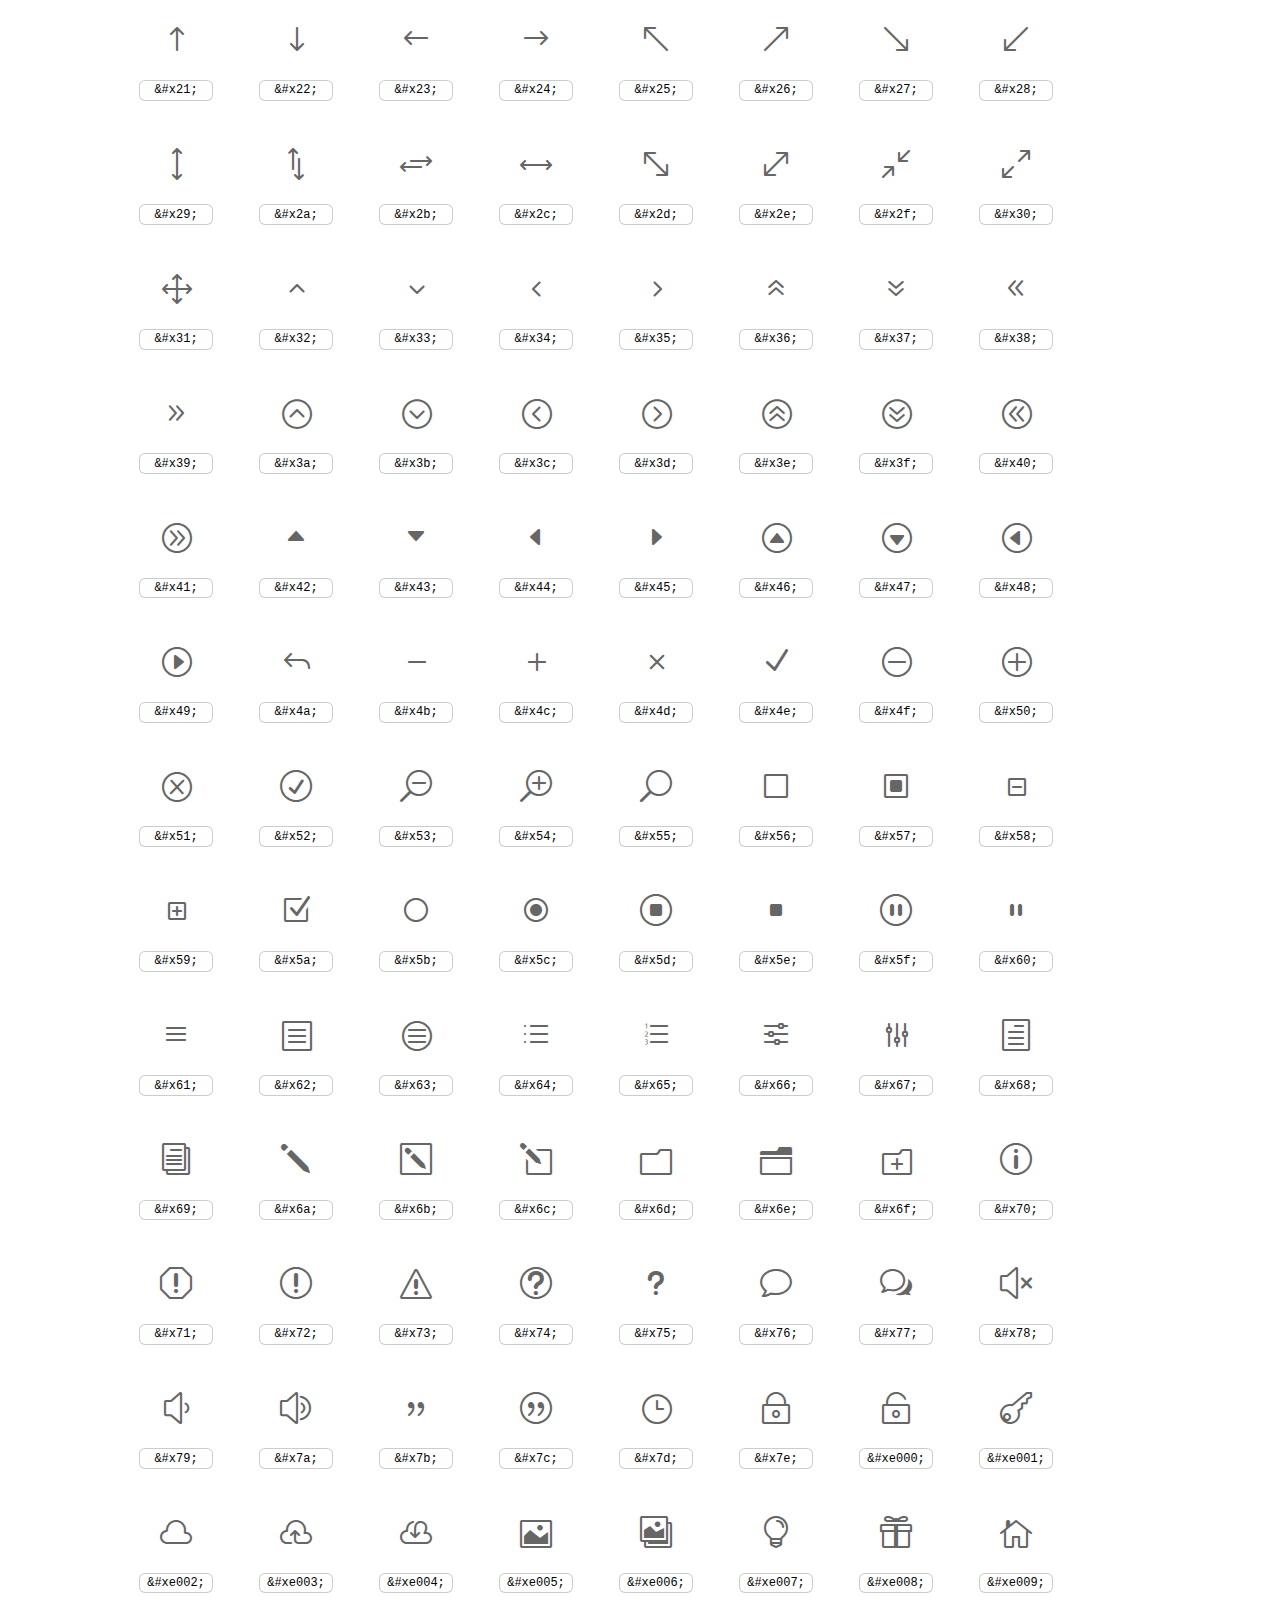
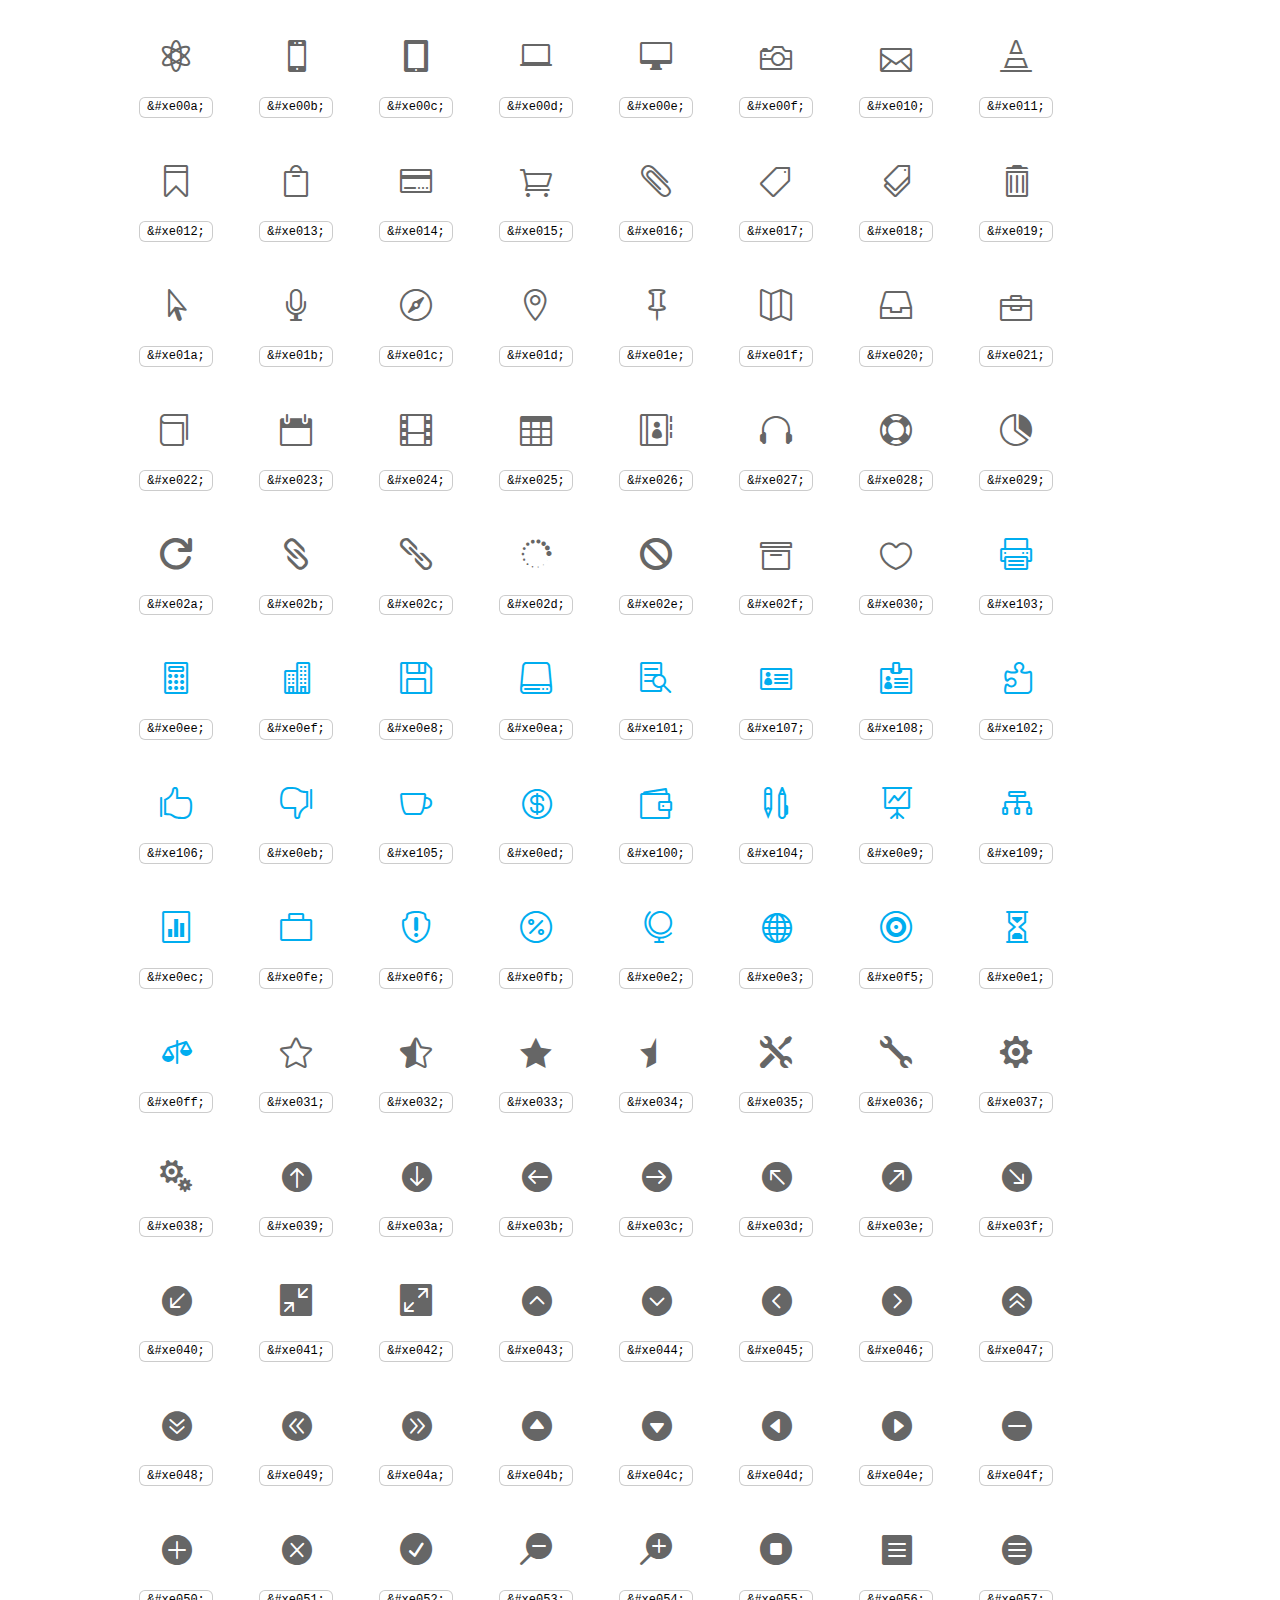
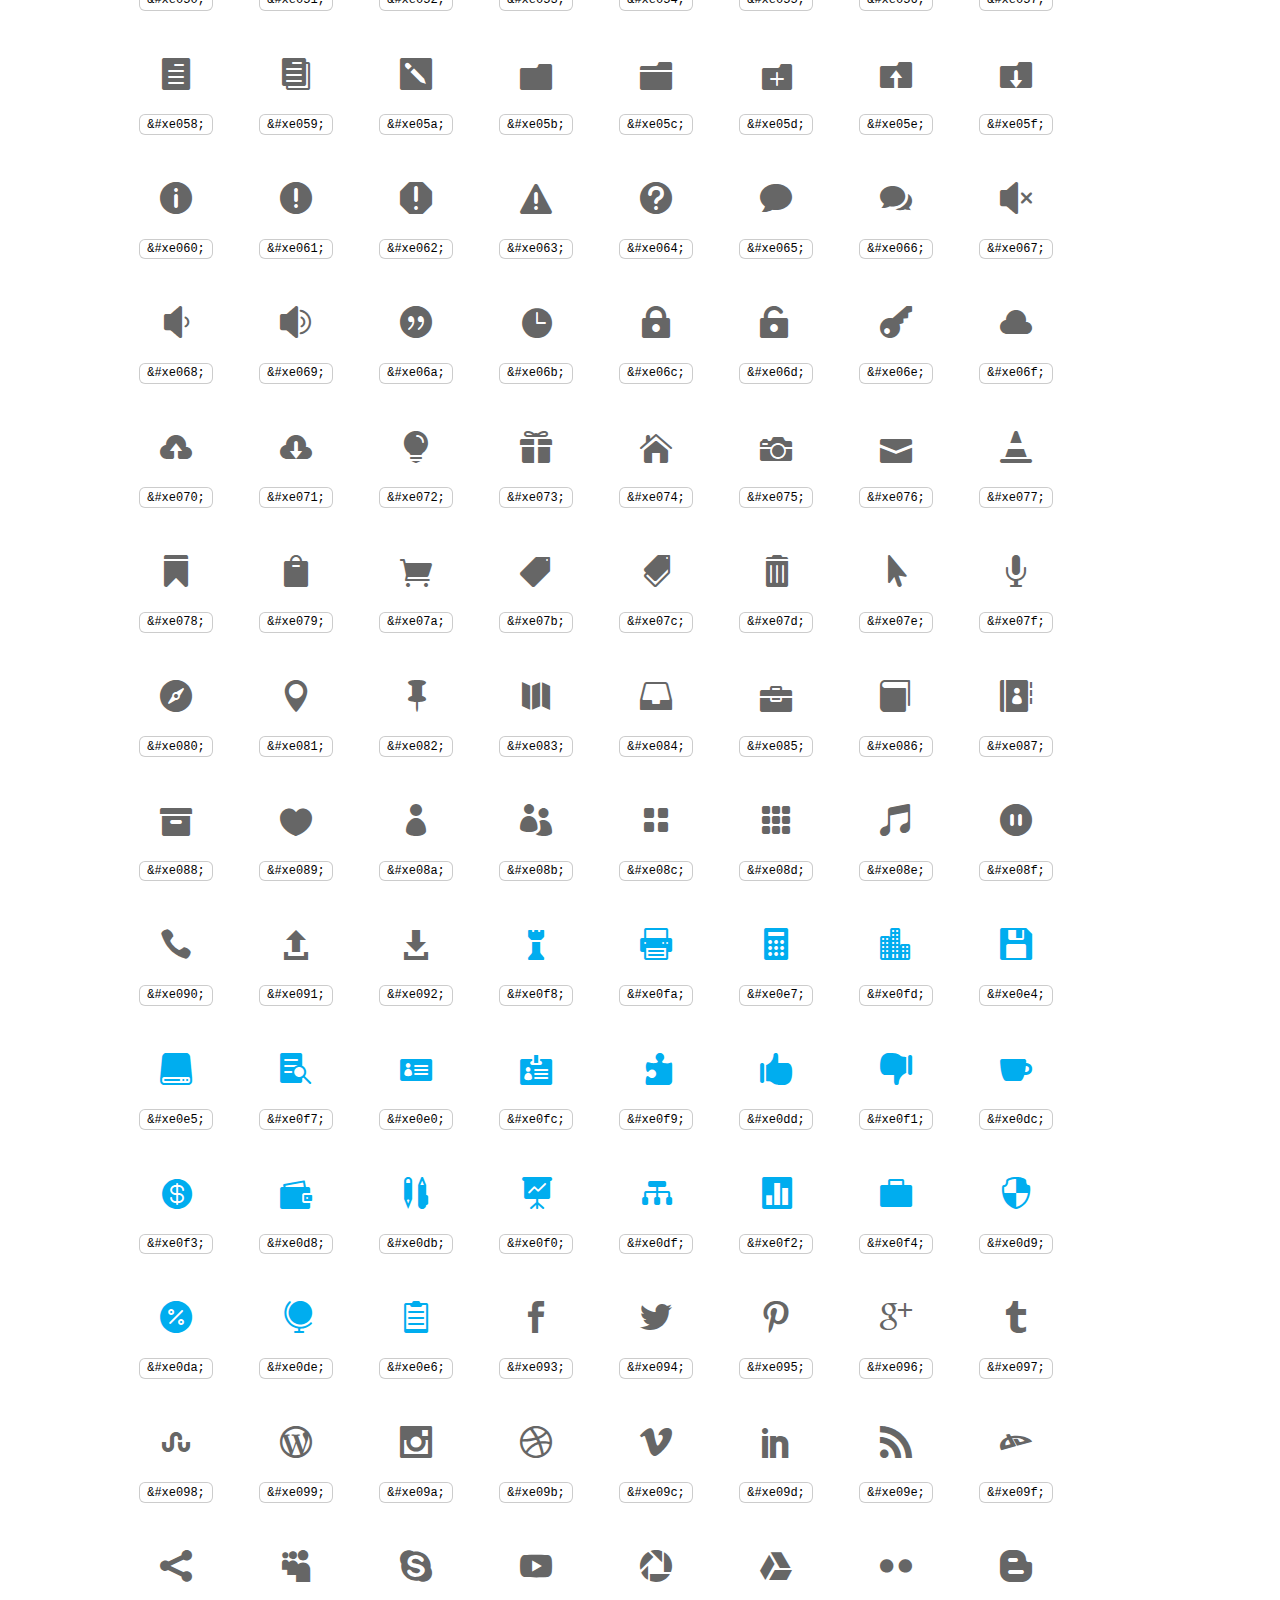
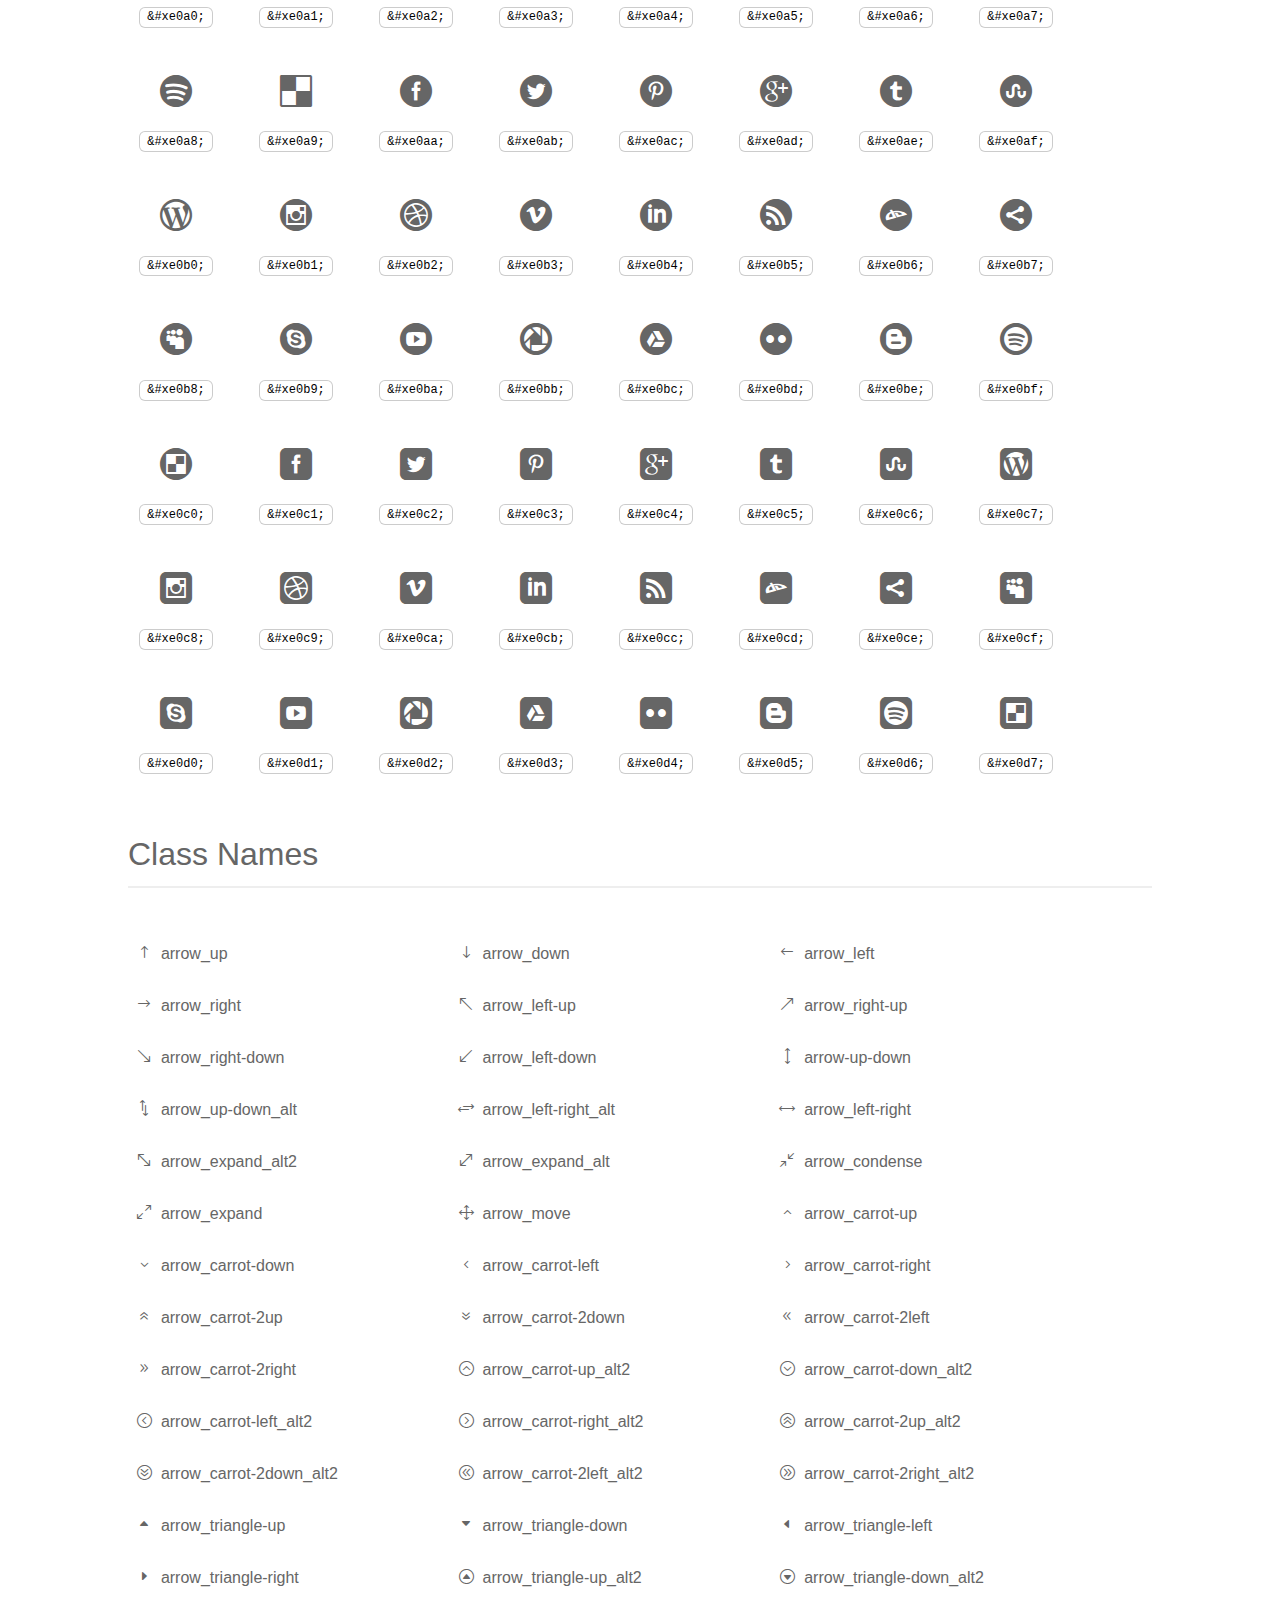
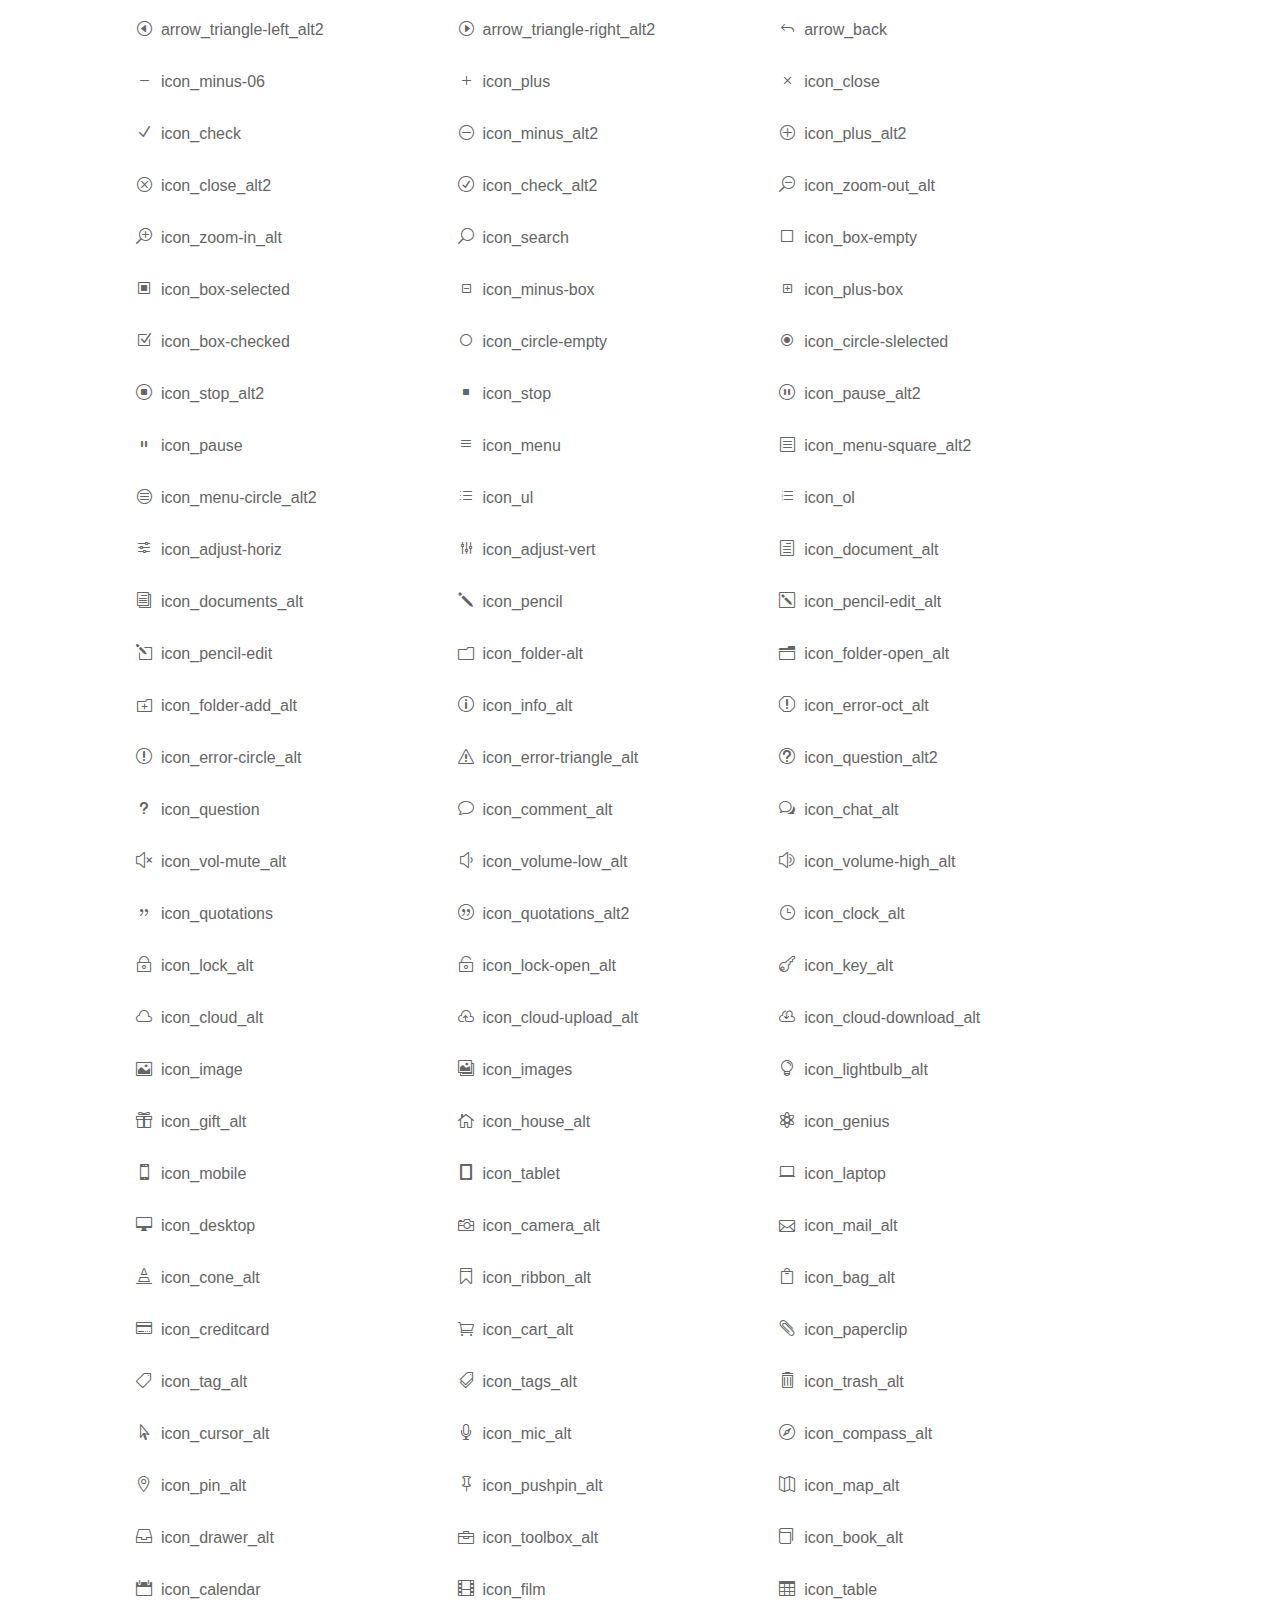
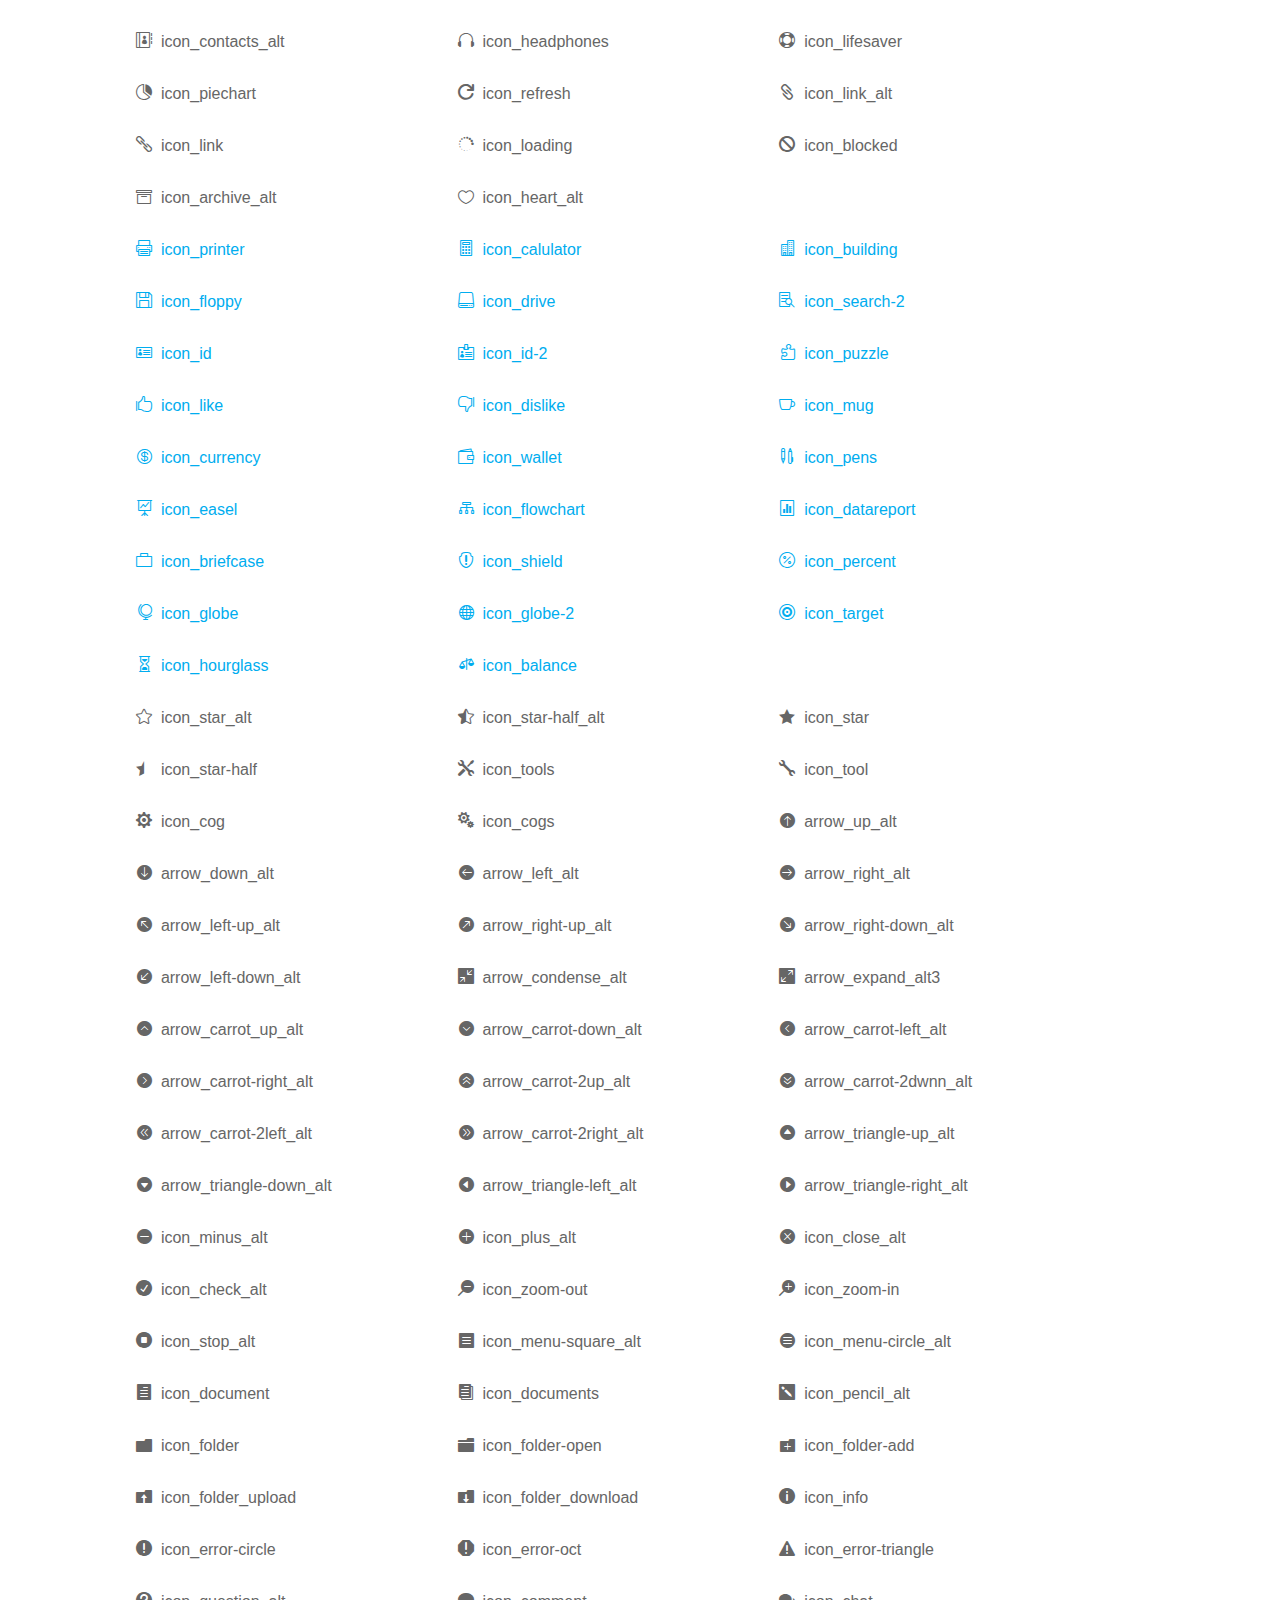
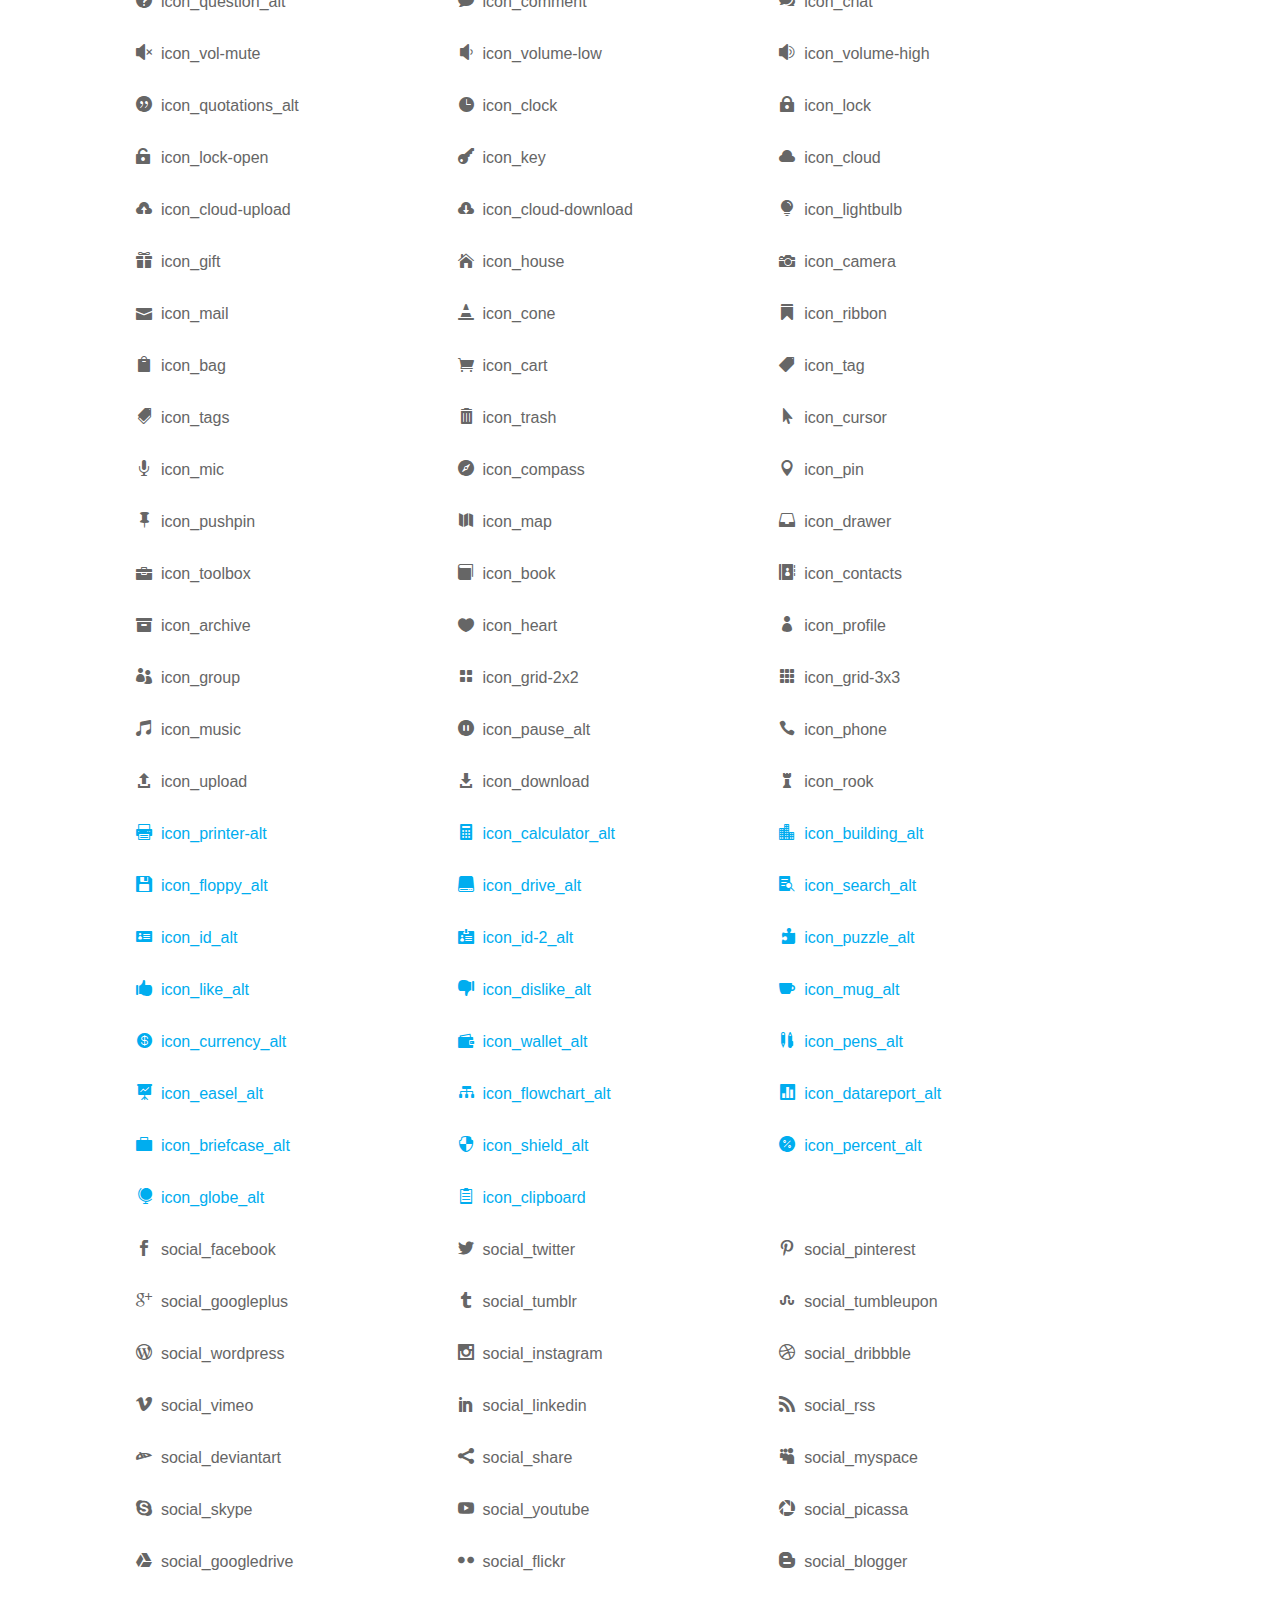
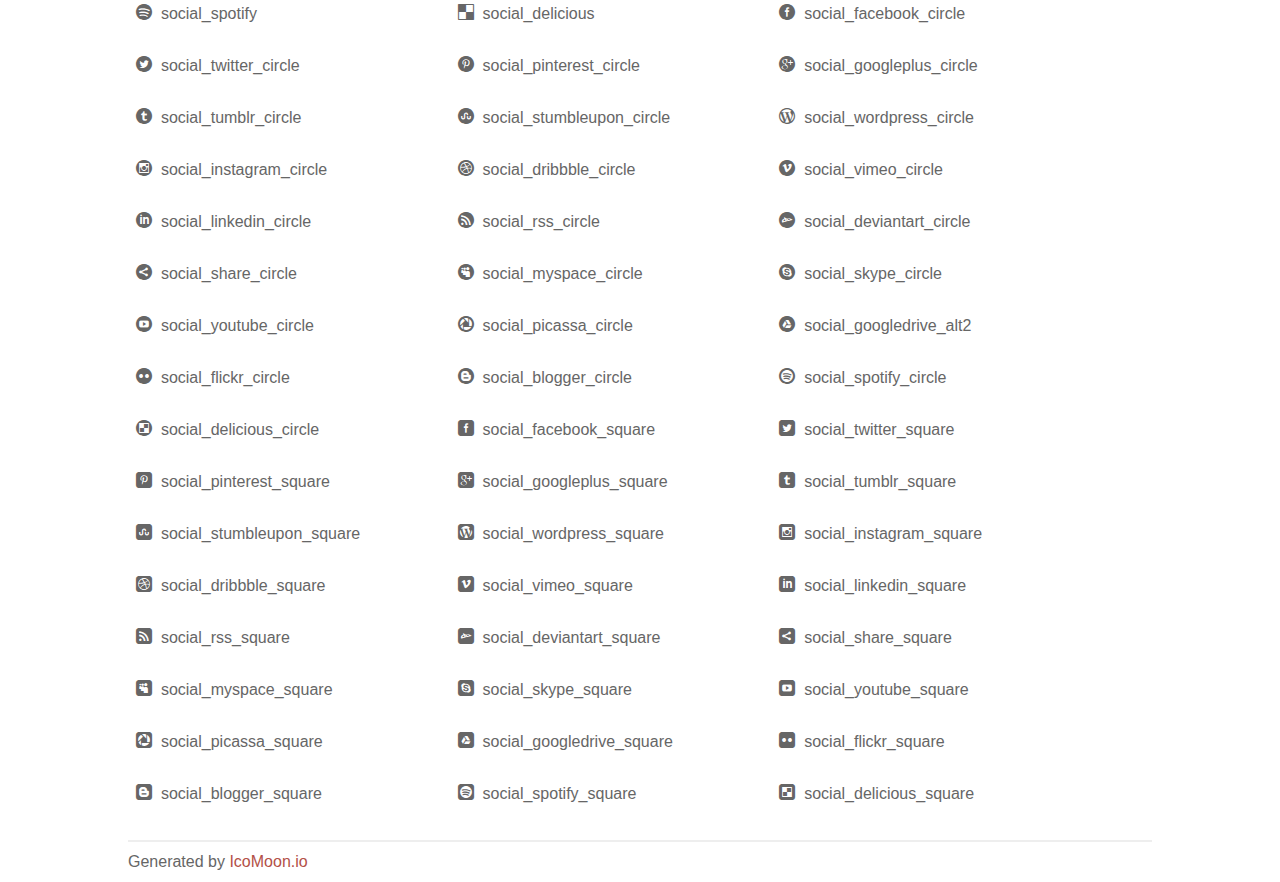
<file: css/icon_fonts/demo_icon_set_3.html>
<!doctype html>
<html>
<head>
<title>Your Font/Glyphs</title>
<link rel="stylesheet" href="css/icon_set_3.css" />
<!--[if lte IE 7]><script src="lte-ie7.js"></script><![endif]-->
<style>
	section, header, footer {display: block;}
	body {
		font-family: sans-serif;
		color: #666;
		line-height: 1.5;
		font-size: 1em;
	}
	* {
		-moz-box-sizing: border-box;
		-webkit-box-sizing: border-box;
		box-sizing: border-box;
		margin: 0;
		padding: 0;
	}
	.glyph {
		float: left;
		text-align: center;
		padding: .75em;
		margin: .4em 1.5em .75em 0;
		width: 6em;
		text-shadow: none;
	}
	
	.glyph input {
		font-family: consolas, monospace;
		font-size: 12px;
		width: 100%;
		text-align: center;
		border: 0;
		box-shadow: 0 0 0 1px #ccc;
		padding: .2em;
                -moz-border-radius: 5px;
                -webkit-border-radius: 5px;
	}
	
	

	.new {
		color:#00adef !important;
	}

	
	.w-main {
		width: 80%;
	}
	.centered {
		margin-left: auto;
		margin-right: auto;
	}
	.fs1 {
		font-size: 2em;
	}
	header {
		margin: 2em 0;
		padding-bottom: .5em;
		color: #666;
		box-shadow: 0 2px #eee;
	}
	header h1 {
		font-size: 2em;
		font-weight: normal;
	}
	.clearfix:before, .clearfix:after { content: ""; display: table; }
	.clearfix:after, .clear { clear: both; }
	footer {
		margin-top: 2em;
		padding: .5em 0;
		box-shadow: 0 -2px #eee;
	}
	a, a:visited {
		color: #B35047;
		text-decoration: none;
	}
	a:hover, a:focus {color: #000;}
	
	.box1 {
		font-size: 16px;
		display: inline-block;
		width: 30%;
		padding: .25em .5em;
		margin: 20px 10px 0 0;
	}
</style>
</head>
<body>

	<div class="w-main centered">
	<section class="mtm clearfix" id="glyphs">
	<div class="glyph">
		<div class="fs1" aria-hidden="true" data-icon="&#x21;"></div>
		<input type="text" readonly value="&amp;#x21;" />
	</div>
	<div class="glyph">
		<div class="fs1" aria-hidden="true" data-icon="&#x22;"></div>
		<input type="text" readonly value="&amp;#x22;" />
	</div>
	<div class="glyph">
		<div class="fs1" aria-hidden="true" data-icon="&#x23;"></div>
		<input type="text" readonly value="&amp;#x23;" />
	</div>
	<div class="glyph">
		<div class="fs1" aria-hidden="true" data-icon="&#x24;"></div>
		<input type="text" readonly value="&amp;#x24;" />
	</div>
	<div class="glyph">
		<div class="fs1" aria-hidden="true" data-icon="&#x25;"></div>
		<input type="text" readonly value="&amp;#x25;" />
	</div>
	<div class="glyph">
		<div class="fs1" aria-hidden="true" data-icon="&#x26;"></div>
		<input type="text" readonly value="&amp;#x26;" />
	</div>
	<div class="glyph">
		<div class="fs1" aria-hidden="true" data-icon="&#x27;"></div>
		<input type="text" readonly value="&amp;#x27;" />
	</div>
	<div class="glyph">
		<div class="fs1" aria-hidden="true" data-icon="&#x28;"></div>
		<input type="text" readonly value="&amp;#x28;" />
	</div>
	<div class="glyph">
		<div class="fs1" aria-hidden="true" data-icon="&#x29;"></div>
		<input type="text" readonly value="&amp;#x29;" />
	</div>
	<div class="glyph">
		<div class="fs1" aria-hidden="true" data-icon="&#x2a;"></div>
		<input type="text" readonly value="&amp;#x2a;" />
	</div>
	<div class="glyph">
		<div class="fs1" aria-hidden="true" data-icon="&#x2b;"></div>
		<input type="text" readonly value="&amp;#x2b;" />
	</div>
	<div class="glyph">
		<div class="fs1" aria-hidden="true" data-icon="&#x2c;"></div>
		<input type="text" readonly value="&amp;#x2c;" />
	</div>
	<div class="glyph">
		<div class="fs1" aria-hidden="true" data-icon="&#x2d;"></div>
		<input type="text" readonly value="&amp;#x2d;" />
	</div>
	<div class="glyph">
		<div class="fs1" aria-hidden="true" data-icon="&#x2e;"></div>
		<input type="text" readonly value="&amp;#x2e;" />
	</div>
	<div class="glyph">
		<div class="fs1" aria-hidden="true" data-icon="&#x2f;"></div>
		<input type="text" readonly value="&amp;#x2f;" />
	</div>
	<div class="glyph">
		<div class="fs1" aria-hidden="true" data-icon="&#x30;"></div>
		<input type="text" readonly value="&amp;#x30;" />
	</div>
	<div class="glyph">
		<div class="fs1" aria-hidden="true" data-icon="&#x31;"></div>
		<input type="text" readonly value="&amp;#x31;" />
	</div>
	<div class="glyph">
		<div class="fs1" aria-hidden="true" data-icon="&#x32;"></div>
		<input type="text" readonly value="&amp;#x32;" />
	</div>
	<div class="glyph">
		<div class="fs1" aria-hidden="true" data-icon="&#x33;"></div>
		<input type="text" readonly value="&amp;#x33;" />
	</div>
	<div class="glyph">
		<div class="fs1" aria-hidden="true" data-icon="&#x34;"></div>
		<input type="text" readonly value="&amp;#x34;" />
	</div>
	<div class="glyph">
		<div class="fs1" aria-hidden="true" data-icon="&#x35;"></div>
		<input type="text" readonly value="&amp;#x35;" />
	</div>
	<div class="glyph">
		<div class="fs1" aria-hidden="true" data-icon="&#x36;"></div>
		<input type="text" readonly value="&amp;#x36;" />
	</div>
	<div class="glyph">
		<div class="fs1" aria-hidden="true" data-icon="&#x37;"></div>
		<input type="text" readonly value="&amp;#x37;" />
	</div>
	<div class="glyph">
		<div class="fs1" aria-hidden="true" data-icon="&#x38;"></div>
		<input type="text" readonly value="&amp;#x38;" />
	</div>
	<div class="glyph">
		<div class="fs1" aria-hidden="true" data-icon="&#x39;"></div>
		<input type="text" readonly value="&amp;#x39;" />
	</div>
	<div class="glyph">
		<div class="fs1" aria-hidden="true" data-icon="&#x3a;"></div>
		<input type="text" readonly value="&amp;#x3a;" />
	</div>
	<div class="glyph">
		<div class="fs1" aria-hidden="true" data-icon="&#x3b;"></div>
		<input type="text" readonly value="&amp;#x3b;" />
	</div>
	<div class="glyph">
		<div class="fs1" aria-hidden="true" data-icon="&#x3c;"></div>
		<input type="text" readonly value="&amp;#x3c;" />
	</div>
	<div class="glyph">
		<div class="fs1" aria-hidden="true" data-icon="&#x3d;"></div>
		<input type="text" readonly value="&amp;#x3d;" />
	</div>
	<div class="glyph">
		<div class="fs1" aria-hidden="true" data-icon="&#x3e;"></div>
		<input type="text" readonly value="&amp;#x3e;" />
	</div>
	<div class="glyph">
		<div class="fs1" aria-hidden="true" data-icon="&#x3f;"></div>
		<input type="text" readonly value="&amp;#x3f;" />
	</div>
	<div class="glyph">
		<div class="fs1" aria-hidden="true" data-icon="&#x40;"></div>
		<input type="text" readonly value="&amp;#x40;" />
	</div>
	<div class="glyph">
		<div class="fs1" aria-hidden="true" data-icon="&#x41;"></div>
		<input type="text" readonly value="&amp;#x41;" />
	</div>
	<div class="glyph">
		<div class="fs1" aria-hidden="true" data-icon="&#x42;"></div>
		<input type="text" readonly value="&amp;#x42;" />
	</div>
	<div class="glyph">
		<div class="fs1" aria-hidden="true" data-icon="&#x43;"></div>
		<input type="text" readonly value="&amp;#x43;" />
	</div>
	<div class="glyph">
		<div class="fs1" aria-hidden="true" data-icon="&#x44;"></div>
		<input type="text" readonly value="&amp;#x44;" />
	</div>
	<div class="glyph">
		<div class="fs1" aria-hidden="true" data-icon="&#x45;"></div>
		<input type="text" readonly value="&amp;#x45;" />
	</div>
	<div class="glyph">
		<div class="fs1" aria-hidden="true" data-icon="&#x46;"></div>
		<input type="text" readonly value="&amp;#x46;" />
	</div>
	<div class="glyph">
		<div class="fs1" aria-hidden="true" data-icon="&#x47;"></div>
		<input type="text" readonly value="&amp;#x47;" />
	</div>
	<div class="glyph">
		<div class="fs1" aria-hidden="true" data-icon="&#x48;"></div>
		<input type="text" readonly value="&amp;#x48;" />
	</div>
	<div class="glyph">
		<div class="fs1" aria-hidden="true" data-icon="&#x49;"></div>
		<input type="text" readonly value="&amp;#x49;" />
	</div>
	<div class="glyph">
		<div class="fs1" aria-hidden="true" data-icon="&#x4a;"></div>
		<input type="text" readonly value="&amp;#x4a;" />
	</div>
	<div class="glyph">
		<div class="fs1" aria-hidden="true" data-icon="&#x4b;"></div>
		<input type="text" readonly value="&amp;#x4b;" />
	</div>
	<div class="glyph">
		<div class="fs1" aria-hidden="true" data-icon="&#x4c;"></div>
		<input type="text" readonly value="&amp;#x4c;" />
	</div>
	<div class="glyph">
		<div class="fs1" aria-hidden="true" data-icon="&#x4d;"></div>
		<input type="text" readonly value="&amp;#x4d;" />
	</div>
	<div class="glyph">
		<div class="fs1" aria-hidden="true" data-icon="&#x4e;"></div>
		<input type="text" readonly value="&amp;#x4e;" />
	</div>
	<div class="glyph">
		<div class="fs1" aria-hidden="true" data-icon="&#x4f;"></div>
		<input type="text" readonly value="&amp;#x4f;" />
	</div>
	<div class="glyph">
		<div class="fs1" aria-hidden="true" data-icon="&#x50;"></div>
		<input type="text" readonly value="&amp;#x50;" />
	</div>
	<div class="glyph">
		<div class="fs1" aria-hidden="true" data-icon="&#x51;"></div>
		<input type="text" readonly value="&amp;#x51;" />
	</div>
	<div class="glyph">
		<div class="fs1" aria-hidden="true" data-icon="&#x52;"></div>
		<input type="text" readonly value="&amp;#x52;" />
	</div>
	<div class="glyph">
		<div class="fs1" aria-hidden="true" data-icon="&#x53;"></div>
		<input type="text" readonly value="&amp;#x53;" />
	</div>
	<div class="glyph">
		<div class="fs1" aria-hidden="true" data-icon="&#x54;"></div>
		<input type="text" readonly value="&amp;#x54;" />
	</div>
	<div class="glyph">
		<div class="fs1" aria-hidden="true" data-icon="&#x55;"></div>
		<input type="text" readonly value="&amp;#x55;" />
	</div>
	<div class="glyph">
		<div class="fs1" aria-hidden="true" data-icon="&#x56;"></div>
		<input type="text" readonly value="&amp;#x56;" />
	</div>
	<div class="glyph">
		<div class="fs1" aria-hidden="true" data-icon="&#x57;"></div>
		<input type="text" readonly value="&amp;#x57;" />
	</div>
	<div class="glyph">
		<div class="fs1" aria-hidden="true" data-icon="&#x58;"></div>
		<input type="text" readonly value="&amp;#x58;" />
	</div>
	<div class="glyph">
		<div class="fs1" aria-hidden="true" data-icon="&#x59;"></div>
		<input type="text" readonly value="&amp;#x59;" />
	</div>
	<div class="glyph">
		<div class="fs1" aria-hidden="true" data-icon="&#x5a;"></div>
		<input type="text" readonly value="&amp;#x5a;" />
	</div>
	<div class="glyph">
		<div class="fs1" aria-hidden="true" data-icon="&#x5b;"></div>
		<input type="text" readonly value="&amp;#x5b;" />
	</div>
	<div class="glyph">
		<div class="fs1" aria-hidden="true" data-icon="&#x5c;"></div>
		<input type="text" readonly value="&amp;#x5c;" />
	</div>
	<div class="glyph">
		<div class="fs1" aria-hidden="true" data-icon="&#x5d;"></div>
		<input type="text" readonly value="&amp;#x5d;" />
	</div>
	<div class="glyph">
		<div class="fs1" aria-hidden="true" data-icon="&#x5e;"></div>
		<input type="text" readonly value="&amp;#x5e;" />
	</div>
	<div class="glyph">
		<div class="fs1" aria-hidden="true" data-icon="&#x5f;"></div>
		<input type="text" readonly value="&amp;#x5f;" />
	</div>
	<div class="glyph">
		<div class="fs1" aria-hidden="true" data-icon="&#x60;"></div>
		<input type="text" readonly value="&amp;#x60;" />
	</div>
	<div class="glyph">
		<div class="fs1" aria-hidden="true" data-icon="&#x61;"></div>
		<input type="text" readonly value="&amp;#x61;" />
	</div>
	<div class="glyph">
		<div class="fs1" aria-hidden="true" data-icon="&#x62;"></div>
		<input type="text" readonly value="&amp;#x62;" />
	</div>
	<div class="glyph">
		<div class="fs1" aria-hidden="true" data-icon="&#x63;"></div>
		<input type="text" readonly value="&amp;#x63;" />
	</div>
	<div class="glyph">
		<div class="fs1" aria-hidden="true" data-icon="&#x64;"></div>
		<input type="text" readonly value="&amp;#x64;" />
	</div>
	<div class="glyph">
		<div class="fs1" aria-hidden="true" data-icon="&#x65;"></div>
		<input type="text" readonly value="&amp;#x65;" />
	</div>
	<div class="glyph">
		<div class="fs1" aria-hidden="true" data-icon="&#x66;"></div>
		<input type="text" readonly value="&amp;#x66;" />
	</div>
	<div class="glyph">
		<div class="fs1" aria-hidden="true" data-icon="&#x67;"></div>
		<input type="text" readonly value="&amp;#x67;" />
	</div>
	<div class="glyph">
		<div class="fs1" aria-hidden="true" data-icon="&#x68;"></div>
		<input type="text" readonly value="&amp;#x68;" />
	</div>
	<div class="glyph">
		<div class="fs1" aria-hidden="true" data-icon="&#x69;"></div>
		<input type="text" readonly value="&amp;#x69;" />
	</div>
	<div class="glyph">
		<div class="fs1" aria-hidden="true" data-icon="&#x6a;"></div>
		<input type="text" readonly value="&amp;#x6a;" />
	</div>
	<div class="glyph">
		<div class="fs1" aria-hidden="true" data-icon="&#x6b;"></div>
		<input type="text" readonly value="&amp;#x6b;" />
	</div>
	<div class="glyph">
		<div class="fs1" aria-hidden="true" data-icon="&#x6c;"></div>
		<input type="text" readonly value="&amp;#x6c;" />
	</div>
	<div class="glyph">
		<div class="fs1" aria-hidden="true" data-icon="&#x6d;"></div>
		<input type="text" readonly value="&amp;#x6d;" />
	</div>
	<div class="glyph">
		<div class="fs1" aria-hidden="true" data-icon="&#x6e;"></div>
		<input type="text" readonly value="&amp;#x6e;" />
	</div>
	<div class="glyph">
		<div class="fs1" aria-hidden="true" data-icon="&#x6f;"></div>
		<input type="text" readonly value="&amp;#x6f;" />
	</div>
	<div class="glyph">
		<div class="fs1" aria-hidden="true" data-icon="&#x70;"></div>
		<input type="text" readonly value="&amp;#x70;" />
	</div>
	<div class="glyph">
		<div class="fs1" aria-hidden="true" data-icon="&#x71;"></div>
		<input type="text" readonly value="&amp;#x71;" />
	</div>
	<div class="glyph">
		<div class="fs1" aria-hidden="true" data-icon="&#x72;"></div>
		<input type="text" readonly value="&amp;#x72;" />
	</div>
	<div class="glyph">
		<div class="fs1" aria-hidden="true" data-icon="&#x73;"></div>
		<input type="text" readonly value="&amp;#x73;" />
	</div>
	<div class="glyph">
		<div class="fs1" aria-hidden="true" data-icon="&#x74;"></div>
		<input type="text" readonly value="&amp;#x74;" />
	</div>
	<div class="glyph">
		<div class="fs1" aria-hidden="true" data-icon="&#x75;"></div>
		<input type="text" readonly value="&amp;#x75;" />
	</div>
	<div class="glyph">
		<div class="fs1" aria-hidden="true" data-icon="&#x76;"></div>
		<input type="text" readonly value="&amp;#x76;" />
	</div>
	<div class="glyph">
		<div class="fs1" aria-hidden="true" data-icon="&#x77;"></div>
		<input type="text" readonly value="&amp;#x77;" />
	</div>
	<div class="glyph">
		<div class="fs1" aria-hidden="true" data-icon="&#x78;"></div>
		<input type="text" readonly value="&amp;#x78;" />
	</div>
	<div class="glyph">
		<div class="fs1" aria-hidden="true" data-icon="&#x79;"></div>
		<input type="text" readonly value="&amp;#x79;" />
	</div>
	<div class="glyph">
		<div class="fs1" aria-hidden="true" data-icon="&#x7a;"></div>
		<input type="text" readonly value="&amp;#x7a;" />
	</div>
	<div class="glyph">
		<div class="fs1" aria-hidden="true" data-icon="&#x7b;"></div>
		<input type="text" readonly value="&amp;#x7b;" />
	</div>
	<div class="glyph">
		<div class="fs1" aria-hidden="true" data-icon="&#x7c;"></div>
		<input type="text" readonly value="&amp;#x7c;" />
	</div>
	<div class="glyph">
		<div class="fs1" aria-hidden="true" data-icon="&#x7d;"></div>
		<input type="text" readonly value="&amp;#x7d;" />
	</div>
	<div class="glyph">
		<div class="fs1" aria-hidden="true" data-icon="&#x7e;"></div>
		<input type="text" readonly value="&amp;#x7e;" />
	</div>
	<div class="glyph">
		<div class="fs1" aria-hidden="true" data-icon="&#xe000;"></div>
		<input type="text" readonly value="&amp;#xe000;" />
	</div>
	<div class="glyph">
		<div class="fs1" aria-hidden="true" data-icon="&#xe001;"></div>
		<input type="text" readonly value="&amp;#xe001;" />
	</div>
	<div class="glyph">
		<div class="fs1" aria-hidden="true" data-icon="&#xe002;"></div>
		<input type="text" readonly value="&amp;#xe002;" />
	</div>
	<div class="glyph">
		<div class="fs1" aria-hidden="true" data-icon="&#xe003;"></div>
		<input type="text" readonly value="&amp;#xe003;" />
	</div>
	<div class="glyph">
		<div class="fs1" aria-hidden="true" data-icon="&#xe004;"></div>
		<input type="text" readonly value="&amp;#xe004;" />
	</div>
	<div class="glyph">
		<div class="fs1" aria-hidden="true" data-icon="&#xe005;"></div>
		<input type="text" readonly value="&amp;#xe005;" />
	</div>
	<div class="glyph">
		<div class="fs1" aria-hidden="true" data-icon="&#xe006;"></div>
		<input type="text" readonly value="&amp;#xe006;" />
	</div>
	<div class="glyph">
		<div class="fs1" aria-hidden="true" data-icon="&#xe007;"></div>
		<input type="text" readonly value="&amp;#xe007;" />
	</div>
	<div class="glyph">
		<div class="fs1" aria-hidden="true" data-icon="&#xe008;"></div>
		<input type="text" readonly value="&amp;#xe008;" />
	</div>
	<div class="glyph">
		<div class="fs1" aria-hidden="true" data-icon="&#xe009;"></div>
		<input type="text" readonly value="&amp;#xe009;" />
	</div>
	<div class="glyph">
		<div class="fs1" aria-hidden="true" data-icon="&#xe00a;"></div>
		<input type="text" readonly value="&amp;#xe00a;" />
	</div>
	<div class="glyph">
		<div class="fs1" aria-hidden="true" data-icon="&#xe00b;"></div>
		<input type="text" readonly value="&amp;#xe00b;" />
	</div>
	<div class="glyph">
		<div class="fs1" aria-hidden="true" data-icon="&#xe00c;"></div>
		<input type="text" readonly value="&amp;#xe00c;" />
	</div>
	<div class="glyph">
		<div class="fs1" aria-hidden="true" data-icon="&#xe00d;"></div>
		<input type="text" readonly value="&amp;#xe00d;" />
	</div>
	<div class="glyph">
		<div class="fs1" aria-hidden="true" data-icon="&#xe00e;"></div>
		<input type="text" readonly value="&amp;#xe00e;" />
	</div>
	<div class="glyph">
		<div class="fs1" aria-hidden="true" data-icon="&#xe00f;"></div>
		<input type="text" readonly value="&amp;#xe00f;" />
	</div>
	<div class="glyph">
		<div class="fs1" aria-hidden="true" data-icon="&#xe010;"></div>
		<input type="text" readonly value="&amp;#xe010;" />
	</div>
	<div class="glyph">
		<div class="fs1" aria-hidden="true" data-icon="&#xe011;"></div>
		<input type="text" readonly value="&amp;#xe011;" />
	</div>
	<div class="glyph">
		<div class="fs1" aria-hidden="true" data-icon="&#xe012;"></div>
		<input type="text" readonly value="&amp;#xe012;" />
	</div>
	<div class="glyph">
		<div class="fs1" aria-hidden="true" data-icon="&#xe013;"></div>
		<input type="text" readonly value="&amp;#xe013;" />
	</div>
	<div class="glyph">
		<div class="fs1" aria-hidden="true" data-icon="&#xe014;"></div>
		<input type="text" readonly value="&amp;#xe014;" />
	</div>
	<div class="glyph">
		<div class="fs1" aria-hidden="true" data-icon="&#xe015;"></div>
		<input type="text" readonly value="&amp;#xe015;" />
	</div>
	<div class="glyph">
		<div class="fs1" aria-hidden="true" data-icon="&#xe016;"></div>
		<input type="text" readonly value="&amp;#xe016;" />
	</div>
	<div class="glyph">
		<div class="fs1" aria-hidden="true" data-icon="&#xe017;"></div>
		<input type="text" readonly value="&amp;#xe017;" />
	</div>
	<div class="glyph">
		<div class="fs1" aria-hidden="true" data-icon="&#xe018;"></div>
		<input type="text" readonly value="&amp;#xe018;" />
	</div>
	<div class="glyph">
		<div class="fs1" aria-hidden="true" data-icon="&#xe019;"></div>
		<input type="text" readonly value="&amp;#xe019;" />
	</div>
	<div class="glyph">
		<div class="fs1" aria-hidden="true" data-icon="&#xe01a;"></div>
		<input type="text" readonly value="&amp;#xe01a;" />
	</div>
	<div class="glyph">
		<div class="fs1" aria-hidden="true" data-icon="&#xe01b;"></div>
		<input type="text" readonly value="&amp;#xe01b;" />
	</div>
	<div class="glyph">
		<div class="fs1" aria-hidden="true" data-icon="&#xe01c;"></div>
		<input type="text" readonly value="&amp;#xe01c;" />
	</div>
	<div class="glyph">
		<div class="fs1" aria-hidden="true" data-icon="&#xe01d;"></div>
		<input type="text" readonly value="&amp;#xe01d;" />
	</div>
	<div class="glyph">
		<div class="fs1" aria-hidden="true" data-icon="&#xe01e;"></div>
		<input type="text" readonly value="&amp;#xe01e;" />
	</div>
	<div class="glyph">
		<div class="fs1" aria-hidden="true" data-icon="&#xe01f;"></div>
		<input type="text" readonly value="&amp;#xe01f;" />
	</div>
	<div class="glyph">
		<div class="fs1" aria-hidden="true" data-icon="&#xe020;"></div>
		<input type="text" readonly value="&amp;#xe020;" />
	</div>
	<div class="glyph">
		<div class="fs1" aria-hidden="true" data-icon="&#xe021;"></div>
		<input type="text" readonly value="&amp;#xe021;" />
	</div>
	<div class="glyph">
		<div class="fs1" aria-hidden="true" data-icon="&#xe022;"></div>
		<input type="text" readonly value="&amp;#xe022;" />
	</div>
	<div class="glyph">
		<div class="fs1" aria-hidden="true" data-icon="&#xe023;"></div>
		<input type="text" readonly value="&amp;#xe023;" />
	</div>
	<div class="glyph">
		<div class="fs1" aria-hidden="true" data-icon="&#xe024;"></div>
		<input type="text" readonly value="&amp;#xe024;" />
	</div>
	<div class="glyph">
		<div class="fs1" aria-hidden="true" data-icon="&#xe025;"></div>
		<input type="text" readonly value="&amp;#xe025;" />
	</div>
	<div class="glyph">
		<div class="fs1" aria-hidden="true" data-icon="&#xe026;"></div>
		<input type="text" readonly value="&amp;#xe026;" />
	</div>
	<div class="glyph">
		<div class="fs1" aria-hidden="true" data-icon="&#xe027;"></div>
		<input type="text" readonly value="&amp;#xe027;" />
	</div>
	<div class="glyph">
		<div class="fs1" aria-hidden="true" data-icon="&#xe028;"></div>
		<input type="text" readonly value="&amp;#xe028;" />
	</div>
	<div class="glyph">
		<div class="fs1" aria-hidden="true" data-icon="&#xe029;"></div>
		<input type="text" readonly value="&amp;#xe029;" />
	</div>
	<div class="glyph">
		<div class="fs1" aria-hidden="true" data-icon="&#xe02a;"></div>
		<input type="text" readonly value="&amp;#xe02a;" />
	</div>
	<div class="glyph">
		<div class="fs1" aria-hidden="true" data-icon="&#xe02b;"></div>
		<input type="text" readonly value="&amp;#xe02b;" />
	</div>
	<div class="glyph">
		<div class="fs1" aria-hidden="true" data-icon="&#xe02c;"></div>
		<input type="text" readonly value="&amp;#xe02c;" />
	</div>
	<div class="glyph">
		<div class="fs1" aria-hidden="true" data-icon="&#xe02d;"></div>
		<input type="text" readonly value="&amp;#xe02d;" />
	</div>
	<div class="glyph">
		<div class="fs1" aria-hidden="true" data-icon="&#xe02e;"></div>
		<input type="text" readonly value="&amp;#xe02e;" />
	</div>
	<div class="glyph">
		<div class="fs1" aria-hidden="true" data-icon="&#xe02f;"></div>
		<input type="text" readonly value="&amp;#xe02f;" />
	</div>
	<div class="glyph">
		<div class="fs1" aria-hidden="true" data-icon="&#xe030;"></div>
		<input type="text" readonly value="&amp;#xe030;" />
	</div>
    
    <div class="new">
    
    <div class="glyph">
		<div class="fs1" aria-hidden="true" data-icon="&#xe103;"></div>
		<input type="text" readonly value="&amp;#xe103;" />
	</div>
	<div class="glyph">
		<div class="fs1" aria-hidden="true" data-icon="&#xe0ee;"></div>
		<input type="text" readonly value="&amp;#xe0ee;" />
	</div>
	<div class="glyph">
		<div class="fs1" aria-hidden="true" data-icon="&#xe0ef;"></div>
		<input type="text" readonly value="&amp;#xe0ef;" />
	</div>
	<div class="glyph">
		<div class="fs1" aria-hidden="true" data-icon="&#xe0e8;"></div>
		<input type="text" readonly value="&amp;#xe0e8;" />
	</div>
	<div class="glyph">
		<div class="fs1" aria-hidden="true" data-icon="&#xe0ea;"></div>
		<input type="text" readonly value="&amp;#xe0ea;" />
	</div>
	<div class="glyph">
		<div class="fs1" aria-hidden="true" data-icon="&#xe101;"></div>
		<input type="text" readonly value="&amp;#xe101;" />
	</div>
	<div class="glyph">
		<div class="fs1" aria-hidden="true" data-icon="&#xe107;"></div>
		<input type="text" readonly value="&amp;#xe107;" />
	</div>
	<div class="glyph">
		<div class="fs1" aria-hidden="true" data-icon="&#xe108;"></div>
		<input type="text" readonly value="&amp;#xe108;" />
	</div>
	<div class="glyph">
		<div class="fs1" aria-hidden="true" data-icon="&#xe102;"></div>
		<input type="text" readonly value="&amp;#xe102;" />
	</div>
	<div class="glyph">
		<div class="fs1" aria-hidden="true" data-icon="&#xe106;"></div>
		<input type="text" readonly value="&amp;#xe106;" />
	</div>
	<div class="glyph">
		<div class="fs1" aria-hidden="true" data-icon="&#xe0eb;"></div>
		<input type="text" readonly value="&amp;#xe0eb;" />
	</div>
	<div class="glyph">
		<div class="fs1" aria-hidden="true" data-icon="&#xe105;"></div>
		<input type="text" readonly value="&amp;#xe105;" />
	</div>
	<div class="glyph">
		<div class="fs1" aria-hidden="true" data-icon="&#xe0ed;"></div>
		<input type="text" readonly value="&amp;#xe0ed;" />
	</div>
	<div class="glyph">
		<div class="fs1" aria-hidden="true" data-icon="&#xe100;"></div>
		<input type="text" readonly value="&amp;#xe100;" />
	</div>
	<div class="glyph">
		<div class="fs1" aria-hidden="true" data-icon="&#xe104;"></div>
		<input type="text" readonly value="&amp;#xe104;" />
	</div>
	<div class="glyph">
		<div class="fs1" aria-hidden="true" data-icon="&#xe0e9;"></div>
		<input type="text" readonly value="&amp;#xe0e9;" />
	</div>
	<div class="glyph">
		<div class="fs1" aria-hidden="true" data-icon="&#xe109;"></div>
		<input type="text" readonly value="&amp;#xe109;" />
	</div>
	<div class="glyph">
		<div class="fs1" aria-hidden="true" data-icon="&#xe0ec;"></div>
		<input type="text" readonly value="&amp;#xe0ec;" />
	</div>
	<div class="glyph">
		<div class="fs1" aria-hidden="true" data-icon="&#xe0fe;"></div>
		<input type="text" readonly value="&amp;#xe0fe;" />
	</div>
	<div class="glyph">
		<div class="fs1" aria-hidden="true" data-icon="&#xe0f6;"></div>
		<input type="text" readonly value="&amp;#xe0f6;" />
	</div>
	<div class="glyph">
		<div class="fs1" aria-hidden="true" data-icon="&#xe0fb;"></div>
		<input type="text" readonly value="&amp;#xe0fb;" />
	</div>
	<div class="glyph">
		<div class="fs1" aria-hidden="true" data-icon="&#xe0e2;"></div>
		<input type="text" readonly value="&amp;#xe0e2;" />
	</div>
	<div class="glyph">
		<div class="fs1" aria-hidden="true" data-icon="&#xe0e3;"></div>
		<input type="text" readonly value="&amp;#xe0e3;" />
	</div>
	<div class="glyph">
		<div class="fs1" aria-hidden="true" data-icon="&#xe0f5;"></div>
		<input type="text" readonly value="&amp;#xe0f5;" />
	</div>
	<div class="glyph">
		<div class="fs1" aria-hidden="true" data-icon="&#xe0e1;"></div>
		<input type="text" readonly value="&amp;#xe0e1;" />
	</div>
	<div class="glyph">
		<div class="fs1" aria-hidden="true" data-icon="&#xe0ff;"></div>
		<input type="text" readonly value="&amp;#xe0ff;" />
	</div>
    
    </div>
    
	<div class="glyph">
		<div class="fs1" aria-hidden="true" data-icon="&#xe031;"></div>
		<input type="text" readonly value="&amp;#xe031;" />
	</div>
	<div class="glyph">
		<div class="fs1" aria-hidden="true" data-icon="&#xe032;"></div>
		<input type="text" readonly value="&amp;#xe032;" />
	</div>
	<div class="glyph">
		<div class="fs1" aria-hidden="true" data-icon="&#xe033;"></div>
		<input type="text" readonly value="&amp;#xe033;" />
	</div>
	<div class="glyph">
		<div class="fs1" aria-hidden="true" data-icon="&#xe034;"></div>
		<input type="text" readonly value="&amp;#xe034;" />
	</div>
	<div class="glyph">
		<div class="fs1" aria-hidden="true" data-icon="&#xe035;"></div>
		<input type="text" readonly value="&amp;#xe035;" />
	</div>
	<div class="glyph">
		<div class="fs1" aria-hidden="true" data-icon="&#xe036;"></div>
		<input type="text" readonly value="&amp;#xe036;" />
	</div>
	<div class="glyph">
		<div class="fs1" aria-hidden="true" data-icon="&#xe037;"></div>
		<input type="text" readonly value="&amp;#xe037;" />
	</div>
	<div class="glyph">
		<div class="fs1" aria-hidden="true" data-icon="&#xe038;"></div>
		<input type="text" readonly value="&amp;#xe038;" />
	</div>
	<div class="glyph">
		<div class="fs1" aria-hidden="true" data-icon="&#xe039;"></div>
		<input type="text" readonly value="&amp;#xe039;" />
	</div>
	<div class="glyph">
		<div class="fs1" aria-hidden="true" data-icon="&#xe03a;"></div>
		<input type="text" readonly value="&amp;#xe03a;" />
	</div>
	<div class="glyph">
		<div class="fs1" aria-hidden="true" data-icon="&#xe03b;"></div>
		<input type="text" readonly value="&amp;#xe03b;" />
	</div>
	<div class="glyph">
		<div class="fs1" aria-hidden="true" data-icon="&#xe03c;"></div>
		<input type="text" readonly value="&amp;#xe03c;" />
	</div>
	<div class="glyph">
		<div class="fs1" aria-hidden="true" data-icon="&#xe03d;"></div>
		<input type="text" readonly value="&amp;#xe03d;" />
	</div>
	<div class="glyph">
		<div class="fs1" aria-hidden="true" data-icon="&#xe03e;"></div>
		<input type="text" readonly value="&amp;#xe03e;" />
	</div>
	<div class="glyph">
		<div class="fs1" aria-hidden="true" data-icon="&#xe03f;"></div>
		<input type="text" readonly value="&amp;#xe03f;" />
	</div>
	<div class="glyph">
		<div class="fs1" aria-hidden="true" data-icon="&#xe040;"></div>
		<input type="text" readonly value="&amp;#xe040;" />
	</div>
	<div class="glyph">
		<div class="fs1" aria-hidden="true" data-icon="&#xe041;"></div>
		<input type="text" readonly value="&amp;#xe041;" />
	</div>
	<div class="glyph">
		<div class="fs1" aria-hidden="true" data-icon="&#xe042;"></div>
		<input type="text" readonly value="&amp;#xe042;" />
	</div>
	<div class="glyph">
		<div class="fs1" aria-hidden="true" data-icon="&#xe043;"></div>
		<input type="text" readonly value="&amp;#xe043;" />
	</div>
	<div class="glyph">
		<div class="fs1" aria-hidden="true" data-icon="&#xe044;"></div>
		<input type="text" readonly value="&amp;#xe044;" />
	</div>
	<div class="glyph">
		<div class="fs1" aria-hidden="true" data-icon="&#xe045;"></div>
		<input type="text" readonly value="&amp;#xe045;" />
	</div>
	<div class="glyph">
		<div class="fs1" aria-hidden="true" data-icon="&#xe046;"></div>
		<input type="text" readonly value="&amp;#xe046;" />
	</div>
	<div class="glyph">
		<div class="fs1" aria-hidden="true" data-icon="&#xe047;"></div>
		<input type="text" readonly value="&amp;#xe047;" />
	</div>
	<div class="glyph">
		<div class="fs1" aria-hidden="true" data-icon="&#xe048;"></div>
		<input type="text" readonly value="&amp;#xe048;" />
	</div>
	<div class="glyph">
		<div class="fs1" aria-hidden="true" data-icon="&#xe049;"></div>
		<input type="text" readonly value="&amp;#xe049;" />
	</div>
	<div class="glyph">
		<div class="fs1" aria-hidden="true" data-icon="&#xe04a;"></div>
		<input type="text" readonly value="&amp;#xe04a;" />
	</div>
	<div class="glyph">
		<div class="fs1" aria-hidden="true" data-icon="&#xe04b;"></div>
		<input type="text" readonly value="&amp;#xe04b;" />
	</div>
	<div class="glyph">
		<div class="fs1" aria-hidden="true" data-icon="&#xe04c;"></div>
		<input type="text" readonly value="&amp;#xe04c;" />
	</div>
	<div class="glyph">
		<div class="fs1" aria-hidden="true" data-icon="&#xe04d;"></div>
		<input type="text" readonly value="&amp;#xe04d;" />
	</div>
	<div class="glyph">
		<div class="fs1" aria-hidden="true" data-icon="&#xe04e;"></div>
		<input type="text" readonly value="&amp;#xe04e;" />
	</div>
	<div class="glyph">
		<div class="fs1" aria-hidden="true" data-icon="&#xe04f;"></div>
		<input type="text" readonly value="&amp;#xe04f;" />
	</div>
	<div class="glyph">
		<div class="fs1" aria-hidden="true" data-icon="&#xe050;"></div>
		<input type="text" readonly value="&amp;#xe050;" />
	</div>
	<div class="glyph">
		<div class="fs1" aria-hidden="true" data-icon="&#xe051;"></div>
		<input type="text" readonly value="&amp;#xe051;" />
	</div>
	<div class="glyph">
		<div class="fs1" aria-hidden="true" data-icon="&#xe052;"></div>
		<input type="text" readonly value="&amp;#xe052;" />
	</div>
	<div class="glyph">
		<div class="fs1" aria-hidden="true" data-icon="&#xe053;"></div>
		<input type="text" readonly value="&amp;#xe053;" />
	</div>
	<div class="glyph">
		<div class="fs1" aria-hidden="true" data-icon="&#xe054;"></div>
		<input type="text" readonly value="&amp;#xe054;" />
	</div>
	<div class="glyph">
		<div class="fs1" aria-hidden="true" data-icon="&#xe055;"></div>
		<input type="text" readonly value="&amp;#xe055;" />
	</div>
	<div class="glyph">
		<div class="fs1" aria-hidden="true" data-icon="&#xe056;"></div>
		<input type="text" readonly value="&amp;#xe056;" />
	</div>
	<div class="glyph">
		<div class="fs1" aria-hidden="true" data-icon="&#xe057;"></div>
		<input type="text" readonly value="&amp;#xe057;" />
	</div>
	<div class="glyph">
		<div class="fs1" aria-hidden="true" data-icon="&#xe058;"></div>
		<input type="text" readonly value="&amp;#xe058;" />
	</div>
	<div class="glyph">
		<div class="fs1" aria-hidden="true" data-icon="&#xe059;"></div>
		<input type="text" readonly value="&amp;#xe059;" />
	</div>
	<div class="glyph">
		<div class="fs1" aria-hidden="true" data-icon="&#xe05a;"></div>
		<input type="text" readonly value="&amp;#xe05a;" />
	</div>
	<div class="glyph">
		<div class="fs1" aria-hidden="true" data-icon="&#xe05b;"></div>
		<input type="text" readonly value="&amp;#xe05b;" />
	</div>
	<div class="glyph">
		<div class="fs1" aria-hidden="true" data-icon="&#xe05c;"></div>
		<input type="text" readonly value="&amp;#xe05c;" />
	</div>
	<div class="glyph">
		<div class="fs1" aria-hidden="true" data-icon="&#xe05d;"></div>
		<input type="text" readonly value="&amp;#xe05d;" />
	</div>
	<div class="glyph">
		<div class="fs1" aria-hidden="true" data-icon="&#xe05e;"></div>
		<input type="text" readonly value="&amp;#xe05e;" />
	</div>
	<div class="glyph">
		<div class="fs1" aria-hidden="true" data-icon="&#xe05f;"></div>
		<input type="text" readonly value="&amp;#xe05f;" />
	</div>
	<div class="glyph">
		<div class="fs1" aria-hidden="true" data-icon="&#xe060;"></div>
		<input type="text" readonly value="&amp;#xe060;" />
	</div>
	<div class="glyph">
		<div class="fs1" aria-hidden="true" data-icon="&#xe061;"></div>
		<input type="text" readonly value="&amp;#xe061;" />
	</div>
	<div class="glyph">
		<div class="fs1" aria-hidden="true" data-icon="&#xe062;"></div>
		<input type="text" readonly value="&amp;#xe062;" />
	</div>
	<div class="glyph">
		<div class="fs1" aria-hidden="true" data-icon="&#xe063;"></div>
		<input type="text" readonly value="&amp;#xe063;" />
	</div>
	<div class="glyph">
		<div class="fs1" aria-hidden="true" data-icon="&#xe064;"></div>
		<input type="text" readonly value="&amp;#xe064;" />
	</div>
	<div class="glyph">
		<div class="fs1" aria-hidden="true" data-icon="&#xe065;"></div>
		<input type="text" readonly value="&amp;#xe065;" />
	</div>
	<div class="glyph">
		<div class="fs1" aria-hidden="true" data-icon="&#xe066;"></div>
		<input type="text" readonly value="&amp;#xe066;" />
	</div>
	<div class="glyph">
		<div class="fs1" aria-hidden="true" data-icon="&#xe067;"></div>
		<input type="text" readonly value="&amp;#xe067;" />
	</div>
	<div class="glyph">
		<div class="fs1" aria-hidden="true" data-icon="&#xe068;"></div>
		<input type="text" readonly value="&amp;#xe068;" />
	</div>
	<div class="glyph">
		<div class="fs1" aria-hidden="true" data-icon="&#xe069;"></div>
		<input type="text" readonly value="&amp;#xe069;" />
	</div>
	<div class="glyph">
		<div class="fs1" aria-hidden="true" data-icon="&#xe06a;"></div>
		<input type="text" readonly value="&amp;#xe06a;" />
	</div>
	<div class="glyph">
		<div class="fs1" aria-hidden="true" data-icon="&#xe06b;"></div>
		<input type="text" readonly value="&amp;#xe06b;" />
	</div>
	<div class="glyph">
		<div class="fs1" aria-hidden="true" data-icon="&#xe06c;"></div>
		<input type="text" readonly value="&amp;#xe06c;" />
	</div>
	<div class="glyph">
		<div class="fs1" aria-hidden="true" data-icon="&#xe06d;"></div>
		<input type="text" readonly value="&amp;#xe06d;" />
	</div>
	<div class="glyph">
		<div class="fs1" aria-hidden="true" data-icon="&#xe06e;"></div>
		<input type="text" readonly value="&amp;#xe06e;" />
	</div>
	<div class="glyph">
		<div class="fs1" aria-hidden="true" data-icon="&#xe06f;"></div>
		<input type="text" readonly value="&amp;#xe06f;" />
	</div>
	<div class="glyph">
		<div class="fs1" aria-hidden="true" data-icon="&#xe070;"></div>
		<input type="text" readonly value="&amp;#xe070;" />
	</div>
	<div class="glyph">
		<div class="fs1" aria-hidden="true" data-icon="&#xe071;"></div>
		<input type="text" readonly value="&amp;#xe071;" />
	</div>
	<div class="glyph">
		<div class="fs1" aria-hidden="true" data-icon="&#xe072;"></div>
		<input type="text" readonly value="&amp;#xe072;" />
	</div>
	<div class="glyph">
		<div class="fs1" aria-hidden="true" data-icon="&#xe073;"></div>
		<input type="text" readonly value="&amp;#xe073;" />
	</div>
	<div class="glyph">
		<div class="fs1" aria-hidden="true" data-icon="&#xe074;"></div>
		<input type="text" readonly value="&amp;#xe074;" />
	</div>
	<div class="glyph">
		<div class="fs1" aria-hidden="true" data-icon="&#xe075;"></div>
		<input type="text" readonly value="&amp;#xe075;" />
	</div>
	<div class="glyph">
		<div class="fs1" aria-hidden="true" data-icon="&#xe076;"></div>
		<input type="text" readonly value="&amp;#xe076;" />
	</div>
	<div class="glyph">
		<div class="fs1" aria-hidden="true" data-icon="&#xe077;"></div>
		<input type="text" readonly value="&amp;#xe077;" />
	</div>
	<div class="glyph">
		<div class="fs1" aria-hidden="true" data-icon="&#xe078;"></div>
		<input type="text" readonly value="&amp;#xe078;" />
	</div>
	<div class="glyph">
		<div class="fs1" aria-hidden="true" data-icon="&#xe079;"></div>
		<input type="text" readonly value="&amp;#xe079;" />
	</div>
	<div class="glyph">
		<div class="fs1" aria-hidden="true" data-icon="&#xe07a;"></div>
		<input type="text" readonly value="&amp;#xe07a;" />
	</div>
	<div class="glyph">
		<div class="fs1" aria-hidden="true" data-icon="&#xe07b;"></div>
		<input type="text" readonly value="&amp;#xe07b;" />
	</div>
	<div class="glyph">
		<div class="fs1" aria-hidden="true" data-icon="&#xe07c;"></div>
		<input type="text" readonly value="&amp;#xe07c;" />
	</div>
	<div class="glyph">
		<div class="fs1" aria-hidden="true" data-icon="&#xe07d;"></div>
		<input type="text" readonly value="&amp;#xe07d;" />
	</div>
	<div class="glyph">
		<div class="fs1" aria-hidden="true" data-icon="&#xe07e;"></div>
		<input type="text" readonly value="&amp;#xe07e;" />
	</div>
	<div class="glyph">
		<div class="fs1" aria-hidden="true" data-icon="&#xe07f;"></div>
		<input type="text" readonly value="&amp;#xe07f;" />
	</div>
	<div class="glyph">
		<div class="fs1" aria-hidden="true" data-icon="&#xe080;"></div>
		<input type="text" readonly value="&amp;#xe080;" />
	</div>
	<div class="glyph">
		<div class="fs1" aria-hidden="true" data-icon="&#xe081;"></div>
		<input type="text" readonly value="&amp;#xe081;" />
	</div>
	<div class="glyph">
		<div class="fs1" aria-hidden="true" data-icon="&#xe082;"></div>
		<input type="text" readonly value="&amp;#xe082;" />
	</div>
	<div class="glyph">
		<div class="fs1" aria-hidden="true" data-icon="&#xe083;"></div>
		<input type="text" readonly value="&amp;#xe083;" />
	</div>
	<div class="glyph">
		<div class="fs1" aria-hidden="true" data-icon="&#xe084;"></div>
		<input type="text" readonly value="&amp;#xe084;" />
	</div>
	<div class="glyph">
		<div class="fs1" aria-hidden="true" data-icon="&#xe085;"></div>
		<input type="text" readonly value="&amp;#xe085;" />
	</div>
	<div class="glyph">
		<div class="fs1" aria-hidden="true" data-icon="&#xe086;"></div>
		<input type="text" readonly value="&amp;#xe086;" />
	</div>
	<div class="glyph">
		<div class="fs1" aria-hidden="true" data-icon="&#xe087;"></div>
		<input type="text" readonly value="&amp;#xe087;" />
	</div>
	<div class="glyph">
		<div class="fs1" aria-hidden="true" data-icon="&#xe088;"></div>
		<input type="text" readonly value="&amp;#xe088;" />
	</div>
	<div class="glyph">
		<div class="fs1" aria-hidden="true" data-icon="&#xe089;"></div>
		<input type="text" readonly value="&amp;#xe089;" />
	</div>
	<div class="glyph">
		<div class="fs1" aria-hidden="true" data-icon="&#xe08a;"></div>
		<input type="text" readonly value="&amp;#xe08a;" />
	</div>
	<div class="glyph">
		<div class="fs1" aria-hidden="true" data-icon="&#xe08b;"></div>
		<input type="text" readonly value="&amp;#xe08b;" />
	</div>
	<div class="glyph">
		<div class="fs1" aria-hidden="true" data-icon="&#xe08c;"></div>
		<input type="text" readonly value="&amp;#xe08c;" />
	</div>
	<div class="glyph">
		<div class="fs1" aria-hidden="true" data-icon="&#xe08d;"></div>
		<input type="text" readonly value="&amp;#xe08d;" />
	</div>
	<div class="glyph">
		<div class="fs1" aria-hidden="true" data-icon="&#xe08e;"></div>
		<input type="text" readonly value="&amp;#xe08e;" />
	</div>
	<div class="glyph">
		<div class="fs1" aria-hidden="true" data-icon="&#xe08f;"></div>
		<input type="text" readonly value="&amp;#xe08f;" />
	</div>
	<div class="glyph">
		<div class="fs1" aria-hidden="true" data-icon="&#xe090;"></div>
		<input type="text" readonly value="&amp;#xe090;" />
	</div>
	<div class="glyph">
		<div class="fs1" aria-hidden="true" data-icon="&#xe091;"></div>
		<input type="text" readonly value="&amp;#xe091;" />
	</div>
	<div class="glyph">
		<div class="fs1" aria-hidden="true" data-icon="&#xe092;"></div>
		<input type="text" readonly value="&amp;#xe092;" />
	</div>
    
    <div class="new">
    
    <div class="glyph">
		<div class="fs1" aria-hidden="true" data-icon="&#xe0f8;"></div>
		<input type="text" readonly value="&amp;#xe0f8;" />
	</div>
	<div class="glyph">
		<div class="fs1" aria-hidden="true" data-icon="&#xe0fa;"></div>
		<input type="text" readonly value="&amp;#xe0fa;" />
	</div>
	<div class="glyph">
		<div class="fs1" aria-hidden="true" data-icon="&#xe0e7;"></div>
		<input type="text" readonly value="&amp;#xe0e7;" />
	</div>
	<div class="glyph">
		<div class="fs1" aria-hidden="true" data-icon="&#xe0fd;"></div>
		<input type="text" readonly value="&amp;#xe0fd;" />
	</div>
	<div class="glyph">
		<div class="fs1" aria-hidden="true" data-icon="&#xe0e4;"></div>
		<input type="text" readonly value="&amp;#xe0e4;" />
	</div>
	<div class="glyph">
		<div class="fs1" aria-hidden="true" data-icon="&#xe0e5;"></div>
		<input type="text" readonly value="&amp;#xe0e5;" />
	</div>
	<div class="glyph">
		<div class="fs1" aria-hidden="true" data-icon="&#xe0f7;"></div>
		<input type="text" readonly value="&amp;#xe0f7;" />
	</div>
	<div class="glyph">
		<div class="fs1" aria-hidden="true" data-icon="&#xe0e0;"></div>
		<input type="text" readonly value="&amp;#xe0e0;" />
	</div>
	<div class="glyph">
		<div class="fs1" aria-hidden="true" data-icon="&#xe0fc;"></div>
		<input type="text" readonly value="&amp;#xe0fc;" />
	</div>
	<div class="glyph">
		<div class="fs1" aria-hidden="true" data-icon="&#xe0f9;"></div>
		<input type="text" readonly value="&amp;#xe0f9;" />
	</div>
	<div class="glyph">
		<div class="fs1" aria-hidden="true" data-icon="&#xe0dd;"></div>
		<input type="text" readonly value="&amp;#xe0dd;" />
	</div>
	<div class="glyph">
		<div class="fs1" aria-hidden="true" data-icon="&#xe0f1;"></div>
		<input type="text" readonly value="&amp;#xe0f1;" />
	</div>
	<div class="glyph">
		<div class="fs1" aria-hidden="true" data-icon="&#xe0dc;"></div>
		<input type="text" readonly value="&amp;#xe0dc;" />
	</div>
	<div class="glyph">
		<div class="fs1" aria-hidden="true" data-icon="&#xe0f3;"></div>
		<input type="text" readonly value="&amp;#xe0f3;" />
	</div>
	<div class="glyph">
		<div class="fs1" aria-hidden="true" data-icon="&#xe0d8;"></div>
		<input type="text" readonly value="&amp;#xe0d8;" />
	</div>
	<div class="glyph">
		<div class="fs1" aria-hidden="true" data-icon="&#xe0db;"></div>
		<input type="text" readonly value="&amp;#xe0db;" />
	</div>
	<div class="glyph">
		<div class="fs1" aria-hidden="true" data-icon="&#xe0f0;"></div>
		<input type="text" readonly value="&amp;#xe0f0;" />
	</div>
	<div class="glyph">
		<div class="fs1" aria-hidden="true" data-icon="&#xe0df;"></div>
		<input type="text" readonly value="&amp;#xe0df;" />
	</div>
	<div class="glyph">
		<div class="fs1" aria-hidden="true" data-icon="&#xe0f2;"></div>
		<input type="text" readonly value="&amp;#xe0f2;" />
	</div>
	<div class="glyph">
		<div class="fs1" aria-hidden="true" data-icon="&#xe0f4;"></div>
		<input type="text" readonly value="&amp;#xe0f4;" />
	</div>
	<div class="glyph">
		<div class="fs1" aria-hidden="true" data-icon="&#xe0d9;"></div>
		<input type="text" readonly value="&amp;#xe0d9;" />
	</div>
	<div class="glyph">
		<div class="fs1" aria-hidden="true" data-icon="&#xe0da;"></div>
		<input type="text" readonly value="&amp;#xe0da;" />
	</div>
	<div class="glyph">
		<div class="fs1" aria-hidden="true" data-icon="&#xe0de;"></div>
		<input type="text" readonly value="&amp;#xe0de;" />
	</div>
	<div class="glyph">
		<div class="fs1" aria-hidden="true" data-icon="&#xe0e6;"></div>
		<input type="text" readonly value="&amp;#xe0e6;" />
	</div>
    
    </div>
    
	<div class="glyph">
		<div class="fs1" aria-hidden="true" data-icon="&#xe093;"></div>
		<input type="text" readonly value="&amp;#xe093;" />
	</div>
	<div class="glyph">
		<div class="fs1" aria-hidden="true" data-icon="&#xe094;"></div>
		<input type="text" readonly value="&amp;#xe094;" />
	</div>
	<div class="glyph">
		<div class="fs1" aria-hidden="true" data-icon="&#xe095;"></div>
		<input type="text" readonly value="&amp;#xe095;" />
	</div>
	<div class="glyph">
		<div class="fs1" aria-hidden="true" data-icon="&#xe096;"></div>
		<input type="text" readonly value="&amp;#xe096;" />
	</div>
	<div class="glyph">
		<div class="fs1" aria-hidden="true" data-icon="&#xe097;"></div>
		<input type="text" readonly value="&amp;#xe097;" />
	</div>
	<div class="glyph">
		<div class="fs1" aria-hidden="true" data-icon="&#xe098;"></div>
		<input type="text" readonly value="&amp;#xe098;" />
	</div>
	<div class="glyph">
		<div class="fs1" aria-hidden="true" data-icon="&#xe099;"></div>
		<input type="text" readonly value="&amp;#xe099;" />
	</div>
	<div class="glyph">
		<div class="fs1" aria-hidden="true" data-icon="&#xe09a;"></div>
		<input type="text" readonly value="&amp;#xe09a;" />
	</div>
	<div class="glyph">
		<div class="fs1" aria-hidden="true" data-icon="&#xe09b;"></div>
		<input type="text" readonly value="&amp;#xe09b;" />
	</div>
	<div class="glyph">
		<div class="fs1" aria-hidden="true" data-icon="&#xe09c;"></div>
		<input type="text" readonly value="&amp;#xe09c;" />
	</div>
	<div class="glyph">
		<div class="fs1" aria-hidden="true" data-icon="&#xe09d;"></div>
		<input type="text" readonly value="&amp;#xe09d;" />
	</div>
	<div class="glyph">
		<div class="fs1" aria-hidden="true" data-icon="&#xe09e;"></div>
		<input type="text" readonly value="&amp;#xe09e;" />
	</div>
	<div class="glyph">
		<div class="fs1" aria-hidden="true" data-icon="&#xe09f;"></div>
		<input type="text" readonly value="&amp;#xe09f;" />
	</div>
	<div class="glyph">
		<div class="fs1" aria-hidden="true" data-icon="&#xe0a0;"></div>
		<input type="text" readonly value="&amp;#xe0a0;" />
	</div>
	<div class="glyph">
		<div class="fs1" aria-hidden="true" data-icon="&#xe0a1;"></div>
		<input type="text" readonly value="&amp;#xe0a1;" />
	</div>
	<div class="glyph">
		<div class="fs1" aria-hidden="true" data-icon="&#xe0a2;"></div>
		<input type="text" readonly value="&amp;#xe0a2;" />
	</div>
	<div class="glyph">
		<div class="fs1" aria-hidden="true" data-icon="&#xe0a3;"></div>
		<input type="text" readonly value="&amp;#xe0a3;" />
	</div>
	<div class="glyph">
		<div class="fs1" aria-hidden="true" data-icon="&#xe0a4;"></div>
		<input type="text" readonly value="&amp;#xe0a4;" />
	</div>
	<div class="glyph">
		<div class="fs1" aria-hidden="true" data-icon="&#xe0a5;"></div>
		<input type="text" readonly value="&amp;#xe0a5;" />
	</div>
	<div class="glyph">
		<div class="fs1" aria-hidden="true" data-icon="&#xe0a6;"></div>
		<input type="text" readonly value="&amp;#xe0a6;" />
	</div>
	<div class="glyph">
		<div class="fs1" aria-hidden="true" data-icon="&#xe0a7;"></div>
		<input type="text" readonly value="&amp;#xe0a7;" />
	</div>
	<div class="glyph">
		<div class="fs1" aria-hidden="true" data-icon="&#xe0a8;"></div>
		<input type="text" readonly value="&amp;#xe0a8;" />
	</div>
	<div class="glyph">
		<div class="fs1" aria-hidden="true" data-icon="&#xe0a9;"></div>
		<input type="text" readonly value="&amp;#xe0a9;" />
	</div>
	<div class="glyph">
		<div class="fs1" aria-hidden="true" data-icon="&#xe0aa;"></div>
		<input type="text" readonly value="&amp;#xe0aa;" />
	</div>
	<div class="glyph">
		<div class="fs1" aria-hidden="true" data-icon="&#xe0ab;"></div>
		<input type="text" readonly value="&amp;#xe0ab;" />
	</div>
	<div class="glyph">
		<div class="fs1" aria-hidden="true" data-icon="&#xe0ac;"></div>
		<input type="text" readonly value="&amp;#xe0ac;" />
	</div>
	<div class="glyph">
		<div class="fs1" aria-hidden="true" data-icon="&#xe0ad;"></div>
		<input type="text" readonly value="&amp;#xe0ad;" />
	</div>
	<div class="glyph">
		<div class="fs1" aria-hidden="true" data-icon="&#xe0ae;"></div>
		<input type="text" readonly value="&amp;#xe0ae;" />
	</div>
	<div class="glyph">
		<div class="fs1" aria-hidden="true" data-icon="&#xe0af;"></div>
		<input type="text" readonly value="&amp;#xe0af;" />
	</div>
	<div class="glyph">
		<div class="fs1" aria-hidden="true" data-icon="&#xe0b0;"></div>
		<input type="text" readonly value="&amp;#xe0b0;" />
	</div>
	<div class="glyph">
		<div class="fs1" aria-hidden="true" data-icon="&#xe0b1;"></div>
		<input type="text" readonly value="&amp;#xe0b1;" />
	</div>
	<div class="glyph">
		<div class="fs1" aria-hidden="true" data-icon="&#xe0b2;"></div>
		<input type="text" readonly value="&amp;#xe0b2;" />
	</div>
	<div class="glyph">
		<div class="fs1" aria-hidden="true" data-icon="&#xe0b3;"></div>
		<input type="text" readonly value="&amp;#xe0b3;" />
	</div>
	<div class="glyph">
		<div class="fs1" aria-hidden="true" data-icon="&#xe0b4;"></div>
		<input type="text" readonly value="&amp;#xe0b4;" />
	</div>
	<div class="glyph">
		<div class="fs1" aria-hidden="true" data-icon="&#xe0b5;"></div>
		<input type="text" readonly value="&amp;#xe0b5;" />
	</div>
	<div class="glyph">
		<div class="fs1" aria-hidden="true" data-icon="&#xe0b6;"></div>
		<input type="text" readonly value="&amp;#xe0b6;" />
	</div>
	<div class="glyph">
		<div class="fs1" aria-hidden="true" data-icon="&#xe0b7;"></div>
		<input type="text" readonly value="&amp;#xe0b7;" />
	</div>
	<div class="glyph">
		<div class="fs1" aria-hidden="true" data-icon="&#xe0b8;"></div>
		<input type="text" readonly value="&amp;#xe0b8;" />
	</div>
	<div class="glyph">
		<div class="fs1" aria-hidden="true" data-icon="&#xe0b9;"></div>
		<input type="text" readonly value="&amp;#xe0b9;" />
	</div>
	<div class="glyph">
		<div class="fs1" aria-hidden="true" data-icon="&#xe0ba;"></div>
		<input type="text" readonly value="&amp;#xe0ba;" />
	</div>
	<div class="glyph">
		<div class="fs1" aria-hidden="true" data-icon="&#xe0bb;"></div>
		<input type="text" readonly value="&amp;#xe0bb;" />
	</div>
	<div class="glyph">
		<div class="fs1" aria-hidden="true" data-icon="&#xe0bc;"></div>
		<input type="text" readonly value="&amp;#xe0bc;" />
	</div>
	<div class="glyph">
		<div class="fs1" aria-hidden="true" data-icon="&#xe0bd;"></div>
		<input type="text" readonly value="&amp;#xe0bd;" />
	</div>
	<div class="glyph">
		<div class="fs1" aria-hidden="true" data-icon="&#xe0be;"></div>
		<input type="text" readonly value="&amp;#xe0be;" />
	</div>
	<div class="glyph">
		<div class="fs1" aria-hidden="true" data-icon="&#xe0bf;"></div>
		<input type="text" readonly value="&amp;#xe0bf;" />
	</div>
	<div class="glyph">
		<div class="fs1" aria-hidden="true" data-icon="&#xe0c0;"></div>
		<input type="text" readonly value="&amp;#xe0c0;" />
	</div>
	<div class="glyph">
		<div class="fs1" aria-hidden="true" data-icon="&#xe0c1;"></div>
		<input type="text" readonly value="&amp;#xe0c1;" />
	</div>
	<div class="glyph">
		<div class="fs1" aria-hidden="true" data-icon="&#xe0c2;"></div>
		<input type="text" readonly value="&amp;#xe0c2;" />
	</div>
	<div class="glyph">
		<div class="fs1" aria-hidden="true" data-icon="&#xe0c3;"></div>
		<input type="text" readonly value="&amp;#xe0c3;" />
	</div>
	<div class="glyph">
		<div class="fs1" aria-hidden="true" data-icon="&#xe0c4;"></div>
		<input type="text" readonly value="&amp;#xe0c4;" />
	</div>
	<div class="glyph">
		<div class="fs1" aria-hidden="true" data-icon="&#xe0c5;"></div>
		<input type="text" readonly value="&amp;#xe0c5;" />
	</div>
	<div class="glyph">
		<div class="fs1" aria-hidden="true" data-icon="&#xe0c6;"></div>
		<input type="text" readonly value="&amp;#xe0c6;" />
	</div>
	<div class="glyph">
		<div class="fs1" aria-hidden="true" data-icon="&#xe0c7;"></div>
		<input type="text" readonly value="&amp;#xe0c7;" />
	</div>
	<div class="glyph">
		<div class="fs1" aria-hidden="true" data-icon="&#xe0c8;"></div>
		<input type="text" readonly value="&amp;#xe0c8;" />
	</div>
	<div class="glyph">
		<div class="fs1" aria-hidden="true" data-icon="&#xe0c9;"></div>
		<input type="text" readonly value="&amp;#xe0c9;" />
	</div>
	<div class="glyph">
		<div class="fs1" aria-hidden="true" data-icon="&#xe0ca;"></div>
		<input type="text" readonly value="&amp;#xe0ca;" />
	</div>
	<div class="glyph">
		<div class="fs1" aria-hidden="true" data-icon="&#xe0cb;"></div>
		<input type="text" readonly value="&amp;#xe0cb;" />
	</div>
	<div class="glyph">
		<div class="fs1" aria-hidden="true" data-icon="&#xe0cc;"></div>
		<input type="text" readonly value="&amp;#xe0cc;" />
	</div>
	<div class="glyph">
		<div class="fs1" aria-hidden="true" data-icon="&#xe0cd;"></div>
		<input type="text" readonly value="&amp;#xe0cd;" />
	</div>
	<div class="glyph">
		<div class="fs1" aria-hidden="true" data-icon="&#xe0ce;"></div>
		<input type="text" readonly value="&amp;#xe0ce;" />
	</div>
	<div class="glyph">
		<div class="fs1" aria-hidden="true" data-icon="&#xe0cf;"></div>
		<input type="text" readonly value="&amp;#xe0cf;" />
	</div>
	<div class="glyph">
		<div class="fs1" aria-hidden="true" data-icon="&#xe0d0;"></div>
		<input type="text" readonly value="&amp;#xe0d0;" />
	</div>
	<div class="glyph">
		<div class="fs1" aria-hidden="true" data-icon="&#xe0d1;"></div>
		<input type="text" readonly value="&amp;#xe0d1;" />
	</div>
	<div class="glyph">
		<div class="fs1" aria-hidden="true" data-icon="&#xe0d2;"></div>
		<input type="text" readonly value="&amp;#xe0d2;" />
	</div>
	<div class="glyph">
		<div class="fs1" aria-hidden="true" data-icon="&#xe0d3;"></div>
		<input type="text" readonly value="&amp;#xe0d3;" />
	</div>    
	<div class="glyph">
		<div class="fs1" aria-hidden="true" data-icon="&#xe0d4;"></div>
		<input type="text" readonly value="&amp;#xe0d4;" />
	</div>
	<div class="glyph">
		<div class="fs1" aria-hidden="true" data-icon="&#xe0d5;"></div>
		<input type="text" readonly value="&amp;#xe0d5;" />
	</div>
	<div class="glyph">
		<div class="fs1" aria-hidden="true" data-icon="&#xe0d6;"></div>
		<input type="text" readonly value="&amp;#xe0d6;" />
	</div>
	<div class="glyph">
		<div class="fs1" aria-hidden="true" data-icon="&#xe0d7;"></div>
		<input type="text" readonly value="&amp;#xe0d7;" />
	</div>    
	</section>
	<div class="clear"></div>
	<section class="mtm clearfix" id="glyphs">
	<header>
		<h1>Class Names</h1>
	</header>
	<span class="box1">
		<span aria-hidden="true" class="arrow_up"></span>
		&nbsp;arrow_up
	</span>
	<span class="box1">
		<span aria-hidden="true" class="arrow_down"></span>
		&nbsp;arrow_down
	</span>
	<span class="box1">
		<span aria-hidden="true" class="arrow_left"></span>
		&nbsp;arrow_left
	</span>
	<span class="box1">
		<span aria-hidden="true" class="arrow_right"></span>
		&nbsp;arrow_right
	</span>
	<span class="box1">
		<span aria-hidden="true" class="arrow_left-up"></span>
		&nbsp;arrow_left-up
	</span>
	<span class="box1">
		<span aria-hidden="true" class="arrow_right-up"></span>
		&nbsp;arrow_right-up
	</span>
	<span class="box1">
		<span aria-hidden="true" class="arrow_right-down"></span>
		&nbsp;arrow_right-down
	</span>
	<span class="box1">
		<span aria-hidden="true" class="arrow_left-down"></span>
		&nbsp;arrow_left-down
	</span>
	<span class="box1">
		<span aria-hidden="true" class="arrow-up-down"></span>
		&nbsp;arrow-up-down
	</span>
	<span class="box1">
		<span aria-hidden="true" class="arrow_up-down_alt"></span>
		&nbsp;arrow_up-down_alt
	</span>
	<span class="box1">
		<span aria-hidden="true" class="arrow_left-right_alt"></span>
		&nbsp;arrow_left-right_alt
	</span>
	<span class="box1">
		<span aria-hidden="true" class="arrow_left-right"></span>
		&nbsp;arrow_left-right
	</span>
	<span class="box1">
		<span aria-hidden="true" class="arrow_expand_alt2"></span>
		&nbsp;arrow_expand_alt2
	</span>
	<span class="box1">
		<span aria-hidden="true" class="arrow_expand_alt"></span>
		&nbsp;arrow_expand_alt
	</span>
	<span class="box1">
		<span aria-hidden="true" class="arrow_condense"></span>
		&nbsp;arrow_condense
	</span>
	<span class="box1">
		<span aria-hidden="true" class="arrow_expand"></span>
		&nbsp;arrow_expand
	</span>
	<span class="box1">
		<span aria-hidden="true" class="arrow_move"></span>
		&nbsp;arrow_move
	</span>
	<span class="box1">
		<span aria-hidden="true" class="arrow_carrot-up"></span>
		&nbsp;arrow_carrot-up
	</span>
	<span class="box1">
		<span aria-hidden="true" class="arrow_carrot-down"></span>
		&nbsp;arrow_carrot-down
	</span>
	<span class="box1">
		<span aria-hidden="true" class="arrow_carrot-left"></span>
		&nbsp;arrow_carrot-left
	</span>
	<span class="box1">
		<span aria-hidden="true" class="arrow_carrot-right"></span>
		&nbsp;arrow_carrot-right
	</span>
	<span class="box1">
		<span aria-hidden="true" class="arrow_carrot-2up"></span>
		&nbsp;arrow_carrot-2up
	</span>
	<span class="box1">
		<span aria-hidden="true" class="arrow_carrot-2down"></span>
		&nbsp;arrow_carrot-2down
	</span>
	<span class="box1">
		<span aria-hidden="true" class="arrow_carrot-2left"></span>
		&nbsp;arrow_carrot-2left
	</span>
	<span class="box1">
		<span aria-hidden="true" class="arrow_carrot-2right"></span>
		&nbsp;arrow_carrot-2right
	</span>
	<span class="box1">
		<span aria-hidden="true" class="arrow_carrot-up_alt2"></span>
		&nbsp;arrow_carrot-up_alt2
	</span>
	<span class="box1">
		<span aria-hidden="true" class="arrow_carrot-down_alt2"></span>
		&nbsp;arrow_carrot-down_alt2
	</span>
	<span class="box1">
		<span aria-hidden="true" class="arrow_carrot-left_alt2"></span>
		&nbsp;arrow_carrot-left_alt2
	</span>
	<span class="box1">
		<span aria-hidden="true" class="arrow_carrot-right_alt2"></span>
		&nbsp;arrow_carrot-right_alt2
	</span>
	<span class="box1">
		<span aria-hidden="true" class="arrow_carrot-2up_alt2"></span>
		&nbsp;arrow_carrot-2up_alt2
	</span>
	<span class="box1">
		<span aria-hidden="true" class="arrow_carrot-2down_alt2"></span>
		&nbsp;arrow_carrot-2down_alt2
	</span>
	<span class="box1">
		<span aria-hidden="true" class="arrow_carrot-2left_alt2"></span>
		&nbsp;arrow_carrot-2left_alt2
	</span>
	<span class="box1">
		<span aria-hidden="true" class="arrow_carrot-2right_alt2"></span>
		&nbsp;arrow_carrot-2right_alt2
	</span>
	<span class="box1">
		<span aria-hidden="true" class="arrow_triangle-up"></span>
		&nbsp;arrow_triangle-up
	</span>
	<span class="box1">
		<span aria-hidden="true" class="arrow_triangle-down"></span>
		&nbsp;arrow_triangle-down
	</span>
	<span class="box1">
		<span aria-hidden="true" class="arrow_triangle-left"></span>
		&nbsp;arrow_triangle-left
	</span>
	<span class="box1">
		<span aria-hidden="true" class="arrow_triangle-right"></span>
		&nbsp;arrow_triangle-right
	</span>
	<span class="box1">
		<span aria-hidden="true" class="arrow_triangle-up_alt2"></span>
		&nbsp;arrow_triangle-up_alt2
	</span>
	<span class="box1">
		<span aria-hidden="true" class="arrow_triangle-down_alt2"></span>
		&nbsp;arrow_triangle-down_alt2
	</span>
	<span class="box1">
		<span aria-hidden="true" class="arrow_triangle-left_alt2"></span>
		&nbsp;arrow_triangle-left_alt2
	</span>
	<span class="box1">
		<span aria-hidden="true" class="arrow_triangle-right_alt2"></span>
		&nbsp;arrow_triangle-right_alt2
	</span>
	<span class="box1">
		<span aria-hidden="true" class="arrow_back"></span>
		&nbsp;arrow_back
	</span>
	<span class="box1">
		<span aria-hidden="true" class="icon_minus-06"></span>
		&nbsp;icon_minus-06
	</span>
	<span class="box1">
		<span aria-hidden="true" class="icon_plus"></span>
		&nbsp;icon_plus
	</span>
	<span class="box1">
		<span aria-hidden="true" class="icon_close"></span>
		&nbsp;icon_close
	</span>
	<span class="box1">
		<span aria-hidden="true" class="icon_check"></span>
		&nbsp;icon_check
	</span>
	<span class="box1">
		<span aria-hidden="true" class="icon_minus_alt2"></span>
		&nbsp;icon_minus_alt2
	</span>
	<span class="box1">
		<span aria-hidden="true" class="icon_plus_alt2"></span>
		&nbsp;icon_plus_alt2
	</span>
	<span class="box1">
		<span aria-hidden="true" class="icon_close_alt2"></span>
		&nbsp;icon_close_alt2
	</span>
	<span class="box1">
		<span aria-hidden="true" class="icon_check_alt2"></span>
		&nbsp;icon_check_alt2
	</span>
	<span class="box1">
		<span aria-hidden="true" class="icon_zoom-out_alt"></span>
		&nbsp;icon_zoom-out_alt
	</span>
	<span class="box1">
		<span aria-hidden="true" class="icon_zoom-in_alt"></span>
		&nbsp;icon_zoom-in_alt
	</span>
	<span class="box1">
		<span aria-hidden="true" class="icon_search"></span>
		&nbsp;icon_search
	</span>
	<span class="box1">
		<span aria-hidden="true" class="icon_box-empty"></span>
		&nbsp;icon_box-empty
	</span>
	<span class="box1">
		<span aria-hidden="true" class="icon_box-selected"></span>
		&nbsp;icon_box-selected
	</span>
	<span class="box1">
		<span aria-hidden="true" class="icon_minus-box"></span>
		&nbsp;icon_minus-box
	</span>
	<span class="box1">
		<span aria-hidden="true" class="icon_plus-box"></span>
		&nbsp;icon_plus-box
	</span>
	<span class="box1">
		<span aria-hidden="true" class="icon_box-checked"></span>
		&nbsp;icon_box-checked
	</span>
	<span class="box1">
		<span aria-hidden="true" class="icon_circle-empty"></span>
		&nbsp;icon_circle-empty
	</span>
	<span class="box1">
		<span aria-hidden="true" class="icon_circle-slelected"></span>
		&nbsp;icon_circle-slelected
	</span>
	<span class="box1">
		<span aria-hidden="true" class="icon_stop_alt2"></span>
		&nbsp;icon_stop_alt2
	</span>
	<span class="box1">
		<span aria-hidden="true" class="icon_stop"></span>
		&nbsp;icon_stop
	</span>
	<span class="box1">
		<span aria-hidden="true" class="icon_pause_alt2"></span>
		&nbsp;icon_pause_alt2
	</span>
	<span class="box1">
		<span aria-hidden="true" class="icon_pause"></span>
		&nbsp;icon_pause
	</span>
	<span class="box1">
		<span aria-hidden="true" class="icon_menu"></span>
		&nbsp;icon_menu
	</span>
	<span class="box1">
		<span aria-hidden="true" class="icon_menu-square_alt2"></span>
		&nbsp;icon_menu-square_alt2
	</span>
	<span class="box1">
		<span aria-hidden="true" class="icon_menu-circle_alt2"></span>
		&nbsp;icon_menu-circle_alt2
	</span>
	<span class="box1">
		<span aria-hidden="true" class="icon_ul"></span>
		&nbsp;icon_ul
	</span>
	<span class="box1">
		<span aria-hidden="true" class="icon_ol"></span>
		&nbsp;icon_ol
	</span>
	<span class="box1">
		<span aria-hidden="true" class="icon_adjust-horiz"></span>
		&nbsp;icon_adjust-horiz
	</span>
	<span class="box1">
		<span aria-hidden="true" class="icon_adjust-vert"></span>
		&nbsp;icon_adjust-vert
	</span>
	<span class="box1">
		<span aria-hidden="true" class="icon_document_alt"></span>
		&nbsp;icon_document_alt
	</span>
	<span class="box1">
		<span aria-hidden="true" class="icon_documents_alt"></span>
		&nbsp;icon_documents_alt
	</span>
	<span class="box1">
		<span aria-hidden="true" class="icon_pencil"></span>
		&nbsp;icon_pencil
	</span>
	<span class="box1">
		<span aria-hidden="true" class="icon_pencil-edit_alt"></span>
		&nbsp;icon_pencil-edit_alt
	</span>
	<span class="box1">
		<span aria-hidden="true" class="icon_pencil-edit"></span>
		&nbsp;icon_pencil-edit
	</span>
	<span class="box1">
		<span aria-hidden="true" class="icon_folder-alt"></span>
		&nbsp;icon_folder-alt
	</span>
	<span class="box1">
		<span aria-hidden="true" class="icon_folder-open_alt"></span>
		&nbsp;icon_folder-open_alt
	</span>
	<span class="box1">
		<span aria-hidden="true" class="icon_folder-add_alt"></span>
		&nbsp;icon_folder-add_alt
	</span>
	<span class="box1">
		<span aria-hidden="true" class="icon_info_alt"></span>
		&nbsp;icon_info_alt
	</span>
	<span class="box1">
		<span aria-hidden="true" class="icon_error-oct_alt"></span>
		&nbsp;icon_error-oct_alt
	</span>
	<span class="box1">
		<span aria-hidden="true" class="icon_error-circle_alt"></span>
		&nbsp;icon_error-circle_alt
	</span>
	<span class="box1">
		<span aria-hidden="true" class="icon_error-triangle_alt"></span>
		&nbsp;icon_error-triangle_alt
	</span>
	<span class="box1">
		<span aria-hidden="true" class="icon_question_alt2"></span>
		&nbsp;icon_question_alt2
	</span>
	<span class="box1">
		<span aria-hidden="true" class="icon_question"></span>
		&nbsp;icon_question
	</span>
	<span class="box1">
		<span aria-hidden="true" class="icon_comment_alt"></span>
		&nbsp;icon_comment_alt
	</span>
	<span class="box1">
		<span aria-hidden="true" class="icon_chat_alt"></span>
		&nbsp;icon_chat_alt
	</span>
	<span class="box1">
		<span aria-hidden="true" class="icon_vol-mute_alt"></span>
		&nbsp;icon_vol-mute_alt
	</span>
	<span class="box1">
		<span aria-hidden="true" class="icon_volume-low_alt"></span>
		&nbsp;icon_volume-low_alt
	</span>
	<span class="box1">
		<span aria-hidden="true" class="icon_volume-high_alt"></span>
		&nbsp;icon_volume-high_alt
	</span>
	<span class="box1">
		<span aria-hidden="true" class="icon_quotations"></span>
		&nbsp;icon_quotations
	</span>
	<span class="box1">
		<span aria-hidden="true" class="icon_quotations_alt2"></span>
		&nbsp;icon_quotations_alt2
	</span>
	<span class="box1">
		<span aria-hidden="true" class="icon_clock_alt"></span>
		&nbsp;icon_clock_alt
	</span>
	<span class="box1">
		<span aria-hidden="true" class="icon_lock_alt"></span>
		&nbsp;icon_lock_alt
	</span>
	<span class="box1">
		<span aria-hidden="true" class="icon_lock-open_alt"></span>
		&nbsp;icon_lock-open_alt
	</span>
	<span class="box1">
		<span aria-hidden="true" class="icon_key_alt"></span>
		&nbsp;icon_key_alt
	</span>
	<span class="box1">
		<span aria-hidden="true" class="icon_cloud_alt"></span>
		&nbsp;icon_cloud_alt
	</span>
	<span class="box1">
		<span aria-hidden="true" class="icon_cloud-upload_alt"></span>
		&nbsp;icon_cloud-upload_alt
	</span>
	<span class="box1">
		<span aria-hidden="true" class="icon_cloud-download_alt"></span>
		&nbsp;icon_cloud-download_alt
	</span>
	<span class="box1">
		<span aria-hidden="true" class="icon_image"></span>
		&nbsp;icon_image
	</span>
	<span class="box1">
		<span aria-hidden="true" class="icon_images"></span>
		&nbsp;icon_images
	</span>
	<span class="box1">
		<span aria-hidden="true" class="icon_lightbulb_alt"></span>
		&nbsp;icon_lightbulb_alt
	</span>
	<span class="box1">
		<span aria-hidden="true" class="icon_gift_alt"></span>
		&nbsp;icon_gift_alt
	</span>
	<span class="box1">
		<span aria-hidden="true" class="icon_house_alt"></span>
		&nbsp;icon_house_alt
	</span>
	<span class="box1">
		<span aria-hidden="true" class="icon_genius"></span>
		&nbsp;icon_genius
	</span>
	<span class="box1">
		<span aria-hidden="true" class="icon_mobile"></span>
		&nbsp;icon_mobile
	</span>
	<span class="box1">
		<span aria-hidden="true" class="icon_tablet"></span>
		&nbsp;icon_tablet
	</span>
	<span class="box1">
		<span aria-hidden="true" class="icon_laptop"></span>
		&nbsp;icon_laptop
	</span>
	<span class="box1">
		<span aria-hidden="true" class="icon_desktop"></span>
		&nbsp;icon_desktop
	</span>
	<span class="box1">
		<span aria-hidden="true" class="icon_camera_alt"></span>
		&nbsp;icon_camera_alt
	</span>
	<span class="box1">
		<span aria-hidden="true" class="icon_mail_alt"></span>
		&nbsp;icon_mail_alt
	</span>
	<span class="box1">
		<span aria-hidden="true" class="icon_cone_alt"></span>
		&nbsp;icon_cone_alt
	</span>
	<span class="box1">
		<span aria-hidden="true" class="icon_ribbon_alt"></span>
		&nbsp;icon_ribbon_alt
	</span>
	<span class="box1">
		<span aria-hidden="true" class="icon_bag_alt"></span>
		&nbsp;icon_bag_alt
	</span>
	<span class="box1">
		<span aria-hidden="true" class="icon_creditcard"></span>
		&nbsp;icon_creditcard
	</span>
	<span class="box1">
		<span aria-hidden="true" class="icon_cart_alt"></span>
		&nbsp;icon_cart_alt
	</span>
	<span class="box1">
		<span aria-hidden="true" class="icon_paperclip"></span>
		&nbsp;icon_paperclip
	</span>
	<span class="box1">
		<span aria-hidden="true" class="icon_tag_alt"></span>
		&nbsp;icon_tag_alt
	</span>
	<span class="box1">
		<span aria-hidden="true" class="icon_tags_alt"></span>
		&nbsp;icon_tags_alt
	</span>
	<span class="box1">
		<span aria-hidden="true" class="icon_trash_alt"></span>
		&nbsp;icon_trash_alt
	</span>
	<span class="box1">
		<span aria-hidden="true" class="icon_cursor_alt"></span>
		&nbsp;icon_cursor_alt
	</span>
	<span class="box1">
		<span aria-hidden="true" class="icon_mic_alt"></span>
		&nbsp;icon_mic_alt
	</span>
	<span class="box1">
		<span aria-hidden="true" class="icon_compass_alt"></span>
		&nbsp;icon_compass_alt
	</span>
	<span class="box1">
		<span aria-hidden="true" class="icon_pin_alt"></span>
		&nbsp;icon_pin_alt
	</span>
	<span class="box1">
		<span aria-hidden="true" class="icon_pushpin_alt"></span>
		&nbsp;icon_pushpin_alt
	</span>
	<span class="box1">
		<span aria-hidden="true" class="icon_map_alt"></span>
		&nbsp;icon_map_alt
	</span>
	<span class="box1">
		<span aria-hidden="true" class="icon_drawer_alt"></span>
		&nbsp;icon_drawer_alt
	</span>
	<span class="box1">
		<span aria-hidden="true" class="icon_toolbox_alt"></span>
		&nbsp;icon_toolbox_alt
	</span>
	<span class="box1">
		<span aria-hidden="true" class="icon_book_alt"></span>
		&nbsp;icon_book_alt
	</span>
	<span class="box1">
		<span aria-hidden="true" class="icon_calendar"></span>
		&nbsp;icon_calendar
	</span>
	<span class="box1">
		<span aria-hidden="true" class="icon_film"></span>
		&nbsp;icon_film
	</span>
	<span class="box1">
		<span aria-hidden="true" class="icon_table"></span>
		&nbsp;icon_table
	</span>
	<span class="box1">
		<span aria-hidden="true" class="icon_contacts_alt"></span>
		&nbsp;icon_contacts_alt
	</span>
	<span class="box1">
		<span aria-hidden="true" class="icon_headphones"></span>
		&nbsp;icon_headphones
	</span>
	<span class="box1">
		<span aria-hidden="true" class="icon_lifesaver"></span>
		&nbsp;icon_lifesaver
	</span>
	<span class="box1">
		<span aria-hidden="true" class="icon_piechart"></span>
		&nbsp;icon_piechart
	</span>
	<span class="box1">
		<span aria-hidden="true" class="icon_refresh"></span>
		&nbsp;icon_refresh
	</span>
	<span class="box1">
		<span aria-hidden="true" class="icon_link_alt"></span>
		&nbsp;icon_link_alt
	</span>
	<span class="box1">
		<span aria-hidden="true" class="icon_link"></span>
		&nbsp;icon_link
	</span>
	<span class="box1">
		<span aria-hidden="true" class="icon_loading"></span>
		&nbsp;icon_loading
	</span>
	<span class="box1">
		<span aria-hidden="true" class="icon_blocked"></span>
		&nbsp;icon_blocked
	</span>
	<span class="box1">
		<span aria-hidden="true" class="icon_archive_alt"></span>
		&nbsp;icon_archive_alt
	</span>
	<span class="box1">
		<span aria-hidden="true" class="icon_heart_alt"></span>
		&nbsp;icon_heart_alt
	</span>
    
    <div class="new">
    
    <span class="box1">
		<span aria-hidden="true" class="icon_printer"></span>
		&nbsp;icon_printer
	</span>
	<span class="box1">
		<span aria-hidden="true" class="icon_calulator"></span>
		&nbsp;icon_calulator
	</span>
	<span class="box1">
		<span aria-hidden="true" class="icon_building"></span>
		&nbsp;icon_building
	</span>
	<span class="box1">
		<span aria-hidden="true" class="icon_floppy"></span>
		&nbsp;icon_floppy
	</span>
	<span class="box1">
		<span aria-hidden="true" class="icon_drive"></span>
		&nbsp;icon_drive
	</span>
	<span class="box1">
		<span aria-hidden="true" class="icon_search-2"></span>
		&nbsp;icon_search-2
	</span>
	<span class="box1">
		<span aria-hidden="true" class="icon_id"></span>
		&nbsp;icon_id
	</span>
	<span class="box1">
		<span aria-hidden="true" class="icon_id-2"></span>
		&nbsp;icon_id-2
	</span>
	<span class="box1">
		<span aria-hidden="true" class="icon_puzzle"></span>
		&nbsp;icon_puzzle
	</span>
	<span class="box1">
		<span aria-hidden="true" class="icon_like"></span>
		&nbsp;icon_like
	</span>
	<span class="box1">
		<span aria-hidden="true" class="icon_dislike"></span>
		&nbsp;icon_dislike
	</span>
	<span class="box1">
		<span aria-hidden="true" class="icon_mug"></span>
		&nbsp;icon_mug
	</span>
	<span class="box1">
		<span aria-hidden="true" class="icon_currency"></span>
		&nbsp;icon_currency
	</span>
	<span class="box1">
		<span aria-hidden="true" class="icon_wallet"></span>
		&nbsp;icon_wallet
	</span>
	<span class="box1">
		<span aria-hidden="true" class="icon_pens"></span>
		&nbsp;icon_pens
	</span>
	<span class="box1">
		<span aria-hidden="true" class="icon_easel"></span>
		&nbsp;icon_easel
	</span>
	<span class="box1">
		<span aria-hidden="true" class="icon_flowchart"></span>
		&nbsp;icon_flowchart
	</span>
	<span class="box1">
		<span aria-hidden="true" class="icon_datareport"></span>
		&nbsp;icon_datareport
	</span>
	<span class="box1">
		<span aria-hidden="true" class="icon_briefcase"></span>
		&nbsp;icon_briefcase
	</span>
	<span class="box1">
		<span aria-hidden="true" class="icon_shield"></span>
		&nbsp;icon_shield
	</span>
	<span class="box1">
		<span aria-hidden="true" class="icon_percent"></span>
		&nbsp;icon_percent
	</span>
	<span class="box1">
		<span aria-hidden="true" class="icon_globe"></span>
		&nbsp;icon_globe
	</span>
	<span class="box1">
		<span aria-hidden="true" class="icon_globe-2"></span>
		&nbsp;icon_globe-2
	</span>
	<span class="box1">
		<span aria-hidden="true" class="icon_target"></span>
		&nbsp;icon_target
	</span>
	<span class="box1">
		<span aria-hidden="true" class="icon_hourglass"></span>
		&nbsp;icon_hourglass
	</span>
	<span class="box1">
		<span aria-hidden="true" class="icon_balance"></span>
		&nbsp;icon_balance
	</span>
    
    </div>
    
	<span class="box1">
		<span aria-hidden="true" class="icon_star_alt"></span>
		&nbsp;icon_star_alt
	</span>
	<span class="box1">
		<span aria-hidden="true" class="icon_star-half_alt"></span>
		&nbsp;icon_star-half_alt
	</span>
	<span class="box1">
		<span aria-hidden="true" class="icon_star"></span>
		&nbsp;icon_star
	</span>
	<span class="box1">
		<span aria-hidden="true" class="icon_star-half"></span>
		&nbsp;icon_star-half
	</span>
	<span class="box1">
		<span aria-hidden="true" class="icon_tools"></span>
		&nbsp;icon_tools
	</span>
	<span class="box1">
		<span aria-hidden="true" class="icon_tool"></span>
		&nbsp;icon_tool
	</span>
	<span class="box1">
		<span aria-hidden="true" class="icon_cog"></span>
		&nbsp;icon_cog
	</span>
	<span class="box1">
		<span aria-hidden="true" class="icon_cogs"></span>
		&nbsp;icon_cogs
	</span>
	<span class="box1">
		<span aria-hidden="true" class="arrow_up_alt"></span>
		&nbsp;arrow_up_alt
	</span>
	<span class="box1">
		<span aria-hidden="true" class="arrow_down_alt"></span>
		&nbsp;arrow_down_alt
	</span>
	<span class="box1">
		<span aria-hidden="true" class="arrow_left_alt"></span>
		&nbsp;arrow_left_alt
	</span>
	<span class="box1">
		<span aria-hidden="true" class="arrow_right_alt"></span>
		&nbsp;arrow_right_alt
	</span>
	<span class="box1">
		<span aria-hidden="true" class="arrow_left-up_alt"></span>
		&nbsp;arrow_left-up_alt
	</span>
	<span class="box1">
		<span aria-hidden="true" class="arrow_right-up_alt"></span>
		&nbsp;arrow_right-up_alt
	</span>
	<span class="box1">
		<span aria-hidden="true" class="arrow_right-down_alt"></span>
		&nbsp;arrow_right-down_alt
	</span>
	<span class="box1">
		<span aria-hidden="true" class="arrow_left-down_alt"></span>
		&nbsp;arrow_left-down_alt
	</span>
	<span class="box1">
		<span aria-hidden="true" class="arrow_condense_alt"></span>
		&nbsp;arrow_condense_alt
	</span>
	<span class="box1">
		<span aria-hidden="true" class="arrow_expand_alt3"></span>
		&nbsp;arrow_expand_alt3
	</span>
	<span class="box1">
		<span aria-hidden="true" class="arrow_carrot_up_alt"></span>
		&nbsp;arrow_carrot_up_alt
	</span>
	<span class="box1">
		<span aria-hidden="true" class="arrow_carrot-down_alt"></span>
		&nbsp;arrow_carrot-down_alt
	</span>
	<span class="box1">
		<span aria-hidden="true" class="arrow_carrot-left_alt"></span>
		&nbsp;arrow_carrot-left_alt
	</span>
	<span class="box1">
		<span aria-hidden="true" class="arrow_carrot-right_alt"></span>
		&nbsp;arrow_carrot-right_alt
	</span>
	<span class="box1">
		<span aria-hidden="true" class="arrow_carrot-2up_alt"></span>
		&nbsp;arrow_carrot-2up_alt
	</span>
	<span class="box1">
		<span aria-hidden="true" class="arrow_carrot-2dwnn_alt"></span>
		&nbsp;arrow_carrot-2dwnn_alt
	</span>
	<span class="box1">
		<span aria-hidden="true" class="arrow_carrot-2left_alt"></span>
		&nbsp;arrow_carrot-2left_alt
	</span>
	<span class="box1">
		<span aria-hidden="true" class="arrow_carrot-2right_alt"></span>
		&nbsp;arrow_carrot-2right_alt
	</span>
	<span class="box1">
		<span aria-hidden="true" class="arrow_triangle-up_alt"></span>
		&nbsp;arrow_triangle-up_alt
	</span>
	<span class="box1">
		<span aria-hidden="true" class="arrow_triangle-down_alt"></span>
		&nbsp;arrow_triangle-down_alt
	</span>
	<span class="box1">
		<span aria-hidden="true" class="arrow_triangle-left_alt"></span>
		&nbsp;arrow_triangle-left_alt
	</span>
	<span class="box1">
		<span aria-hidden="true" class="arrow_triangle-right_alt"></span>
		&nbsp;arrow_triangle-right_alt
	</span>
	<span class="box1">
		<span aria-hidden="true" class="icon_minus_alt"></span>
		&nbsp;icon_minus_alt
	</span>
	<span class="box1">
		<span aria-hidden="true" class="icon_plus_alt"></span>
		&nbsp;icon_plus_alt
	</span>
	<span class="box1">
		<span aria-hidden="true" class="icon_close_alt"></span>
		&nbsp;icon_close_alt
	</span>
	<span class="box1">
		<span aria-hidden="true" class="icon_check_alt"></span>
		&nbsp;icon_check_alt
	</span>
	<span class="box1">
		<span aria-hidden="true" class="icon_zoom-out"></span>
		&nbsp;icon_zoom-out
	</span>
	<span class="box1">
		<span aria-hidden="true" class="icon_zoom-in"></span>
		&nbsp;icon_zoom-in
	</span>
	<span class="box1">
		<span aria-hidden="true" class="icon_stop_alt"></span>
		&nbsp;icon_stop_alt
	</span>
	<span class="box1">
		<span aria-hidden="true" class="icon_menu-square_alt"></span>
		&nbsp;icon_menu-square_alt
	</span>
	<span class="box1">
		<span aria-hidden="true" class="icon_menu-circle_alt"></span>
		&nbsp;icon_menu-circle_alt
	</span>
	<span class="box1">
		<span aria-hidden="true" class="icon_document"></span>
		&nbsp;icon_document
	</span>
	<span class="box1">
		<span aria-hidden="true" class="icon_documents"></span>
		&nbsp;icon_documents
	</span>
	<span class="box1">
		<span aria-hidden="true" class="icon_pencil_alt"></span>
		&nbsp;icon_pencil_alt
	</span>
	<span class="box1">
		<span aria-hidden="true" class="icon_folder"></span>
		&nbsp;icon_folder
	</span>
	<span class="box1">
		<span aria-hidden="true" class="icon_folder-open"></span>
		&nbsp;icon_folder-open
	</span>
	<span class="box1">
		<span aria-hidden="true" class="icon_folder-add"></span>
		&nbsp;icon_folder-add
	</span>
	<span class="box1">
		<span aria-hidden="true" class="icon_folder_upload"></span>
		&nbsp;icon_folder_upload
	</span>
	<span class="box1">
		<span aria-hidden="true" class="icon_folder_download"></span>
		&nbsp;icon_folder_download
	</span>
	<span class="box1">
		<span aria-hidden="true" class="icon_info"></span>
		&nbsp;icon_info
	</span>
	<span class="box1">
		<span aria-hidden="true" class="icon_error-circle"></span>
		&nbsp;icon_error-circle
	</span>
	<span class="box1">
		<span aria-hidden="true" class="icon_error-oct"></span>
		&nbsp;icon_error-oct
	</span>
	<span class="box1">
		<span aria-hidden="true" class="icon_error-triangle"></span>
		&nbsp;icon_error-triangle
	</span>
	<span class="box1">
		<span aria-hidden="true" class="icon_question_alt"></span>
		&nbsp;icon_question_alt
	</span>
	<span class="box1">
		<span aria-hidden="true" class="icon_comment"></span>
		&nbsp;icon_comment
	</span>
	<span class="box1">
		<span aria-hidden="true" class="icon_chat"></span>
		&nbsp;icon_chat
	</span>
	<span class="box1">
		<span aria-hidden="true" class="icon_vol-mute"></span>
		&nbsp;icon_vol-mute
	</span>
	<span class="box1">
		<span aria-hidden="true" class="icon_volume-low"></span>
		&nbsp;icon_volume-low
	</span>
	<span class="box1">
		<span aria-hidden="true" class="icon_volume-high"></span>
		&nbsp;icon_volume-high
	</span>
	<span class="box1">
		<span aria-hidden="true" class="icon_quotations_alt"></span>
		&nbsp;icon_quotations_alt
	</span>
	<span class="box1">
		<span aria-hidden="true" class="icon_clock"></span>
		&nbsp;icon_clock
	</span>
	<span class="box1">
		<span aria-hidden="true" class="icon_lock"></span>
		&nbsp;icon_lock
	</span>
	<span class="box1">
		<span aria-hidden="true" class="icon_lock-open"></span>
		&nbsp;icon_lock-open
	</span>
	<span class="box1">
		<span aria-hidden="true" class="icon_key"></span>
		&nbsp;icon_key
	</span>
	<span class="box1">
		<span aria-hidden="true" class="icon_cloud"></span>
		&nbsp;icon_cloud
	</span>
	<span class="box1">
		<span aria-hidden="true" class="icon_cloud-upload"></span>
		&nbsp;icon_cloud-upload
	</span>
	<span class="box1">
		<span aria-hidden="true" class="icon_cloud-download"></span>
		&nbsp;icon_cloud-download
	</span>
	<span class="box1">
		<span aria-hidden="true" class="icon_lightbulb"></span>
		&nbsp;icon_lightbulb
	</span>
	<span class="box1">
		<span aria-hidden="true" class="icon_gift"></span>
		&nbsp;icon_gift
	</span>
	<span class="box1">
		<span aria-hidden="true" class="icon_house"></span>
		&nbsp;icon_house
	</span>
	<span class="box1">
		<span aria-hidden="true" class="icon_camera"></span>
		&nbsp;icon_camera
	</span>
	<span class="box1">
		<span aria-hidden="true" class="icon_mail"></span>
		&nbsp;icon_mail
	</span>
	<span class="box1">
		<span aria-hidden="true" class="icon_cone"></span>
		&nbsp;icon_cone
	</span>
	<span class="box1">
		<span aria-hidden="true" class="icon_ribbon"></span>
		&nbsp;icon_ribbon
	</span>
	<span class="box1">
		<span aria-hidden="true" class="icon_bag"></span>
		&nbsp;icon_bag
	</span>
	<span class="box1">
		<span aria-hidden="true" class="icon_cart"></span>
		&nbsp;icon_cart
	</span>
	<span class="box1">
		<span aria-hidden="true" class="icon_tag"></span>
		&nbsp;icon_tag
	</span>
	<span class="box1">
		<span aria-hidden="true" class="icon_tags"></span>
		&nbsp;icon_tags
	</span>
	<span class="box1">
		<span aria-hidden="true" class="icon_trash"></span>
		&nbsp;icon_trash
	</span>
	<span class="box1">
		<span aria-hidden="true" class="icon_cursor"></span>
		&nbsp;icon_cursor
	</span>
	<span class="box1">
		<span aria-hidden="true" class="icon_mic"></span>
		&nbsp;icon_mic
	</span>
	<span class="box1">
		<span aria-hidden="true" class="icon_compass"></span>
		&nbsp;icon_compass
	</span>
	<span class="box1">
		<span aria-hidden="true" class="icon_pin"></span>
		&nbsp;icon_pin
	</span>
	<span class="box1">
		<span aria-hidden="true" class="icon_pushpin"></span>
		&nbsp;icon_pushpin
	</span>
	<span class="box1">
		<span aria-hidden="true" class="icon_map"></span>
		&nbsp;icon_map
	</span>
	<span class="box1">
		<span aria-hidden="true" class="icon_drawer"></span>
		&nbsp;icon_drawer
	</span>
	<span class="box1">
		<span aria-hidden="true" class="icon_toolbox"></span>
		&nbsp;icon_toolbox
	</span>
	<span class="box1">
		<span aria-hidden="true" class="icon_book"></span>
		&nbsp;icon_book
	</span>
	<span class="box1">
		<span aria-hidden="true" class="icon_contacts"></span>
		&nbsp;icon_contacts
	</span>
	<span class="box1">
		<span aria-hidden="true" class="icon_archive"></span>
		&nbsp;icon_archive
	</span>
	<span class="box1">
		<span aria-hidden="true" class="icon_heart"></span>
		&nbsp;icon_heart
	</span>
	<span class="box1">
		<span aria-hidden="true" class="icon_profile"></span>
		&nbsp;icon_profile
	</span>
	<span class="box1">
		<span aria-hidden="true" class="icon_group"></span>
		&nbsp;icon_group
	</span>
	<span class="box1">
		<span aria-hidden="true" class="icon_grid-2x2"></span>
		&nbsp;icon_grid-2x2
	</span>
	<span class="box1">
		<span aria-hidden="true" class="icon_grid-3x3"></span>
		&nbsp;icon_grid-3x3
	</span>
	<span class="box1">
		<span aria-hidden="true" class="icon_music"></span>
		&nbsp;icon_music
	</span>
	<span class="box1">
		<span aria-hidden="true" class="icon_pause_alt"></span>
		&nbsp;icon_pause_alt
	</span>
	<span class="box1">
		<span aria-hidden="true" class="icon_phone"></span>
		&nbsp;icon_phone
	</span>
	<span class="box1">
		<span aria-hidden="true" class="icon_upload"></span>
		&nbsp;icon_upload
	</span>
	<span class="box1">
		<span aria-hidden="true" class="icon_download"></span>
		&nbsp;icon_download
	</span>
    <span class="box1">
		<span aria-hidden="true" class="icon_rook"></span>
		&nbsp;icon_rook
	</span>
    
    <div class="new">
    
	<span class="box1">
		<span aria-hidden="true" class="icon_printer-alt"></span>
		&nbsp;icon_printer-alt
	</span>
	<span class="box1">
		<span aria-hidden="true" class="icon_calculator_alt"></span>
		&nbsp;icon_calculator_alt
	</span>
	<span class="box1">
		<span aria-hidden="true" class="icon_building_alt"></span>
		&nbsp;icon_building_alt
	</span>
	<span class="box1">
		<span aria-hidden="true" class="icon_floppy_alt"></span>
		&nbsp;icon_floppy_alt
	</span>
	<span class="box1">
		<span aria-hidden="true" class="icon_drive_alt"></span>
		&nbsp;icon_drive_alt
	</span>
	<span class="box1">
		<span aria-hidden="true" class="icon_search_alt"></span>
		&nbsp;icon_search_alt
	</span>
	<span class="box1">
		<span aria-hidden="true" class="icon_id_alt"></span>
		&nbsp;icon_id_alt
	</span>
	<span class="box1">
		<span aria-hidden="true" class="icon_id-2_alt"></span>
		&nbsp;icon_id-2_alt
	</span>
	<span class="box1">
		<span aria-hidden="true" class="icon_puzzle_alt"></span>
		&nbsp;icon_puzzle_alt
	</span>
	<span class="box1">
		<span aria-hidden="true" class="icon_like_alt"></span>
		&nbsp;icon_like_alt
	</span>
	<span class="box1">
		<span aria-hidden="true" class="icon_dislike_alt"></span>
		&nbsp;icon_dislike_alt
	</span>
	<span class="box1">
		<span aria-hidden="true" class="icon_mug_alt"></span>
		&nbsp;icon_mug_alt
	</span>
	<span class="box1">
		<span aria-hidden="true" class="icon_currency_alt"></span>
		&nbsp;icon_currency_alt
	</span>
	<span class="box1">
		<span aria-hidden="true" class="icon_wallet_alt"></span>
		&nbsp;icon_wallet_alt
	</span>
	<span class="box1">
		<span aria-hidden="true" class="icon_pens_alt"></span>
		&nbsp;icon_pens_alt
	</span>
	<span class="box1">
		<span aria-hidden="true" class="icon_easel_alt"></span>
		&nbsp;icon_easel_alt
	</span>
	<span class="box1">
		<span aria-hidden="true" class="icon_flowchart_alt"></span>
		&nbsp;icon_flowchart_alt
	</span>
	<span class="box1">
		<span aria-hidden="true" class="icon_datareport_alt"></span>
		&nbsp;icon_datareport_alt
	</span>
	<span class="box1">
		<span aria-hidden="true" class="icon_briefcase_alt"></span>
		&nbsp;icon_briefcase_alt
	</span>
	<span class="box1">
		<span aria-hidden="true" class="icon_shield_alt"></span>
		&nbsp;icon_shield_alt
	</span>
	<span class="box1">
		<span aria-hidden="true" class="icon_percent_alt"></span>
		&nbsp;icon_percent_alt
	</span>
	<span class="box1">
		<span aria-hidden="true" class="icon_globe_alt"></span>
		&nbsp;icon_globe_alt
	</span>
	<span class="box1">
		<span aria-hidden="true" class="icon_clipboard"></span>
		&nbsp;icon_clipboard
	</span>
    
    </div>
    
	<span class="box1">
		<span aria-hidden="true" class="social_facebook"></span>
		&nbsp;social_facebook
	</span>
	<span class="box1">
		<span aria-hidden="true" class="social_twitter"></span>
		&nbsp;social_twitter
	</span>
	<span class="box1">
		<span aria-hidden="true" class="social_pinterest"></span>
		&nbsp;social_pinterest
	</span>
	<span class="box1">
		<span aria-hidden="true" class="social_googleplus"></span>
		&nbsp;social_googleplus
	</span>
	<span class="box1">
		<span aria-hidden="true" class="social_tumblr"></span>
		&nbsp;social_tumblr
	</span>
	<span class="box1">
		<span aria-hidden="true" class="social_tumbleupon"></span>
		&nbsp;social_tumbleupon
	</span>
	<span class="box1">
		<span aria-hidden="true" class="social_wordpress"></span>
		&nbsp;social_wordpress
	</span>
	<span class="box1">
		<span aria-hidden="true" class="social_instagram"></span>
		&nbsp;social_instagram
	</span>
	<span class="box1">
		<span aria-hidden="true" class="social_dribbble"></span>
		&nbsp;social_dribbble
	</span>
	<span class="box1">
		<span aria-hidden="true" class="social_vimeo"></span>
		&nbsp;social_vimeo
	</span>
	<span class="box1">
		<span aria-hidden="true" class="social_linkedin"></span>
		&nbsp;social_linkedin
	</span>
	<span class="box1">
		<span aria-hidden="true" class="social_rss"></span>
		&nbsp;social_rss
	</span>
	<span class="box1">
		<span aria-hidden="true" class="social_deviantart"></span>
		&nbsp;social_deviantart
	</span>
	<span class="box1">
		<span aria-hidden="true" class="social_share"></span>
		&nbsp;social_share
	</span>
	<span class="box1">
		<span aria-hidden="true" class="social_myspace"></span>
		&nbsp;social_myspace
	</span>
	<span class="box1">
		<span aria-hidden="true" class="social_skype"></span>
		&nbsp;social_skype
	</span>
	<span class="box1">
		<span aria-hidden="true" class="social_youtube"></span>
		&nbsp;social_youtube
	</span>
	<span class="box1">
		<span aria-hidden="true" class="social_picassa"></span>
		&nbsp;social_picassa
	</span>
	<span class="box1">
		<span aria-hidden="true" class="social_googledrive"></span>
		&nbsp;social_googledrive
	</span>
	<span class="box1">
		<span aria-hidden="true" class="social_flickr"></span>
		&nbsp;social_flickr
	</span>
	<span class="box1">
		<span aria-hidden="true" class="social_blogger"></span>
		&nbsp;social_blogger
	</span>
	<span class="box1">
		<span aria-hidden="true" class="social_spotify"></span>
		&nbsp;social_spotify
	</span>
	<span class="box1">
		<span aria-hidden="true" class="social_delicious"></span>
		&nbsp;social_delicious
	</span>
	<span class="box1">
		<span aria-hidden="true" class="social_facebook_circle"></span>
		&nbsp;social_facebook_circle
	</span>
	<span class="box1">
		<span aria-hidden="true" class="social_twitter_circle"></span>
		&nbsp;social_twitter_circle
	</span>
	<span class="box1">
		<span aria-hidden="true" class="social_pinterest_circle"></span>
		&nbsp;social_pinterest_circle
	</span>
	<span class="box1">
		<span aria-hidden="true" class="social_googleplus_circle"></span>
		&nbsp;social_googleplus_circle
	</span>
	<span class="box1">
		<span aria-hidden="true" class="social_tumblr_circle"></span>
		&nbsp;social_tumblr_circle
	</span>
	<span class="box1">
		<span aria-hidden="true" class="social_stumbleupon_circle"></span>
		&nbsp;social_stumbleupon_circle
	</span>
	<span class="box1">
		<span aria-hidden="true" class="social_wordpress_circle"></span>
		&nbsp;social_wordpress_circle
	</span>
	<span class="box1">
		<span aria-hidden="true" class="social_instagram_circle"></span>
		&nbsp;social_instagram_circle
	</span>
	<span class="box1">
		<span aria-hidden="true" class="social_dribbble_circle"></span>
		&nbsp;social_dribbble_circle
	</span>
	<span class="box1">
		<span aria-hidden="true" class="social_vimeo_circle"></span>
		&nbsp;social_vimeo_circle
	</span>
	<span class="box1">
		<span aria-hidden="true" class="social_linkedin_circle"></span>
		&nbsp;social_linkedin_circle
	</span>
	<span class="box1">
		<span aria-hidden="true" class="social_rss_circle"></span>
		&nbsp;social_rss_circle
	</span>
	<span class="box1">
		<span aria-hidden="true" class="social_deviantart_circle"></span>
		&nbsp;social_deviantart_circle
	</span>
	<span class="box1">
		<span aria-hidden="true" class="social_share_circle"></span>
		&nbsp;social_share_circle
	</span>
	<span class="box1">
		<span aria-hidden="true" class="social_myspace_circle"></span>
		&nbsp;social_myspace_circle
	</span>
	<span class="box1">
		<span aria-hidden="true" class="social_skype_circle"></span>
		&nbsp;social_skype_circle
	</span>
	<span class="box1">
		<span aria-hidden="true" class="social_youtube_circle"></span>
		&nbsp;social_youtube_circle
	</span>
	<span class="box1">
		<span aria-hidden="true" class="social_picassa_circle"></span>
		&nbsp;social_picassa_circle
	</span>
	<span class="box1">
		<span aria-hidden="true" class="social_googledrive_alt2"></span>
		&nbsp;social_googledrive_alt2
	</span>
	<span class="box1">
		<span aria-hidden="true" class="social_flickr_circle"></span>
		&nbsp;social_flickr_circle
	</span>
	<span class="box1">
		<span aria-hidden="true" class="social_blogger_circle"></span>
		&nbsp;social_blogger_circle
	</span>
	<span class="box1">
		<span aria-hidden="true" class="social_spotify_circle"></span>
		&nbsp;social_spotify_circle
	</span>
	<span class="box1">
		<span aria-hidden="true" class="social_delicious_circle"></span>
		&nbsp;social_delicious_circle
	</span>
	<span class="box1">
		<span aria-hidden="true" class="social_facebook_square"></span>
		&nbsp;social_facebook_square
	</span>
	<span class="box1">
		<span aria-hidden="true" class="social_twitter_square"></span>
		&nbsp;social_twitter_square
	</span>
	<span class="box1">
		<span aria-hidden="true" class="social_pinterest_square"></span>
		&nbsp;social_pinterest_square
	</span>
	<span class="box1">
		<span aria-hidden="true" class="social_googleplus_square"></span>
		&nbsp;social_googleplus_square
	</span>
	<span class="box1">
		<span aria-hidden="true" class="social_tumblr_square"></span>
		&nbsp;social_tumblr_square
	</span>
	<span class="box1">
		<span aria-hidden="true" class="social_stumbleupon_square"></span>
		&nbsp;social_stumbleupon_square
	</span>
	<span class="box1">
		<span aria-hidden="true" class="social_wordpress_square"></span>
		&nbsp;social_wordpress_square
	</span>
	<span class="box1">
		<span aria-hidden="true" class="social_instagram_square"></span>
		&nbsp;social_instagram_square
	</span>
	<span class="box1">
		<span aria-hidden="true" class="social_dribbble_square"></span>
		&nbsp;social_dribbble_square
	</span>
	<span class="box1">
		<span aria-hidden="true" class="social_vimeo_square"></span>
		&nbsp;social_vimeo_square
	</span>
	<span class="box1">
		<span aria-hidden="true" class="social_linkedin_square"></span>
		&nbsp;social_linkedin_square
	</span>
	<span class="box1">
		<span aria-hidden="true" class="social_rss_square"></span>
		&nbsp;social_rss_square
	</span>
	<span class="box1">
		<span aria-hidden="true" class="social_deviantart_square"></span>
		&nbsp;social_deviantart_square
	</span>
	<span class="box1">
		<span aria-hidden="true" class="social_share_square"></span>
		&nbsp;social_share_square
	</span>
	<span class="box1">
		<span aria-hidden="true" class="social_myspace_square"></span>
		&nbsp;social_myspace_square
	</span>
	<span class="box1">
		<span aria-hidden="true" class="social_skype_square"></span>
		&nbsp;social_skype_square
	</span>
	<span class="box1">
		<span aria-hidden="true" class="social_youtube_square"></span>
		&nbsp;social_youtube_square
	</span>
	<span class="box1">
		<span aria-hidden="true" class="social_picassa_square"></span>
		&nbsp;social_picassa_square
	</span>
	<span class="box1">
		<span aria-hidden="true" class="social_googledrive_square"></span>
		&nbsp;social_googledrive_square
	</span>
	<span class="box1">
		<span aria-hidden="true" class="social_flickr_square"></span>
		&nbsp;social_flickr_square
	</span>
	<span class="box1">
		<span aria-hidden="true" class="social_blogger_square"></span>
		&nbsp;social_blogger_square
	</span>
	<span class="box1">
		<span aria-hidden="true" class="social_spotify_square"></span>
		&nbsp;social_spotify_square
	</span>
	<span class="box1">
		<span aria-hidden="true" class="social_delicious_square"></span>
		&nbsp;social_delicious_square
	</span>
	</section>
	<footer>
		<p>Generated by <a href="http://icomoon.io">IcoMoon.io</a></p>
	</footer>
	</div>
	<script>
	document.getElementById("glyphs").addEventListener("click", function(e) {
		var target = e.target;
		if (target.tagName === "INPUT") {
			target.select();
		}
	});
	</script>
</body>
</html>
</file>
<file: css/custom-icons/css/custom-icons.css>
/* Generated by Glyphter (http://www.glyphter.com) on  Wed Sep 14 2022*/
@font-face {
    font-family: 'hotel icons';
    src: url('../fonts/hotel-icons.eot');
    src: url('../fonts/hotel-icons.eot?#iefix') format('embedded-opentype'),
         url('../fonts/hotel-icons.woff') format('woff'),
         url('../fonts/hotel-icons.ttf') format('truetype'),
         url('../fonts/hotel-icons.svg#hotel-icons') format('svg');
    font-weight: normal;
    font-style: normal;
}
[class*='customicon-']:before{
	display: inline-block;
   font-family: 'hotel icons';
   font-style: normal;
   font-weight: normal;
   line-height: 1;
   -webkit-font-smoothing: antialiased;
   -moz-osx-font-smoothing: grayscale
}
.customicon-3-guests:before{content:'\0041';}
.customicon-4-guests:before{content:'\0042';}
.customicon-air-condition:before{content:'\0043';}
.customicon-bath-tub:before{content:'\0044';}
.customicon-breakfast:before{content:'\0045';}
.customicon-cocktail:before{content:'\0046';}
.customicon-double-bed:before{content:'\0047';}
.customicon-gym:before{content:'\0048';}
.customicon-hairdryer:before{content:'\0049';}
.customicon-laundry:before{content:'\004a';}
.customicon-luggage:before{content:'\004b';}
.customicon-private-parking:before{content:'\004c';}
.customicon-reception:before{content:'\004d';}
.customicon-shower:before{content:'\004e';}
.customicon-single-bed:before{content:'\004f';}
.customicon-swimming-pool:before{content:'\0050';}
.customicon-television:before{content:'\0051';}
.customicon-washing-machine:before{content:'\0052';}
.customicon-wifi:before{content:'\0053';}

/* Hotel icons*/
@font-face {
    font-family: 'hotel';
    src: url('../fonts/hotel.eot');
    src: url('../fonts/hotel.eot?#iefix') format('embedded-opentype'),
         url('../fonts/hotel.woff') format('woff'),
         url('../fonts/hotel.ttf') format('truetype'),
         url('../fonts/hotel.svg#hotel') format('svg');
    font-weight: normal;
    font-style: normal;
}
[class*='icon-hotel']:before{
  display: inline-block;
   font-family: 'hotel';
   font-style: normal;
   font-weight: normal;
   line-height: 1;
   -webkit-font-smoothing: antialiased;
   -moz-osx-font-smoothing: grayscale
}
.icon-hotel-add_bed:before{content:'\0041';}
.icon-hotel-airplane:before{content:'\0042';}
.icon-hotel-baggage_1:before{content:'\0043';}
.icon-hotel-baggage_2:before{content:'\0044';}
.icon-hotel-baggage_3:before{content:'\0045';}
.icon-hotel-bath:before{content:'\0046';}
.icon-hotel-bottle:before{content:'\0047';}
.icon-hotel-calendar_3:before{content:'\0048';}
.icon-hotel-calendar_2:before{content:'\0049';}
.icon-hotel-car:before{content:'\004A';}
.icon-hotel-coffee:before{content:'\004B';}
.icon-hotel-condition:before{content:'\004C';}
.icon-hotel-conversion:before{content:'\004D';}
.icon-hotel-credit_card:before{content:'\004E';}
.icon-hotel-disable:before{content:'\004F';}
.icon-hotel-dog:before{content:'\0050';}
.icon-hotel-double_bed_2:before{content:'\0051';}
.icon-hotel-double_bed:before{content:'\0052';}
.icon-hotel-drink:before{content:'\0053';}
.icon-hotel-gym:before{content:'\0054';}
.icon-hotel-hairdryer:before{content:'\0055';}
.icon-hotel-info:before{content:'\0056';}
.icon-hotel-loundry:before{content:'\0057';}
.icon-hotel-nosmoking:before{content:'\0058';}
.icon-hotel-parking:before{content:'\0059';}
.icon-hotel-patio:before{content:'\005A';}
.icon-hotel-reception:before{content:'\0061';}
.icon-hotel-restaurant:before{content:'\0062';}
.icon-hotel-room_service:before{content:'\0063';}
.icon-hotel-safety_box:before{content:'\0064';}
.icon-hotel-shower:before{content:'\0065';}
.icon-hotel-single_bed:before{content:'\0066';}
.icon-hotel-swimming_pool:before{content:'\0067';}
.icon-hotel-train:before{content:'\0068';}
.icon-hotel-tv:before{content:'\0069';}
.icon-hotel-wifi:before{content:'\006A';}
.icon-hotel-calendar_1:before{content:'\006B';}

/* SPA ICONS (http://www.glyphter.com)*/
@font-face {
    font-family: 'spa';
    src: url('../fonts/spa.eot');
    src: url('../fonts/spa.eot?#iefix') format('embedded-opentype'),
         url('../fonts/spa.woff') format('woff'),
         url('../fonts/spa.ttf') format('truetype'),
         url('../fonts/spa.svg#spa') format('svg');
    font-weight: normal;
    font-style: normal;
}
[class*='icon-spa']:before{
  display: inline-block;
   font-family: 'spa';
   font-style: normal;
   font-weight: normal;
   line-height: 1;
   -webkit-font-smoothing: antialiased;
   -moz-osx-font-smoothing: grayscale
}
.icon-spa-calendar_2:before{content:'\0041';}
.icon-spa-airplane:before{content:'\0042';}
.icon-spa-bus:before{content:'\0043';}
.icon-spa-candles:before{content:'\0044';}
.icon-spa-car:before{content:'\0045';}
.icon-spa-cartified_massagist:before{content:'\0046';}
.icon-spa-check_1:before{content:'\0047';}
.icon-spa-check_2:before{content:'\0048';}
.icon-spa-contact_phone_1:before{content:'\0049';}
.icon-spa-credit_card:before{content:'\004a';}
.icon-spa-disable:before{content:'\004b';}
.icon-spa-dog:before{content:'\004c';}
.icon-spa-dress:before{content:'\004d';}
.icon-spa-metro:before{content:'\004e';}
.icon-spa-oil:before{content:'\004f';}
.icon-spa-parking:before{content:'\0050';}
.icon-spa-shower:before{content:'\0051';}
.icon-spa-tisane:before{content:'\0052';}
.icon-spa-towels:before{content:'\0053';}
.icon-spa-train:before{content:'\0054';}
</file>
<file: css/icon_fonts/css/icon_set_1.css>
@font-face {
  font-family: 'fontello';
  src: url('../font/fontello.eot?32974303');
  src: url('../font/fontello.eot?32974303#iefix') format('embedded-opentype'),
       url('../font/fontello.woff?32974303') format('woff'),
       url('../font/fontello.ttf?32974303') format('truetype'),
       url('../font/fontello.svg?32974303#fontello') format('svg');
  font-weight: normal;
  font-style: normal;
}
/* Chrome hack: SVG is rendered more smooth in Windozze. 100% magic, uncomment if you need it. */
/* Note, that will break hinting! In other OS-es font will be not as sharp as it could be */
/*
@media screen and (-webkit-min-device-pixel-ratio:0) {
  @font-face {
    font-family: 'fontello';
    src: url('../font/fontello.svg?32974303#fontello') format('svg');
  }
}
*/
 
 [class^="icon-"]:before, [class*=" icon-"]:before {
  font-family: "fontello";
  font-style: normal;
  font-weight: normal;
  speak: none;
 
  display: inline-block;
  text-decoration: inherit;
  width: 1em;
  margin-right: .2em;
  text-align: center;
  /* opacity: .8; */
 
  /* For safety - reset parent styles, that can break glyph codes*/
  font-variant: normal;
  text-transform: none;
     
  /* fix buttons height, for twitter bootstrap */
  line-height: 1em;
 
  /* Animation center compensation - margins should be symmetric */
  /* remove if not needed */
  margin-left: .2em;
 
  /* you can be more comfortable with increased icons size */
  /* font-size: 120%; */
 
  /* Uncomment for 3D effect */
  /* text-shadow: 1px 1px 1px rgba(127, 127, 127, 0.3); */
}
 
.icon-spin3:before { content: '\e800'; } /* '' */
.icon-youtube-4:before { content: '\ef87'; } /* '' */
.icon-spin5:before { content: '\e802'; } /* '' */
.icon-spin6:before { content: '\e803'; } /* '' */
.icon-glass:before { content: '\e804'; } /* '' */
.icon-music:before { content: '\e805'; } /* '' */
.icon-search:before { content: '\e806'; } /* '' */
.icon-mail:before { content: '\e807'; } /* '' */
.icon-mail-alt:before { content: '\e808'; } /* '' */
.icon-heart:before { content: '\e809'; } /* '' */
.icon-heart-empty:before { content: '\e80a'; } /* '' */
.icon-star:before { content: '\e80b'; } /* '' */
.icon-star-empty:before { content: '\e80c'; } /* '' */
.icon-star-half:before { content: '\e80d'; } /* '' */
.icon-star-half-alt:before { content: '\e80e'; } /* '' */
.icon-user:before { content: '\e80f'; } /* '' */
.icon-users:before { content: '\e827'; } /* '' */
.icon-male:before { content: '\e810'; } /* '' */
.icon-female:before { content: '\e811'; } /* '' */
.icon-video:before { content: '\e812'; } /* '' */
.icon-videocam:before { content: '\e813'; } /* '' */
.icon-picture:before { content: '\e814'; } /* '' */
.icon-camera:before { content: '\e815'; } /* '' */
.icon-camera-alt:before { content: '\e816'; } /* '' */
.icon-th-large:before { content: '\e817'; } /* '' */
.icon-th:before { content: '\e818'; } /* '' */
.icon-th-list:before { content: '\e819'; } /* '' */
.icon-ok:before { content: '\e81a'; } /* '' */
.icon-ok-circled:before { content: '\e81b'; } /* '' */
.icon-ok-circled2:before { content: '\e81c'; } /* '' */
.icon-ok-squared:before { content: '\e81d'; } /* '' */
.icon-cancel:before { content: '\e81e'; } /* '' */
.icon-cancel-circled:before { content: '\e81f'; } /* '' */
.icon-cancel-circled2:before { content: '\e820'; } /* '' */
.icon-plus:before { content: '\e821'; } /* '' */
.icon-plus-circled:before { content: '\e822'; } /* '' */
.icon-plus-squared:before { content: '\e823'; } /* '' */
.icon-plus-squared-small:before { content: '\e824'; } /* '' */
.icon-minus:before { content: '\e825'; } /* '' */
.icon-minus-circled:before { content: '\e826'; } /* '' */
.icon-minus-squared:before { content: '\e828'; } /* '' */
.icon-minus-squared-alt:before { content: '\e829'; } /* '' */
.icon-minus-squared-small:before { content: '\e82a'; } /* '' */
.icon-help:before { content: '\e82b'; } /* '' */
.icon-help-circled:before { content: '\e82c'; } /* '' */
.icon-info-circled:before { content: '\e82d'; } /* '' */
.icon-info:before { content: '\e82e'; } /* '' */
.icon-home:before { content: '\e82f'; } /* '' */
.icon-link:before { content: '\e830'; } /* '' */
.icon-unlink:before { content: '\e831'; } /* '' */
.icon-link-ext:before { content: '\e832'; } /* '' */
.icon-link-ext-alt:before { content: '\e833'; } /* '' */
.icon-attach:before { content: '\e834'; } /* '' */
.icon-lock:before { content: '\e835'; } /* '' */
.icon-lock-open:before { content: '\e836'; } /* '' */
.icon-lock-open-alt:before { content: '\e837'; } /* '' */
.icon-pin:before { content: '\e838'; } /* '' */
.icon-eye:before { content: '\e839'; } /* '' */
.icon-eye-off:before { content: '\e83a'; } /* '' */
.icon-tag:before { content: '\e83b'; } /* '' */
.icon-tags:before { content: '\e83c'; } /* '' */
.icon-bookmark:before { content: '\e83d'; } /* '' */
.icon-bookmark-empty:before { content: '\e83e'; } /* '' */
.icon-flag:before { content: '\e83f'; } /* '' */
.icon-flag-empty:before { content: '\e840'; } /* '' */
.icon-flag-checkered:before { content: '\e841'; } /* '' */
.icon-thumbs-up:before { content: '\e842'; } /* '' */
.icon-thumbs-down:before { content: '\e843'; } /* '' */
.icon-thumbs-up-alt:before { content: '\e844'; } /* '' */
.icon-thumbs-down-alt:before { content: '\e845'; } /* '' */
.icon-download:before { content: '\e846'; } /* '' */
.icon-upload:before { content: '\e847'; } /* '' */
.icon-download-cloud:before { content: '\e848'; } /* '' */
.icon-upload-cloud:before { content: '\e849'; } /* '' */
.icon-reply:before { content: '\e84a'; } /* '' */
.icon-reply-all:before { content: '\e84b'; } /* '' */
.icon-forward:before { content: '\e84c'; } /* '' */
.icon-quote-left:before { content: '\e84d'; } /* '' */
.icon-quote-right:before { content: '\e84e'; } /* '' */
.icon-code:before { content: '\e84f'; } /* '' */
.icon-export:before { content: '\e850'; } /* '' */
.icon-export-alt:before { content: '\e851'; } /* '' */
.icon-pencil:before { content: '\e852'; } /* '' */
.icon-pencil-squared:before { content: '\e853'; } /* '' */
.icon-edit:before { content: '\e854'; } /* '' */
.icon-print:before { content: '\e855'; } /* '' */
.icon-retweet:before { content: '\e856'; } /* '' */
.icon-keyboard:before { content: '\e857'; } /* '' */
.icon-gamepad:before { content: '\e858'; } /* '' */
.icon-comment:before { content: '\e859'; } /* '' */
.icon-chat:before { content: '\e85a'; } /* '' */
.icon-comment-empty:before { content: '\e85b'; } /* '' */
.icon-chat-empty:before { content: '\e85c'; } /* '' */
.icon-bell:before { content: '\e85d'; } /* '' */
.icon-bell-alt:before { content: '\e85e'; } /* '' */
.icon-attention-alt:before { content: '\e85f'; } /* '' */
.icon-attention:before { content: '\e860'; } /* '' */
.icon-attention-circled:before { content: '\e861'; } /* '' */
.icon-location:before { content: '\e862'; } /* '' */
.icon-direction:before { content: '\e863'; } /* '' */
.icon-compass:before { content: '\e864'; } /* '' */
.icon-trash:before { content: '\e865'; } /* '' */
.icon-doc:before { content: '\e866'; } /* '' */
.icon-docs:before { content: '\e867'; } /* '' */
.icon-doc-text:before { content: '\e868'; } /* '' */
.icon-doc-inv:before { content: '\e869'; } /* '' */
.icon-doc-text-inv:before { content: '\e86a'; } /* '' */
.icon-folder:before { content: '\e86b'; } /* '' */
.icon-folder-open:before { content: '\e86c'; } /* '' */
.icon-folder-empty:before { content: '\e86d'; } /* '' */
.icon-folder-open-empty:before { content: '\e86e'; } /* '' */
.icon-box:before { content: '\e86f'; } /* '' */
.icon-rss:before { content: '\e870'; } /* '' */
.icon-rss-squared:before { content: '\e871'; } /* '' */
.icon-phone:before { content: '\e872'; } /* '' */
.icon-phone-squared:before { content: '\e873'; } /* '' */
.icon-menu:before { content: '\e874'; } /* '' */
.icon-cog:before { content: '\e875'; } /* '' */
.icon-cog-alt:before { content: '\e876'; } /* '' */
.icon-wrench:before { content: '\e877'; } /* '' */
.icon-basket:before { content: '\e878'; } /* '' */
.icon-calendar:before { content: '\e879'; } /* '' */
.icon-calendar-empty:before { content: '\e87a'; } /* '' */
.icon-login:before { content: '\e87b'; } /* '' */
.icon-logout:before { content: '\e87c'; } /* '' */
.icon-mic:before { content: '\e87d'; } /* '' */
.icon-mute:before { content: '\e87e'; } /* '' */
.icon-volume-off:before { content: '\e87f'; } /* '' */
.icon-volume-down:before { content: '\e880'; } /* '' */
.icon-volume-up:before { content: '\e881'; } /* '' */
.icon-headphones:before { content: '\e882'; } /* '' */
.icon-clock:before { content: '\e883'; } /* '' */
.icon-lightbulb:before { content: '\e884'; } /* '' */
.icon-block:before { content: '\e885'; } /* '' */
.icon-resize-full:before { content: '\e886'; } /* '' */
.icon-resize-full-alt:before { content: '\e887'; } /* '' */
.icon-resize-small:before { content: '\e888'; } /* '' */
.icon-resize-vertical:before { content: '\e889'; } /* '' */
.icon-resize-horizontal:before { content: '\e88a'; } /* '' */
.icon-move:before { content: '\e88b'; } /* '' */
.icon-zoom-in:before { content: '\e88c'; } /* '' */
.icon-zoom-out:before { content: '\e88d'; } /* '' */
.icon-down-circled2:before { content: '\e88e'; } /* '' */
.icon-up-circled2:before { content: '\e88f'; } /* '' */
.icon-left-circled2:before { content: '\e890'; } /* '' */
.icon-right-circled2:before { content: '\e891'; } /* '' */
.icon-down-dir:before { content: '\e892'; } /* '' */
.icon-up-dir:before { content: '\e893'; } /* '' */
.icon-left-dir:before { content: '\e894'; } /* '' */
.icon-right-dir:before { content: '\e895'; } /* '' */
.icon-down-open:before { content: '\e896'; } /* '' */
.icon-left-open:before { content: '\e897'; } /* '' */
.icon-right-open:before { content: '\e898'; } /* '' */
.icon-up-open:before { content: '\e899'; } /* '' */
.icon-angle-left:before { content: '\e89a'; } /* '' */
.icon-angle-right:before { content: '\e89b'; } /* '' */
.icon-angle-up:before { content: '\e89c'; } /* '' */
.icon-angle-down:before { content: '\e89d'; } /* '' */
.icon-angle-circled-left:before { content: '\e89e'; } /* '' */
.icon-angle-circled-right:before { content: '\e89f'; } /* '' */
.icon-angle-circled-up:before { content: '\e8a0'; } /* '' */
.icon-angle-circled-down:before { content: '\e8a1'; } /* '' */
.icon-angle-double-left:before { content: '\e8a2'; } /* '' */
.icon-angle-double-right:before { content: '\e8a3'; } /* '' */
.icon-angle-double-up:before { content: '\e8a4'; } /* '' */
.icon-angle-double-down:before { content: '\e8a5'; } /* '' */
.icon-down:before { content: '\e8a6'; } /* '' */
.icon-left:before { content: '\e8a7'; } /* '' */
.icon-right:before { content: '\e8a8'; } /* '' */
.icon-up:before { content: '\e8a9'; } /* '' */
.icon-down-big:before { content: '\e8aa'; } /* '' */
.icon-left-big:before { content: '\e8ab'; } /* '' */
.icon-right-big:before { content: '\e8ac'; } /* '' */
.icon-up-big:before { content: '\e8ad'; } /* '' */
.icon-right-hand:before { content: '\e8ae'; } /* '' */
.icon-left-hand:before { content: '\e8af'; } /* '' */
.icon-up-hand:before { content: '\e8b0'; } /* '' */
.icon-down-hand:before { content: '\e8b1'; } /* '' */
.icon-left-circled:before { content: '\e8b2'; } /* '' */
.icon-right-circled:before { content: '\e8b3'; } /* '' */
.icon-up-circled:before { content: '\e8b4'; } /* '' */
.icon-down-circled:before { content: '\e8b5'; } /* '' */
.icon-cw:before { content: '\e8b6'; } /* '' */
.icon-ccw:before { content: '\e8b7'; } /* '' */
.icon-arrows-cw:before { content: '\e8b8'; } /* '' */
.icon-level-up:before { content: '\e8b9'; } /* '' */
.icon-level-down:before { content: '\e8ba'; } /* '' */
.icon-shuffle:before { content: '\e8bb'; } /* '' */
.icon-exchange:before { content: '\e8bc'; } /* '' */
.icon-expand:before { content: '\e8bd'; } /* '' */
.icon-collapse:before { content: '\e8be'; } /* '' */
.icon-expand-right:before { content: '\e8bf'; } /* '' */
.icon-collapse-left:before { content: '\e8c0'; } /* '' */
.icon-play:before { content: '\e8c1'; } /* '' */
.icon-play-circled:before { content: '\e8c2'; } /* '' */
.icon-play-circled2:before { content: '\e8c3'; } /* '' */
.icon-stop:before { content: '\e8c4'; } /* '' */
.icon-pause:before { content: '\e8c5'; } /* '' */
.icon-to-end:before { content: '\e8c6'; } /* '' */
.icon-to-end-alt:before { content: '\e8c7'; } /* '' */
.icon-to-start:before { content: '\e8c8'; } /* '' */
.icon-to-start-alt:before { content: '\e8c9'; } /* '' */
.icon-fast-fw:before { content: '\e8ca'; } /* '' */
.icon-fast-bw:before { content: '\e8cb'; } /* '' */
.icon-eject:before { content: '\e8cc'; } /* '' */
.icon-target:before { content: '\e8cd'; } /* '' */
.icon-signal:before { content: '\e8ce'; } /* '' */
.icon-award:before { content: '\e8cf'; } /* '' */
.icon-desktop:before { content: '\e8d0'; } /* '' */
.icon-laptop:before { content: '\e8d1'; } /* '' */
.icon-tablet:before { content: '\e8d2'; } /* '' */
.icon-mobile:before { content: '\e8d3'; } /* '' */
.icon-inbox:before { content: '\e8d4'; } /* '' */
.icon-globe:before { content: '\e8d5'; } /* '' */
.icon-sun:before { content: '\e8d6'; } /* '' */
.icon-cloud:before { content: '\e8d7'; } /* '' */
.icon-flash:before { content: '\e8d8'; } /* '' */
.icon-moon:before { content: '\e8d9'; } /* '' */
.icon-umbrella:before { content: '\e8da'; } /* '' */
.icon-flight:before { content: '\e8db'; } /* '' */
.icon-fighter-jet:before { content: '\e8dc'; } /* '' */
.icon-leaf:before { content: '\e8dd'; } /* '' */
.icon-font:before { content: '\e8de'; } /* '' */
.icon-bold:before { content: '\e8df'; } /* '' */
.icon-italic:before { content: '\e8e0'; } /* '' */
.icon-text-height:before { content: '\e8e1'; } /* '' */
.icon-text-width:before { content: '\e8e2'; } /* '' */
.icon-align-left:before { content: '\e8e3'; } /* '' */
.icon-align-center:before { content: '\e8e4'; } /* '' */
.icon-align-right:before { content: '\e8e5'; } /* '' */
.icon-align-justify:before { content: '\e8e6'; } /* '' */
.icon-list:before { content: '\e8e7'; } /* '' */
.icon-indent-left:before { content: '\e8e8'; } /* '' */
.icon-indent-right:before { content: '\e8e9'; } /* '' */
.icon-list-bullet:before { content: '\e8ea'; } /* '' */
.icon-list-numbered:before { content: '\e8eb'; } /* '' */
.icon-strike:before { content: '\e8ec'; } /* '' */
.icon-underline:before { content: '\e8ed'; } /* '' */
.icon-superscript:before { content: '\e8ee'; } /* '' */
.icon-subscript:before { content: '\e8ef'; } /* '' */
.icon-table:before { content: '\e8f0'; } /* '' */
.icon-columns:before { content: '\e8f1'; } /* '' */
.icon-crop:before { content: '\e8f2'; } /* '' */
.icon-scissors:before { content: '\e8f3'; } /* '' */
.icon-paste:before { content: '\e8f4'; } /* '' */
.icon-briefcase:before { content: '\e8f5'; } /* '' */
.icon-suitcase:before { content: '\e8f6'; } /* '' */
.icon-ellipsis:before { content: '\e8f7'; } /* '' */
.icon-ellipsis-vert:before { content: '\e8f8'; } /* '' */
.icon-off:before { content: '\e8f9'; } /* '' */
.icon-road:before { content: '\e8fa'; } /* '' */
.icon-list-alt:before { content: '\e8fb'; } /* '' */
.icon-qrcode:before { content: '\e8fc'; } /* '' */
.icon-barcode:before { content: '\e8fd'; } /* '' */
.icon-book:before { content: '\e8fe'; } /* '' */
.icon-ajust:before { content: '\e8ff'; } /* '' */
.icon-tint:before { content: '\e900'; } /* '' */
.icon-check:before { content: '\e901'; } /* '' */
.icon-check-empty:before { content: '\e902'; } /* '' */
.icon-circle:before { content: '\e903'; } /* '' */
.icon-circle-empty:before { content: '\e904'; } /* '' */
.icon-dot-circled:before { content: '\e905'; } /* '' */
.icon-asterisk:before { content: '\e906'; } /* '' */
.icon-gift:before { content: '\e907'; } /* '' */
.icon-fire:before { content: '\e908'; } /* '' */
.icon-magnet:before { content: '\e909'; } /* '' */
.icon-chart-bar:before { content: '\e90a'; } /* '' */
.icon-ticket:before { content: '\e90b'; } /* '' */
.icon-credit-card:before { content: '\e90c'; } /* '' */
.icon-floppy:before { content: '\e90d'; } /* '' */
.icon-megaphone:before { content: '\e90e'; } /* '' */
.icon-hdd:before { content: '\e90f'; } /* '' */
.icon-key:before { content: '\e910'; } /* '' */
.icon-fork:before { content: '\e911'; } /* '' */
.icon-rocket:before { content: '\e912'; } /* '' */
.icon-bug:before { content: '\e913'; } /* '' */
.icon-certificate:before { content: '\e914'; } /* '' */
.icon-tasks:before { content: '\e915'; } /* '' */
.icon-filter:before { content: '\e916'; } /* '' */
.icon-beaker:before { content: '\e917'; } /* '' */
.icon-magic:before { content: '\e918'; } /* '' */
.icon-truck:before { content: '\e919'; } /* '' */
.icon-money:before { content: '\e91a'; } /* '' */
.icon-euro:before { content: '\e91b'; } /* '' */
.icon-pound:before { content: '\e91c'; } /* '' */
.icon-dollar:before { content: '\e91d'; } /* '' */
.icon-rupee:before { content: '\e91e'; } /* '' */
.icon-yen:before { content: '\e91f'; } /* '' */
.icon-rouble:before { content: '\e920'; } /* '' */
.icon-try:before { content: '\e921'; } /* '' */
.icon-won:before { content: '\e922'; } /* '' */
.icon-bitcoin:before { content: '\e923'; } /* '' */
.icon-sort:before { content: '\e924'; } /* '' */
.icon-sort-down:before { content: '\e925'; } /* '' */
.icon-sort-up:before { content: '\e926'; } /* '' */
.icon-sort-alt-up:before { content: '\e927'; } /* '' */
.icon-sort-alt-down:before { content: '\e928'; } /* '' */
.icon-sort-name-up:before { content: '\e929'; } /* '' */
.icon-sort-name-down:before { content: '\e92a'; } /* '' */
.icon-sort-number-up:before { content: '\e92b'; } /* '' */
.icon-sort-number-down:before { content: '\e92c'; } /* '' */
.icon-hammer:before { content: '\e92d'; } /* '' */
.icon-gauge:before { content: '\e92e'; } /* '' */
.icon-sitemap:before { content: '\e92f'; } /* '' */
.icon-spinner:before { content: '\e930'; } /* '' */
.icon-coffee:before { content: '\e931'; } /* '' */
.icon-food:before { content: '\e932'; } /* '' */
.icon-beer:before { content: '\e933'; } /* '' */
.icon-user-md:before { content: '\e934'; } /* '' */
.icon-stethoscope:before { content: '\e935'; } /* '' */
.icon-ambulance:before { content: '\e936'; } /* '' */
.icon-medkit:before { content: '\e937'; } /* '' */
.icon-h-sigh:before { content: '\e938'; } /* '' */
.icon-hospital:before { content: '\e939'; } /* '' */
.icon-building:before { content: '\e93a'; } /* '' */
.icon-smile:before { content: '\e93b'; } /* '' */
.icon-frown:before { content: '\e93c'; } /* '' */
.icon-meh:before { content: '\e93d'; } /* '' */
.icon-anchor:before { content: '\e93e'; } /* '' */
.icon-terminal:before { content: '\e93f'; } /* '' */
.icon-eraser:before { content: '\e940'; } /* '' */
.icon-puzzle:before { content: '\e941'; } /* '' */
.icon-shield:before { content: '\e942'; } /* '' */
.icon-extinguisher:before { content: '\e943'; } /* '' */
.icon-bullseye:before { content: '\e944'; } /* '' */
.icon-wheelchair:before { content: '\e945'; } /* '' */
.icon-adn:before { content: '\e946'; } /* '' */
.icon-android:before { content: '\e947'; } /* '' */
.icon-apple:before { content: '\e948'; } /* '' */
.icon-bitbucket:before { content: '\e949'; } /* '' */
.icon-bitbucket-squared:before { content: '\e94a'; } /* '' */
.icon-css3:before { content: '\e94b'; } /* '' */
.icon-dribbble:before { content: '\e94c'; } /* '' */
.icon-dropbox:before { content: '\e94d'; } /* '' */
.icon-facebook:before { content: '\e94e'; } /* '' */
.icon-facebook-squared:before { content: '\e94f'; } /* '' */
.icon-flickr:before { content: '\e950'; } /* '' */
.icon-foursquare:before { content: '\e951'; } /* '' */
.icon-github:before { content: '\e952'; } /* '' */
.icon-github-squared:before { content: '\e953'; } /* '' */
.icon-github-circled:before { content: '\e954'; } /* '' */
.icon-gittip:before { content: '\e955'; } /* '' */
.icon-gplus-squared:before { content: '\e956'; } /* '' */
.icon-gplus:before { content: '\e957'; } /* '' */
.icon-html5:before { content: '\e958'; } /* '' */
.icon-instagramm:before { content: '\e959'; } /* '' */
.icon-linkedin-squared:before { content: '\e95a'; } /* '' */
.icon-linux:before { content: '\e95b'; } /* '' */
.icon-linkedin:before { content: '\e95c'; } /* '' */
.icon-maxcdn:before { content: '\e95d'; } /* '' */
.icon-pagelines:before { content: '\e95e'; } /* '' */
.icon-pinterest-circled:before { content: '\e95f'; } /* '' */
.icon-pinterest-squared:before { content: '\e960'; } /* '' */
.icon-renren:before { content: '\e961'; } /* '' */
.icon-skype:before { content: '\e962'; } /* '' */
.icon-stackexchange:before { content: '\e963'; } /* '' */
.icon-stackoverflow:before { content: '\e964'; } /* '' */
.icon-trello:before { content: '\e965'; } /* '' */
.icon-tumblr:before { content: '\e966'; } /* '' */
.icon-tumblr-squared:before { content: '\e967'; } /* '' */
.icon-twitter-squared:before { content: '\e968'; } /* '' */
.icon-twitter:before { content: '\e969'; } /* '' */
.icon-vimeo-squared:before { content: '\e96a'; } /* '' */
.icon-vkontakte:before { content: '\e96b'; } /* '' */
.icon-weibo:before { content: '\e96c'; } /* '' */
.icon-windows:before { content: '\e96d'; } /* '' */
.icon-xing:before { content: '\e96e'; } /* '' */
.icon-xing-squared:before { content: '\e96f'; } /* '' */
.icon-youtube:before { content: '\e970'; } /* '' */
.icon-youtube-squared:before { content: '\e971'; } /* '' */
.icon-youtube-play:before { content: '\e972'; } /* '' */
.icon-blank:before { content: '\e973'; } /* '' */
.icon-lemon:before { content: '\e974'; } /* '' */
.icon-note:before { content: '\e975'; } /* '' */
.icon-note-beamed:before { content: '\e976'; } /* '' */
.icon-music-1:before { content: '\e977'; } /* '' */
.icon-search-1:before { content: '\e978'; } /* '' */
.icon-flashlight:before { content: '\e979'; } /* '' */
.icon-mail-1:before { content: '\e97a'; } /* '' */
.icon-heart-1:before { content: '\e97b'; } /* '' */
.icon-heart-empty-1:before { content: '\e97c'; } /* '' */
.icon-star-1:before { content: '\e97d'; } /* '' */
.icon-star-empty-1:before { content: '\e97e'; } /* '' */
.icon-user-1:before { content: '\e97f'; } /* '' */
.icon-users-1:before { content: '\e980'; } /* '' */
.icon-user-add:before { content: '\e981'; } /* '' */
.icon-video-1:before { content: '\e982'; } /* '' */
.icon-picture-1:before { content: '\e983'; } /* '' */
.icon-camera-1:before { content: '\e984'; } /* '' */
.icon-layout:before { content: '\e985'; } /* '' */
.icon-menu-1:before { content: '\e986'; } /* '' */
.icon-check-1:before { content: '\e987'; } /* '' */
.icon-cancel-1:before { content: '\e988'; } /* '' */
.icon-cancel-circled-1:before { content: '\e989'; } /* '' */
.icon-cancel-squared:before { content: '\e98a'; } /* '' */
.icon-plus-1:before { content: '\e98b'; } /* '' */
.icon-plus-circled-1:before { content: '\e98c'; } /* '' */
.icon-plus-squared-1:before { content: '\e98d'; } /* '' */
.icon-minus-1:before { content: '\e98e'; } /* '' */
.icon-minus-circled-1:before { content: '\e98f'; } /* '' */
.icon-minus-squared-1:before { content: '\e990'; } /* '' */
.icon-help-1:before { content: '\e991'; } /* '' */
.icon-help-circled-1:before { content: '\e992'; } /* '' */
.icon-info-1:before { content: '\e993'; } /* '' */
.icon-info-circled-1:before { content: '\e994'; } /* '' */
.icon-back:before { content: '\e995'; } /* '' */
.icon-home-1:before { content: '\e996'; } /* '' */
.icon-link-1:before { content: '\e997'; } /* '' */
.icon-attach-1:before { content: '\e998'; } /* '' */
.icon-lock-1:before { content: '\e999'; } /* '' */
.icon-lock-open-1:before { content: '\e99a'; } /* '' */
.icon-eye-1:before { content: '\e99b'; } /* '' */
.icon-tag-1:before { content: '\e99c'; } /* '' */
.icon-bookmark-1:before { content: '\e99d'; } /* '' */
.icon-bookmarks:before { content: '\e99e'; } /* '' */
.icon-flag-1:before { content: '\e99f'; } /* '' */
.icon-thumbs-up-1:before { content: '\e9a0'; } /* '' */
.icon-thumbs-down-1:before { content: '\e9a1'; } /* '' */
.icon-download-1:before { content: '\e9a2'; } /* '' */
.icon-upload-1:before { content: '\e9a3'; } /* '' */
.icon-upload-cloud-1:before { content: '\e9a4'; } /* '' */
.icon-reply-1:before { content: '\e9a5'; } /* '' */
.icon-reply-all-1:before { content: '\e9a6'; } /* '' */
.icon-forward-1:before { content: '\e9a7'; } /* '' */
.icon-quote:before { content: '\e9a8'; } /* '' */
.icon-code-1:before { content: '\e9a9'; } /* '' */
.icon-export-1:before { content: '\e9aa'; } /* '' */
.icon-pencil-1:before { content: '\e9ab'; } /* '' */
.icon-feather:before { content: '\e9ac'; } /* '' */
.icon-print-1:before { content: '\e9ad'; } /* '' */
.icon-retweet-1:before { content: '\e9ae'; } /* '' */
.icon-keyboard-1:before { content: '\e9af'; } /* '' */
.icon-comment-1:before { content: '\e9b0'; } /* '' */
.icon-chat-1:before { content: '\e9b1'; } /* '' */
.icon-bell-1:before { content: '\e9b2'; } /* '' */
.icon-attention-1:before { content: '\e9b3'; } /* '' */
.icon-alert:before { content: '\e9b4'; } /* '' */
.icon-vcard:before { content: '\e9b5'; } /* '' */
.icon-address:before { content: '\e9b6'; } /* '' */
.icon-location-1:before { content: '\e9b7'; } /* '' */
.icon-map:before { content: '\e9b8'; } /* '' */
.icon-direction-1:before { content: '\e9b9'; } /* '' */
.icon-compass-1:before { content: '\e9ba'; } /* '' */
.icon-cup:before { content: '\e9bb'; } /* '' */
.icon-trash-1:before { content: '\e9bc'; } /* '' */
.icon-doc-1:before { content: '\e9bd'; } /* '' */
.icon-docs-1:before { content: '\e9be'; } /* '' */
.icon-doc-landscape:before { content: '\e9bf'; } /* '' */
.icon-doc-text-1:before { content: '\e9c0'; } /* '' */
.icon-doc-text-inv-1:before { content: '\e9c1'; } /* '' */
.icon-newspaper:before { content: '\e9c2'; } /* '' */
.icon-book-open:before { content: '\e9c3'; } /* '' */
.icon-book-1:before { content: '\e9c4'; } /* '' */
.icon-folder-1:before { content: '\e9c5'; } /* '' */
.icon-archive:before { content: '\e9c6'; } /* '' */
.icon-box-1:before { content: '\e9c7'; } /* '' */
.icon-rss-1:before { content: '\e9c8'; } /* '' */
.icon-phone-1:before { content: '\e9c9'; } /* '' */
.icon-cog-1:before { content: '\e9ca'; } /* '' */
.icon-tools:before { content: '\e9cb'; } /* '' */
.icon-share:before { content: '\e9cc'; } /* '' */
.icon-shareable:before { content: '\e9cd'; } /* '' */
.icon-basket-1:before { content: '\e9ce'; } /* '' */
.icon-bag:before { content: '\e9cf'; } /* '' */
.icon-calendar-1:before { content: '\e9d0'; } /* '' */
.icon-login-1:before { content: '\e9d1'; } /* '' */
.icon-logout-1:before { content: '\e9d2'; } /* '' */
.icon-mic-1:before { content: '\e9d3'; } /* '' */
.icon-mute-1:before { content: '\e9d4'; } /* '' */
.icon-sound:before { content: '\e9d5'; } /* '' */
.icon-volume:before { content: '\e9d6'; } /* '' */
.icon-clock-1:before { content: '\e9d7'; } /* '' */
.icon-hourglass:before { content: '\e9d8'; } /* '' */
.icon-lamp:before { content: '\e9d9'; } /* '' */
.icon-light-down:before { content: '\e9da'; } /* '' */
.icon-light-up:before { content: '\e9db'; } /* '' */
.icon-adjust:before { content: '\e9dc'; } /* '' */
.icon-block-1:before { content: '\e9dd'; } /* '' */
.icon-resize-full-1:before { content: '\e9de'; } /* '' */
.icon-resize-small-1:before { content: '\e9df'; } /* '' */
.icon-popup:before { content: '\e9e0'; } /* '' */
.icon-publish:before { content: '\e9e1'; } /* '' */
.icon-window:before { content: '\e9e2'; } /* '' */
.icon-arrow-combo:before { content: '\e9e3'; } /* '' */
.icon-down-circled-1:before { content: '\e9e4'; } /* '' */
.icon-left-circled-1:before { content: '\e9e5'; } /* '' */
.icon-right-circled-1:before { content: '\e9e6'; } /* '' */
.icon-up-circled-1:before { content: '\e9e7'; } /* '' */
.icon-down-open-1:before { content: '\e9e8'; } /* '' */
.icon-left-open-1:before { content: '\e9e9'; } /* '' */
.icon-right-open-1:before { content: '\e9ea'; } /* '' */
.icon-up-open-1:before { content: '\e9eb'; } /* '' */
.icon-down-open-mini:before { content: '\e9ec'; } /* '' */
.icon-left-open-mini:before { content: '\e9ed'; } /* '' */
.icon-right-open-mini:before { content: '\e9ee'; } /* '' */
.icon-up-open-mini:before { content: '\e9ef'; } /* '' */
.icon-down-open-big:before { content: '\e9f0'; } /* '' */
.icon-left-open-big:before { content: '\e9f1'; } /* '' */
.icon-right-open-big:before { content: '\e9f2'; } /* '' */
.icon-up-open-big:before { content: '\e9f3'; } /* '' */
.icon-down-1:before { content: '\e9f4'; } /* '' */
.icon-left-1:before { content: '\e9f5'; } /* '' */
.icon-right-1:before { content: '\e9f6'; } /* '' */
.icon-up-1:before { content: '\e9f7'; } /* '' */
.icon-down-dir-1:before { content: '\e9f8'; } /* '' */
.icon-left-dir-1:before { content: '\e9f9'; } /* '' */
.icon-right-dir-1:before { content: '\e9fa'; } /* '' */
.icon-up-dir-1:before { content: '\e9fb'; } /* '' */
.icon-down-bold:before { content: '\e9fc'; } /* '' */
.icon-left-bold:before { content: '\e9fd'; } /* '' */
.icon-right-bold:before { content: '\e9fe'; } /* '' */
.icon-up-bold:before { content: '\e9ff'; } /* '' */
.icon-down-thin:before { content: '\ea00'; } /* '' */
.icon-left-thin:before { content: '\ea01'; } /* '' */
.icon-right-thin:before { content: '\ea02'; } /* '' */
.icon-up-thin:before { content: '\ea03'; } /* '' */
.icon-ccw-1:before { content: '\ea04'; } /* '' */
.icon-cw-1:before { content: '\ea05'; } /* '' */
.icon-arrows-ccw:before { content: '\ea06'; } /* '' */
.icon-level-down-1:before { content: '\ea07'; } /* '' */
.icon-level-up-1:before { content: '\ea08'; } /* '' */
.icon-shuffle-1:before { content: '\ea09'; } /* '' */
.icon-loop:before { content: '\ea0a'; } /* '' */
.icon-switch:before { content: '\ea0b'; } /* '' */
.icon-play-1:before { content: '\ea0c'; } /* '' */
.icon-stop-1:before { content: '\ea0d'; } /* '' */
.icon-pause-1:before { content: '\ea0e'; } /* '' */
.icon-record:before { content: '\ea0f'; } /* '' */
.icon-to-end-1:before { content: '\ea10'; } /* '' */
.icon-to-start-1:before { content: '\ea11'; } /* '' */
.icon-fast-forward:before { content: '\ea12'; } /* '' */
.icon-fast-backward:before { content: '\ea13'; } /* '' */
.icon-progress-0:before { content: '\ea14'; } /* '' */
.icon-progress-1:before { content: '\ea15'; } /* '' */
.icon-progress-2:before { content: '\ea16'; } /* '' */
.icon-progress-3:before { content: '\ea17'; } /* '' */
.icon-target-1:before { content: '\ea18'; } /* '' */
.icon-palette:before { content: '\ea19'; } /* '' */
.icon-list-1:before { content: '\ea1a'; } /* '' */
.icon-list-add:before { content: '\ea1b'; } /* '' */
.icon-signal-1:before { content: '\ea1c'; } /* '' */
.icon-trophy:before { content: '\ea1d'; } /* '' */
.icon-battery:before { content: '\ea1e'; } /* '' */
.icon-back-in-time:before { content: '\ea1f'; } /* '' */
.icon-monitor:before { content: '\ea20'; } /* '' */
.icon-mobile-1:before { content: '\ea21'; } /* '' */
.icon-network:before { content: '\ea22'; } /* '' */
.icon-cd:before { content: '\ea23'; } /* '' */
.icon-inbox-1:before { content: '\ea24'; } /* '' */
.icon-install:before { content: '\ea25'; } /* '' */
.icon-globe-1:before { content: '\ea26'; } /* '' */
.icon-cloud-1:before { content: '\ea27'; } /* '' */
.icon-cloud-thunder:before { content: '\ea28'; } /* '' */
.icon-flash-1:before { content: '\ea29'; } /* '' */
.icon-moon-1:before { content: '\ea2a'; } /* '' */
.icon-flight-1:before { content: '\ea2b'; } /* '' */
.icon-paper-plane:before { content: '\ea2c'; } /* '' */
.icon-leaf-1:before { content: '\ea2d'; } /* '' */
.icon-lifebuoy:before { content: '\ea2e'; } /* '' */
.icon-mouse:before { content: '\ea2f'; } /* '' */
.icon-briefcase-1:before { content: '\ea30'; } /* '' */
.icon-suitcase-1:before { content: '\ea31'; } /* '' */
.icon-dot:before { content: '\ea32'; } /* '' */
.icon-dot-2:before { content: '\ea33'; } /* '' */
.icon-dot-3:before { content: '\ea34'; } /* '' */
.icon-brush:before { content: '\ea35'; } /* '' */
.icon-magnet-1:before { content: '\ea36'; } /* '' */
.icon-infinity:before { content: '\ea37'; } /* '' */
.icon-erase:before { content: '\ea38'; } /* '' */
.icon-chart-pie:before { content: '\ea39'; } /* '' */
.icon-chart-line:before { content: '\ea3a'; } /* '' */
.icon-chart-bar-1:before { content: '\ea3b'; } /* '' */
.icon-chart-area:before { content: '\ea3c'; } /* '' */
.icon-tape:before { content: '\ea3d'; } /* '' */
.icon-graduation-cap:before { content: '\ea3e'; } /* '' */
.icon-language:before { content: '\ea3f'; } /* '' */
.icon-ticket-1:before { content: '\ea40'; } /* '' */
.icon-water:before { content: '\ea41'; } /* '' */
.icon-droplet:before { content: '\ea42'; } /* '' */
.icon-air:before { content: '\ea43'; } /* '' */
.icon-credit-card-1:before { content: '\ea44'; } /* '' */
.icon-floppy-1:before { content: '\ea45'; } /* '' */
.icon-clipboard:before { content: '\ea46'; } /* '' */
.icon-megaphone-1:before { content: '\ea47'; } /* '' */
.icon-database:before { content: '\ea48'; } /* '' */
.icon-drive:before { content: '\ea49'; } /* '' */
.icon-bucket:before { content: '\ea4a'; } /* '' */
.icon-thermometer:before { content: '\ea4b'; } /* '' */
.icon-key-1:before { content: '\ea4c'; } /* '' */
.icon-flow-cascade:before { content: '\ea4d'; } /* '' */
.icon-flow-branch:before { content: '\ea4e'; } /* '' */
.icon-flow-tree:before { content: '\ea4f'; } /* '' */
.icon-flow-line:before { content: '\ea50'; } /* '' */
.icon-flow-parallel:before { content: '\ea51'; } /* '' */
.icon-rocket-1:before { content: '\ea52'; } /* '' */
.icon-gauge-1:before { content: '\ea53'; } /* '' */
.icon-traffic-cone:before { content: '\ea54'; } /* '' */
.icon-cc:before { content: '\ea55'; } /* '' */
.icon-cc-by:before { content: '\ea56'; } /* '' */
.icon-cc-nc:before { content: '\ea57'; } /* '' */
.icon-cc-nc-eu:before { content: '\ea58'; } /* '' */
.icon-cc-nc-jp:before { content: '\ea59'; } /* '' */
.icon-cc-sa:before { content: '\ea5a'; } /* '' */
.icon-cc-nd:before { content: '\ea5b'; } /* '' */
.icon-cc-pd:before { content: '\ea5c'; } /* '' */
.icon-cc-zero:before { content: '\ea5d'; } /* '' */
.icon-cc-share:before { content: '\ea5e'; } /* '' */
.icon-cc-remix:before { content: '\ea5f'; } /* '' */
.icon-github-1:before { content: '\ea60'; } /* '' */
.icon-github-circled-1:before { content: '\ea61'; } /* '' */
.icon-flickr-1:before { content: '\ea62'; } /* '' */
.icon-flickr-circled:before { content: '\ea63'; } /* '' */
.icon-vimeo:before { content: '\ea64'; } /* '' */
.icon-vimeo-circled:before { content: '\ea65'; } /* '' */
.icon-twitter-1:before { content: '\ea66'; } /* '' */
.icon-twitter-circled:before { content: '\ea67'; } /* '' */
.icon-facebook-1:before { content: '\ea68'; } /* '' */
.icon-facebook-circled:before { content: '\ea69'; } /* '' */
.icon-facebook-squared-1:before { content: '\ea6a'; } /* '' */
.icon-gplus-1:before { content: '\ea6b'; } /* '' */
.icon-gplus-circled:before { content: '\ea6c'; } /* '' */
.icon-pinterest:before { content: '\ea6d'; } /* '' */
.icon-pinterest-circled-1:before { content: '\ea6e'; } /* '' */
.icon-tumblr-1:before { content: '\ea6f'; } /* '' */
.icon-tumblr-circled:before { content: '\ea70'; } /* '' */
.icon-linkedin-1:before { content: '\ea71'; } /* '' */
.icon-linkedin-circled:before { content: '\ea72'; } /* '' */
.icon-dribbble-1:before { content: '\ea73'; } /* '' */
.icon-dribbble-circled:before { content: '\ea74'; } /* '' */
.icon-stumbleupon:before { content: '\ea75'; } /* '' */
.icon-stumbleupon-circled:before { content: '\ea76'; } /* '' */
.icon-lastfm:before { content: '\ea77'; } /* '' */
.icon-lastfm-circled:before { content: '\ea78'; } /* '' */
.icon-rdio:before { content: '\ea79'; } /* '' */
.icon-rdio-circled:before { content: '\ea7a'; } /* '' */
.icon-spotify:before { content: '\ea7b'; } /* '' */
.icon-spotify-circled:before { content: '\ea7c'; } /* '' */
.icon-qq:before { content: '\ea7d'; } /* '' */
.icon-instagram:before { content: '\ea7e'; } /* '' */
.icon-dropbox-1:before { content: '\ea7f'; } /* '' */
.icon-evernote:before { content: '\ea80'; } /* '' */
.icon-flattr:before { content: '\ea81'; } /* '' */
.icon-skype-1:before { content: '\ea82'; } /* '' */
.icon-skype-circled:before { content: '\ea83'; } /* '' */
.icon-renren-1:before { content: '\ea84'; } /* '' */
.icon-sina-weibo:before { content: '\ea85'; } /* '' */
.icon-paypal:before { content: '\ea86'; } /* '' */
.icon-picasa:before { content: '\ea87'; } /* '' */
.icon-soundcloud:before { content: '\ea88'; } /* '' */
.icon-mixi:before { content: '\ea89'; } /* '' */
.icon-behance:before { content: '\ea8a'; } /* '' */
.icon-google-circles:before { content: '\ea8b'; } /* '' */
.icon-vkontakte-1:before { content: '\ea8c'; } /* '' */
.icon-smashing:before { content: '\ea8d'; } /* '' */
.icon-sweden:before { content: '\ea8e'; } /* '' */
.icon-db-shape:before { content: '\ea8f'; } /* '' */
.icon-logo-db:before { content: '\ea90'; } /* '' */
.icon-music-outline:before { content: '\ea91'; } /* '' */
.icon-music-2:before { content: '\ea92'; } /* '' */
.icon-search-outline:before { content: '\ea93'; } /* '' */
.icon-search-2:before { content: '\ea94'; } /* '' */
.icon-mail-2:before { content: '\ea95'; } /* '' */
.icon-heart-2:before { content: '\ea96'; } /* '' */
.icon-heart-filled:before { content: '\ea97'; } /* '' */
.icon-star-2:before { content: '\ea98'; } /* '' */
.icon-star-filled:before { content: '\ea99'; } /* '' */
.icon-user-outline:before { content: '\ea9a'; } /* '' */
.icon-user-2:before { content: '\ea9b'; } /* '' */
.icon-users-outline:before { content: '\ea9c'; } /* '' */
.icon-users-2:before { content: '\ea9d'; } /* '' */
.icon-user-add-outline:before { content: '\ea9e'; } /* '' */
.icon-user-add-1:before { content: '\ea9f'; } /* '' */
.icon-user-delete-outline:before { content: '\eaa0'; } /* '' */
.icon-user-delete:before { content: '\eaa1'; } /* '' */
.icon-video-2:before { content: '\eaa2'; } /* '' */
.icon-videocam-outline:before { content: '\eaa3'; } /* '' */
.icon-videocam-1:before { content: '\eaa4'; } /* '' */
.icon-picture-outline:before { content: '\eaa5'; } /* '' */
.icon-picture-2:before { content: '\eaa6'; } /* '' */
.icon-camera-outline:before { content: '\eaa7'; } /* '' */
.icon-camera-2:before { content: '\eaa8'; } /* '' */
.icon-th-outline:before { content: '\eaa9'; } /* '' */
.icon-th-1:before { content: '\eaaa'; } /* '' */
.icon-th-large-outline:before { content: '\eaab'; } /* '' */
.icon-th-large-1:before { content: '\eaac'; } /* '' */
.icon-th-list-outline:before { content: '\eaad'; } /* '' */
.icon-th-list-1:before { content: '\eaae'; } /* '' */
.icon-ok-outline:before { content: '\eaaf'; } /* '' */
.icon-ok-1:before { content: '\eab0'; } /* '' */
.icon-cancel-outline:before { content: '\eab1'; } /* '' */
.icon-cancel-2:before { content: '\eab2'; } /* '' */
.icon-cancel-alt:before { content: '\eab3'; } /* '' */
.icon-cancel-alt-filled:before { content: '\eab4'; } /* '' */
.icon-cancel-circled-outline:before { content: '\eab5'; } /* '' */
.icon-cancel-circled-2:before { content: '\eab6'; } /* '' */
.icon-plus-outline:before { content: '\eab7'; } /* '' */
.icon-plus-2:before { content: '\eab8'; } /* '' */
.icon-minus-outline:before { content: '\eab9'; } /* '' */
.icon-minus-2:before { content: '\eaba'; } /* '' */
.icon-divide-outline:before { content: '\eabb'; } /* '' */
.icon-divide:before { content: '\eabc'; } /* '' */
.icon-eq-outline:before { content: '\eabd'; } /* '' */
.icon-eq:before { content: '\eabe'; } /* '' */
.icon-info-outline:before { content: '\eabf'; } /* '' */
.icon-info-2:before { content: '\eac0'; } /* '' */
.icon-home-outline:before { content: '\eac1'; } /* '' */
.icon-home-2:before { content: '\eac2'; } /* '' */
.icon-link-outline:before { content: '\eac3'; } /* '' */
.icon-link-2:before { content: '\eac4'; } /* '' */
.icon-attach-outline:before { content: '\eac5'; } /* '' */
.icon-attach-2:before { content: '\eac6'; } /* '' */
.icon-lock-2:before { content: '\eac7'; } /* '' */
.icon-lock-filled:before { content: '\eac8'; } /* '' */
.icon-lock-open-2:before { content: '\eac9'; } /* '' */
.icon-lock-open-filled:before { content: '\eaca'; } /* '' */
.icon-pin-outline:before { content: '\eacb'; } /* '' */
.icon-pin-1:before { content: '\eacc'; } /* '' */
.icon-eye-outline:before { content: '\eacd'; } /* '' */
.icon-eye-2:before { content: '\eace'; } /* '' */
.icon-tag-2:before { content: '\eacf'; } /* '' */
.icon-tags-1:before { content: '\ead0'; } /* '' */
.icon-bookmark-2:before { content: '\ead1'; } /* '' */
.icon-flag-2:before { content: '\ead2'; } /* '' */
.icon-flag-filled:before { content: '\ead3'; } /* '' */
.icon-thumbs-up-2:before { content: '\ead4'; } /* '' */
.icon-thumbs-down-2:before { content: '\ead5'; } /* '' */
.icon-download-outline:before { content: '\ead6'; } /* '' */
.icon-download-2:before { content: '\ead7'; } /* '' */
.icon-upload-outline:before { content: '\ead8'; } /* '' */
.icon-upload-2:before { content: '\ead9'; } /* '' */
.icon-upload-cloud-outline:before { content: '\eada'; } /* '' */
.icon-upload-cloud-2:before { content: '\eadb'; } /* '' */
.icon-reply-outline:before { content: '\eadc'; } /* '' */
.icon-reply-2:before { content: '\eadd'; } /* '' */
.icon-forward-outline:before { content: '\eade'; } /* '' */
.icon-forward-2:before { content: '\eadf'; } /* '' */
.icon-code-outline:before { content: '\eae0'; } /* '' */
.icon-code-2:before { content: '\eae1'; } /* '' */
.icon-export-outline:before { content: '\eae2'; } /* '' */
.icon-export-2:before { content: '\eae3'; } /* '' */
.icon-pencil-2:before { content: '\eae4'; } /* '' */
.icon-pen:before { content: '\eae5'; } /* '' */
.icon-feather-1:before { content: '\eae6'; } /* '' */
.icon-edit-1:before { content: '\eae7'; } /* '' */
.icon-print-2:before { content: '\eae8'; } /* '' */
.icon-comment-2:before { content: '\eae9'; } /* '' */
.icon-chat-2:before { content: '\eaea'; } /* '' */
.icon-chat-alt:before { content: '\eaeb'; } /* '' */
.icon-bell-2:before { content: '\eaec'; } /* '' */
.icon-attention-2:before { content: '\eaed'; } /* '' */
.icon-attention-filled:before { content: '\eaee'; } /* '' */
.icon-warning-empty:before { content: '\eaef'; } /* '' */
.icon-warning:before { content: '\eaf0'; } /* '' */
.icon-contacts:before { content: '\eaf1'; } /* '' */
.icon-vcard-1:before { content: '\eaf2'; } /* '' */
.icon-address-1:before { content: '\eaf3'; } /* '' */
.icon-location-outline:before { content: '\eaf4'; } /* '' */
.icon-location-2:before { content: '\eaf5'; } /* '' */
.icon-map-1:before { content: '\eaf6'; } /* '' */
.icon-direction-outline:before { content: '\eaf7'; } /* '' */
.icon-direction-2:before { content: '\eaf8'; } /* '' */
.icon-compass-2:before { content: '\eaf9'; } /* '' */
.icon-trash-2:before { content: '\eafa'; } /* '' */
.icon-doc-2:before { content: '\eafb'; } /* '' */
.icon-doc-text-2:before { content: '\eafc'; } /* '' */
.icon-doc-add:before { content: '\eafd'; } /* '' */
.icon-doc-remove:before { content: '\eafe'; } /* '' */
.icon-news:before { content: '\eaff'; } /* '' */
.icon-folder-2:before { content: '\eb00'; } /* '' */
.icon-folder-add:before { content: '\eb01'; } /* '' */
.icon-folder-delete:before { content: '\eb02'; } /* '' */
.icon-archive-1:before { content: '\eb03'; } /* '' */
.icon-box-2:before { content: '\eb04'; } /* '' */
.icon-rss-outline:before { content: '\eb05'; } /* '' */
.icon-rss-2:before { content: '\eb06'; } /* '' */
.icon-phone-outline:before { content: '\eb07'; } /* '' */
.icon-phone-2:before { content: '\eb08'; } /* '' */
.icon-menu-outline:before { content: '\eb09'; } /* '' */
.icon-menu-2:before { content: '\eb0a'; } /* '' */
.icon-cog-outline:before { content: '\eb0b'; } /* '' */
.icon-cog-2:before { content: '\eb0c'; } /* '' */
.icon-wrench-outline:before { content: '\eb0d'; } /* '' */
.icon-wrench-1:before { content: '\eb0e'; } /* '' */
.icon-basket-2:before { content: '\eb0f'; } /* '' */
.icon-calendar-outlilne:before { content: '\eb10'; } /* '' */
.icon-calendar-2:before { content: '\eb11'; } /* '' */
.icon-mic-outline:before { content: '\eb12'; } /* '' */
.icon-mic-2:before { content: '\eb13'; } /* '' */
.icon-volume-off-1:before { content: '\eb14'; } /* '' */
.icon-volume-low:before { content: '\eb15'; } /* '' */
.icon-volume-middle:before { content: '\eb16'; } /* '' */
.icon-volume-high:before { content: '\eb17'; } /* '' */
.icon-headphones-1:before { content: '\eb18'; } /* '' */
.icon-clock-2:before { content: '\eb19'; } /* '' */
.icon-wristwatch:before { content: '\eb1a'; } /* '' */
.icon-stopwatch:before { content: '\eb1b'; } /* '' */
.icon-lightbulb-1:before { content: '\eb1c'; } /* '' */
.icon-block-outline:before { content: '\eb1d'; } /* '' */
.icon-block-2:before { content: '\eb1e'; } /* '' */
.icon-resize-full-outline:before { content: '\eb1f'; } /* '' */
.icon-resize-full-2:before { content: '\eb20'; } /* '' */
.icon-resize-normal-outline:before { content: '\eb21'; } /* '' */
.icon-resize-normal:before { content: '\eb22'; } /* '' */
.icon-move-outline:before { content: '\eb23'; } /* '' */
.icon-move-1:before { content: '\eb24'; } /* '' */
.icon-popup-1:before { content: '\eb25'; } /* '' */
.icon-zoom-in-outline:before { content: '\eb26'; } /* '' */
.icon-zoom-in-1:before { content: '\eb27'; } /* '' */
.icon-zoom-out-outline:before { content: '\eb28'; } /* '' */
.icon-zoom-out-1:before { content: '\eb29'; } /* '' */
.icon-popup-2:before { content: '\eb2a'; } /* '' */
.icon-left-open-outline:before { content: '\eb2b'; } /* '' */
.icon-left-open-2:before { content: '\eb2c'; } /* '' */
.icon-right-open-outline:before { content: '\eb2d'; } /* '' */
.icon-right-open-2:before { content: '\eb2e'; } /* '' */
.icon-down-2:before { content: '\eb2f'; } /* '' */
.icon-left-2:before { content: '\eb30'; } /* '' */
.icon-right-2:before { content: '\eb31'; } /* '' */
.icon-up-2:before { content: '\eb32'; } /* '' */
.icon-down-outline:before { content: '\eb33'; } /* '' */
.icon-left-outline:before { content: '\eb34'; } /* '' */
.icon-right-outline:before { content: '\eb35'; } /* '' */
.icon-up-outline:before { content: '\eb36'; } /* '' */
.icon-down-small:before { content: '\eb37'; } /* '' */
.icon-left-small:before { content: '\eb38'; } /* '' */
.icon-right-small:before { content: '\eb39'; } /* '' */
.icon-up-small:before { content: '\eb3a'; } /* '' */
.icon-cw-outline:before { content: '\eb3b'; } /* '' */
.icon-cw-2:before { content: '\eb3c'; } /* '' */
.icon-arrows-cw-outline:before { content: '\eb3d'; } /* '' */
.icon-arrows-cw-1:before { content: '\eb3e'; } /* '' */
.icon-loop-outline:before { content: '\eb3f'; } /* '' */
.icon-loop-1:before { content: '\eb40'; } /* '' */
.icon-loop-alt-outline:before { content: '\eb41'; } /* '' */
.icon-loop-alt:before { content: '\eb42'; } /* '' */
.icon-shuffle-2:before { content: '\eb43'; } /* '' */
.icon-play-outline:before { content: '\eb44'; } /* '' */
.icon-play-2:before { content: '\eb45'; } /* '' */
.icon-stop-outline:before { content: '\eb46'; } /* '' */
.icon-stop-2:before { content: '\eb47'; } /* '' */
.icon-pause-outline:before { content: '\eb48'; } /* '' */
.icon-pause-2:before { content: '\eb49'; } /* '' */
.icon-fast-fw-outline:before { content: '\eb4a'; } /* '' */
.icon-fast-fw-1:before { content: '\eb4b'; } /* '' */
.icon-rewind-outline:before { content: '\eb4c'; } /* '' */
.icon-rewind:before { content: '\eb4d'; } /* '' */
.icon-record-outline:before { content: '\eb4e'; } /* '' */
.icon-record-1:before { content: '\eb4f'; } /* '' */
.icon-eject-outline:before { content: '\eb50'; } /* '' */
.icon-eject-1:before { content: '\eb51'; } /* '' */
.icon-eject-alt-outline:before { content: '\eb52'; } /* '' */
.icon-eject-alt:before { content: '\eb53'; } /* '' */
.icon-bat1:before { content: '\eb54'; } /* '' */
.icon-bat2:before { content: '\eb55'; } /* '' */
.icon-bat3:before { content: '\eb56'; } /* '' */
.icon-bat4:before { content: '\eb57'; } /* '' */
.icon-bat-charge:before { content: '\eb58'; } /* '' */
.icon-plug:before { content: '\eb59'; } /* '' */
.icon-target-outline:before { content: '\eb5a'; } /* '' */
.icon-target-2:before { content: '\eb5b'; } /* '' */
.icon-wifi-outline:before { content: '\eb5c'; } /* '' */
.icon-wifi:before { content: '\eb5d'; } /* '' */
.icon-desktop-1:before { content: '\eb5e'; } /* '' */
.icon-laptop-1:before { content: '\eb5f'; } /* '' */
.icon-tablet-1:before { content: '\eb60'; } /* '' */
.icon-mobile-2:before { content: '\eb61'; } /* '' */
.icon-contrast:before { content: '\eb62'; } /* '' */
.icon-globe-outline:before { content: '\eb63'; } /* '' */
.icon-globe-2:before { content: '\eb64'; } /* '' */
.icon-globe-alt-outline:before { content: '\eb65'; } /* '' */
.icon-globe-alt:before { content: '\eb66'; } /* '' */
.icon-sun-1:before { content: '\eb67'; } /* '' */
.icon-sun-filled:before { content: '\eb68'; } /* '' */
.icon-cloud-2:before { content: '\eb69'; } /* '' */
.icon-flash-outline:before { content: '\eb6a'; } /* '' */
.icon-flash-2:before { content: '\eb6b'; } /* '' */
.icon-moon-2:before { content: '\eb6c'; } /* '' */
.icon-waves-outline:before { content: '\eb6d'; } /* '' */
.icon-waves:before { content: '\eb6e'; } /* '' */
.icon-rain:before { content: '\eb6f'; } /* '' */
.icon-cloud-sun:before { content: '\eb70'; } /* '' */
.icon-drizzle:before { content: '\eb71'; } /* '' */
.icon-snow:before { content: '\eb72'; } /* '' */
.icon-cloud-flash:before { content: '\eb73'; } /* '' */
.icon-cloud-wind:before { content: '\eb74'; } /* '' */
.icon-wind:before { content: '\eb75'; } /* '' */
.icon-plane-outline:before { content: '\eb76'; } /* '' */
.icon-plane:before { content: '\eb77'; } /* '' */
.icon-leaf-2:before { content: '\eb78'; } /* '' */
.icon-lifebuoy-1:before { content: '\eb79'; } /* '' */
.icon-briefcase-2:before { content: '\eb7a'; } /* '' */
.icon-brush-1:before { content: '\eb7b'; } /* '' */
.icon-pipette:before { content: '\eb7c'; } /* '' */
.icon-power-outline:before { content: '\eb7d'; } /* '' */
.icon-power:before { content: '\eb7e'; } /* '' */
.icon-check-outline:before { content: '\eb7f'; } /* '' */
.icon-check-2:before { content: '\eb80'; } /* '' */
.icon-gift-1:before { content: '\eb81'; } /* '' */
.icon-temperatire:before { content: '\eb82'; } /* '' */
.icon-chart-outline:before { content: '\eb83'; } /* '' */
.icon-chart:before { content: '\eb84'; } /* '' */
.icon-chart-alt-outline:before { content: '\eb85'; } /* '' */
.icon-chart-alt:before { content: '\eb86'; } /* '' */
.icon-chart-bar-outline:before { content: '\eb87'; } /* '' */
.icon-chart-bar-2:before { content: '\eb88'; } /* '' */
.icon-chart-pie-outline:before { content: '\eb89'; } /* '' */
.icon-chart-pie-1:before { content: '\eb8a'; } /* '' */
.icon-ticket-2:before { content: '\eb8b'; } /* '' */
.icon-credit-card-2:before { content: '\eb8c'; } /* '' */
.icon-clipboard-1:before { content: '\eb8d'; } /* '' */
.icon-database-1:before { content: '\eb8e'; } /* '' */
.icon-key-outline:before { content: '\eb8f'; } /* '' */
.icon-key-2:before { content: '\eb90'; } /* '' */
.icon-flow-split:before { content: '\eb91'; } /* '' */
.icon-flow-merge:before { content: '\eb92'; } /* '' */
.icon-flow-parallel-1:before { content: '\eb93'; } /* '' */
.icon-flow-cross:before { content: '\eb94'; } /* '' */
.icon-certificate-outline:before { content: '\eb95'; } /* '' */
.icon-certificate-1:before { content: '\eb96'; } /* '' */
.icon-scissors-outline:before { content: '\eb97'; } /* '' */
.icon-scissors-1:before { content: '\eb98'; } /* '' */
.icon-flask:before { content: '\eb99'; } /* '' */
.icon-wine:before { content: '\eb9a'; } /* '' */
.icon-coffee-1:before { content: '\eb9b'; } /* '' */
.icon-beer-1:before { content: '\eb9c'; } /* '' */
.icon-anchor-outline:before { content: '\eb9d'; } /* '' */
.icon-anchor-1:before { content: '\eb9e'; } /* '' */
.icon-puzzle-outline:before { content: '\eb9f'; } /* '' */
.icon-puzzle-1:before { content: '\eba0'; } /* '' */
.icon-tree:before { content: '\eba1'; } /* '' */
.icon-calculator:before { content: '\eba2'; } /* '' */
.icon-infinity-outline:before { content: '\eba3'; } /* '' */
.icon-infinity-1:before { content: '\eba4'; } /* '' */
.icon-pi-outline:before { content: '\eba5'; } /* '' */
.icon-pi:before { content: '\eba6'; } /* '' */
.icon-at:before { content: '\eba7'; } /* '' */
.icon-at-circled:before { content: '\eba8'; } /* '' */
.icon-looped-square-outline:before { content: '\eba9'; } /* '' */
.icon-looped-square-interest:before { content: '\ebaa'; } /* '' */
.icon-sort-alphabet-outline:before { content: '\ebab'; } /* '' */
.icon-sort-alphabet:before { content: '\ebac'; } /* '' */
.icon-sort-numeric-outline:before { content: '\ebad'; } /* '' */
.icon-sort-numeric:before { content: '\ebae'; } /* '' */
.icon-dribbble-circled-1:before { content: '\ebaf'; } /* '' */
.icon-dribbble-2:before { content: '\ebb0'; } /* '' */
.icon-facebook-circled-1:before { content: '\ebb1'; } /* '' */
.icon-facebook-2:before { content: '\ebb2'; } /* '' */
.icon-flickr-circled-1:before { content: '\ebb3'; } /* '' */
.icon-flickr-2:before { content: '\ebb4'; } /* '' */
.icon-github-circled-2:before { content: '\ebb5'; } /* '' */
.icon-github-2:before { content: '\ebb6'; } /* '' */
.icon-lastfm-circled-1:before { content: '\ebb7'; } /* '' */
.icon-lastfm-1:before { content: '\ebb8'; } /* '' */
.icon-linkedin-circled-1:before { content: '\ebb9'; } /* '' */
.icon-linkedin-2:before { content: '\ebba'; } /* '' */
.icon-pinterest-circled-2:before { content: '\ebbb'; } /* '' */
.icon-pinterest-1:before { content: '\ebbc'; } /* '' */
.icon-skype-outline:before { content: '\ebbd'; } /* '' */
.icon-skype-2:before { content: '\ebbe'; } /* '' */
.icon-tumbler-circled:before { content: '\ebbf'; } /* '' */
.icon-tumbler:before { content: '\ebc0'; } /* '' */
.icon-twitter-circled-1:before { content: '\ebc1'; } /* '' */
.icon-twitter-2:before { content: '\ebc2'; } /* '' */
.icon-vimeo-circled-1:before { content: '\ebc3'; } /* '' */
.icon-vimeo-1:before { content: '\ebc4'; } /* '' */
.icon-search-3:before { content: '\ebc5'; } /* '' */
.icon-mail-3:before { content: '\ebc6'; } /* '' */
.icon-heart-3:before { content: '\ebc7'; } /* '' */
.icon-heart-empty-2:before { content: '\ebc8'; } /* '' */
.icon-star-3:before { content: '\ebc9'; } /* '' */
.icon-user-3:before { content: '\ebca'; } /* '' */
.icon-video-3:before { content: '\ebcb'; } /* '' */
.icon-picture-3:before { content: '\ebcc'; } /* '' */
.icon-camera-3:before { content: '\ebcd'; } /* '' */
.icon-ok-2:before { content: '\ebce'; } /* '' */
.icon-ok-circle:before { content: '\ebcf'; } /* '' */
.icon-cancel-3:before { content: '\ebd0'; } /* '' */
.icon-cancel-circle:before { content: '\ebd1'; } /* '' */
.icon-plus-3:before { content: '\ebd2'; } /* '' */
.icon-plus-circle:before { content: '\ebd3'; } /* '' */
.icon-minus-3:before { content: '\ebd4'; } /* '' */
.icon-minus-circle:before { content: '\ebd5'; } /* '' */
.icon-help-2:before { content: '\ebd6'; } /* '' */
.icon-info-3:before { content: '\ebd7'; } /* '' */
.icon-home-3:before { content: '\ebd8'; } /* '' */
.icon-link-3:before { content: '\ebd9'; } /* '' */
.icon-attach-3:before { content: '\ebda'; } /* '' */
.icon-lock-3:before { content: '\ebdb'; } /* '' */
.icon-lock-empty:before { content: '\ebdc'; } /* '' */
.icon-lock-open-3:before { content: '\ebdd'; } /* '' */
.icon-lock-open-empty:before { content: '\ebde'; } /* '' */
.icon-pin-2:before { content: '\ebdf'; } /* '' */
.icon-eye-3:before { content: '\ebe0'; } /* '' */
.icon-tag-3:before { content: '\ebe1'; } /* '' */
.icon-tag-empty:before { content: '\ebe2'; } /* '' */
.icon-download-3:before { content: '\ebe3'; } /* '' */
.icon-upload-3:before { content: '\ebe4'; } /* '' */
.icon-download-cloud-1:before { content: '\ebe5'; } /* '' */
.icon-upload-cloud-3:before { content: '\ebe6'; } /* '' */
.icon-quote-left-1:before { content: '\ebe7'; } /* '' */
.icon-quote-right-1:before { content: '\ebe8'; } /* '' */
.icon-quote-left-alt:before { content: '\ebe9'; } /* '' */
.icon-quote-right-alt:before { content: '\ebea'; } /* '' */
.icon-pencil-3:before { content: '\ebeb'; } /* '' */
.icon-pencil-neg:before { content: '\ebec'; } /* '' */
.icon-pencil-alt:before { content: '\ebed'; } /* '' */
.icon-undo:before { content: '\ebee'; } /* '' */
.icon-comment-3:before { content: '\ebef'; } /* '' */
.icon-comment-inv:before { content: '\ebf0'; } /* '' */
.icon-comment-alt:before { content: '\ebf1'; } /* '' */
.icon-comment-inv-alt:before { content: '\ebf2'; } /* '' */
.icon-comment-alt2:before { content: '\ebf3'; } /* '' */
.icon-comment-inv-alt2:before { content: '\ebf4'; } /* '' */
.icon-chat-3:before { content: '\ebf5'; } /* '' */
.icon-chat-inv:before { content: '\ebf6'; } /* '' */
.icon-location-3:before { content: '\ebf7'; } /* '' */
.icon-location-inv:before { content: '\ebf8'; } /* '' */
.icon-location-alt:before { content: '\ebf9'; } /* '' */
.icon-compass-3:before { content: '\ebfa'; } /* '' */
.icon-trash-3:before { content: '\ebfb'; } /* '' */
.icon-trash-empty:before { content: '\ebfc'; } /* '' */
.icon-doc-3:before { content: '\ebfd'; } /* '' */
.icon-doc-inv-1:before { content: '\ebfe'; } /* '' */
.icon-doc-alt:before { content: '\ebff'; } /* '' */
.icon-doc-inv-alt:before { content: '\ec00'; } /* '' */
.icon-article:before { content: '\ec01'; } /* '' */
.icon-article-alt:before { content: '\ec02'; } /* '' */
.icon-book-open-1:before { content: '\ec03'; } /* '' */
.icon-folder-3:before { content: '\ec04'; } /* '' */
.icon-folder-empty-1:before { content: '\ec05'; } /* '' */
.icon-box-3:before { content: '\ec06'; } /* '' */
.icon-rss-3:before { content: '\ec07'; } /* '' */
.icon-rss-alt:before { content: '\ec08'; } /* '' */
.icon-cog-3:before { content: '\ec09'; } /* '' */
.icon-wrench-2:before { content: '\ec0a'; } /* '' */
.icon-share-1:before { content: '\ec0b'; } /* '' */
.icon-calendar-3:before { content: '\ec0c'; } /* '' */
.icon-calendar-inv:before { content: '\ec0d'; } /* '' */
.icon-calendar-alt:before { content: '\ec0e'; } /* '' */
.icon-mic-3:before { content: '\ec0f'; } /* '' */
.icon-volume-off-2:before { content: '\ec10'; } /* '' */
.icon-volume-up-1:before { content: '\ec11'; } /* '' */
.icon-headphones-2:before { content: '\ec12'; } /* '' */
.icon-clock-3:before { content: '\ec13'; } /* '' */
.icon-lamp-1:before { content: '\ec14'; } /* '' */
.icon-block-3:before { content: '\ec15'; } /* '' */
.icon-resize-full-3:before { content: '\ec16'; } /* '' */
.icon-resize-full-alt-1:before { content: '\ec17'; } /* '' */
.icon-resize-small-2:before { content: '\ec18'; } /* '' */
.icon-resize-small-alt:before { content: '\ec19'; } /* '' */
.icon-resize-vertical-1:before { content: '\ec1a'; } /* '' */
.icon-spin4:before { content: '\e801'; } /* '' */
.icon-move-2:before { content: '\ec1c'; } /* '' */
.icon-popup-3:before { content: '\ec1d'; } /* '' */
.icon-down-3:before { content: '\ec1e'; } /* '' */
.icon-left-3:before { content: '\ec1f'; } /* '' */
.icon-right-3:before { content: '\ec20'; } /* '' */
.icon-up-3:before { content: '\ec21'; } /* '' */
.icon-down-circle:before { content: '\ec22'; } /* '' */
.icon-left-circle:before { content: '\ec23'; } /* '' */
.icon-right-circle:before { content: '\ec24'; } /* '' */
.icon-up-circle:before { content: '\ec25'; } /* '' */
.icon-cw-3:before { content: '\ec26'; } /* '' */
.icon-loop-2:before { content: '\ec27'; } /* '' */
.icon-loop-alt-1:before { content: '\ec28'; } /* '' */
.icon-exchange-1:before { content: '\ec29'; } /* '' */
.icon-split:before { content: '\ec2a'; } /* '' */
.icon-arrow-curved:before { content: '\ec2b'; } /* '' */
.icon-play-3:before { content: '\ec2c'; } /* '' */
.icon-play-circle2:before { content: '\ec2d'; } /* '' */
.icon-stop-3:before { content: '\ec2e'; } /* '' */
.icon-pause-3:before { content: '\ec2f'; } /* '' */
.icon-to-start-2:before { content: '\ec30'; } /* '' */
.icon-to-end-2:before { content: '\ec31'; } /* '' */
.icon-eject-2:before { content: '\ec32'; } /* '' */
.icon-target-3:before { content: '\ec33'; } /* '' */
.icon-signal-2:before { content: '\ec34'; } /* '' */
.icon-award-1:before { content: '\ec35'; } /* '' */
.icon-award-empty:before { content: '\ec36'; } /* '' */
.icon-list-2:before { content: '\ec37'; } /* '' */
.icon-list-nested:before { content: '\ec38'; } /* '' */
.icon-bat-empty:before { content: '\ec39'; } /* '' */
.icon-bat-half:before { content: '\ec3a'; } /* '' */
.icon-bat-full:before { content: '\ec3b'; } /* '' */
.icon-bat-charge-1:before { content: '\ec3c'; } /* '' */
.icon-mobile-3:before { content: '\ec3d'; } /* '' */
.icon-cd-1:before { content: '\ec3e'; } /* '' */
.icon-equalizer:before { content: '\ec3f'; } /* '' */
.icon-cursor:before { content: '\ec40'; } /* '' */
.icon-aperture:before { content: '\ec41'; } /* '' */
.icon-aperture-alt:before { content: '\ec42'; } /* '' */
.icon-steering-wheel:before { content: '\ec43'; } /* '' */
.icon-book-2:before { content: '\ec44'; } /* '' */
.icon-book-alt:before { content: '\ec45'; } /* '' */
.icon-brush-2:before { content: '\ec46'; } /* '' */
.icon-brush-alt:before { content: '\ec47'; } /* '' */
.icon-eyedropper:before { content: '\ec48'; } /* '' */
.icon-layers:before { content: '\ec49'; } /* '' */
.icon-layers-alt:before { content: '\ec4a'; } /* '' */
.icon-sun-2:before { content: '\ec4b'; } /* '' */
.icon-sun-inv:before { content: '\ec4c'; } /* '' */
.icon-cloud-3:before { content: '\ec4d'; } /* '' */
.icon-rain-1:before { content: '\ec4e'; } /* '' */
.icon-flash-3:before { content: '\ec4f'; } /* '' */
.icon-moon-3:before { content: '\ec50'; } /* '' */
.icon-moon-inv:before { content: '\ec51'; } /* '' */
.icon-umbrella-1:before { content: '\ec52'; } /* '' */
.icon-chart-bar-3:before { content: '\ec53'; } /* '' */
.icon-chart-pie-2:before { content: '\ec54'; } /* '' */
.icon-chart-pie-alt:before { content: '\ec55'; } /* '' */
.icon-key-3:before { content: '\ec56'; } /* '' */
.icon-key-inv:before { content: '\ec57'; } /* '' */
.icon-hash:before { content: '\ec58'; } /* '' */
.icon-at-1:before { content: '\ec59'; } /* '' */
.icon-pilcrow:before { content: '\ec5a'; } /* '' */
.icon-dial:before { content: '\ec5b'; } /* '' */
.icon-search-4:before { content: '\ec5c'; } /* '' */
.icon-mail-4:before { content: '\ec5d'; } /* '' */
.icon-heart-4:before { content: '\ec5e'; } /* '' */
.icon-star-4:before { content: '\ec5f'; } /* '' */
.icon-user-4:before { content: '\ec60'; } /* '' */
.icon-user-woman:before { content: '\ec61'; } /* '' */
.icon-user-pair:before { content: '\ec62'; } /* '' */
.icon-video-alt:before { content: '\ec63'; } /* '' */
.icon-videocam-2:before { content: '\ec64'; } /* '' */
.icon-videocam-alt:before { content: '\ec65'; } /* '' */
.icon-camera-4:before { content: '\ec66'; } /* '' */
.icon-th-2:before { content: '\ec67'; } /* '' */
.icon-th-list-2:before { content: '\ec68'; } /* '' */
.icon-ok-3:before { content: '\ec69'; } /* '' */
.icon-cancel-4:before { content: '\ec6a'; } /* '' */
.icon-cancel-circle-1:before { content: '\ec6b'; } /* '' */
.icon-plus-4:before { content: '\ec6c'; } /* '' */
.icon-home-4:before { content: '\ec6d'; } /* '' */
.icon-lock-4:before { content: '\ec6e'; } /* '' */
.icon-lock-open-4:before { content: '\ec6f'; } /* '' */
.icon-eye-4:before { content: '\ec70'; } /* '' */
.icon-tag-4:before { content: '\ec71'; } /* '' */
.icon-thumbs-up-3:before { content: '\ec72'; } /* '' */
.icon-thumbs-down-3:before { content: '\ec73'; } /* '' */
.icon-download-4:before { content: '\ec74'; } /* '' */
.icon-export-3:before { content: '\ec75'; } /* '' */
.icon-pencil-4:before { content: '\ec76'; } /* '' */
.icon-pencil-alt-1:before { content: '\ec77'; } /* '' */
.icon-edit-2:before { content: '\ec78'; } /* '' */
.icon-chat-4:before { content: '\ec79'; } /* '' */
.icon-print-3:before { content: '\ec7a'; } /* '' */
.icon-bell-3:before { content: '\ec7b'; } /* '' */
.icon-attention-3:before { content: '\ec7c'; } /* '' */
.icon-info-4:before { content: '\ec7d'; } /* '' */
.icon-question:before { content: '\ec7e'; } /* '' */
.icon-location-4:before { content: '\ec7f'; } /* '' */
.icon-trash-4:before { content: '\ec80'; } /* '' */
.icon-doc-4:before { content: '\ec81'; } /* '' */
.icon-article-1:before { content: '\ec82'; } /* '' */
.icon-article-alt-1:before { content: '\ec83'; } /* '' */
.icon-rss-4:before { content: '\ec84'; } /* '' */
.icon-wrench-3:before { content: '\ec85'; } /* '' */
.icon-basket-3:before { content: '\ec86'; } /* '' */
.icon-basket-alt:before { content: '\ec87'; } /* '' */
.icon-calendar-4:before { content: '\ec88'; } /* '' */
.icon-calendar-alt-1:before { content: '\ec89'; } /* '' */
.icon-volume-off-3:before { content: '\ec8a'; } /* '' */
.icon-volume-down-1:before { content: '\ec8b'; } /* '' */
.icon-volume-up-2:before { content: '\ec8c'; } /* '' */
.icon-bullhorn:before { content: '\ec8d'; } /* '' */
.icon-clock-4:before { content: '\ec8e'; } /* '' */
.icon-clock-alt:before { content: '\ec8f'; } /* '' */
.icon-stop-4:before { content: '\ec90'; } /* '' */
.icon-resize-full-4:before { content: '\ec91'; } /* '' */
.icon-resize-small-3:before { content: '\ec92'; } /* '' */
.icon-zoom-in-2:before { content: '\ec93'; } /* '' */
.icon-zoom-out-2:before { content: '\ec94'; } /* '' */
.icon-popup-4:before { content: '\ec95'; } /* '' */
.icon-down-dir-2:before { content: '\ec96'; } /* '' */
.icon-left-dir-2:before { content: '\ec97'; } /* '' */
.icon-right-dir-2:before { content: '\ec98'; } /* '' */
.icon-up-dir-2:before { content: '\ec99'; } /* '' */
.icon-down-4:before { content: '\ec9a'; } /* '' */
.icon-up-4:before { content: '\ec9b'; } /* '' */
.icon-cw-4:before { content: '\ec9c'; } /* '' */
.icon-signal-3:before { content: '\ec9d'; } /* '' */
.icon-award-2:before { content: '\ec9e'; } /* '' */
.icon-mobile-4:before { content: '\ec9f'; } /* '' */
.icon-mobile-alt:before { content: '\eca0'; } /* '' */
.icon-tablet-2:before { content: '\eca1'; } /* '' */
.icon-ipod:before { content: '\eca2'; } /* '' */
.icon-cd-2:before { content: '\eca3'; } /* '' */
.icon-grid:before { content: '\eca4'; } /* '' */
.icon-book-3:before { content: '\eca5'; } /* '' */
.icon-easel:before { content: '\eca6'; } /* '' */
.icon-globe-3:before { content: '\eca7'; } /* '' */
.icon-chart-1:before { content: '\eca8'; } /* '' */
.icon-chart-bar-4:before { content: '\eca9'; } /* '' */
.icon-chart-pie-3:before { content: '\ecaa'; } /* '' */
.icon-dollar-1:before { content: '\ecab'; } /* '' */
.icon-at-2:before { content: '\ecac'; } /* '' */
.icon-colon:before { content: '\ecad'; } /* '' */
.icon-semicolon:before { content: '\ecae'; } /* '' */
.icon-squares:before { content: '\ecaf'; } /* '' */
.icon-money-1:before { content: '\ecb0'; } /* '' */
.icon-facebook-3:before { content: '\ecb1'; } /* '' */
.icon-facebook-rect:before { content: '\ecb2'; } /* '' */
.icon-twitter-3:before { content: '\ecb3'; } /* '' */
.icon-twitter-bird:before { content: '\ecb4'; } /* '' */
.icon-twitter-rect:before { content: '\ecb5'; } /* '' */
.icon-youtube-1:before { content: '\ecb6'; } /* '' */
.icon-search-5:before { content: '\ecb7'; } /* '' */
.icon-mail-5:before { content: '\ecb8'; } /* '' */
.icon-heart-5:before { content: '\ecb9'; } /* '' */
.icon-heart-broken:before { content: '\ecba'; } /* '' */
.icon-star-5:before { content: '\ecbb'; } /* '' */
.icon-star-empty-2:before { content: '\ecbc'; } /* '' */
.icon-star-half-1:before { content: '\ecbd'; } /* '' */
.icon-star-half_empty:before { content: '\ecbe'; } /* '' */
.icon-user-5:before { content: '\ecbf'; } /* '' */
.icon-user-male:before { content: '\ecc0'; } /* '' */
.icon-user-female:before { content: '\ecc1'; } /* '' */
.icon-users-3:before { content: '\ecc2'; } /* '' */
.icon-movie:before { content: '\ecc3'; } /* '' */
.icon-videocam-3:before { content: '\ecc4'; } /* '' */
.icon-isight:before { content: '\ecc5'; } /* '' */
.icon-camera-5:before { content: '\ecc6'; } /* '' */
.icon-menu-3:before { content: '\ecc7'; } /* '' */
.icon-th-thumb:before { content: '\ecc8'; } /* '' */
.icon-th-thumb-empty:before { content: '\ecc9'; } /* '' */
.icon-th-list-3:before { content: '\ecca'; } /* '' */
.icon-ok-4:before { content: '\eccb'; } /* '' */
.icon-ok-circled-1:before { content: '\eccc'; } /* '' */
.icon-cancel-5:before { content: '\eccd'; } /* '' */
.icon-cancel-circled-3:before { content: '\ecce'; } /* '' */
.icon-plus-5:before { content: '\eccf'; } /* '' */
.icon-help-circled-2:before { content: '\ecd0'; } /* '' */
.icon-help-circled-alt:before { content: '\ecd1'; } /* '' */
.icon-info-circled-2:before { content: '\ecd2'; } /* '' */
.icon-info-circled-alt:before { content: '\ecd3'; } /* '' */
.icon-home-5:before { content: '\ecd4'; } /* '' */
.icon-link-4:before { content: '\ecd5'; } /* '' */
.icon-attach-4:before { content: '\ecd6'; } /* '' */
.icon-lock-5:before { content: '\ecd7'; } /* '' */
.icon-lock-alt:before { content: '\ecd8'; } /* '' */
.icon-lock-open-5:before { content: '\ecd9'; } /* '' */
.icon-lock-open-alt-1:before { content: '\ecda'; } /* '' */
.icon-eye-5:before { content: '\ecdb'; } /* '' */
.icon-download-5:before { content: '\ecdc'; } /* '' */
.icon-upload-4:before { content: '\ecdd'; } /* '' */
.icon-download-cloud-2:before { content: '\ecde'; } /* '' */
.icon-upload-cloud-4:before { content: '\ecdf'; } /* '' */
.icon-reply-3:before { content: '\ece0'; } /* '' */
.icon-pencil-5:before { content: '\ece1'; } /* '' */
.icon-export-4:before { content: '\ece2'; } /* '' */
.icon-print-4:before { content: '\ece3'; } /* '' */
.icon-retweet-2:before { content: '\ece4'; } /* '' */
.icon-comment-4:before { content: '\ece5'; } /* '' */
.icon-chat-5:before { content: '\ece6'; } /* '' */
.icon-bell-4:before { content: '\ece7'; } /* '' */
.icon-attention-4:before { content: '\ece8'; } /* '' */
.icon-attention-alt-1:before { content: '\ece9'; } /* '' */
.icon-location-5:before { content: '\ecea'; } /* '' */
.icon-trash-5:before { content: '\eceb'; } /* '' */
.icon-doc-5:before { content: '\ecec'; } /* '' */
.icon-newspaper-1:before { content: '\eced'; } /* '' */
.icon-folder-4:before { content: '\ecee'; } /* '' */
.icon-folder-open-1:before { content: '\ecef'; } /* '' */
.icon-folder-empty-2:before { content: '\ecf0'; } /* '' */
.icon-folder-open-empty-1:before { content: '\ecf1'; } /* '' */
.icon-cog-4:before { content: '\ecf2'; } /* '' */
.icon-calendar-5:before { content: '\ecf3'; } /* '' */
.icon-login-2:before { content: '\ecf4'; } /* '' */
.icon-logout-2:before { content: '\ecf5'; } /* '' */
.icon-mic-4:before { content: '\ecf6'; } /* '' */
.icon-mic-off:before { content: '\ecf7'; } /* '' */
.icon-clock-5:before { content: '\ecf8'; } /* '' */
.icon-stopwatch-1:before { content: '\ecf9'; } /* '' */
.icon-hourglass-1:before { content: '\ecfa'; } /* '' */
.icon-zoom-in-3:before { content: '\ecfb'; } /* '' */
.icon-zoom-out-3:before { content: '\ecfc'; } /* '' */
.icon-down-open-2:before { content: '\ecfd'; } /* '' */
.icon-left-open-3:before { content: '\ecfe'; } /* '' */
.icon-right-open-3:before { content: '\ecff'; } /* '' */
.icon-up-open-2:before { content: '\ed00'; } /* '' */
.icon-down-5:before { content: '\ed01'; } /* '' */
.icon-left-4:before { content: '\ed02'; } /* '' */
.icon-right-4:before { content: '\ed03'; } /* '' */
.icon-up-5:before { content: '\ed04'; } /* '' */
.icon-down-bold-1:before { content: '\ed05'; } /* '' */
.icon-left-bold-1:before { content: '\ed06'; } /* '' */
.icon-right-bold-1:before { content: '\ed07'; } /* '' */
.icon-up-bold-1:before { content: '\ed08'; } /* '' */
.icon-down-fat:before { content: '\ed09'; } /* '' */
.icon-left-fat:before { content: '\ed0a'; } /* '' */
.icon-right-fat:before { content: '\ed0b'; } /* '' */
.icon-up-fat:before { content: '\ed0c'; } /* '' */
.icon-ccw-2:before { content: '\ed0d'; } /* '' */
.icon-shuffle-3:before { content: '\ed0e'; } /* '' */
.icon-play-4:before { content: '\ed0f'; } /* '' */
.icon-pause-4:before { content: '\ed10'; } /* '' */
.icon-stop-5:before { content: '\ed11'; } /* '' */
.icon-to-end-3:before { content: '\ed12'; } /* '' */
.icon-to-start-3:before { content: '\ed13'; } /* '' */
.icon-fast-forward-1:before { content: '\ed14'; } /* '' */
.icon-fast-backward-1:before { content: '\ed15'; } /* '' */
.icon-trophy-1:before { content: '\ed16'; } /* '' */
.icon-monitor-1:before { content: '\ed17'; } /* '' */
.icon-tablet-3:before { content: '\ed18'; } /* '' */
.icon-mobile-5:before { content: '\ed19'; } /* '' */
.icon-data-science:before { content: '\ed1a'; } /* '' */
.icon-data-science-inv:before { content: '\ed1b'; } /* '' */
.icon-inbox-2:before { content: '\ed1c'; } /* '' */
.icon-globe-4:before { content: '\ed1d'; } /* '' */
.icon-globe-inv:before { content: '\ed1e'; } /* '' */
.icon-flash-4:before { content: '\ed1f'; } /* '' */
.icon-cloud-4:before { content: '\ed20'; } /* '' */
.icon-coverflow:before { content: '\ed21'; } /* '' */
.icon-coverflow-empty:before { content: '\ed22'; } /* '' */
.icon-math:before { content: '\ed23'; } /* '' */
.icon-math-circled:before { content: '\ed24'; } /* '' */
.icon-math-circled-empty:before { content: '\ed25'; } /* '' */
.icon-paper-plane-1:before { content: '\ed26'; } /* '' */
.icon-paper-plane-alt:before { content: '\ed27'; } /* '' */
.icon-paper-plane-alt2:before { content: '\ed28'; } /* '' */
.icon-fontsize:before { content: '\ed29'; } /* '' */
.icon-color-adjust:before { content: '\ed2a'; } /* '' */
.icon-fire-1:before { content: '\ed2b'; } /* '' */
.icon-chart-bar-5:before { content: '\ed2c'; } /* '' */
.icon-hdd-1:before { content: '\ed2d'; } /* '' */
.icon-connected-object:before { content: '\ed2e'; } /* '' */
.icon-ruler:before { content: '\ed2f'; } /* '' */
.icon-vector:before { content: '\ed30'; } /* '' */
.icon-vector-pencil:before { content: '\ed31'; } /* '' */
.icon-at-3:before { content: '\ed32'; } /* '' */
.icon-hash-1:before { content: '\ed33'; } /* '' */
.icon-female-1:before { content: '\ed34'; } /* '' */
.icon-male-1:before { content: '\ed35'; } /* '' */
.icon-spread:before { content: '\ed36'; } /* '' */
.icon-king:before { content: '\ed37'; } /* '' */
.icon-anchor-2:before { content: '\ed38'; } /* '' */
.icon-joystick:before { content: '\ed39'; } /* '' */
.icon-spinner1:before { content: '\ed3a'; } /* '' */
.icon-spinner2:before { content: '\ed3b'; } /* '' */
.icon-github-3:before { content: '\ed3c'; } /* '' */
.icon-github-circled-3:before { content: '\ed3d'; } /* '' */
.icon-github-circled-alt:before { content: '\ed3e'; } /* '' */
.icon-github-circled-alt2:before { content: '\ed3f'; } /* '' */
.icon-twitter-4:before { content: '\ed40'; } /* '' */
.icon-twitter-circled-2:before { content: '\ed41'; } /* '' */
.icon-facebook-4:before { content: '\ed42'; } /* '' */
.icon-facebook-circled-2:before { content: '\ed43'; } /* '' */
.icon-gplus-2:before { content: '\ed44'; } /* '' */
.icon-gplus-circled-1:before { content: '\ed45'; } /* '' */
.icon-linkedin-3:before { content: '\ed46'; } /* '' */
.icon-linkedin-circled-2:before { content: '\ed47'; } /* '' */
.icon-dribbble-3:before { content: '\ed48'; } /* '' */
.icon-dribbble-circled-2:before { content: '\ed49'; } /* '' */
.icon-instagram-1:before { content: '\ed4a'; } /* '' */
.icon-instagram-circled:before { content: '\ed4b'; } /* '' */
.icon-soundcloud-1:before { content: '\ed4c'; } /* '' */
.icon-soundcloud-circled:before { content: '\ed4d'; } /* '' */
.icon-mfg-logo:before { content: '\ed4e'; } /* '' */
.icon-mfg-logo-circled:before { content: '\ed4f'; } /* '' */
.icon-aboveground-rail:before { content: '\ed50'; } /* '' */
.icon-airfield:before { content: '\ed51'; } /* '' */
.icon-airport:before { content: '\ed52'; } /* '' */
.icon-art-gallery:before { content: '\ed53'; } /* '' */
.icon-bar:before { content: '\ed54'; } /* '' */
.icon-baseball:before { content: '\ed55'; } /* '' */
.icon-basketball:before { content: '\ed56'; } /* '' */
.icon-beer-2:before { content: '\ed57'; } /* '' */
.icon-belowground-rail:before { content: '\ed58'; } /* '' */
.icon-bicycle:before { content: '\ed59'; } /* '' */
.icon-bus:before { content: '\ed5a'; } /* '' */
.icon-cafe:before { content: '\ed5b'; } /* '' */
.icon-campsite:before { content: '\ed5c'; } /* '' */
.icon-cemetery:before { content: '\ed5d'; } /* '' */
.icon-cinema:before { content: '\ed5e'; } /* '' */
.icon-college:before { content: '\ed5f'; } /* '' */
.icon-commerical-building:before { content: '\ed60'; } /* '' */
.icon-credit-card-3:before { content: '\ed61'; } /* '' */
.icon-cricket:before { content: '\ed62'; } /* '' */
.icon-embassy:before { content: '\ed63'; } /* '' */
.icon-fast-food:before { content: '\ed64'; } /* '' */
.icon-ferry:before { content: '\ed65'; } /* '' */
.icon-fire-station:before { content: '\ed66'; } /* '' */
.icon-football:before { content: '\ed67'; } /* '' */
.icon-fuel:before { content: '\ed68'; } /* '' */
.icon-garden:before { content: '\ed69'; } /* '' */
.icon-giraffe:before { content: '\ed6a'; } /* '' */
.icon-golf:before { content: '\ed6b'; } /* '' */
.icon-grocery-store:before { content: '\ed6c'; } /* '' */
.icon-harbor:before { content: '\ed6d'; } /* '' */
.icon-heliport:before { content: '\ed6e'; } /* '' */
.icon-hospital-1:before { content: '\ed6f'; } /* '' */
.icon-industrial-building:before { content: '\ed70'; } /* '' */
.icon-library:before { content: '\ed71'; } /* '' */
.icon-lodging:before { content: '\ed72'; } /* '' */
.icon-london-underground:before { content: '\ed73'; } /* '' */
.icon-minefield:before { content: '\ed74'; } /* '' */
.icon-monument:before { content: '\ed75'; } /* '' */
.icon-museum:before { content: '\ed76'; } /* '' */
.icon-pharmacy:before { content: '\ed77'; } /* '' */
.icon-pitch:before { content: '\ed78'; } /* '' */
.icon-police:before { content: '\ed79'; } /* '' */
.icon-post:before { content: '\ed7a'; } /* '' */
.icon-prison:before { content: '\ed7b'; } /* '' */
.icon-rail:before { content: '\ed7c'; } /* '' */
.icon-religious-christian:before { content: '\ed7d'; } /* '' */
.icon-religious-islam:before { content: '\ed7e'; } /* '' */
.icon-religious-jewish:before { content: '\ed7f'; } /* '' */
.icon-restaurant:before { content: '\ed80'; } /* '' */
.icon-roadblock:before { content: '\ed81'; } /* '' */
.icon-school:before { content: '\ed82'; } /* '' */
.icon-shop:before { content: '\ed83'; } /* '' */
.icon-skiing:before { content: '\ed84'; } /* '' */
.icon-soccer:before { content: '\ed85'; } /* '' */
.icon-swimming:before { content: '\ed86'; } /* '' */
.icon-tennis:before { content: '\ed87'; } /* '' */
.icon-theatre:before { content: '\ed88'; } /* '' */
.icon-toilet:before { content: '\ed89'; } /* '' */
.icon-town-hall:before { content: '\ed8a'; } /* '' */
.icon-trash-6:before { content: '\ed8b'; } /* '' */
.icon-tree-1:before { content: '\ed8c'; } /* '' */
.icon-tree-2:before { content: '\ed8d'; } /* '' */
.icon-warehouse:before { content: '\ed8e'; } /* '' */
.icon-duckduckgo:before { content: '\ed8f'; } /* '' */
.icon-aim:before { content: '\ed90'; } /* '' */
.icon-delicious:before { content: '\ed91'; } /* '' */
.icon-paypal-1:before { content: '\ed92'; } /* '' */
.icon-flattr-1:before { content: '\ed93'; } /* '' */
.icon-android-1:before { content: '\ed94'; } /* '' */
.icon-eventful:before { content: '\ed95'; } /* '' */
.icon-smashmag:before { content: '\ed96'; } /* '' */
.icon-gplus-3:before { content: '\ed97'; } /* '' */
.icon-wikipedia:before { content: '\ed98'; } /* '' */
.icon-lanyrd:before { content: '\ed99'; } /* '' */
.icon-calendar-6:before { content: '\ed9a'; } /* '' */
.icon-stumbleupon-1:before { content: '\ed9b'; } /* '' */
.icon-fivehundredpx:before { content: '\ed9c'; } /* '' */
.icon-pinterest-2:before { content: '\ed9d'; } /* '' */
.icon-bitcoin-1:before { content: '\ed9e'; } /* '' */
.icon-w3c:before { content: '\ed9f'; } /* '' */
.icon-foursquare-1:before { content: '\eda0'; } /* '' */
.icon-html5-1:before { content: '\eda1'; } /* '' */
.icon-ie:before { content: '\eda2'; } /* '' */
.icon-call:before { content: '\eda3'; } /* '' */
.icon-grooveshark:before { content: '\eda4'; } /* '' */
.icon-ninetyninedesigns:before { content: '\eda5'; } /* '' */
.icon-forrst:before { content: '\eda6'; } /* '' */
.icon-digg:before { content: '\eda7'; } /* '' */
.icon-spotify-1:before { content: '\eda8'; } /* '' */
.icon-reddit:before { content: '\eda9'; } /* '' */
.icon-guest:before { content: '\edaa'; } /* '' */
.icon-gowalla:before { content: '\edab'; } /* '' */
.icon-appstore:before { content: '\edac'; } /* '' */
.icon-blogger:before { content: '\edad'; } /* '' */
.icon-cc-1:before { content: '\edae'; } /* '' */
.icon-dribbble-4:before { content: '\edaf'; } /* '' */
.icon-evernote-1:before { content: '\edb0'; } /* '' */
.icon-flickr-3:before { content: '\edb1'; } /* '' */
.icon-google:before { content: '\edb2'; } /* '' */
.icon-viadeo:before { content: '\edb3'; } /* '' */
.icon-instapaper:before { content: '\edb4'; } /* '' */
.icon-weibo-1:before { content: '\edb5'; } /* '' */
.icon-klout:before { content: '\edb6'; } /* '' */
.icon-linkedin-4:before { content: '\edb7'; } /* '' */
.icon-meetup:before { content: '\edb8'; } /* '' */
.icon-vk:before { content: '\edb9'; } /* '' */
.icon-plancast:before { content: '\edba'; } /* '' */
.icon-disqus:before { content: '\edbb'; } /* '' */
.icon-rss-5:before { content: '\edbc'; } /* '' */
.icon-skype-3:before { content: '\edbd'; } /* '' */
.icon-twitter-5:before { content: '\edbe'; } /* '' */
.icon-youtube-2:before { content: '\edbf'; } /* '' */
.icon-vimeo-2:before { content: '\edc0'; } /* '' */
.icon-windows-1:before { content: '\edc1'; } /* '' */
.icon-xing-1:before { content: '\edc2'; } /* '' */
.icon-yahoo:before { content: '\edc3'; } /* '' */
.icon-chrome:before { content: '\edc4'; } /* '' */
.icon-email:before { content: '\edc5'; } /* '' */
.icon-macstore:before { content: '\edc6'; } /* '' */
.icon-myspace:before { content: '\edc7'; } /* '' */
.icon-podcast:before { content: '\edc8'; } /* '' */
.icon-amazon:before { content: '\edc9'; } /* '' */
.icon-steam:before { content: '\edca'; } /* '' */
.icon-cloudapp:before { content: '\edcb'; } /* '' */
.icon-dropbox-2:before { content: '\edcc'; } /* '' */
.icon-ebay:before { content: '\edcd'; } /* '' */
.icon-facebook-5:before { content: '\edce'; } /* '' */
.icon-github-4:before { content: '\edcf'; } /* '' */
.icon-github-circled-4:before { content: '\edd0'; } /* '' */
.icon-googleplay:before { content: '\edd1'; } /* '' */
.icon-itunes:before { content: '\edd2'; } /* '' */
.icon-plurk:before { content: '\edd3'; } /* '' */
.icon-songkick:before { content: '\edd4'; } /* '' */
.icon-lastfm-2:before { content: '\edd5'; } /* '' */
.icon-gmail:before { content: '\edd6'; } /* '' */
.icon-pinboard:before { content: '\edd7'; } /* '' */
.icon-openid:before { content: '\edd8'; } /* '' */
.icon-quora:before { content: '\edd9'; } /* '' */
.icon-soundcloud-2:before { content: '\edda'; } /* '' */
.icon-tumblr-2:before { content: '\eddb'; } /* '' */
.icon-eventasaurus:before { content: '\eddc'; } /* '' */
.icon-wordpress:before { content: '\eddd'; } /* '' */
.icon-yelp:before { content: '\edde'; } /* '' */
.icon-intensedebate:before { content: '\eddf'; } /* '' */
.icon-eventbrite:before { content: '\ede0'; } /* '' */
.icon-scribd:before { content: '\ede1'; } /* '' */
.icon-posterous:before { content: '\ede2'; } /* '' */
.icon-stripe:before { content: '\ede3'; } /* '' */
.icon-opentable:before { content: '\ede4'; } /* '' */
.icon-cart:before { content: '\ede5'; } /* '' */
.icon-print-5:before { content: '\ede6'; } /* '' */
.icon-angellist:before { content: '\ede7'; } /* '' */
.icon-instagram-2:before { content: '\ede8'; } /* '' */
.icon-dwolla:before { content: '\ede9'; } /* '' */
.icon-appnet:before { content: '\edea'; } /* '' */
.icon-statusnet:before { content: '\edeb'; } /* '' */
.icon-acrobat:before { content: '\edec'; } /* '' */
.icon-drupal:before { content: '\eded'; } /* '' */
.icon-buffer:before { content: '\edee'; } /* '' */
.icon-pocket:before { content: '\edef'; } /* '' */
.icon-bitbucket-1:before { content: '\edf0'; } /* '' */
.icon-lego:before { content: '\edf1'; } /* '' */
.icon-login-3:before { content: '\edf2'; } /* '' */
.icon-stackoverflow-1:before { content: '\edf3'; } /* '' */
.icon-hackernews:before { content: '\edf4'; } /* '' */
.icon-lkdto:before { content: '\edf5'; } /* '' */
.icon-facebook-6:before { content: '\edf6'; } /* '' */
.icon-facebook-rect-1:before { content: '\edf7'; } /* '' */
.icon-twitter-6:before { content: '\edf8'; } /* '' */
.icon-twitter-bird-1:before { content: '\edf9'; } /* '' */
.icon-vimeo-3:before { content: '\edfa'; } /* '' */
.icon-vimeo-rect:before { content: '\edfb'; } /* '' */
.icon-tumblr-3:before { content: '\edfc'; } /* '' */
.icon-tumblr-rect:before { content: '\edfd'; } /* '' */
.icon-googleplus-rect:before { content: '\edfe'; } /* '' */
.icon-github-text:before { content: '\edff'; } /* '' */
.icon-github-5:before { content: '\ee00'; } /* '' */
.icon-skype-4:before { content: '\ee01'; } /* '' */
.icon-icq:before { content: '\ee02'; } /* '' */
.icon-yandex:before { content: '\ee03'; } /* '' */
.icon-yandex-rect:before { content: '\ee04'; } /* '' */
.icon-vkontakte-rect:before { content: '\ee05'; } /* '' */
.icon-odnoklassniki:before { content: '\ee06'; } /* '' */
.icon-odnoklassniki-rect:before { content: '\ee07'; } /* '' */
.icon-friendfeed:before { content: '\ee08'; } /* '' */
.icon-friendfeed-rect:before { content: '\ee09'; } /* '' */
.icon-blogger-1:before { content: '\ee0a'; } /* '' */
.icon-blogger-rect:before { content: '\ee0b'; } /* '' */
.icon-deviantart:before { content: '\ee0c'; } /* '' */
.icon-jabber:before { content: '\ee0d'; } /* '' */
.icon-lastfm-3:before { content: '\ee0e'; } /* '' */
.icon-lastfm-rect:before { content: '\ee0f'; } /* '' */
.icon-linkedin-5:before { content: '\ee10'; } /* '' */
.icon-linkedin-rect:before { content: '\ee11'; } /* '' */
.icon-picasa-1:before { content: '\ee12'; } /* '' */
.icon-wordpress-1:before { content: '\ee13'; } /* '' */
.icon-instagram-3:before { content: '\ee14'; } /* '' */
.icon-instagram-filled:before { content: '\ee15'; } /* '' */
.icon-diigo:before { content: '\ee16'; } /* '' */
.icon-box-4:before { content: '\ee17'; } /* '' */
.icon-box-rect:before { content: '\ee18'; } /* '' */
.icon-tudou:before { content: '\ee19'; } /* '' */
.icon-youku:before { content: '\ee1a'; } /* '' */
.icon-win8:before { content: '\ee1b'; } /* '' */
.icon-glass-1:before { content: '\ee72'; } /* '' */
.icon-music-4:before { content: '\ee73'; } /* '' */
.icon-search-8:before { content: '\ee74'; } /* '' */
.icon-search-circled:before { content: '\ee75'; } /* '' */
.icon-mail-7:before { content: '\ee76'; } /* '' */
.icon-mail-circled:before { content: '\ee77'; } /* '' */
.icon-heart-8:before { content: '\ee78'; } /* '' */
.icon-heart-circled:before { content: '\ee79'; } /* '' */
.icon-heart-empty-4:before { content: '\ee7a'; } /* '' */
.icon-star-8:before { content: '\ee7b'; } /* '' */
.icon-star-circled:before { content: '\ee7c'; } /* '' */
.icon-star-empty-3:before { content: '\ee7d'; } /* '' */
.icon-user-8:before { content: '\ee7e'; } /* '' */
.icon-group:before { content: '\ee7f'; } /* '' */
.icon-group-circled:before { content: '\ee80'; } /* '' */
.icon-torso:before { content: '\ee81'; } /* '' */
.icon-video-5:before { content: '\ee82'; } /* '' */
.icon-video-circled:before { content: '\ee83'; } /* '' */
.icon-video-alt-1:before { content: '\ee84'; } /* '' */
.icon-videocam-5:before { content: '\ee85'; } /* '' */
.icon-video-chat:before { content: '\ee86'; } /* '' */
.icon-picture-5:before { content: '\ee87'; } /* '' */
.icon-camera-7:before { content: '\ee88'; } /* '' */
.icon-photo-1:before { content: '\ee89'; } /* '' */
.icon-photo-circled:before { content: '\ee8a'; } /* '' */
.icon-th-large-2:before { content: '\ee8b'; } /* '' */
.icon-th-3:before { content: '\ee8c'; } /* '' */
.icon-th-list-5:before { content: '\ee8d'; } /* '' */
.icon-view-mode:before { content: '\ee8e'; } /* '' */
.icon-ok-6:before { content: '\ee8f'; } /* '' */
.icon-ok-circled-2:before { content: '\ee90'; } /* '' */
.icon-ok-circled2-1:before { content: '\ee91'; } /* '' */
.icon-cancel-7:before { content: '\ee92'; } /* '' */
.icon-cancel-circled-4:before { content: '\ee93'; } /* '' */
.icon-cancel-circled2-1:before { content: '\ee94'; } /* '' */
.icon-plus-6:before { content: '\ee95'; } /* '' */
.icon-plus-circled-2:before { content: '\ee96'; } /* '' */
.icon-minus-4:before { content: '\ee97'; } /* '' */
.icon-minus-circled-2:before { content: '\ee98'; } /* '' */
.icon-help-3:before { content: '\ee99'; } /* '' */
.icon-help-circled-3:before { content: '\ee9a'; } /* '' */
.icon-info-circled-3:before { content: '\ee9b'; } /* '' */
.icon-home-6:before { content: '\ee9c'; } /* '' */
.icon-home-circled:before { content: '\ee9d'; } /* '' */
.icon-website:before { content: '\ee9e'; } /* '' */
.icon-website-circled:before { content: '\ee9f'; } /* '' */
.icon-attach-7:before { content: '\eea0'; } /* '' */
.icon-attach-circled:before { content: '\eea1'; } /* '' */
.icon-lock-8:before { content: '\eea2'; } /* '' */
.icon-lock-circled:before { content: '\eea3'; } /* '' */
.icon-lock-open-7:before { content: '\eea4'; } /* '' */
.icon-lock-open-alt-2:before { content: '\eea5'; } /* '' */
.icon-eye-7:before { content: '\eea6'; } /* '' */
.icon-eye-off-1:before { content: '\eea7'; } /* '' */
.icon-tag-7:before { content: '\eea8'; } /* '' */
.icon-tags-2:before { content: '\eea9'; } /* '' */
.icon-bookmark-3:before { content: '\eeaa'; } /* '' */
.icon-bookmark-empty-1:before { content: '\eeab'; } /* '' */
.icon-flag-3:before { content: '\eeac'; } /* '' */
.icon-flag-circled:before { content: '\eead'; } /* '' */
.icon-thumbs-up-5:before { content: '\eeae'; } /* '' */
.icon-thumbs-down-4:before { content: '\eeaf'; } /* '' */
.icon-download-6:before { content: '\eeb0'; } /* '' */
.icon-download-alt:before { content: '\eeb1'; } /* '' */
.icon-upload-5:before { content: '\eeb2'; } /* '' */
.icon-share-2:before { content: '\eeb3'; } /* '' */
.icon-quote-1:before { content: '\eeb4'; } /* '' */
.icon-quote-circled:before { content: '\eeb5'; } /* '' */
.icon-export-5:before { content: '\eeb6'; } /* '' */
.icon-pencil-7:before { content: '\eeb7'; } /* '' */
.icon-pencil-circled:before { content: '\eeb8'; } /* '' */
.icon-edit-3:before { content: '\eeb9'; } /* '' */
.icon-edit-circled:before { content: '\eeba'; } /* '' */
.icon-edit-alt:before { content: '\eebb'; } /* '' */
.icon-print-6:before { content: '\eebc'; } /* '' */
.icon-retweet-4:before { content: '\eebd'; } /* '' */
.icon-comment-7:before { content: '\eebe'; } /* '' */
.icon-comment-alt-1:before { content: '\eebf'; } /* '' */
.icon-bell-5:before { content: '\eec0'; } /* '' */
.icon-warning-1:before { content: '\eec1'; } /* '' */
.icon-exclamation:before { content: '\eec2'; } /* '' */
.icon-error:before { content: '\eec3'; } /* '' */
.icon-error-alt:before { content: '\eec4'; } /* '' */
.icon-location-7:before { content: '\eec5'; } /* '' */
.icon-location-circled:before { content: '\eec6'; } /* '' */
.icon-compass-4:before { content: '\eec7'; } /* '' */
.icon-compass-circled:before { content: '\eec8'; } /* '' */
.icon-trash-8:before { content: '\eec9'; } /* '' */
.icon-trash-circled:before { content: '\eeca'; } /* '' */
.icon-doc-7:before { content: '\eecb'; } /* '' */
.icon-doc-circled:before { content: '\eecc'; } /* '' */
.icon-doc-new:before { content: '\eecd'; } /* '' */
.icon-doc-new-circled:before { content: '\eece'; } /* '' */
.icon-folder-5:before { content: '\eecf'; } /* '' */
.icon-folder-circled:before { content: '\eed0'; } /* '' */
.icon-folder-close:before { content: '\eed1'; } /* '' */
.icon-folder-open-2:before { content: '\eed2'; } /* '' */
.icon-rss-6:before { content: '\eed3'; } /* '' */
.icon-phone-3:before { content: '\eed4'; } /* '' */
.icon-phone-circled:before { content: '\eed5'; } /* '' */
.icon-cog-6:before { content: '\eed6'; } /* '' */
.icon-cog-circled:before { content: '\eed7'; } /* '' */
.icon-cogs:before { content: '\eed8'; } /* '' */
.icon-wrench-4:before { content: '\eed9'; } /* '' */
.icon-wrench-circled:before { content: '\eeda'; } /* '' */
.icon-basket-4:before { content: '\eedb'; } /* '' */
.icon-basket-circled:before { content: '\eedc'; } /* '' */
.icon-calendar-8:before { content: '\eedd'; } /* '' */
.icon-calendar-circled:before { content: '\eede'; } /* '' */
.icon-mic-5:before { content: '\eedf'; } /* '' */
.icon-mic-circled:before { content: '\eee0'; } /* '' */
.icon-volume-off-4:before { content: '\eee1'; } /* '' */
.icon-volume-down-2:before { content: '\eee2'; } /* '' */
.icon-volume-1:before { content: '\eee3'; } /* '' */
.icon-volume-up-3:before { content: '\eee4'; } /* '' */
.icon-headphones-3:before { content: '\eee5'; } /* '' */
.icon-clock-8:before { content: '\eee6'; } /* '' */
.icon-clock-circled:before { content: '\eee7'; } /* '' */
.icon-lightbulb-3:before { content: '\eee8'; } /* '' */
.icon-lightbulb-alt:before { content: '\eee9'; } /* '' */
.icon-block-4:before { content: '\eeea'; } /* '' */
.icon-resize-full-6:before { content: '\eeeb'; } /* '' */
.icon-resize-full-alt-2:before { content: '\eeec'; } /* '' */
.icon-resize-small-4:before { content: '\eeed'; } /* '' */
.icon-resize-vertical-2:before { content: '\eeee'; } /* '' */
.icon-resize-horizontal-2:before { content: '\eeef'; } /* '' */
.icon-move-3:before { content: '\eef0'; } /* '' */
.icon-zoom-in-4:before { content: '\eef1'; } /* '' */
.icon-zoom-out-4:before { content: '\eef2'; } /* '' */
.icon-down-open-3:before { content: '\eef3'; } /* '' */
.icon-left-open-5:before { content: '\eef4'; } /* '' */
.icon-right-open-5:before { content: '\eef5'; } /* '' */
.icon-up-open-3:before { content: '\eef6'; } /* '' */
.icon-down-6:before { content: '\eef7'; } /* '' */
.icon-left-5:before { content: '\eef8'; } /* '' */
.icon-right-5:before { content: '\eef9'; } /* '' */
.icon-up-6:before { content: '\eefa'; } /* '' */
.icon-down-circled-2:before { content: '\eefb'; } /* '' */
.icon-left-circled-2:before { content: '\eefc'; } /* '' */
.icon-right-circled-2:before { content: '\eefd'; } /* '' */
.icon-up-circled-2:before { content: '\eefe'; } /* '' */
.icon-down-hand-1:before { content: '\eeff'; } /* '' */
.icon-left-hand-1:before { content: '\ef00'; } /* '' */
.icon-right-hand-1:before { content: '\ef01'; } /* '' */
.icon-up-hand-1:before { content: '\ef02'; } /* '' */
.icon-cw-5:before { content: '\ef03'; } /* '' */
.icon-cw-circled:before { content: '\ef04'; } /* '' */
.icon-arrows-cw-3:before { content: '\ef05'; } /* '' */
.icon-shuffle-4:before { content: '\ef06'; } /* '' */
.icon-play-5:before { content: '\ef07'; } /* '' */
.icon-play-circled-1:before { content: '\ef08'; } /* '' */
.icon-play-circled2-1:before { content: '\ef09'; } /* '' */
.icon-stop-6:before { content: '\ef0a'; } /* '' */
.icon-stop-circled:before { content: '\ef0b'; } /* '' */
.icon-pause-5:before { content: '\ef0c'; } /* '' */
.icon-pause-circled:before { content: '\ef0d'; } /* '' */
.icon-record-2:before { content: '\ef0e'; } /* '' */
.icon-eject-3:before { content: '\ef0f'; } /* '' */
.icon-backward:before { content: '\ef10'; } /* '' */
.icon-backward-circled:before { content: '\ef11'; } /* '' */
.icon-fast-backward-2:before { content: '\ef12'; } /* '' */
.icon-fast-forward-2:before { content: '\ef13'; } /* '' */
.icon-forward-3:before { content: '\ef14'; } /* '' */
.icon-forward-circled:before { content: '\ef15'; } /* '' */
.icon-step-backward:before { content: '\ef16'; } /* '' */
.icon-step-forward:before { content: '\ef17'; } /* '' */
.icon-target-5:before { content: '\ef18'; } /* '' */
.icon-signal-5:before { content: '\ef19'; } /* '' */
.icon-desktop-3:before { content: '\ef1a'; } /* '' */
.icon-desktop-circled:before { content: '\ef1b'; } /* '' */
.icon-laptop-2:before { content: '\ef1c'; } /* '' */
.icon-laptop-circled:before { content: '\ef1d'; } /* '' */
.icon-network-1:before { content: '\ef1e'; } /* '' */
.icon-inbox-4:before { content: '\ef1f'; } /* '' */
.icon-inbox-circled:before { content: '\ef20'; } /* '' */
.icon-inbox-alt:before { content: '\ef21'; } /* '' */
.icon-globe-6:before { content: '\ef22'; } /* '' */
.icon-globe-alt-1:before { content: '\ef23'; } /* '' */
.icon-cloud-6:before { content: '\ef24'; } /* '' */
.icon-cloud-circled:before { content: '\ef25'; } /* '' */
.icon-flight-2:before { content: '\ef26'; } /* '' */
.icon-leaf-3:before { content: '\ef27'; } /* '' */
.icon-font-1:before { content: '\ef28'; } /* '' */
.icon-fontsize-1:before { content: '\ef29'; } /* '' */
.icon-bold-1:before { content: '\ef2a'; } /* '' */
.icon-italic-1:before { content: '\ef2b'; } /* '' */
.icon-text-height-1:before { content: '\ef2c'; } /* '' */
.icon-text-width-1:before { content: '\ef2d'; } /* '' */
.icon-align-left-1:before { content: '\ef2e'; } /* '' */
.icon-align-center-1:before { content: '\ef2f'; } /* '' */
.icon-align-right-1:before { content: '\ef30'; } /* '' */
.icon-align-justify-1:before { content: '\ef31'; } /* '' */
.icon-list-3:before { content: '\ef32'; } /* '' */
.icon-indent-left-1:before { content: '\ef33'; } /* '' */
.icon-indent-right-1:before { content: '\ef34'; } /* '' */
.icon-briefcase-3:before { content: '\ef35'; } /* '' */
.icon-off-1:before { content: '\ef36'; } /* '' */
.icon-road-1:before { content: '\ef37'; } /* '' */
.icon-qrcode-1:before { content: '\ef38'; } /* '' */
.icon-barcode-1:before { content: '\ef39'; } /* '' */
.icon-braille:before { content: '\ef3a'; } /* '' */
.icon-book-4:before { content: '\ef3b'; } /* '' */
.icon-adjust-1:before { content: '\ef3c'; } /* '' */
.icon-tint-1:before { content: '\ef3d'; } /* '' */
.icon-check-3:before { content: '\ef3e'; } /* '' */
.icon-check-empty-1:before { content: '\ef3f'; } /* '' */
.icon-asterisk-1:before { content: '\ef40'; } /* '' */
.icon-gift-2:before { content: '\ef41'; } /* '' */
.icon-fire-3:before { content: '\ef42'; } /* '' */
.icon-magnet-2:before { content: '\ef43'; } /* '' */
.icon-chart-2:before { content: '\ef44'; } /* '' */
.icon-chart-circled:before { content: '\ef45'; } /* '' */
.icon-credit-card-4:before { content: '\ef46'; } /* '' */
.icon-megaphone-3:before { content: '\ef47'; } /* '' */
.icon-clipboard-2:before { content: '\ef48'; } /* '' */
.icon-hdd-2:before { content: '\ef49'; } /* '' */
.icon-key-5:before { content: '\ef4a'; } /* '' */
.icon-certificate-2:before { content: '\ef4b'; } /* '' */
.icon-tasks-1:before { content: '\ef4c'; } /* '' */
.icon-filter-1:before { content: '\ef4d'; } /* '' */
.icon-gauge-2:before { content: '\ef4e'; } /* '' */
.icon-smiley:before { content: '\ef4f'; } /* '' */
.icon-smiley-circled:before { content: '\ef50'; } /* '' */
.icon-address-book:before { content: '\ef51'; } /* '' */
.icon-address-book-alt:before { content: '\ef52'; } /* '' */
.icon-asl:before { content: '\ef53'; } /* '' */
.icon-glasses:before { content: '\ef54'; } /* '' */
.icon-hearing-impaired:before { content: '\ef55'; } /* '' */
.icon-iphone-home:before { content: '\ef56'; } /* '' */
.icon-person:before { content: '\ef57'; } /* '' */
.icon-adult:before { content: '\ef58'; } /* '' */
.icon-child:before { content: '\ef59'; } /* '' */
.icon-blind:before { content: '\ef5a'; } /* '' */
.icon-guidedog:before { content: '\ef5b'; } /* '' */
.icon-accessibility:before { content: '\ef5c'; } /* '' */
.icon-universal-access:before { content: '\ef5d'; } /* '' */
.icon-male-2:before { content: '\ef5e'; } /* '' */
.icon-female-2:before { content: '\ef5f'; } /* '' */
.icon-behance-1:before { content: '\ef60'; } /* '' */
.icon-blogger-2:before { content: '\ef61'; } /* '' */
.icon-cc-2:before { content: '\ef62'; } /* '' */
.icon-css:before { content: '\ef63'; } /* '' */
.icon-delicious-1:before { content: '\ef64'; } /* '' */
.icon-deviantart-1:before { content: '\ef65'; } /* '' */
.icon-digg-1:before { content: '\ef66'; } /* '' */
.icon-dribbble-5:before { content: '\ef67'; } /* '' */
.icon-facebook-7:before { content: '\ef68'; } /* '' */
.icon-flickr-4:before { content: '\ef69'; } /* '' */
.icon-foursquare-2:before { content: '\ef6a'; } /* '' */
.icon-friendfeed-1:before { content: '\ef6b'; } /* '' */
.icon-friendfeed-rect-1:before { content: '\ef6c'; } /* '' */
.icon-github-6:before { content: '\ef6d'; } /* '' */
.icon-github-text-1:before { content: '\ef6e'; } /* '' */
.icon-googleplus:before { content: '\ef6f'; } /* '' */
.icon-instagram-4:before { content: '\ef70'; } /* '' */
.icon-linkedin-6:before { content: '\ef71'; } /* '' */
.icon-path:before { content: '\ef72'; } /* '' */
.icon-picasa-2:before { content: '\ef73'; } /* '' */
.icon-pinterest-3:before { content: '\ef74'; } /* '' */
.icon-reddit-1:before { content: '\ef75'; } /* '' */
.icon-skype-5:before { content: '\ef76'; } /* '' */
.icon-slideshare:before { content: '\ef77'; } /* '' */
.icon-stackoverflow-2:before { content: '\ef78'; } /* '' */
.icon-stumbleupon-2:before { content: '\ef79'; } /* '' */
.icon-twitter-7:before { content: '\ef7a'; } /* '' */
.icon-tumblr-4:before { content: '\ef7b'; } /* '' */
.icon-vimeo-4:before { content: '\ef7c'; } /* '' */
.icon-vkontakte-2:before { content: '\ef7d'; } /* '' */
.icon-w3c-1:before { content: '\ef7e'; } /* '' */
.icon-wordpress-2:before { content: '\ef7f'; } /* '' */
.icon-youtube-3:before { content: '\ef80'; } /* '' */
.icon-music-3:before { content: '\ee42'; } /* '' */
.icon-search-7:before { content: '\ee43'; } /* '' */
.icon-mail-6:before { content: '\ee44'; } /* '' */
.icon-heart-7:before { content: '\ee45'; } /* '' */
.icon-star-7:before { content: '\ee46'; } /* '' */
.icon-user-7:before { content: '\ee47'; } /* '' */
.icon-videocam-4:before { content: '\ee48'; } /* '' */
.icon-camera-6:before { content: '\ee49'; } /* '' */
.icon-photo:before { content: '\ee4a'; } /* '' */
.icon-attach-6:before { content: '\ee5c'; } /* '' */
.icon-lock-7:before { content: '\ee5d'; } /* '' */
.icon-eye-6:before { content: '\ee5e'; } /* '' */
.icon-tag-6:before { content: '\ee5f'; } /* '' */
.icon-thumbs-up-4:before { content: '\ee60'; } /* '' */
.icon-pencil-6:before { content: '\ee61'; } /* '' */
.icon-comment-6:before { content: '\ee62'; } /* '' */
.icon-location-6:before { content: '\ee63'; } /* '' */
.icon-cup-1:before { content: '\ee64'; } /* '' */
.icon-trash-7:before { content: '\ee65'; } /* '' */
.icon-doc-6:before { content: '\ee66'; } /* '' */
.icon-note-1:before { content: '\ee4b'; } /* '' */
.icon-cog-5:before { content: '\ee4c'; } /* '' */
.icon-params:before { content: '\ee4d'; } /* '' */
.icon-calendar-7:before { content: '\ee4e'; } /* '' */
.icon-sound-1:before { content: '\ee4f'; } /* '' */
.icon-clock-7:before { content: '\ee50'; } /* '' */
.icon-lightbulb-2:before { content: '\ee51'; } /* '' */
.icon-tv:before { content: '\ee52'; } /* '' */
.icon-desktop-2:before { content: '\ee53'; } /* '' */
.icon-mobile-6:before { content: '\ee67'; } /* '' */
.icon-cd-3:before { content: '\ee68'; } /* '' */
.icon-inbox-3:before { content: '\ee69'; } /* '' */
.icon-globe-5:before { content: '\ee6a'; } /* '' */
.icon-cloud-5:before { content: '\ee6b'; } /* '' */
.icon-paper-plane-2:before { content: '\ee6c'; } /* '' */
.icon-fire-2:before { content: '\ee6d'; } /* '' */
.icon-graduation-cap-1:before { content: '\ee6e'; } /* '' */
.icon-megaphone-2:before { content: '\ee6f'; } /* '' */
.icon-database-2:before { content: '\ee70'; } /* '' */
.icon-key-4:before { content: '\ee71'; } /* '' */
.icon-beaker-1:before { content: '\ee54'; } /* '' */
.icon-truck-1:before { content: '\ee55'; } /* '' */
.icon-money-2:before { content: '\ee56'; } /* '' */
.icon-food-1:before { content: '\ee57'; } /* '' */
.icon-shop-1:before { content: '\ee58'; } /* '' */
.icon-diamond:before { content: '\ee59'; } /* '' */
.icon-t-shirt:before { content: '\ee5a'; } /* '' */
.icon-wallet:before { content: '\ee5b'; } /* '' */
.icon-search-6:before { content: '\ee33'; } /* '' */
.icon-heart-6:before { content: '\ee26'; } /* '' */
.icon-heart-empty-3:before { content: '\ee27'; } /* '' */
.icon-star-6:before { content: '\ee29'; } /* '' */
.icon-user-6:before { content: '\ee28'; } /* '' */
.icon-video-4:before { content: '\ee2a'; } /* '' */
.icon-picture-4:before { content: '\ee2b'; } /* '' */
.icon-th-large-3:before { content: '\ef89'; } /* '' */
.icon-th-4:before { content: '\ef88'; } /* '' */
.icon-th-list-4:before { content: '\ee2c'; } /* '' */
.icon-ok-5:before { content: '\ee1c'; } /* '' */
.icon-ok-circle-1:before { content: '\ee1d'; } /* '' */
.icon-cancel-6:before { content: '\ee1e'; } /* '' */
.icon-cancel-circle-2:before { content: '\ee1f'; } /* '' */
.icon-plus-circle-1:before { content: '\ee20'; } /* '' */
.icon-minus-circle-1:before { content: '\ee21'; } /* '' */
.icon-link-5:before { content: '\ee22'; } /* '' */
.icon-attach-5:before { content: '\ee23'; } /* '' */
.icon-lock-6:before { content: '\ee24'; } /* '' */
.icon-lock-open-6:before { content: '\ee32'; } /* '' */
.icon-tag-5:before { content: '\ee31'; } /* '' */
.icon-reply-4:before { content: '\ee30'; } /* '' */
.icon-reply-all-2:before { content: '\ee25'; } /* '' */
.icon-code-3:before { content: '\ee2f'; } /* '' */
.icon-retweet-3:before { content: '\ee2e'; } /* '' */
.icon-comment-5:before { content: '\ee2d'; } /* '' */
.icon-location-8:before { content: '\ef82'; } /* '' */
.icon-folder-6:before { content: '\ef83'; } /* '' */
.icon-archive-2:before { content: '\ef84'; } /* '' */
.icon-cog-7:before { content: '\ef85'; } /* '' */
.icon-logout-3:before { content: '\ef86'; } /* '' */
.icon-clock-6:before { content: '\ee34'; } /* '' */
.icon-resize-full-5:before { content: '\ee36'; } /* '' */
.icon-resize-full-circle:before { content: '\ee35'; } /* '' */
.icon-popup-5:before { content: '\ef81'; } /* '' */
.icon-left-open-4:before { content: '\ee37'; } /* '' */
.icon-right-open-4:before { content: '\ee38'; } /* '' */
.icon-down-circle-1:before { content: '\ee39'; } /* '' */
.icon-left-circle-1:before { content: '\ee3a'; } /* '' */
.icon-right-circle-1:before { content: '\ee3b'; } /* '' */
.icon-up-circle-1:before { content: '\ee3c'; } /* '' */
.icon-cw-circle:before { content: '\ee3d'; } /* '' */
.icon-arrows-cw-2:before { content: '\ee3e'; } /* '' */
.icon-updown-circle:before { content: '\ee3f'; } /* '' */
.icon-target-4:before { content: '\ee40'; } /* '' */
.icon-signal-4:before { content: '\ee41'; } /* '' */
.icon-resize-horizontal-1:before { content: '\ec1b'; } /* '' */

/*
   Animation example, for spinners
*/
.animate-spin {
  -moz-animation: spin 2s infinite linear;
  -o-animation: spin 2s infinite linear;
  -webkit-animation: spin 2s infinite linear;
  animation: spin 2s infinite linear;
  display: inline-block;
}
@-moz-keyframes spin {
  0% {
    -moz-transform: rotate(0deg);
    -o-transform: rotate(0deg);
    -webkit-transform: rotate(0deg);
    transform: rotate(0deg);
  }

  100% {
    -moz-transform: rotate(359deg);
    -o-transform: rotate(359deg);
    -webkit-transform: rotate(359deg);
    transform: rotate(359deg);
  }
}
@-webkit-keyframes spin {
  0% {
    -moz-transform: rotate(0deg);
    -o-transform: rotate(0deg);
    -webkit-transform: rotate(0deg);
    transform: rotate(0deg);
  }

  100% {
    -moz-transform: rotate(359deg);
    -o-transform: rotate(359deg);
    -webkit-transform: rotate(359deg);
    transform: rotate(359deg);
  }
}
@-o-keyframes spin {
  0% {
    -moz-transform: rotate(0deg);
    -o-transform: rotate(0deg);
    -webkit-transform: rotate(0deg);
    transform: rotate(0deg);
  }

  100% {
    -moz-transform: rotate(359deg);
    -o-transform: rotate(359deg);
    -webkit-transform: rotate(359deg);
    transform: rotate(359deg);
  }
}
@-ms-keyframes spin {
  0% {
    -moz-transform: rotate(0deg);
    -o-transform: rotate(0deg);
    -webkit-transform: rotate(0deg);
    transform: rotate(0deg);
  }

  100% {
    -moz-transform: rotate(359deg);
    -o-transform: rotate(359deg);
    -webkit-transform: rotate(359deg);
    transform: rotate(359deg);
  }
}
@keyframes spin {
  0% {
    -moz-transform: rotate(0deg);
    -o-transform: rotate(0deg);
    -webkit-transform: rotate(0deg);
    transform: rotate(0deg);
  }

  100% {
    -moz-transform: rotate(359deg);
    -o-transform: rotate(359deg);
    -webkit-transform: rotate(359deg);
    transform: rotate(359deg);
  }
}
</file>
<file: css/icon_fonts/css/icon_set_3.css>
@font-face {
	font-family: 'ElegantIcons';
	src:url('../font/ElegantIcons.eot');
	src:url('../font/ElegantIcons.eot?#iefix') format('embedded-opentype'),
		url('../font/ElegantIcons.woff') format('woff'),
		url('../font/ElegantIcons.ttf') format('truetype'),
		url('../font/ElegantIcons.svg#ElegantIcons') format('svg');
	font-weight: normal;
	font-style: normal;
}

/* Use the following CSS code if you want to use data attributes for inserting your icons */
[data-icon]:before {
	font-family: 'ElegantIcons';
	content: attr(data-icon);
	speak: none;
	font-weight: normal;
	font-variant: normal;
	text-transform: none;
	line-height: 1;
	-webkit-font-smoothing: antialiased;
	-moz-osx-font-smoothing: grayscale;
}

/* Use the following CSS code if you want to have a class per icon */
/*
Instead of a list of all class selectors,
you can use the generic selector below, but it's slower:
[class*="your-class-prefix"] {
*/
.arrow_up, .arrow_down, .arrow_left, .arrow_right, .arrow_left-up, .arrow_right-up, .arrow_right-down, .arrow_left-down, .arrow-up-down, .arrow_up-down_alt, .arrow_left-right_alt, .arrow_left-right, .arrow_expand_alt2, .arrow_expand_alt, .arrow_condense, .arrow_expand, .arrow_move, .arrow_carrot-up, .arrow_carrot-down, .arrow_carrot-left, .arrow_carrot-right, .arrow_carrot-2up, .arrow_carrot-2down, .arrow_carrot-2left, .arrow_carrot-2right, .arrow_carrot-up_alt2, .arrow_carrot-down_alt2, .arrow_carrot-left_alt2, .arrow_carrot-right_alt2, .arrow_carrot-2up_alt2, .arrow_carrot-2down_alt2, .arrow_carrot-2left_alt2, .arrow_carrot-2right_alt2, .arrow_triangle-up, .arrow_triangle-down, .arrow_triangle-left, .arrow_triangle-right, .arrow_triangle-up_alt2, .arrow_triangle-down_alt2, .arrow_triangle-left_alt2, .arrow_triangle-right_alt2, .arrow_back, .icon_minus-06, .icon_plus, .icon_close, .icon_check, .icon_minus_alt2, .icon_plus_alt2, .icon_close_alt2, .icon_check_alt2, .icon_zoom-out_alt, .icon_zoom-in_alt, .icon_search, .icon_box-empty, .icon_box-selected, .icon_minus-box, .icon_plus-box, .icon_box-checked, .icon_circle-empty, .icon_circle-slelected, .icon_stop_alt2, .icon_stop, .icon_pause_alt2, .icon_pause, .icon_menu, .icon_menu-square_alt2, .icon_menu-circle_alt2, .icon_ul, .icon_ol, .icon_adjust-horiz, .icon_adjust-vert, .icon_document_alt, .icon_documents_alt, .icon_pencil, .icon_pencil-edit_alt, .icon_pencil-edit, .icon_folder-alt, .icon_folder-open_alt, .icon_folder-add_alt, .icon_info_alt, .icon_error-oct_alt, .icon_error-circle_alt, .icon_error-triangle_alt, .icon_question_alt2, .icon_question, .icon_comment_alt, .icon_chat_alt, .icon_vol-mute_alt, .icon_volume-low_alt, .icon_volume-high_alt, .icon_quotations, .icon_quotations_alt2, .icon_clock_alt, .icon_lock_alt, .icon_lock-open_alt, .icon_key_alt, .icon_cloud_alt, .icon_cloud-upload_alt, .icon_cloud-download_alt, .icon_image, .icon_images, .icon_lightbulb_alt, .icon_gift_alt, .icon_house_alt, .icon_genius, .icon_mobile, .icon_tablet, .icon_laptop, .icon_desktop, .icon_camera_alt, .icon_mail_alt, .icon_cone_alt, .icon_ribbon_alt, .icon_bag_alt, .icon_creditcard, .icon_cart_alt, .icon_paperclip, .icon_tag_alt, .icon_tags_alt, .icon_trash_alt, .icon_cursor_alt, .icon_mic_alt, .icon_compass_alt, .icon_pin_alt, .icon_pushpin_alt, .icon_map_alt, .icon_drawer_alt, .icon_toolbox_alt, .icon_book_alt, .icon_calendar, .icon_film, .icon_table, .icon_contacts_alt, .icon_headphones, .icon_lifesaver, .icon_piechart, .icon_refresh, .icon_link_alt, .icon_link, .icon_loading, .icon_blocked, .icon_archive_alt, .icon_heart_alt, .icon_star_alt, .icon_star-half_alt, .icon_star, .icon_star-half, .icon_tools, .icon_tool, .icon_cog, .icon_cogs, .arrow_up_alt, .arrow_down_alt, .arrow_left_alt, .arrow_right_alt, .arrow_left-up_alt, .arrow_right-up_alt, .arrow_right-down_alt, .arrow_left-down_alt, .arrow_condense_alt, .arrow_expand_alt3, .arrow_carrot_up_alt, .arrow_carrot-down_alt, .arrow_carrot-left_alt, .arrow_carrot-right_alt, .arrow_carrot-2up_alt, .arrow_carrot-2dwnn_alt, .arrow_carrot-2left_alt, .arrow_carrot-2right_alt, .arrow_triangle-up_alt, .arrow_triangle-down_alt, .arrow_triangle-left_alt, .arrow_triangle-right_alt, .icon_minus_alt, .icon_plus_alt, .icon_close_alt, .icon_check_alt, .icon_zoom-out, .icon_zoom-in, .icon_stop_alt, .icon_menu-square_alt, .icon_menu-circle_alt, .icon_document, .icon_documents, .icon_pencil_alt, .icon_folder, .icon_folder-open, .icon_folder-add, .icon_folder_upload, .icon_folder_download, .icon_info, .icon_error-circle, .icon_error-oct, .icon_error-triangle, .icon_question_alt, .icon_comment, .icon_chat, .icon_vol-mute, .icon_volume-low, .icon_volume-high, .icon_quotations_alt, .icon_clock, .icon_lock, .icon_lock-open, .icon_key, .icon_cloud, .icon_cloud-upload, .icon_cloud-download, .icon_lightbulb, .icon_gift, .icon_house, .icon_camera, .icon_mail, .icon_cone, .icon_ribbon, .icon_bag, .icon_cart, .icon_tag, .icon_tags, .icon_trash, .icon_cursor, .icon_mic, .icon_compass, .icon_pin, .icon_pushpin, .icon_map, .icon_drawer, .icon_toolbox, .icon_book, .icon_contacts, .icon_archive, .icon_heart, .icon_profile, .icon_group, .icon_grid-2x2, .icon_grid-3x3, .icon_music, .icon_pause_alt, .icon_phone, .icon_upload, .icon_download, .social_facebook, .social_twitter, .social_pinterest, .social_googleplus, .social_tumblr, .social_tumbleupon, .social_wordpress, .social_instagram, .social_dribbble, .social_vimeo, .social_linkedin, .social_rss, .social_deviantart, .social_share, .social_myspace, .social_skype, .social_youtube, .social_picassa, .social_googledrive, .social_flickr, .social_blogger, .social_spotify, .social_delicious, .social_facebook_circle, .social_twitter_circle, .social_pinterest_circle, .social_googleplus_circle, .social_tumblr_circle, .social_stumbleupon_circle, .social_wordpress_circle, .social_instagram_circle, .social_dribbble_circle, .social_vimeo_circle, .social_linkedin_circle, .social_rss_circle, .social_deviantart_circle, .social_share_circle, .social_myspace_circle, .social_skype_circle, .social_youtube_circle, .social_picassa_circle, .social_googledrive_alt2, .social_flickr_circle, .social_blogger_circle, .social_spotify_circle, .social_delicious_circle, .social_facebook_square, .social_twitter_square, .social_pinterest_square, .social_googleplus_square, .social_tumblr_square, .social_stumbleupon_square, .social_wordpress_square, .social_instagram_square, .social_dribbble_square, .social_vimeo_square, .social_linkedin_square, .social_rss_square, .social_deviantart_square, .social_share_square, .social_myspace_square, .social_skype_square, .social_youtube_square, .social_picassa_square, .social_googledrive_square, .social_flickr_square, .social_blogger_square, .social_spotify_square, .social_delicious_square, .icon_printer, .icon_calulator, .icon_building, .icon_floppy, .icon_drive, .icon_search-2, .icon_id, .icon_id-2, .icon_puzzle, .icon_like, .icon_dislike, .icon_mug, .icon_currency, .icon_wallet, .icon_pens, .icon_easel, .icon_flowchart, .icon_datareport, .icon_briefcase, .icon_shield, .icon_percent, .icon_globe, .icon_globe-2, .icon_target, .icon_hourglass, .icon_balance, .icon_rook, .icon_printer-alt, .icon_calculator_alt, .icon_building_alt, .icon_floppy_alt, .icon_drive_alt, .icon_search_alt, .icon_id_alt, .icon_id-2_alt, .icon_puzzle_alt, .icon_like_alt, .icon_dislike_alt, .icon_mug_alt, .icon_currency_alt, .icon_wallet_alt, .icon_pens_alt, .icon_easel_alt, .icon_flowchart_alt, .icon_datareport_alt, .icon_briefcase_alt, .icon_shield_alt, .icon_percent_alt, .icon_globe_alt, .icon_clipboard {
	font-family: 'ElegantIcons';
	speak: none;
	font-style: normal;
	font-weight: normal;
	font-variant: normal;
	text-transform: none;
	line-height: 1;
	-webkit-font-smoothing: antialiased;
}
.arrow_up:before {
	content: "\21";
}
.arrow_down:before {
	content: "\22";
}
.arrow_left:before {
	content: "\23";
}
.arrow_right:before {
	content: "\24";
}
.arrow_left-up:before {
	content: "\25";
}
.arrow_right-up:before {
	content: "\26";
}
.arrow_right-down:before {
	content: "\27";
}
.arrow_left-down:before {
	content: "\28";
}
.arrow-up-down:before {
	content: "\29";
}
.arrow_up-down_alt:before {
	content: "\2a";
}
.arrow_left-right_alt:before {
	content: "\2b";
}
.arrow_left-right:before {
	content: "\2c";
}
.arrow_expand_alt2:before {
	content: "\2d";
}
.arrow_expand_alt:before {
	content: "\2e";
}
.arrow_condense:before {
	content: "\2f";
}
.arrow_expand:before {
	content: "\30";
}
.arrow_move:before {
	content: "\31";
}
.arrow_carrot-up:before {
	content: "\32";
}
.arrow_carrot-down:before {
	content: "\33";
}
.arrow_carrot-left:before {
	content: "\34";
}
.arrow_carrot-right:before {
	content: "\35";
}
.arrow_carrot-2up:before {
	content: "\36";
}
.arrow_carrot-2down:before {
	content: "\37";
}
.arrow_carrot-2left:before {
	content: "\38";
}
.arrow_carrot-2right:before {
	content: "\39";
}
.arrow_carrot-up_alt2:before {
	content: "\3a";
}
.arrow_carrot-down_alt2:before {
	content: "\3b";
}
.arrow_carrot-left_alt2:before {
	content: "\3c";
}
.arrow_carrot-right_alt2:before {
	content: "\3d";
}
.arrow_carrot-2up_alt2:before {
	content: "\3e";
}
.arrow_carrot-2down_alt2:before {
	content: "\3f";
}
.arrow_carrot-2left_alt2:before {
	content: "\40";
}
.arrow_carrot-2right_alt2:before {
	content: "\41";
}
.arrow_triangle-up:before {
	content: "\42";
}
.arrow_triangle-down:before {
	content: "\43";
}
.arrow_triangle-left:before {
	content: "\44";
}
.arrow_triangle-right:before {
	content: "\45";
}
.arrow_triangle-up_alt2:before {
	content: "\46";
}
.arrow_triangle-down_alt2:before {
	content: "\47";
}
.arrow_triangle-left_alt2:before {
	content: "\48";
}
.arrow_triangle-right_alt2:before {
	content: "\49";
}
.arrow_back:before {
	content: "\4a";
}
.icon_minus-06:before {
	content: "\4b";
}
.icon_plus:before {
	content: "\4c";
}
.icon_close:before {
	content: "\4d";
}
.icon_check:before {
	content: "\4e";
}
.icon_minus_alt2:before {
	content: "\4f";
}
.icon_plus_alt2:before {
	content: "\50";
}
.icon_close_alt2:before {
	content: "\51";
}
.icon_check_alt2:before {
	content: "\52";
}
.icon_zoom-out_alt:before {
	content: "\53";
}
.icon_zoom-in_alt:before {
	content: "\54";
}
.icon_search:before {
	content: "\55";
}
.icon_box-empty:before {
	content: "\56";
}
.icon_box-selected:before {
	content: "\57";
}
.icon_minus-box:before {
	content: "\58";
}
.icon_plus-box:before {
	content: "\59";
}
.icon_box-checked:before {
	content: "\5a";
}
.icon_circle-empty:before {
	content: "\5b";
}
.icon_circle-slelected:before {
	content: "\5c";
}
.icon_stop_alt2:before {
	content: "\5d";
}
.icon_stop:before {
	content: "\5e";
}
.icon_pause_alt2:before {
	content: "\5f";
}
.icon_pause:before {
	content: "\60";
}
.icon_menu:before {
	content: "\61";
}
.icon_menu-square_alt2:before {
	content: "\62";
}
.icon_menu-circle_alt2:before {
	content: "\63";
}
.icon_ul:before {
	content: "\64";
}
.icon_ol:before {
	content: "\65";
}
.icon_adjust-horiz:before {
	content: "\66";
}
.icon_adjust-vert:before {
	content: "\67";
}
.icon_document_alt:before {
	content: "\68";
}
.icon_documents_alt:before {
	content: "\69";
}
.icon_pencil:before {
	content: "\6a";
}
.icon_pencil-edit_alt:before {
	content: "\6b";
}
.icon_pencil-edit:before {
	content: "\6c";
}
.icon_folder-alt:before {
	content: "\6d";
}
.icon_folder-open_alt:before {
	content: "\6e";
}
.icon_folder-add_alt:before {
	content: "\6f";
}
.icon_info_alt:before {
	content: "\70";
}
.icon_error-oct_alt:before {
	content: "\71";
}
.icon_error-circle_alt:before {
	content: "\72";
}
.icon_error-triangle_alt:before {
	content: "\73";
}
.icon_question_alt2:before {
	content: "\74";
}
.icon_question:before {
	content: "\75";
}
.icon_comment_alt:before {
	content: "\76";
}
.icon_chat_alt:before {
	content: "\77";
}
.icon_vol-mute_alt:before {
	content: "\78";
}
.icon_volume-low_alt:before {
	content: "\79";
}
.icon_volume-high_alt:before {
	content: "\7a";
}
.icon_quotations:before {
	content: "\7b";
}
.icon_quotations_alt2:before {
	content: "\7c";
}
.icon_clock_alt:before {
	content: "\7d";
}
.icon_lock_alt:before {
	content: "\7e";
}
.icon_lock-open_alt:before {
	content: "\e000";
}
.icon_key_alt:before {
	content: "\e001";
}
.icon_cloud_alt:before {
	content: "\e002";
}
.icon_cloud-upload_alt:before {
	content: "\e003";
}
.icon_cloud-download_alt:before {
	content: "\e004";
}
.icon_image:before {
	content: "\e005";
}
.icon_images:before {
	content: "\e006";
}
.icon_lightbulb_alt:before {
	content: "\e007";
}
.icon_gift_alt:before {
	content: "\e008";
}
.icon_house_alt:before {
	content: "\e009";
}
.icon_genius:before {
	content: "\e00a";
}
.icon_mobile:before {
	content: "\e00b";
}
.icon_tablet:before {
	content: "\e00c";
}
.icon_laptop:before {
	content: "\e00d";
}
.icon_desktop:before {
	content: "\e00e";
}
.icon_camera_alt:before {
	content: "\e00f";
}
.icon_mail_alt:before {
	content: "\e010";
}
.icon_cone_alt:before {
	content: "\e011";
}
.icon_ribbon_alt:before {
	content: "\e012";
}
.icon_bag_alt:before {
	content: "\e013";
}
.icon_creditcard:before {
	content: "\e014";
}
.icon_cart_alt:before {
	content: "\e015";
}
.icon_paperclip:before {
	content: "\e016";
}
.icon_tag_alt:before {
	content: "\e017";
}
.icon_tags_alt:before {
	content: "\e018";
}
.icon_trash_alt:before {
	content: "\e019";
}
.icon_cursor_alt:before {
	content: "\e01a";
}
.icon_mic_alt:before {
	content: "\e01b";
}
.icon_compass_alt:before {
	content: "\e01c";
}
.icon_pin_alt:before {
	content: "\e01d";
}
.icon_pushpin_alt:before {
	content: "\e01e";
}
.icon_map_alt:before {
	content: "\e01f";
}
.icon_drawer_alt:before {
	content: "\e020";
}
.icon_toolbox_alt:before {
	content: "\e021";
}
.icon_book_alt:before {
	content: "\e022";
}
.icon_calendar:before {
	content: "\e023";
}
.icon_film:before {
	content: "\e024";
}
.icon_table:before {
	content: "\e025";
}
.icon_contacts_alt:before {
	content: "\e026";
}
.icon_headphones:before {
	content: "\e027";
}
.icon_lifesaver:before {
	content: "\e028";
}
.icon_piechart:before {
	content: "\e029";
}
.icon_refresh:before {
	content: "\e02a";
}
.icon_link_alt:before {
	content: "\e02b";
}
.icon_link:before {
	content: "\e02c";
}
.icon_loading:before {
	content: "\e02d";
}
.icon_blocked:before {
	content: "\e02e";
}
.icon_archive_alt:before {
	content: "\e02f";
}
.icon_heart_alt:before {
	content: "\e030";
}
.icon_star_alt:before {
	content: "\e031";
}
.icon_star-half_alt:before {
	content: "\e032";
}
.icon_star:before {
	content: "\e033";
}
.icon_star-half:before {
	content: "\e034";
}
.icon_tools:before {
	content: "\e035";
}
.icon_tool:before {
	content: "\e036";
}
.icon_cog:before {
	content: "\e037";
}
.icon_cogs:before {
	content: "\e038";
}
.arrow_up_alt:before {
	content: "\e039";
}
.arrow_down_alt:before {
	content: "\e03a";
}
.arrow_left_alt:before {
	content: "\e03b";
}
.arrow_right_alt:before {
	content: "\e03c";
}
.arrow_left-up_alt:before {
	content: "\e03d";
}
.arrow_right-up_alt:before {
	content: "\e03e";
}
.arrow_right-down_alt:before {
	content: "\e03f";
}
.arrow_left-down_alt:before {
	content: "\e040";
}
.arrow_condense_alt:before {
	content: "\e041";
}
.arrow_expand_alt3:before {
	content: "\e042";
}
.arrow_carrot_up_alt:before {
	content: "\e043";
}
.arrow_carrot-down_alt:before {
	content: "\e044";
}
.arrow_carrot-left_alt:before {
	content: "\e045";
}
.arrow_carrot-right_alt:before {
	content: "\e046";
}
.arrow_carrot-2up_alt:before {
	content: "\e047";
}
.arrow_carrot-2dwnn_alt:before {
	content: "\e048";
}
.arrow_carrot-2left_alt:before {
	content: "\e049";
}
.arrow_carrot-2right_alt:before {
	content: "\e04a";
}
.arrow_triangle-up_alt:before {
	content: "\e04b";
}
.arrow_triangle-down_alt:before {
	content: "\e04c";
}
.arrow_triangle-left_alt:before {
	content: "\e04d";
}
.arrow_triangle-right_alt:before {
	content: "\e04e";
}
.icon_minus_alt:before {
	content: "\e04f";
}
.icon_plus_alt:before {
	content: "\e050";
}
.icon_close_alt:before {
	content: "\e051";
}
.icon_check_alt:before {
	content: "\e052";
}
.icon_zoom-out:before {
	content: "\e053";
}
.icon_zoom-in:before {
	content: "\e054";
}
.icon_stop_alt:before {
	content: "\e055";
}
.icon_menu-square_alt:before {
	content: "\e056";
}
.icon_menu-circle_alt:before {
	content: "\e057";
}
.icon_document:before {
	content: "\e058";
}
.icon_documents:before {
	content: "\e059";
}
.icon_pencil_alt:before {
	content: "\e05a";
}
.icon_folder:before {
	content: "\e05b";
}
.icon_folder-open:before {
	content: "\e05c";
}
.icon_folder-add:before {
	content: "\e05d";
}
.icon_folder_upload:before {
	content: "\e05e";
}
.icon_folder_download:before {
	content: "\e05f";
}
.icon_info:before {
	content: "\e060";
}
.icon_error-circle:before {
	content: "\e061";
}
.icon_error-oct:before {
	content: "\e062";
}
.icon_error-triangle:before {
	content: "\e063";
}
.icon_question_alt:before {
	content: "\e064";
}
.icon_comment:before {
	content: "\e065";
}
.icon_chat:before {
	content: "\e066";
}
.icon_vol-mute:before {
	content: "\e067";
}
.icon_volume-low:before {
	content: "\e068";
}
.icon_volume-high:before {
	content: "\e069";
}
.icon_quotations_alt:before {
	content: "\e06a";
}
.icon_clock:before {
	content: "\e06b";
}
.icon_lock:before {
	content: "\e06c";
}
.icon_lock-open:before {
	content: "\e06d";
}
.icon_key:before {
	content: "\e06e";
}
.icon_cloud:before {
	content: "\e06f";
}
.icon_cloud-upload:before {
	content: "\e070";
}
.icon_cloud-download:before {
	content: "\e071";
}
.icon_lightbulb:before {
	content: "\e072";
}
.icon_gift:before {
	content: "\e073";
}
.icon_house:before {
	content: "\e074";
}
.icon_camera:before {
	content: "\e075";
}
.icon_mail:before {
	content: "\e076";
}
.icon_cone:before {
	content: "\e077";
}
.icon_ribbon:before {
	content: "\e078";
}
.icon_bag:before {
	content: "\e079";
}
.icon_cart:before {
	content: "\e07a";
}
.icon_tag:before {
	content: "\e07b";
}
.icon_tags:before {
	content: "\e07c";
}
.icon_trash:before {
	content: "\e07d";
}
.icon_cursor:before {
	content: "\e07e";
}
.icon_mic:before {
	content: "\e07f";
}
.icon_compass:before {
	content: "\e080";
}
.icon_pin:before {
	content: "\e081";
}
.icon_pushpin:before {
	content: "\e082";
}
.icon_map:before {
	content: "\e083";
}
.icon_drawer:before {
	content: "\e084";
}
.icon_toolbox:before {
	content: "\e085";
}
.icon_book:before {
	content: "\e086";
}
.icon_contacts:before {
	content: "\e087";
}
.icon_archive:before {
	content: "\e088";
}
.icon_heart:before {
	content: "\e089";
}
.icon_profile:before {
	content: "\e08a";
}
.icon_group:before {
	content: "\e08b";
}
.icon_grid-2x2:before {
	content: "\e08c";
}
.icon_grid-3x3:before {
	content: "\e08d";
}
.icon_music:before {
	content: "\e08e";
}
.icon_pause_alt:before {
	content: "\e08f";
}
.icon_phone:before {
	content: "\e090";
}
.icon_upload:before {
	content: "\e091";
}
.icon_download:before {
	content: "\e092";
}
.social_facebook:before {
	content: "\e093";
}
.social_twitter:before {
	content: "\e094";
}
.social_pinterest:before {
	content: "\e095";
}
.social_googleplus:before {
	content: "\e096";
}
.social_tumblr:before {
	content: "\e097";
}
.social_tumbleupon:before {
	content: "\e098";
}
.social_wordpress:before {
	content: "\e099";
}
.social_instagram:before {
	content: "\e09a";
}
.social_dribbble:before {
	content: "\e09b";
}
.social_vimeo:before {
	content: "\e09c";
}
.social_linkedin:before {
	content: "\e09d";
}
.social_rss:before {
	content: "\e09e";
}
.social_deviantart:before {
	content: "\e09f";
}
.social_share:before {
	content: "\e0a0";
}
.social_myspace:before {
	content: "\e0a1";
}
.social_skype:before {
	content: "\e0a2";
}
.social_youtube:before {
	content: "\e0a3";
}
.social_picassa:before {
	content: "\e0a4";
}
.social_googledrive:before {
	content: "\e0a5";
}
.social_flickr:before {
	content: "\e0a6";
}
.social_blogger:before {
	content: "\e0a7";
}
.social_spotify:before {
	content: "\e0a8";
}
.social_delicious:before {
	content: "\e0a9";
}
.social_facebook_circle:before {
	content: "\e0aa";
}
.social_twitter_circle:before {
	content: "\e0ab";
}
.social_pinterest_circle:before {
	content: "\e0ac";
}
.social_googleplus_circle:before {
	content: "\e0ad";
}
.social_tumblr_circle:before {
	content: "\e0ae";
}
.social_stumbleupon_circle:before {
	content: "\e0af";
}
.social_wordpress_circle:before {
	content: "\e0b0";
}
.social_instagram_circle:before {
	content: "\e0b1";
}
.social_dribbble_circle:before {
	content: "\e0b2";
}
.social_vimeo_circle:before {
	content: "\e0b3";
}
.social_linkedin_circle:before {
	content: "\e0b4";
}
.social_rss_circle:before {
	content: "\e0b5";
}
.social_deviantart_circle:before {
	content: "\e0b6";
}
.social_share_circle:before {
	content: "\e0b7";
}
.social_myspace_circle:before {
	content: "\e0b8";
}
.social_skype_circle:before {
	content: "\e0b9";
}
.social_youtube_circle:before {
	content: "\e0ba";
}
.social_picassa_circle:before {
	content: "\e0bb";
}
.social_googledrive_alt2:before {
	content: "\e0bc";
}
.social_flickr_circle:before {
	content: "\e0bd";
}
.social_blogger_circle:before {
	content: "\e0be";
}
.social_spotify_circle:before {
	content: "\e0bf";
}
.social_delicious_circle:before {
	content: "\e0c0";
}
.social_facebook_square:before {
	content: "\e0c1";
}
.social_twitter_square:before {
	content: "\e0c2";
}
.social_pinterest_square:before {
	content: "\e0c3";
}
.social_googleplus_square:before {
	content: "\e0c4";
}
.social_tumblr_square:before {
	content: "\e0c5";
}
.social_stumbleupon_square:before {
	content: "\e0c6";
}
.social_wordpress_square:before {
	content: "\e0c7";
}
.social_instagram_square:before {
	content: "\e0c8";
}
.social_dribbble_square:before {
	content: "\e0c9";
}
.social_vimeo_square:before {
	content: "\e0ca";
}
.social_linkedin_square:before {
	content: "\e0cb";
}
.social_rss_square:before {
	content: "\e0cc";
}
.social_deviantart_square:before {
	content: "\e0cd";
}
.social_share_square:before {
	content: "\e0ce";
}
.social_myspace_square:before {
	content: "\e0cf";
}
.social_skype_square:before {
	content: "\e0d0";
}
.social_youtube_square:before {
	content: "\e0d1";
}
.social_picassa_square:before {
	content: "\e0d2";
}
.social_googledrive_square:before {
	content: "\e0d3";
}
.social_flickr_square:before {
	content: "\e0d4";
}
.social_blogger_square:before {
	content: "\e0d5";
}
.social_spotify_square:before {
	content: "\e0d6";
}
.social_delicious_square:before {
	content: "\e0d7";
}
.icon_printer:before {
	content: "\e103";
}
.icon_calulator:before {
	content: "\e0ee";
}
.icon_building:before {
	content: "\e0ef";
}
.icon_floppy:before {
	content: "\e0e8";
}
.icon_drive:before {
	content: "\e0ea";
}
.icon_search-2:before {
	content: "\e101";
}
.icon_id:before {
	content: "\e107";
}
.icon_id-2:before {
	content: "\e108";
}
.icon_puzzle:before {
	content: "\e102";
}
.icon_like:before {
	content: "\e106";
}
.icon_dislike:before {
	content: "\e0eb";
}
.icon_mug:before {
	content: "\e105";
}
.icon_currency:before {
	content: "\e0ed";
}
.icon_wallet:before {
	content: "\e100";
}
.icon_pens:before {
	content: "\e104";
}
.icon_easel:before {
	content: "\e0e9";
}
.icon_flowchart:before {
	content: "\e109";
}
.icon_datareport:before {
	content: "\e0ec";
}
.icon_briefcase:before {
	content: "\e0fe";
}
.icon_shield:before {
	content: "\e0f6";
}
.icon_percent:before {
	content: "\e0fb";
}
.icon_globe:before {
	content: "\e0e2";
}
.icon_globe-2:before {
	content: "\e0e3";
}
.icon_target:before {
	content: "\e0f5";
}
.icon_hourglass:before {
	content: "\e0e1";
}
.icon_balance:before {
	content: "\e0ff";
}
.icon_rook:before {
	content: "\e0f8";
}
.icon_printer-alt:before {
	content: "\e0fa";
}
.icon_calculator_alt:before {
	content: "\e0e7";
}
.icon_building_alt:before {
	content: "\e0fd";
}
.icon_floppy_alt:before {
	content: "\e0e4";
}
.icon_drive_alt:before {
	content: "\e0e5";
}
.icon_search_alt:before {
	content: "\e0f7";
}
.icon_id_alt:before {
	content: "\e0e0";
}
.icon_id-2_alt:before {
	content: "\e0fc";
}
.icon_puzzle_alt:before {
	content: "\e0f9";
}
.icon_like_alt:before {
	content: "\e0dd";
}
.icon_dislike_alt:before {
	content: "\e0f1";
}
.icon_mug_alt:before {
	content: "\e0dc";
}
.icon_currency_alt:before {
	content: "\e0f3";
}
.icon_wallet_alt:before {
	content: "\e0d8";
}
.icon_pens_alt:before {
	content: "\e0db";
}
.icon_easel_alt:before {
	content: "\e0f0";
}
.icon_flowchart_alt:before {
	content: "\e0df";
}
.icon_datareport_alt:before {
	content: "\e0f2";
}
.icon_briefcase_alt:before {
	content: "\e0f4";
}
.icon_shield_alt:before {
	content: "\e0d9";
}
.icon_percent_alt:before {
	content: "\e0da";
}
.icon_globe_alt:before {
	content: "\e0de";
}
.icon_clipboard:before {
	content: "\e0e6";
}


	.glyph {
		float: left;
		text-align: center;
		padding: .75em;
		margin: .4em 1.5em .75em 0;
		width: 6em;
text-shadow: none;
	}
        .glyph_big {
        font-size: 128px;
        color: #59c5dc;
        float: left;
        margin-right: 20px;
        }

        .glyph div { padding-bottom: 10px;}

	.glyph input {
		font-family: consolas, monospace;
		font-size: 12px;
		width: 100%;
		text-align: center;
		border: 0;
		box-shadow: 0 0 0 1px #ccc;
		padding: .2em;
                -moz-border-radius: 5px;
                -webkit-border-radius: 5px;
	}
	.centered {
		margin-left: auto;
		margin-right: auto;
	}
	.glyph .fs1 {
		font-size: 2em;
	}
</file>
